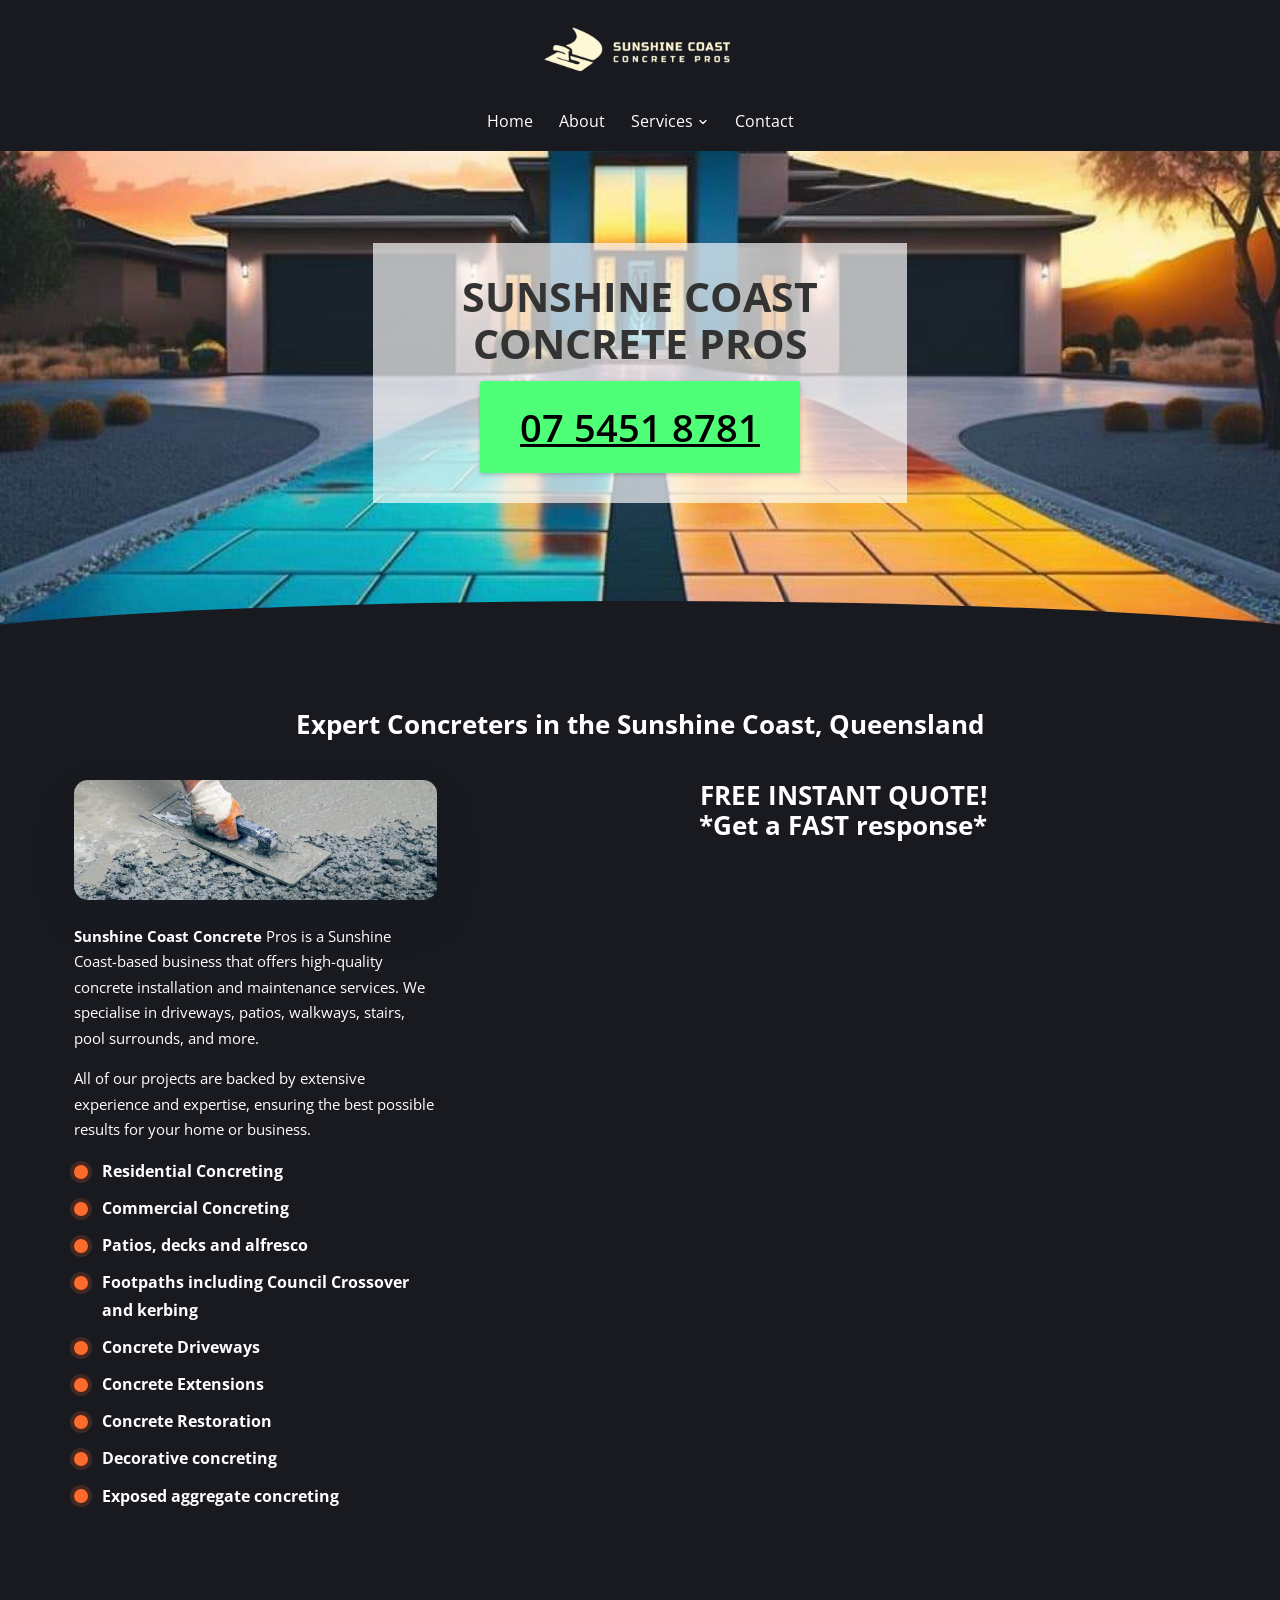
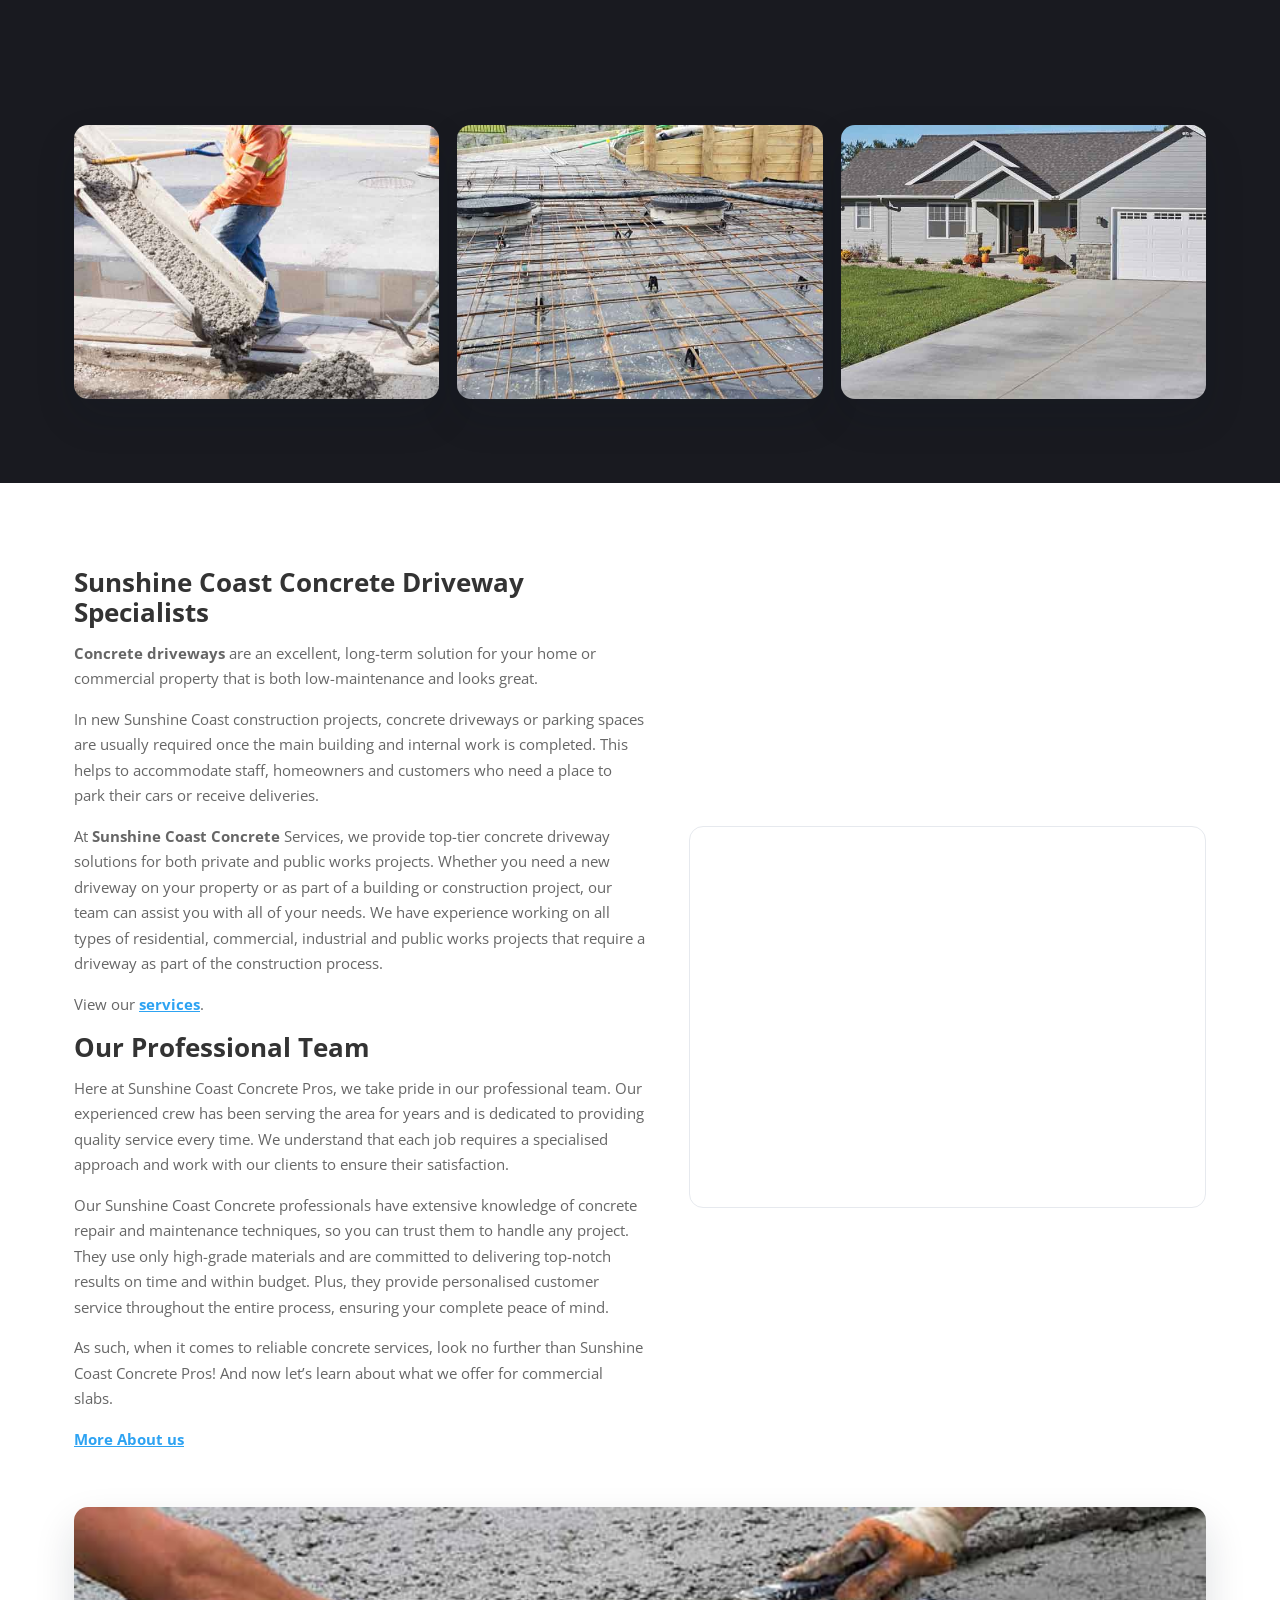
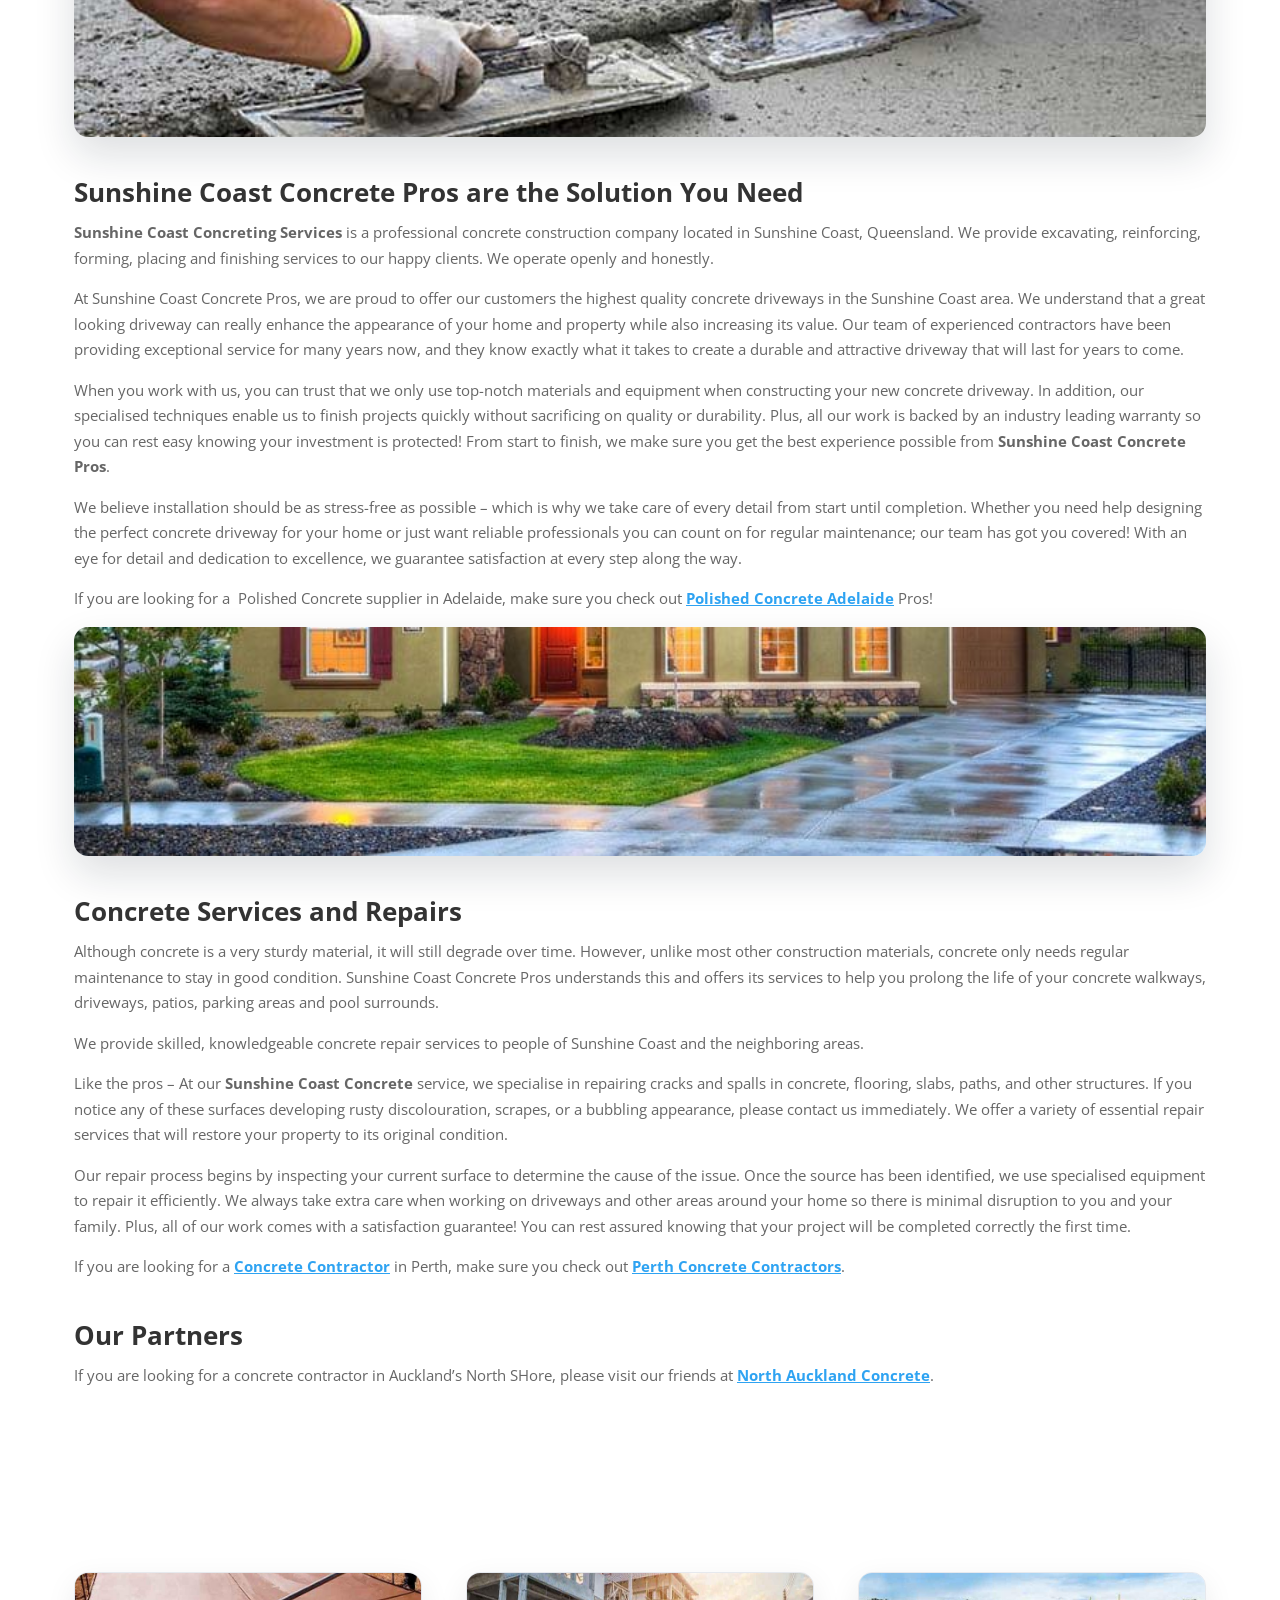
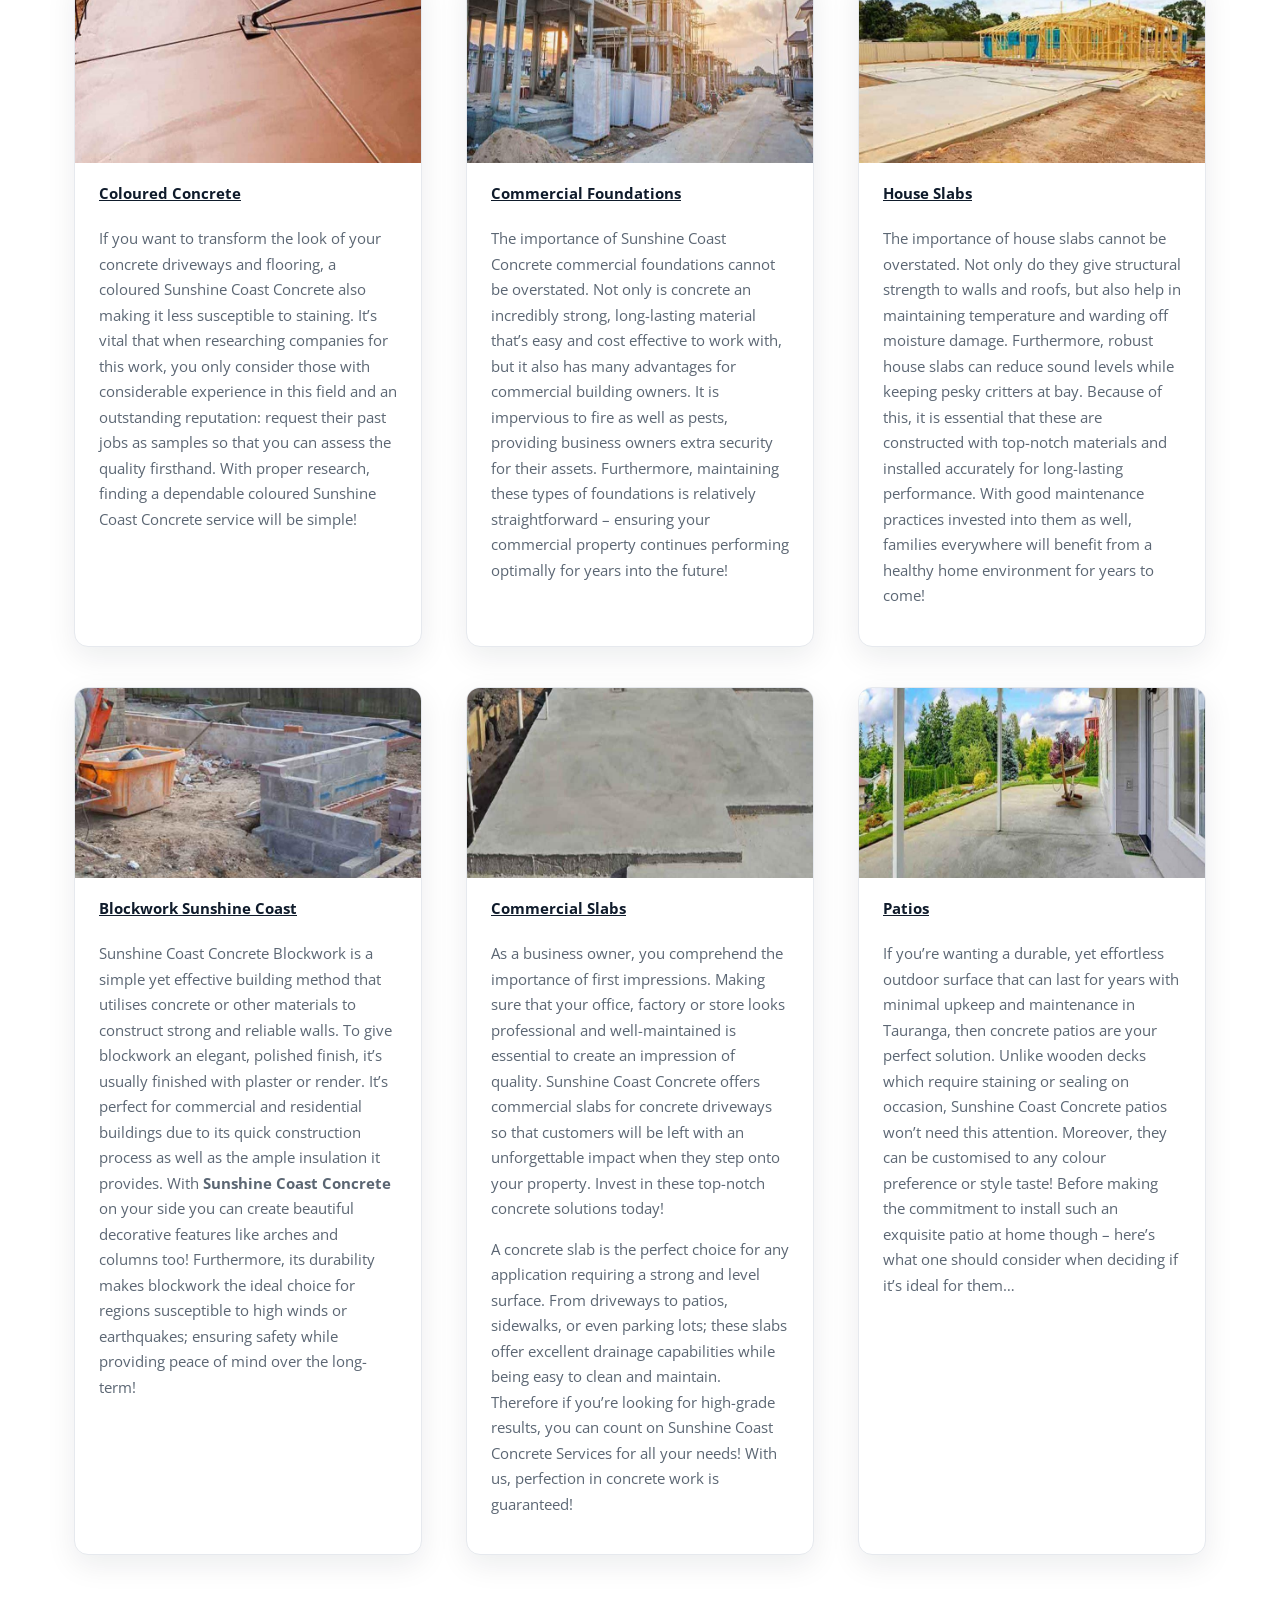
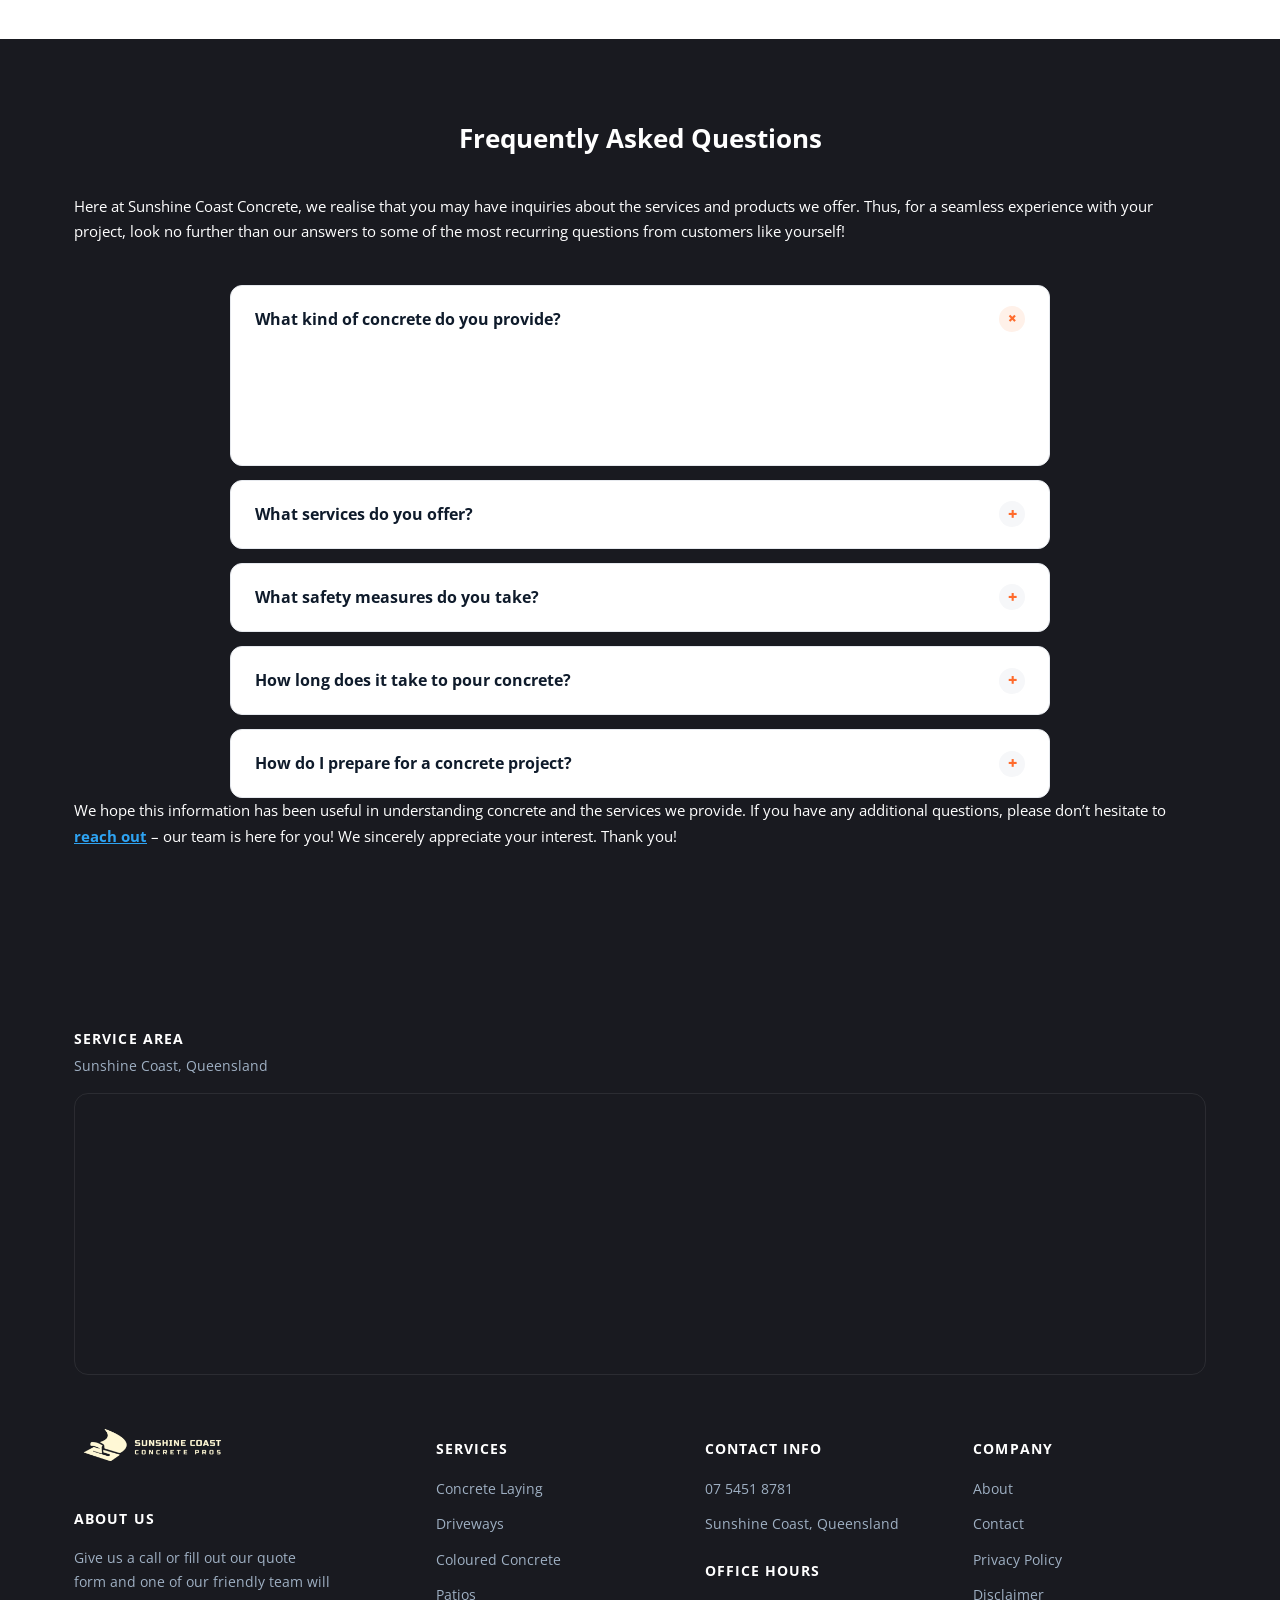
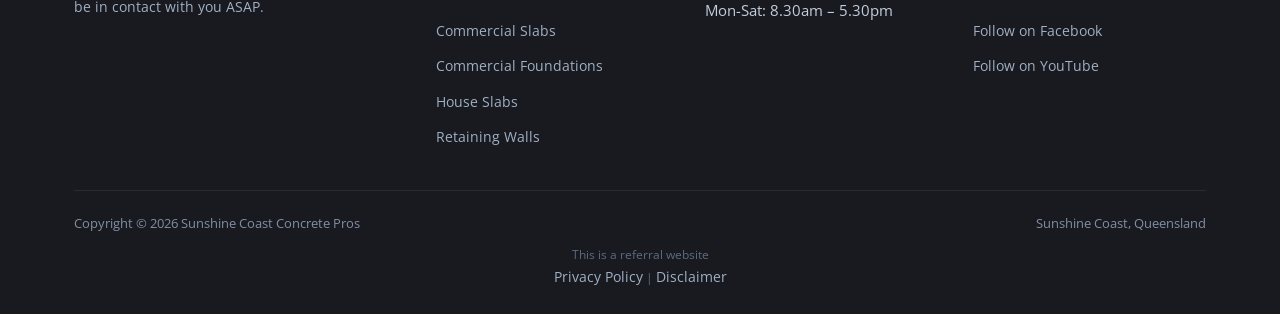
<file: index.html>
<!doctype html>
<html lang="en-AU">
<head>
<!-- Google tag (gtag.js) -->
<script async src="https://www.googletagmanager.com/gtag/js?id=AW-11030760791"></script>
<script>
  window.dataLayer = window.dataLayer || [];
  function gtag(){dataLayer.push(arguments);}
  gtag('js', new Date());
  gtag('config', 'AW-11030760791');
</script>
<meta charset="UTF-8">
<meta name="viewport" content="width=device-width, initial-scale=1.0">
<link rel="icon" href="/favicon-32.png" sizes="32x32" type="image/png">
<link rel="icon" href="/favicon-192.png" sizes="192x192" type="image/png">
<link rel="apple-touch-icon" href="/apple-touch-icon.png">
<title>Sunshine Coast Concrete Pros | Concrete Contractors | Concreters</title>
<meta name="description" content="Sunshine Coast Concrete Pros are you local concrete service for all of the Sunshine Coast - Concrete Driveways, Patios, Foundations &amp; More.">
<meta name="robots" content="follow, index, max-snippet:-1, max-video-preview:-1, max-image-preview:large">
<link rel="canonical" href="https://sunshinecoastconcrete.com.au/">
<meta property="og:locale" content="en_US">
<meta property="og:type" content="website">
<meta property="og:title" content="Sunshine Coast Concrete Pros | Concrete Contractors | Concreters">
<meta property="og:description" content="Sunshine Coast Concrete Pros are you local concrete service for all of the Sunshine Coast - Concrete Driveways, Patios, Foundations &amp; More.">
<meta property="og:url" content="https://sunshinecoastconcrete.com.au/">
<meta property="og:site_name" content="Sunshine Coast Concrete Pros">
<meta property="og:image" content="https://sunshinecoastconcrete.com.au/images/main-Sunshinecoast-Concrete.jpg">
<meta property="og:image:secure_url" content="https://sunshinecoastconcrete.com.au/images/main-Sunshinecoast-Concrete.jpg">
<meta property="og:image:width" content="600">
<meta property="og:image:height" content="600">
<meta property="og:image:alt" content="sunshine coast concrete logo - queensland best concrete contractor for driveways">
<meta property="og:image:type" content="image/jpeg">
<meta name="twitter:card" content="summary_large_image">
<meta name="twitter:title" content="Sunshine Coast Concrete Pros | Concrete Contractors | Concreters">
<meta name="twitter:description" content="Sunshine Coast Concrete Pros are you local concrete service for all of the Sunshine Coast - Concrete Driveways, Patios, Foundations &amp; More.">
<meta name="twitter:image" content="https://sunshinecoastconcrete.com.au/images/main-Sunshinecoast-Concrete.jpg">
<meta name="twitter:label1" content="Written by">
<meta name="twitter:data1" content="samstoysnz@gmail.com">
<meta name="twitter:label2" content="Time to read">
<meta name="twitter:data2" content="17 minutes">
<script type="application/ld+json">{"@context": "https://schema.org", "@graph": [{"@type": "Place", "@id": "https://sunshinecoastconcrete.com.au/#place", "address": {"@type": "PostalAddress", "streetAddress": "11 Vine Forest Circuit", "addressLocality": "Palmwoods", "addressRegion": "Sunshine Coast", "postalCode": "4555", "addressCountry": "Australia"}}, {"@type": ["LocalBusiness", "Organization"], "@id": "https://sunshinecoastconcrete.com.au/#organization", "name": "Sunshine Coast Concrete", "url": "https://sunshinecoastconcrete.com.au", "sameAs": ["https://www.facebook.com/profile.php?id=100089386998641"], "email": "info@sunshinecoastconcrete.com.au", "address": {"@type": "PostalAddress", "streetAddress": "11 Vine Forest Circuit", "addressLocality": "Palmwoods", "addressRegion": "Sunshine Coast", "postalCode": "4555", "addressCountry": "Australia"}, "logo": {"@type": "ImageObject", "@id": "https://sunshinecoastconcrete.com.au/#logo", "url": "https://sunshinecoastconcrete.com.au/images/main-Sunshinecoast-Concrete.jpg", "contentUrl": "https://sunshinecoastconcrete.com.au/images/main-Sunshinecoast-Concrete.jpg", "caption": "Sunshine Coast Concrete Pros", "inLanguage": "en-US", "width": "600", "height": "600"}, "openingHours": ["Monday,Tuesday,Wednesday,Thursday,Friday,Saturday,Sunday 09:00-17:00"], "location": {"@id": "https://sunshinecoastconcrete.com.au/#place"}, "image": {"@id": "https://sunshinecoastconcrete.com.au/#logo"}, "telephone": "+61-7-5451-8781"}, {"@type": "WebSite", "@id": "https://sunshinecoastconcrete.com.au/#website", "url": "https://sunshinecoastconcrete.com.au", "name": "Sunshine Coast Concrete Pros", "alternateName": "Concrete Driveways Sunshine Coast", "publisher": {"@id": "https://sunshinecoastconcrete.com.au/#organization"}, "inLanguage": "en-US"}, {"@type": "ImageObject", "@id": "https://sunshinecoastconcrete.com.au/images/main-Sunshinecoast-Concrete.jpg", "url": "https://sunshinecoastconcrete.com.au/images/main-Sunshinecoast-Concrete.jpg", "width": "600", "height": "600", "caption": "sunshine coast concrete logo - queensland best concrete contractor for driveways", "inLanguage": "en-US"}, {"@type": "WebPage", "@id": "https://sunshinecoastconcrete.com.au/#webpage", "url": "https://sunshinecoastconcrete.com.au/", "name": "Sunshine Coast Concrete Pros | Concrete Contractors | Concreters", "datePublished": "2022-11-24T01:13:07+00:00", "dateModified": "2024-02-12T17:32:11+00:00", "about": {"@id": "https://sunshinecoastconcrete.com.au/#organization"}, "isPartOf": {"@id": "https://sunshinecoastconcrete.com.au/#website"}, "primaryImageOfPage": {"@id": "https://sunshinecoastconcrete.com.au/images/main-Sunshinecoast-Concrete.jpg"}, "inLanguage": "en-US"}, {"@type": "Person", "@id": "https://sunshinecoastconcrete.com.au/author/samstoysnzgmail-com/", "name": "samstoysnz@gmail.com", "url": "https://sunshinecoastconcrete.com.au/author/samstoysnzgmail-com/", "image": {"@type": "ImageObject", "@id": "https://secure.gravatar.com/avatar/1a805ecce72dbea624f8210f16b617142cd50f277b3b90b3f68485606a558cd0?s=96&amp;d=mm&amp;r=g", "url": "https://secure.gravatar.com/avatar/1a805ecce72dbea624f8210f16b617142cd50f277b3b90b3f68485606a558cd0?s=96&amp;d=mm&amp;r=g", "caption": "samstoysnz@gmail.com", "inLanguage": "en-US"}, "sameAs": ["https://sunshinecoastconcrete.com.au"], "worksFor": {"@id": "https://sunshinecoastconcrete.com.au/#organization"}}, {"@type": "Article", "headline": "Sunshine Coast Concrete Pros | Concrete Contractors | Concreters", "keywords": "Sunshine Coast Concrete", "datePublished": "2022-11-24T01:13:07+00:00", "dateModified": "2024-02-12T17:32:11+00:00", "author": {"@id": "https://sunshinecoastconcrete.com.au/author/samstoysnzgmail-com/", "name": "samstoysnz@gmail.com"}, "publisher": {"@id": "https://sunshinecoastconcrete.com.au/#organization"}, "description": "Sunshine Coast Concrete Pros are you local concrete service for all of the Sunshine Coast - Concrete Driveways, Patios, Foundations &amp; More.", "name": "Sunshine Coast Concrete Pros | Concrete Contractors | Concreters", "@id": "https://sunshinecoastconcrete.com.au/#richSnippet", "isPartOf": {"@id": "https://sunshinecoastconcrete.com.au/#webpage"}, "image": {"@id": "https://sunshinecoastconcrete.com.au/images/main-Sunshinecoast-Concrete.jpg"}, "inLanguage": "en-US", "mainEntityOfPage": {"@id": "https://sunshinecoastconcrete.com.au/#webpage"}}]}</script>
<script type="application/ld+json">{"@context": "https://schema.org", "@type": "LocalBusiness", "name": "Sunshine Coast Concrete Pros", "image": "https://sunshinecoastconcrete.com.au/images/Sunshine-Coast-Concrete-Logo.png", "@id": "", "url": "https://sunshinecoastconcrete.com.au/", "telephone": "07 5451 8781", "address": {"@type": "PostalAddress", "streetAddress": "", "addressLocality": "Sunshine Coast", "addressRegion": "QLD", "postalCode": "", "addressCountry": "AU"}, "openingHoursSpecification": {"@type": "OpeningHoursSpecification", "dayOfWeek": ["Monday", "Tuesday", "Wednesday", "Thursday", "Friday", "Saturday", "Sunday"], "opens": "00:00", "closes": "23:59"}, "sameAs": ["https://www.facebook.com/profile.php?id=100089386998641", "https://www.youtube.com/channel/UCxRtXw0MO_9Wl3wYZWt5L2w"]}</script>
<script type="application/ld+json">{"@context": "https://schema.org", "@type": "FAQPage", "mainEntity": [{"@type": "Question", "name": "What kind of concrete do you provide?", "acceptedAnswer": {"@type": "Answer", "text": "Here at Sunshine Coast Concrete, we proudly offer a plethora of concrete mixtures that can suit every need. From all-purpose mixes to specific applications, and even customised options – you name it! And rest assured that each one is crafted with the best ingredients in accordance with industry standards."}}, {"@type": "Question", "name": "What services do you offer?", "acceptedAnswer": {"@type": "Answer", "text": "We are proud to offer a wide range of residential and commercial concrete services, from pouring to polishing, staining and sealing. We also specialize in the repair of existing surfaces as well as the installation of custom curbs or gutters. Our team is dedicated to providing quality craftsmanship with each project we take on!"}}, {"@type": "Question", "name": "What safety measures do you take?", "acceptedAnswer": {"@type": "Answer", "text": "Sunshine Coast Concrete prioritizes the safety of our staff and customers above all else. Our services are in line with current industry regulations and standards, specifically those related to employee health and wellbeing."}}, {"@type": "Question", "name": "How long does it take to pour concrete?", "acceptedAnswer": {"@type": "Answer", "text": "The pouring of concrete can vary in duration based on a few factors such as the size, weather, and intricacy of the project. Typically, most residential projects demand only one day to complete. However, larger commercial jobs may take extended time depending on its complexity and scope."}}, {"@type": "Question", "name": "How do I prepare for a concrete project?", "acceptedAnswer": {"@type": "Answer", "text": "Before starting any concrete project, the area must be readied with great care. This entails clearing debris and pressing down soil if needed; additionally, forms should stay in place and leveled. If you want to guarantee that your task is done correctly, enlisting a professional’s help is highly suggested much like the pros at Sunshine Coast Concrete"}}]}</script>
<link rel="preconnect" href="https://fonts.googleapis.com">
<link rel="preconnect" href="https://fonts.gstatic.com" crossorigin>
<link rel="preload" as="style" href="https://fonts.googleapis.com/css2?family=Open+Sans:wght@400;600;700;800&display=swap" onload="this.onload=null;this.rel='stylesheet'">
<noscript><link rel="stylesheet" href="https://fonts.googleapis.com/css2?family=Open+Sans:wght@400;600;700;800&display=swap"></noscript>
<link rel="stylesheet" href="/css/style.css">
<style id="mnfix">.mobile-menu.open{max-height:calc(100vh - 150px);max-height:calc(100dvh - 150px);overflow-y:auto;-webkit-overflow-scrolling:touch;overscroll-behavior:contain}.mobile-menu.msub-ready .mobile-submenu{display:none}.mobile-menu.msub-ready .mobile-submenu.open{display:flex}.mobile-menu a.msub-parent{display:flex;justify-content:space-between;align-items:center}.mobile-menu a.msub-parent::after{content:"";width:8px;height:8px;border-right:2px solid currentColor;border-bottom:2px solid currentColor;transform:rotate(45deg);margin-right:6px;transition:transform .2s}.mobile-menu a.msub-parent[aria-expanded=true]::after{transform:rotate(-135deg)}</style></head>
<body class="">

<header class="classic">
  <div class="c-head wrap">
    <a href="/" class="brand"><img src="/images/Sunshine-yConcrete-long.png" alt="Sunshine Coast Concrete Pros" width="1200" height="417"></a>
    <nav class="links"><a href="/">Home</a><a href="/about/">About</a><div class="nav-item"><a href="/services/">Services <svg viewBox="0 0 24 24" fill="none" stroke-width="2.4" stroke-linecap="round" stroke-linejoin="round"><path d="m6 9 6 6 6-6"/></svg></a><div class="nav-dropdown"><a href="/concrete-laying-sunshine-coast/">Concrete Laying</a><a href="/concrete-driveways-sunshine-coast/">Driveways</a><a href="/colored-concrete-sunshine-coast/">Coloured Concrete</a><a href="/patios-sunshine-coast/">Patios</a><a href="/commercial-slabs/">Commercial Slabs</a><a href="/commercial-foundations/">Commercial Foundations</a><a href="/house-slabs-sunshine-coast/">House Slabs</a><a href="/retaining-walls-sunshine-coast/">Retaining Walls</a></div></div><a href="/contact/">Contact</a></nav>
    <button type="button" class="hamburger-btn" id="hamburgerBtn" aria-label="Open menu" aria-expanded="false"><svg viewBox="0 0 24 24" fill="none" stroke="#fff" stroke-width="2.4" stroke-linecap="round" stroke-linejoin="round"><path d="M4 7h16M4 12h16M4 17h16"/></svg></button>
  </div>
  <div class="mobile-menu" id="mobileMenu"><a href="/">Home</a><a href="/about/">About</a><a href="/services/">Services</a><div class="mobile-submenu"><a href="/concrete-laying-sunshine-coast/">Concrete Laying</a><a href="/concrete-driveways-sunshine-coast/">Driveways</a><a href="/colored-concrete-sunshine-coast/">Coloured Concrete</a><a href="/patios-sunshine-coast/">Patios</a><a href="/commercial-slabs/">Commercial Slabs</a><a href="/commercial-foundations/">Commercial Foundations</a><a href="/house-slabs-sunshine-coast/">House Slabs</a><a href="/retaining-walls-sunshine-coast/">Retaining Walls</a></div><a href="/contact/">Contact</a><a href="tel:0754518781" class="mobile-menu-phone">Call 07 5451 8781</a></div>
</header>
<main>
<section class="hero-c next-dark" id="top"><div class="hero-c-box"><div class="row"><div class="text"><h1>SUNSHINE COAST CONCRETE PROS</h1></div><p class="btn-wrap"><a class="btn btn-primary" href="tel:+61754518781">07 5451 8781</a></p></div></div></section>
<section class="sec-dark"><div class="wrap"><div class="row"><div class="text">

<h2>Expert Concreters in the Sunshine Coast, Queensland</h2>

</div></div><div class="row cols cols-2 formrow"><div class="col"><div class="figure"><img src="/images/c1-e1657133706240.jpg" alt="concrete service in Sunshine Coast" width="1100" height="365" loading="lazy" decoding="async"></div><div class="text"><p><strong>Sunshine Coast Concrete</strong> Pros is a Sunshine Coast-based business that offers high-quality concrete installation and maintenance services. We specialise in driveways, patios, walkways, stairs, pool surrounds, and more.</p>
<p>All of our projects are backed by extensive experience and expertise, ensuring the best possible results for your home or business.</p>

<ul>
<li>
<h4><strong>Residential Concreting</strong></h4>
</li>
<li>
<h4><strong>Commercial Concreting</strong></h4>
</li>
<li>
<h4><strong>Patios, decks and alfresco</strong></h4>
</li>
<li>
<h4><strong>Footpaths including Council Crossover and kerbing</strong></h4>
</li>
<li>
<h4><strong>Concrete Driveways</strong></h4>
</li>
<li>
<h4><strong>Concrete Extensions</strong></h4>
</li>
<li>
<h4><strong>Concrete Restoration</strong></h4>
</li>
<li>
<h4><strong>Decorative concreting</strong></h4>
</li>
<li>
<h4><strong>Exposed aggregate concreting</strong></h4>
</li>
</ul></div></div><div class="col"><div class="text"><h2>FREE INSTANT QUOTE!<br>​<strong>*Get a FAST response*</strong></h2></div><div class="form-card"><iframe src="https://api.leadconnectorhq.com/widget/form/OkfPRn7xfcWkNmXykciI" style="width:100%;height:100%;min-height:824px;border:none;border-radius:14px" id="inline-OkfPRn7xfcWkNmXykciI" data-layout="{'id':'INLINE'}" data-trigger-type="alwaysShow" data-trigger-value="" data-activation-type="alwaysActivated" data-activation-value="" data-deactivation-type="neverDeactivate" data-deactivation-value="" data-form-name="Concrete" data-height="824" data-layout-iframe-id="inline-OkfPRn7xfcWkNmXykciI" data-form-id="OkfPRn7xfcWkNmXykciI" data-cookie-consent="true" data-cookie-consent-provider="auto" title="Concrete"></iframe></div></div></div><div class="row gallery-grid"><div class="figure"><img src="/images/d1.jpg" alt="servicing concrete pouring in Sunshine Coast" width="800" height="480" loading="lazy" decoding="async"></div><div class="figure"><img src="/images/d2.jpg" alt="starting process of concrete driveway in Sunshine Coast" width="800" height="480" loading="lazy" decoding="async"></div><div class="figure"><img src="/images/d3.jpg" alt="new driveway from construction  service company" width="800" height="480" loading="lazy" decoding="async"></div></div></div></section>
<section class=""><div class="wrap"><div class="row cols cols-2"><div class="col"><div class="text"><h2>Sunshine Coast Concrete Driveway Specialists</h2>

<p><strong>Concrete driveways</strong> are an excellent, long-term solution for your home or commercial property that is both low-maintenance and looks great.</p>
<p>In new Sunshine Coast construction projects, concrete driveways or parking spaces are usually required once the main building and internal work is completed. This helps to accommodate staff, homeowners and customers who need a place to park their cars or receive deliveries.</p>
<p>At <strong>Sunshine Coast Concrete </strong>Services, we provide top-tier concrete driveway solutions for both private and public works projects. Whether you need a new driveway on your property or as part of a building or construction project, our team can assist you with all of your needs. We have experience working on all types of residential, commercial, industrial and public works projects that require a driveway as part of the construction process.</p>
<p>View our <a href="/services/">services</a>.</p>
<h2>Our Professional Team</h2>
<p>Here at Sunshine Coast Concrete Pros, we take pride in our professional team. Our experienced crew has been serving the area for years and is dedicated to providing quality service every time. We understand that each job requires a specialised approach and work with our clients to ensure their satisfaction.</p>
<p>Our Sunshine Coast Concrete professionals have extensive knowledge of concrete repair and maintenance techniques, so you can trust them to handle any project. They use only high-grade materials and are committed to delivering top-notch results on time and within budget. Plus, they provide personalised customer service throughout the entire process, ensuring your complete peace of mind.</p>
<p>As such, when it comes to reliable concrete services, look no further than Sunshine Coast Concrete Pros! And now let’s learn about what we offer for commercial slabs.</p>
<p><a href="/about/">More About us</a></p></div></div><div class="col"><div class="map-embed"><iframe src="https://www.google.com/maps/embed?pb=!1m14!1m8!1m3!1d228356.82691924868!2d153.05570167729675!3d-26.581850053584763!3m2!1i1024!2i768!4f13.1!3m3!1m2!1s0x0%3A0x6af432c5afefbe0d!2sSunshine%20Coast%20Concrete%20Pros!5e0!3m2!1sen!2snz!4v1674123449650!5m2!1sen!2snz" width="600" height="380" style="border:0" allowfullscreen loading="lazy" referrerpolicy="no-referrer-when-downgrade" title="Sunshine Coast Concrete Pros service area map"></iframe></div></div></div><div class="row"><div class="figure"><img src="/images/b2.jpg" alt="concrete in motion" width="800" height="162" loading="lazy" decoding="async"></div></div><div class="row"><div class="text"><h2><strong>Sunshine Coast Concrete Pros are the Solution You Need</strong></h2>
<p><strong>Sunshine Coast Concreting Services</strong> is a professional concrete construction company located in Sunshine Coast, Queensland. We provide excavating, reinforcing, forming, placing and finishing services to our happy clients. We operate openly and honestly.</p>
<p>At Sunshine Coast Concrete Pros, we are proud to offer our customers the highest quality concrete driveways in the Sunshine Coast area. We understand that a great looking driveway can really enhance the appearance of your home and property while also increasing its value. Our team of experienced contractors have been providing exceptional service for many years now, and they know exactly what it takes to create a durable and attractive driveway that will last for years to come.</p>
<p>When you work with us, you can trust that we only use top-notch materials and equipment when constructing your new concrete driveway. In addition, our specialised techniques enable us to finish projects quickly without sacrificing on quality or durability. Plus, all our work is backed by an industry leading warranty so you can rest easy knowing your investment is protected! From start to finish, we make sure you get the best experience possible from <strong>Sunshine Coast Concrete Pros</strong>.</p>
<p>We believe installation should be as stress-free as possible – which is why we take care of every detail from start until completion. Whether you need help designing the perfect concrete driveway for your home or just want reliable professionals you can count on for regular maintenance; our team has got you covered! With an eye for detail and dedication to excellence, we guarantee satisfaction at every step along the way.</p>
<p>If you are looking for a  Polished Concrete supplier in Adelaide, make sure you check out <a href="https://polishedconcreteadelaidepros.com.au/" target="_blank" rel="noopener">Polished Concrete Adelaide</a> Pros! </p></div><div class="figure"><img src="/images/b4.jpg" alt="Sunshine Coast driveways service" width="800" height="162" loading="lazy" decoding="async"></div></div><div class="row"><div class="text"><h2><strong>Concrete Services and Repairs</strong></h2>
<p>Although concrete is a very sturdy material, it will still degrade over time. However, unlike most other construction materials, concrete only needs regular maintenance to stay in good condition. Sunshine Coast Concrete Pros understands this and offers its services to help you prolong the life of your concrete walkways, driveways, patios, parking areas and pool surrounds.</p>
<p>We provide skilled, knowledgeable concrete repair services to people of Sunshine Coast and the neighboring areas.</p>
<p>Like the pros – At our <strong>Sunshine Coast Concrete</strong> service, we specialise in repairing cracks and spalls in concrete, flooring, slabs, paths, and other structures. If you notice any of these surfaces developing rusty discolouration, scrapes, or a bubbling appearance, please contact us immediately. We offer a variety of essential repair services that will restore your property to its original condition.</p>
<p>Our repair process begins by inspecting your current surface to determine the cause of the issue. Once the source has been identified, we use specialised equipment to repair it efficiently. We always take extra care when working on driveways and other areas around your home so there is minimal disruption to you and your family. Plus, all of our work comes with a satisfaction guarantee! You can rest assured knowing that your project will be completed correctly the first time.</p>
<p>If you are looking for a <a href="https://goo.gl/maps/u54xK3n9ufP2sBmf8" target="_blank" rel="noopener">Concrete Contractor</a> in Perth, make sure you check out <a href="https://perthconcretecontractors.com.au/" target="_blank" rel="noopener">Perth Concrete Contractors</a>.</p></div></div><div class="row"><div class="text"><h2>Our Partners</h2>
<p>If you are looking for a concrete contractor in Auckland’s North SHore, please visit our friends at <a href="https://northaucklandconcrete.co.nz/" target="_blank" rel="noopener">North Auckland Concrete</a>.</p></div></div></div></section>
<section class=""><div class="wrap"><div class="row cols cols-3"><div class="col"><div class="blurb"><div class="figure"><img src="/images/Coloured-Concrete-Tauranga-Concrete-Service-1.jpg" alt="coloured concrete Sunshine Coast" width="800" height="480" loading="lazy" decoding="async"></div><h4><a href="/colored-concrete-sunshine-coast/">Coloured Concrete</a></h4><p>If you want to transform the look of your concrete driveways and flooring, a coloured Sunshine Coast Concrete also making it less susceptible to staining. It’s vital that when researching companies for this work, you only consider those with considerable experience in this field and an outstanding reputation: request their past jobs as samples so that you can assess the quality firsthand. With proper research, finding a dependable coloured Sunshine Coast Concrete service will be simple!</p></div></div><div class="col"><div class="blurb"><div class="figure"><img src="/images/Commercial-Foundations-Tauranga-Concrete-Service-2.jpg" alt="commercial foundations Sunshine Coast service" width="800" height="480" loading="lazy" decoding="async"></div><h4><a href="/commercial-foundations/">Commercial Foundations</a></h4><p>The importance of Sunshine Coast Concrete commercial foundations cannot be overstated. Not only is concrete an incredibly strong, long-lasting material that’s easy and cost effective to work with, but it also has many advantages for commercial building owners. It is impervious to fire as well as pests, providing business owners extra security for their assets. Furthermore, maintaining these types of foundations is relatively straightforward – ensuring your commercial property continues performing optimally for years into the future!</p></div></div><div class="col"><div class="blurb"><div class="figure"><img src="/images/House-Slab-Tauranga-Concrete-Service-1.jpg" alt="house slabs Sunshine Coast" width="800" height="480" loading="lazy" decoding="async"></div><h4><a href="/house-slabs-sunshine-coast/">House Slabs</a></h4><p>The importance of house slabs cannot be overstated. Not only do they give structural strength to walls and roofs, but also help in maintaining temperature and warding off moisture damage. Furthermore, robust house slabs can reduce sound levels while keeping pesky critters at bay. Because of this, it is essential that these are constructed with top-notch materials and installed accurately for long-lasting performance. With good maintenance practices invested into them as well, families everywhere will benefit from a healthy home environment for years to come!</p></div></div></div><div class="row cols cols-3"><div class="col"><div class="blurb"><div class="figure"><img src="/images/Blockwork-Tauranga-Concrete-Service-2.jpg" alt="blockwork SC" width="800" height="480" loading="lazy" decoding="async"></div><h4><a href="/retaining-walls-sunshine-coast/">Blockwork Sunshine Coast</a></h4><p>Sunshine Coast Concrete Blockwork is a simple yet effective building method that utilises concrete or other materials to construct strong and reliable walls. To give blockwork an elegant, polished finish, it’s usually finished with plaster or render. It’s perfect for commercial and residential buildings due to its quick construction process as well as the ample insulation it provides. With <strong>Sunshine Coast Concrete</strong> on your side you can create beautiful decorative features like arches and columns too! Furthermore, its durability makes blockwork the ideal choice for regions susceptible to high winds or earthquakes; ensuring safety while providing peace of mind over the long-term!</p></div></div><div class="col"><div class="blurb"><div class="figure"><img src="/images/Commercial-Slab-Thin-Tauranga-Concrete.jpg" alt="commercial foundations SC service" width="800" height="480" loading="lazy" decoding="async"></div><h4><a href="/commercial-slabs/">Commercial Slabs</a></h4><p>As a business owner, you comprehend the importance of first impressions. Making sure that your office, factory or store looks professional and well-maintained is essential to create an impression of quality. Sunshine Coast Concrete offers commercial slabs for concrete driveways so that customers will be left with an unforgettable impact when they step onto your property. Invest in these top-notch concrete solutions today!</p>
<p>A concrete slab is the perfect choice for any application requiring a strong and level surface. From driveways to patios, sidewalks, or even parking lots; these slabs offer excellent drainage capabilities while being easy to clean and maintain. Therefore if you’re looking for high-grade results, you can count on Sunshine Coast Concrete Services for all your needs! With us, perfection in concrete work is guaranteed!</p></div></div><div class="col"><div class="blurb"><div class="figure"><img src="/images/Patio-Tauranga-Concrete-Service-1-1.jpg" alt="patios" width="800" height="480" loading="lazy" decoding="async"></div><h4><a href="/patios-sunshine-coast/">Patios </a></h4><p>If you’re wanting a durable, yet effortless outdoor surface that can last for years with minimal upkeep and maintenance in Tauranga, then concrete patios are your perfect solution. Unlike wooden decks which require staining or sealing on occasion, Sunshine Coast Concrete patios won’t need this attention. Moreover, they can be customised to any colour preference or style taste! Before making the commitment to install such an exquisite patio at home though – here’s what one should consider when deciding if it’s ideal for them…</p></div></div></div></div></section>
<section class="sec-dark"><div class="wrap"><div class="row"><div class="text"><h2>Frequently Asked Questions</h2></div></div><div class="row"><div class="text"><p>Here at Sunshine Coast Concrete, we realise that you may have inquiries about the services and products we offer. Thus, for a seamless experience with your project, look no further than our answers to some of the most recurring questions from customers like yourself!</p></div></div><div class="row"><div class="faq-wrap"><details class="faq-item" open><summary>What kind of concrete do you provide?<span class="faq-icon">+</span></summary><div class="faq-answer"><p>Here at Sunshine Coast Concrete, we proudly offer a plethora of concrete mixtures that can suit every need. From all-purpose mixes to specific applications, and even customised options – you name it! And rest assured that each one is crafted with the best ingredients in accordance with industry standards.</p></div></details><details class="faq-item" ><summary>What services do you offer?<span class="faq-icon">+</span></summary><div class="faq-answer"><p>We are proud to offer a wide range of residential and commercial concrete services, from pouring to polishing, staining and sealing. We also specialize in the repair of existing surfaces as well as the installation of custom curbs or gutters. Our team is dedicated to providing quality craftsmanship with each project we take on!</p></div></details><details class="faq-item" ><summary>What safety measures do you take?<span class="faq-icon">+</span></summary><div class="faq-answer"><p>Sunshine Coast Concrete prioritizes the safety of our staff and customers above all else. Our services are in line with current industry regulations and standards, specifically those related to employee health and wellbeing.</p></div></details><details class="faq-item" ><summary>How long does it take to pour concrete?<span class="faq-icon">+</span></summary><div class="faq-answer"><p>The pouring of concrete can vary in duration based on a few factors such as the size, weather, and intricacy of the project. Typically, most residential projects demand only one day to complete. However, larger commercial jobs may take extended time depending on its complexity and scope.</p></div></details><details class="faq-item" ><summary>How do I prepare for a concrete project?<span class="faq-icon">+</span></summary><div class="faq-answer"><p>Before starting any concrete project, the area must be readied with great care. This entails clearing debris and pressing down soil if needed; additionally, forms should stay in place and leveled. If you want to guarantee that your task is done correctly, enlisting a professional’s help is highly suggested much like the pros at <strong>Sunshine Coast Concrete</strong></p></div></details></div><div class="text"><p>We hope this information has been useful in understanding concrete and the services we provide. If you have any additional questions, please don’t hesitate to <a href="/contact/">reach out</a> – our team is here for you! We sincerely appreciate your interest. Thank you!</p></div></div></div></section>
</main>
<footer>
  <div class="wrap">
    <div class="footer-map-head"><h4>Service Area</h4><p>Sunshine Coast, Queensland</p></div><div class="footer-map"><iframe src="https://www.google.com/maps/embed?pb=!1m14!1m8!1m3!1d456615.78551416093!2d153.074157!3d-26.606482!3m2!1i1024!2i768!4f13.1!3m3!1m2!1s0x2fd1b5e53f5f8fc7%3A0x6af432c5afefbe0d!2sSunshine%20Coast%20Concrete%20Pros!5e0!3m2!1sen!2snz!4v1678035881967!5m2!1sen!2snz" width="600" height="280" style="border:0" allowfullscreen loading="lazy" referrerpolicy="no-referrer-when-downgrade" title="Sunshine Coast Concrete Pros service area map"></iframe></div>
    <div class="footer-grid "><div class="footer-brand"><a href="/" class="brand"><img src="/images/Sunshine-yConcrete-long.png" alt="Sunshine Coast Concrete Pros" width="1200" height="417" loading="lazy"></a><h4>About us</h4><p>Give us a call or fill out our quote form and one of our friendly team will be in contact with you ASAP.</p></div><div><h4>Services</h4><ul><li><a href="/concrete-laying-sunshine-coast/">Concrete Laying</a></li><li><a href="/concrete-driveways-sunshine-coast/">Driveways</a></li><li><a href="/colored-concrete-sunshine-coast/">Coloured Concrete</a></li><li><a href="/patios-sunshine-coast/">Patios</a></li><li><a href="/commercial-slabs/">Commercial Slabs</a></li><li><a href="/commercial-foundations/">Commercial Foundations</a></li><li><a href="/house-slabs-sunshine-coast/">House Slabs</a></li><li><a href="/retaining-walls-sunshine-coast/">Retaining Walls</a></li></ul></div><div><h4>Contact Info</h4><ul><li><a href="tel:0754518781">07 5451 8781</a></li><li><a href="https://goo.gl/maps/poTHbkWB9ZEFr1628" target="_blank" rel="noopener">Sunshine Coast, Queensland</a></li></ul><h4 style="margin-top:22px;">Office Hours</h4><ul><li>Mon-Sat: 8.30am &ndash; 5.30pm</li></ul></div><div><h4>Company</h4><ul><li><a href="/about/">About</a></li><li><a href="/contact/">Contact</a></li><li><a href="/privacy-policy/">Privacy Policy</a></li><li><a href="/disclaimer/">Disclaimer</a></li><li><a href="https://www.facebook.com/profile.php?id=100089386998641" target="_blank" rel="noopener">Follow on Facebook</a></li><li><a href="https://www.youtube.com/channel/UCxRtXw0MO_9Wl3wYZWt5L2w" target="_blank" rel="noopener">Follow on YouTube</a></li></ul></div></div>
    <div class="footer-bottom"><span>Copyright &copy; 2026 Sunshine Coast Concrete Pros</span><span>Sunshine Coast, Queensland</span></div>
    <div class="footer-disclosure">This is a referral website<br><a href="/privacy-policy/">Privacy Policy</a> | <a href="/disclaimer/">Disclaimer</a></div>
  </div>
</footer>
<script>
(function(){var b=document.getElementById('hamburgerBtn'),m=document.getElementById('mobileMenu');if(!b||!m)return;b.addEventListener('click',function(){var o=m.classList.toggle('open');b.setAttribute('aria-expanded',o?'true':'false');});})();
</script>
<script src="https://link.msgsndr.com/js/form_embed.js" defer></script>
<script id="mnfixjs">(function(){var m=document.getElementById("mobileMenu");if(!m)return;m.querySelectorAll(".mobile-submenu").forEach(function(s){var p=s.previousElementSibling;if(!p||p.tagName!=="A")return;var a=document.createElement("a");a.href=p.getAttribute("href");a.textContent="All "+p.textContent.trim();s.insertBefore(a,s.firstChild);m.classList.add("msub-ready");p.classList.add("msub-parent");p.setAttribute("aria-expanded","false");p.addEventListener("click",function(e){e.preventDefault();var o=s.classList.toggle("open");p.setAttribute("aria-expanded",o?"true":"false")})});var b=document.getElementById("hamburgerBtn");document.addEventListener("pointerdown",function(e){if(!m.classList.contains("open")||m.contains(e.target)||(b&&b.contains(e.target)))return;m.classList.remove("open");if(b)b.setAttribute("aria-expanded","false")})})();</script></body>
</html>
</file>
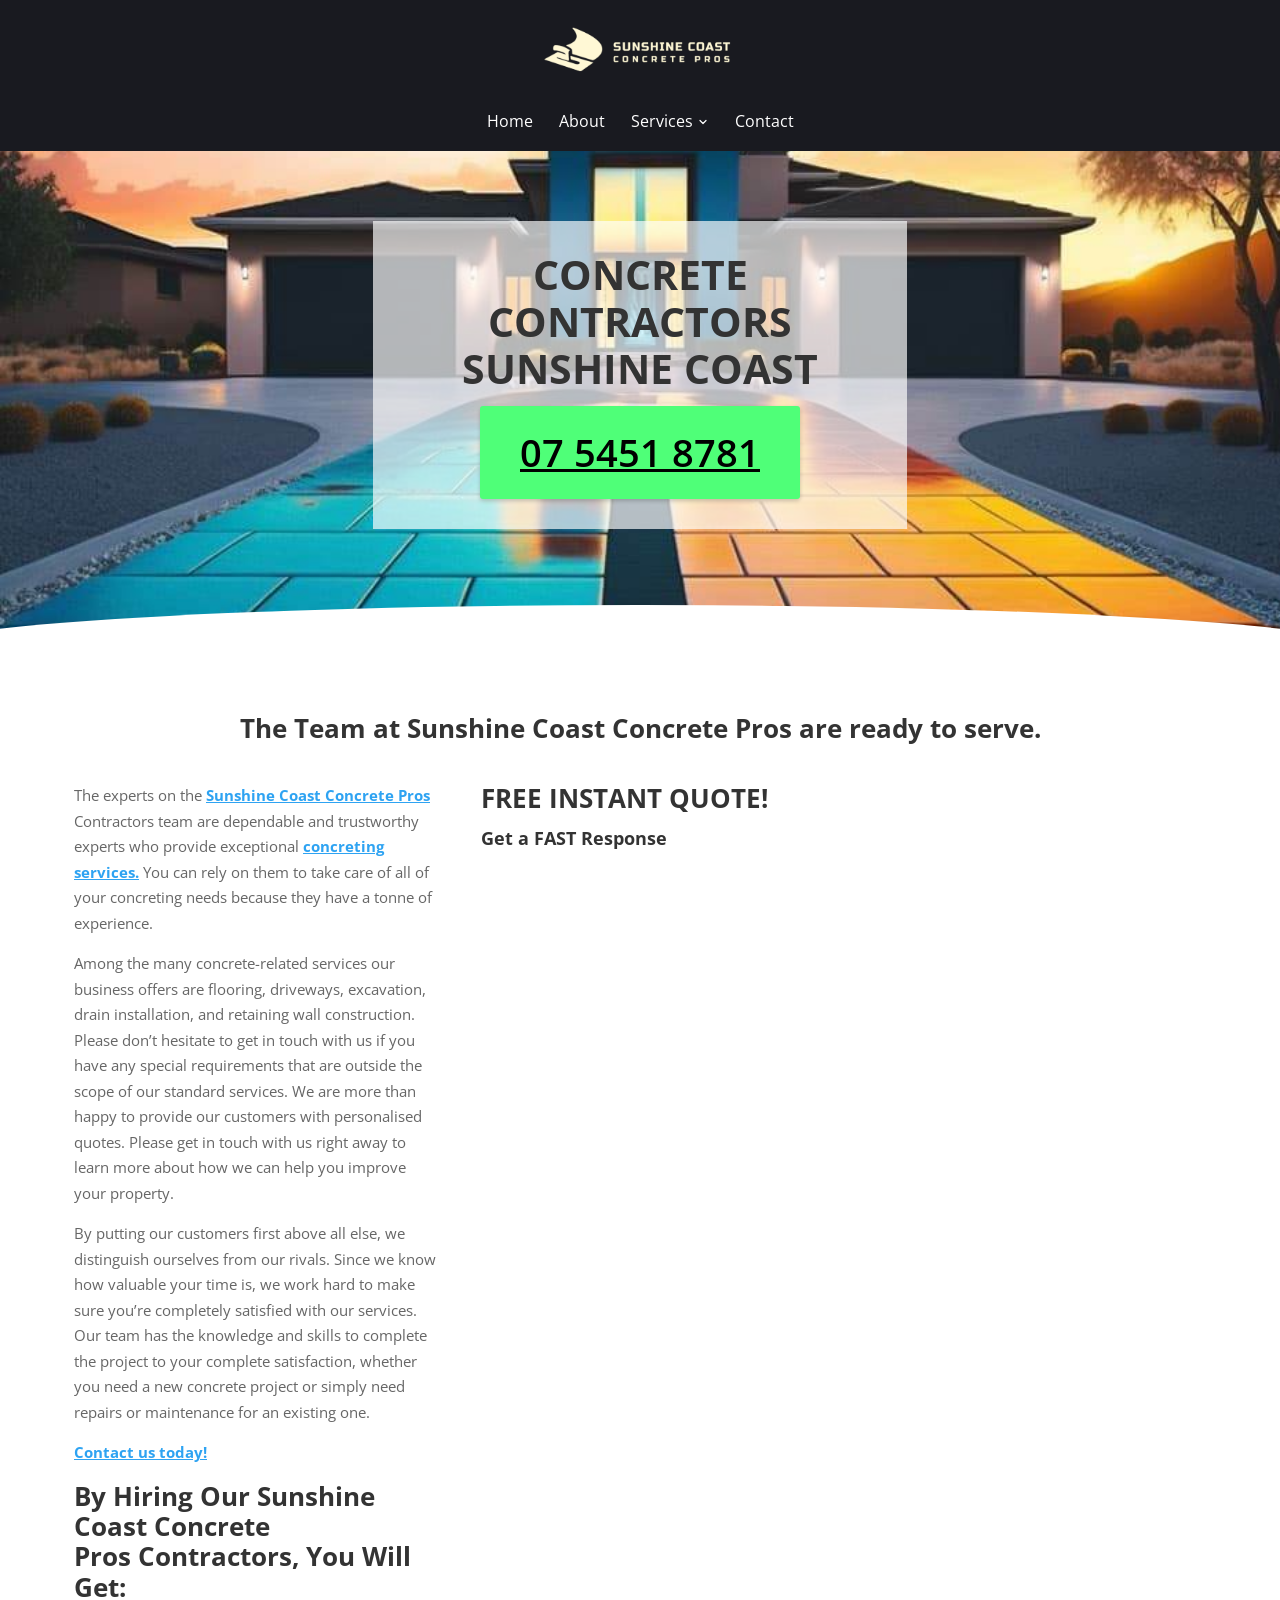
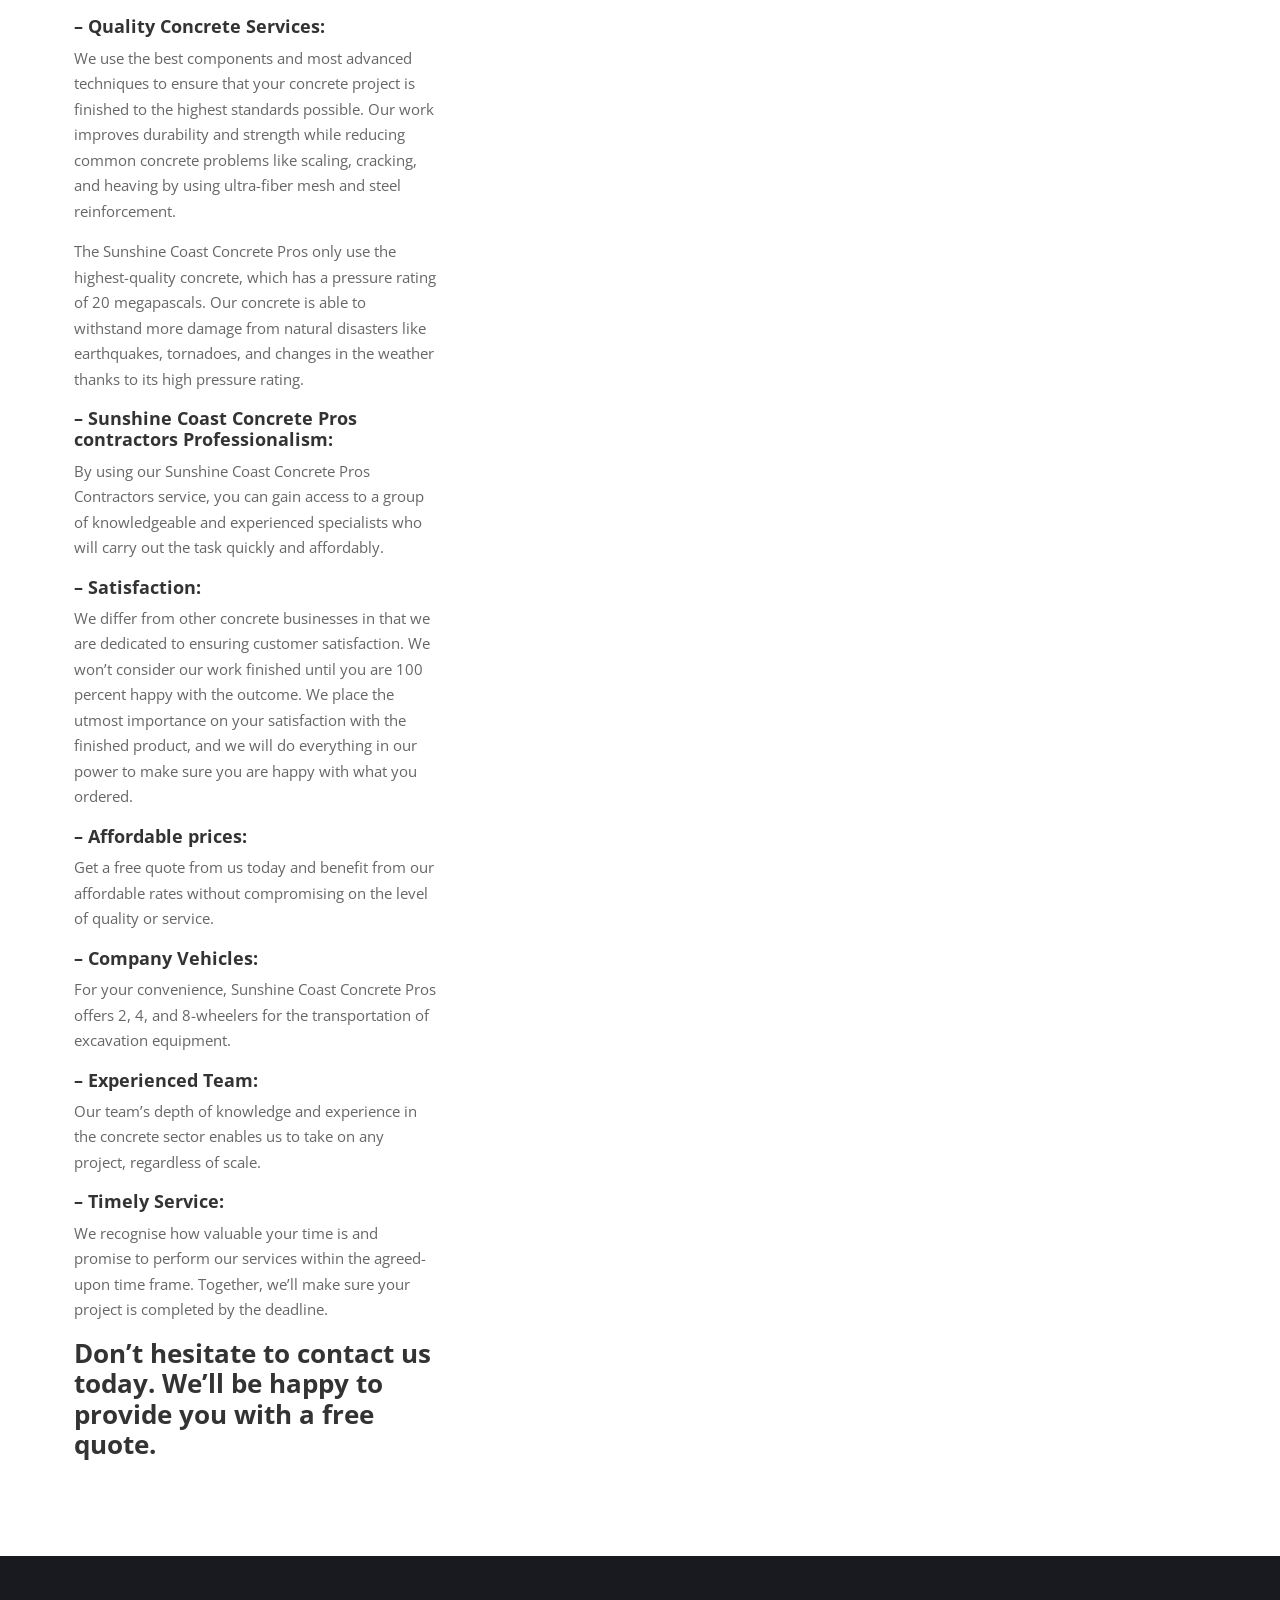
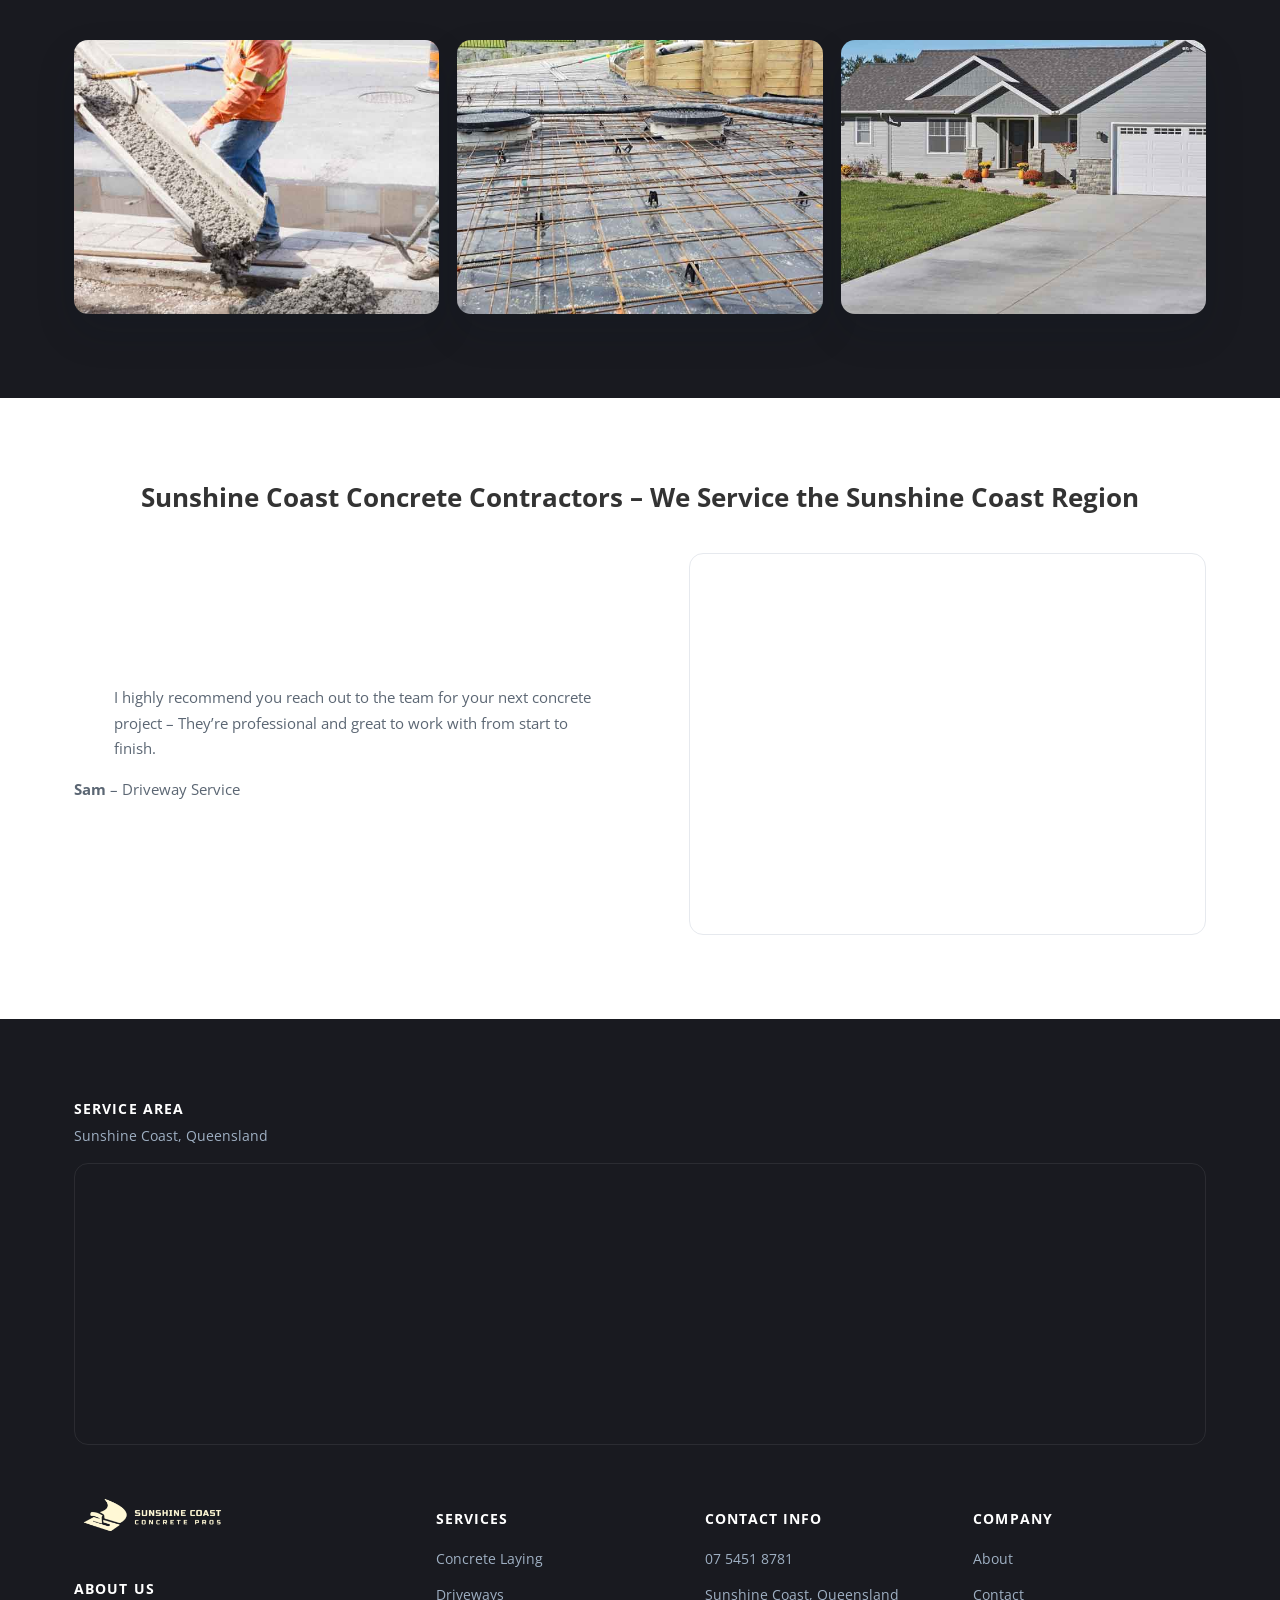
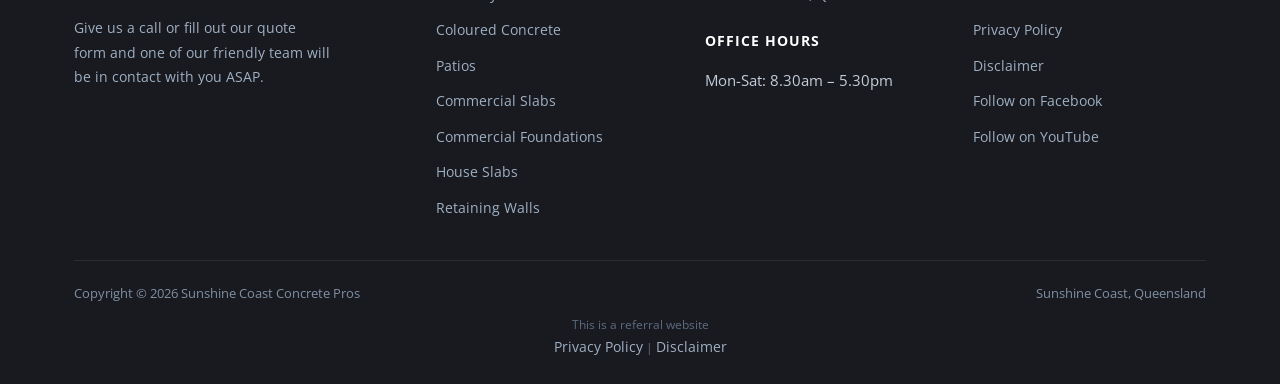
<file: about/index.html>
<!doctype html>
<html lang="en-AU">
<head>
<!-- Google tag (gtag.js) -->
<script async src="https://www.googletagmanager.com/gtag/js?id=AW-11030760791"></script>
<script>
  window.dataLayer = window.dataLayer || [];
  function gtag(){dataLayer.push(arguments);}
  gtag('js', new Date());
  gtag('config', 'AW-11030760791');
</script>
<meta charset="UTF-8">
<meta name="viewport" content="width=device-width, initial-scale=1.0">
<link rel="icon" href="/favicon-32.png" sizes="32x32" type="image/png">
<link rel="icon" href="/favicon-192.png" sizes="192x192" type="image/png">
<link rel="apple-touch-icon" href="/apple-touch-icon.png">
<title>About - Sunshine Coast Concrete Pros</title>
<meta name="description" content="Sunshine Coast Concrete Pros Contractors team are dependable and trustworthy experts who provide exceptional concreting services.">
<meta name="robots" content="follow, index, max-snippet:-1, max-video-preview:-1, max-image-preview:large">
<link rel="canonical" href="https://sunshinecoastconcrete.com.au/about/">
<meta property="og:locale" content="en_US">
<meta property="og:type" content="article">
<meta property="og:title" content="About - Sunshine Coast Concrete Pros">
<meta property="og:description" content="Sunshine Coast Concrete Pros Contractors team are dependable and trustworthy experts who provide exceptional concreting services.">
<meta property="og:url" content="https://sunshinecoastconcrete.com.au/about/">
<meta property="og:site_name" content="Sunshine Coast Concrete Pros">
<meta property="og:image" content="https://sunshinecoastconcrete.com.au/images/social-Sunshinecoast-Concrete.jpg">
<meta property="og:image:secure_url" content="https://sunshinecoastconcrete.com.au/images/social-Sunshinecoast-Concrete.jpg">
<meta property="og:image:width" content="1200">
<meta property="og:image:height" content="630">
<meta property="og:image:alt" content="sunshine coast concrete logo - queensland best concrete contractor for driveways">
<meta property="og:image:type" content="image/jpeg">
<meta name="twitter:card" content="summary_large_image">
<meta name="twitter:title" content="About - Sunshine Coast Concrete Pros">
<meta name="twitter:description" content="Sunshine Coast Concrete Pros Contractors team are dependable and trustworthy experts who provide exceptional concreting services.">
<meta name="twitter:image" content="https://sunshinecoastconcrete.com.au/images/social-Sunshinecoast-Concrete.jpg">
<meta name="twitter:label1" content="Time to read">
<meta name="twitter:data1" content="7 minutes">
<script type="application/ld+json">{"@context": "https://schema.org", "@graph": [{"@type": "Place", "@id": "https://sunshinecoastconcrete.com.au/#place", "address": {"@type": "PostalAddress", "streetAddress": "11 Vine Forest Circuit", "addressLocality": "Palmwoods", "addressRegion": "Sunshine Coast", "postalCode": "4555", "addressCountry": "Australia"}}, {"@type": ["LocalBusiness", "Organization"], "@id": "https://sunshinecoastconcrete.com.au/#organization", "name": "Sunshine Coast Concrete", "url": "https://sunshinecoastconcrete.com.au", "sameAs": ["https://www.facebook.com/profile.php?id=100089386998641"], "email": "info@sunshinecoastconcrete.com.au", "address": {"@type": "PostalAddress", "streetAddress": "11 Vine Forest Circuit", "addressLocality": "Palmwoods", "addressRegion": "Sunshine Coast", "postalCode": "4555", "addressCountry": "Australia"}, "logo": {"@type": "ImageObject", "@id": "https://sunshinecoastconcrete.com.au/#logo", "url": "https://sunshinecoastconcrete.com.au/images/main-Sunshinecoast-Concrete.jpg", "contentUrl": "https://sunshinecoastconcrete.com.au/images/main-Sunshinecoast-Concrete.jpg", "caption": "Sunshine Coast Concrete Pros", "inLanguage": "en-US", "width": "600", "height": "600"}, "openingHours": ["Monday,Tuesday,Wednesday,Thursday,Friday,Saturday,Sunday 09:00-17:00"], "location": {"@id": "https://sunshinecoastconcrete.com.au/#place"}, "image": {"@id": "https://sunshinecoastconcrete.com.au/#logo"}, "telephone": "+61-7-5451-8781"}, {"@type": "WebSite", "@id": "https://sunshinecoastconcrete.com.au/#website", "url": "https://sunshinecoastconcrete.com.au", "name": "Sunshine Coast Concrete Pros", "alternateName": "Concrete Driveways Sunshine Coast", "publisher": {"@id": "https://sunshinecoastconcrete.com.au/#organization"}, "inLanguage": "en-US"}, {"@type": "ImageObject", "@id": "https://sunshinecoastconcrete.com.au/images/social-Sunshinecoast-Concrete.jpg", "url": "https://sunshinecoastconcrete.com.au/images/social-Sunshinecoast-Concrete.jpg", "width": "1200", "height": "630", "caption": "sunshine coast concrete logo - queensland best concrete contractor for driveways", "inLanguage": "en-US"}, {"@type": "BreadcrumbList", "@id": "https://sunshinecoastconcrete.com.au/about/#breadcrumb", "itemListElement": [{"@type": "ListItem", "position": "1", "item": {"@id": "https://sunshinecoastconcrete.com.au", "name": "Home"}}, {"@type": "ListItem", "position": "2", "item": {"@id": "https://sunshinecoastconcrete.com.au/about/", "name": "About"}}]}, {"@type": "AboutPage", "@id": "https://sunshinecoastconcrete.com.au/about/#webpage", "url": "https://sunshinecoastconcrete.com.au/about/", "name": "About - Sunshine Coast Concrete Pros", "datePublished": "2023-01-18T11:44:36+00:00", "dateModified": "2023-02-21T07:09:35+00:00", "isPartOf": {"@id": "https://sunshinecoastconcrete.com.au/#website"}, "primaryImageOfPage": {"@id": "https://sunshinecoastconcrete.com.au/images/social-Sunshinecoast-Concrete.jpg"}, "inLanguage": "en-US", "breadcrumb": {"@id": "https://sunshinecoastconcrete.com.au/about/#breadcrumb"}}]}</script>
<script type="application/ld+json">{"@context": "https://schema.org", "@type": "LocalBusiness", "name": "Sunshine Coast Concrete Pros", "image": "https://sunshinecoastconcrete.com.au/images/Sunshine-Coast-Concrete-Logo.png", "@id": "", "url": "https://sunshinecoastconcrete.com.au/", "telephone": "07 5451 8781", "address": {"@type": "PostalAddress", "streetAddress": "", "addressLocality": "Sunshine Coast", "addressRegion": "QLD", "postalCode": "", "addressCountry": "AU"}, "openingHoursSpecification": {"@type": "OpeningHoursSpecification", "dayOfWeek": ["Monday", "Tuesday", "Wednesday", "Thursday", "Friday", "Saturday", "Sunday"], "opens": "00:00", "closes": "23:59"}, "sameAs": ["https://www.facebook.com/profile.php?id=100089386998641", "https://www.youtube.com/channel/UCxRtXw0MO_9Wl3wYZWt5L2w"]}</script>
<script type="application/ld+json">{"@context": "https://schema.org", "@type": "BreadcrumbList", "itemListElement": [{"@type": "ListItem", "position": 1, "name": "Home", "item": "https://sunshinecoastconcrete.com.au/"}, {"@type": "ListItem", "position": 2, "name": "About", "item": "https://sunshinecoastconcrete.com.au/about/"}]}</script>
<link rel="preconnect" href="https://fonts.googleapis.com">
<link rel="preconnect" href="https://fonts.gstatic.com" crossorigin>
<link rel="preload" as="style" href="https://fonts.googleapis.com/css2?family=Open+Sans:wght@400;600;700;800&display=swap" onload="this.onload=null;this.rel='stylesheet'">
<noscript><link rel="stylesheet" href="https://fonts.googleapis.com/css2?family=Open+Sans:wght@400;600;700;800&display=swap"></noscript>
<link rel="stylesheet" href="/css/style.css">
<style id="mnfix">.mobile-menu.open{max-height:calc(100vh - 150px);max-height:calc(100dvh - 150px);overflow-y:auto;-webkit-overflow-scrolling:touch;overscroll-behavior:contain}.mobile-menu.msub-ready .mobile-submenu{display:none}.mobile-menu.msub-ready .mobile-submenu.open{display:flex}.mobile-menu a.msub-parent{display:flex;justify-content:space-between;align-items:center}.mobile-menu a.msub-parent::after{content:"";width:8px;height:8px;border-right:2px solid currentColor;border-bottom:2px solid currentColor;transform:rotate(45deg);margin-right:6px;transition:transform .2s}.mobile-menu a.msub-parent[aria-expanded=true]::after{transform:rotate(-135deg)}</style></head>
<body class="">

<header class="classic">
  <div class="c-head wrap">
    <a href="/" class="brand"><img src="/images/Sunshine-yConcrete-long.png" alt="Sunshine Coast Concrete Pros" width="1200" height="417"></a>
    <nav class="links"><a href="/">Home</a><a href="/about/">About</a><div class="nav-item"><a href="/services/">Services <svg viewBox="0 0 24 24" fill="none" stroke-width="2.4" stroke-linecap="round" stroke-linejoin="round"><path d="m6 9 6 6 6-6"/></svg></a><div class="nav-dropdown"><a href="/concrete-laying-sunshine-coast/">Concrete Laying</a><a href="/concrete-driveways-sunshine-coast/">Driveways</a><a href="/colored-concrete-sunshine-coast/">Coloured Concrete</a><a href="/patios-sunshine-coast/">Patios</a><a href="/commercial-slabs/">Commercial Slabs</a><a href="/commercial-foundations/">Commercial Foundations</a><a href="/house-slabs-sunshine-coast/">House Slabs</a><a href="/retaining-walls-sunshine-coast/">Retaining Walls</a></div></div><a href="/contact/">Contact</a></nav>
    <button type="button" class="hamburger-btn" id="hamburgerBtn" aria-label="Open menu" aria-expanded="false"><svg viewBox="0 0 24 24" fill="none" stroke="#fff" stroke-width="2.4" stroke-linecap="round" stroke-linejoin="round"><path d="M4 7h16M4 12h16M4 17h16"/></svg></button>
  </div>
  <div class="mobile-menu" id="mobileMenu"><a href="/">Home</a><a href="/about/">About</a><a href="/services/">Services</a><div class="mobile-submenu"><a href="/concrete-laying-sunshine-coast/">Concrete Laying</a><a href="/concrete-driveways-sunshine-coast/">Driveways</a><a href="/colored-concrete-sunshine-coast/">Coloured Concrete</a><a href="/patios-sunshine-coast/">Patios</a><a href="/commercial-slabs/">Commercial Slabs</a><a href="/commercial-foundations/">Commercial Foundations</a><a href="/house-slabs-sunshine-coast/">House Slabs</a><a href="/retaining-walls-sunshine-coast/">Retaining Walls</a></div><a href="/contact/">Contact</a><a href="tel:0754518781" class="mobile-menu-phone">Call 07 5451 8781</a></div>
</header>
<main>
<section class="hero-c" id="top"><div class="hero-c-box"><div class="row"><div class="text"><h1>CONCRETE CONTRACTORS SUNSHINE COAST</h1></div><p class="btn-wrap"><a class="btn btn-primary" href="tel:0754518781">07 5451 8781</a></p></div></div></section>
<section class=""><div class="wrap"><div class="row"><div class="text">

<h2>The Team at Sunshine Coast Concrete Pros are ready to serve.</h2>

</div></div><div class="row cols cols-2 formrow"><div class="col"><div class="text"><p>The experts on the <a href="/">Sunshine Coast Concrete Pros</a> Contractors team are dependable and trustworthy experts who provide exceptional <a href="/services/">concreting services.</a> You can rely on them to take care of all of your concreting needs because they have a tonne of experience.</p>
<p>Among the many concrete-related services our business offers are flooring, driveways, excavation, drain installation, and retaining wall construction. Please don’t hesitate to get in touch with us if you have any special requirements that are outside the scope of our standard services. We are more than happy to provide our customers with personalised quotes. Please get in touch with us right away to learn more about how we can help you improve your property.</p>
<p>By putting our customers first above all else, we distinguish ourselves from our rivals. Since we know how valuable your time is, we work hard to make sure you’re completely satisfied with our services. Our team has the knowledge and skills to complete the project to your complete satisfaction, whether you need a new concrete project or simply need repairs or maintenance for an existing one.</p>
<p><a href="/contact/">Contact us today!</a></p>
<h2><strong>By Hiring Our Sunshine Coast Concrete Pros Contractors, You Will Get:</strong></h2>
<h3><strong>– Quality Concrete Services:</strong></h3>
<p>We use the best components and most advanced techniques to ensure that your concrete project is finished to the highest standards possible. Our work improves durability and strength while reducing common concrete problems like scaling, cracking, and heaving by using ultra-fiber mesh and steel reinforcement.</p>
<p>The Sunshine Coast Concrete Pros only use the highest-quality concrete, which has a pressure rating of 20 megapascals. Our concrete is able to withstand more damage from natural disasters like earthquakes, tornadoes, and changes in the weather thanks to its high pressure rating.</p>
<h3><strong>– Sunshine Coast Concrete Pros contractors Professionalism:</strong></h3>
<p>By using our Sunshine Coast Concrete Pros Contractors service, you can gain access to a group of knowledgeable and experienced specialists who will carry out the task quickly and affordably.</p>
<h3><strong>– Satisfaction:</strong></h3>
<p>We differ from other concrete businesses in that we are dedicated to ensuring customer satisfaction. We won’t consider our work finished until you are 100 percent happy with the outcome. We place the utmost importance on your satisfaction with the finished product, and we will do everything in our power to make sure you are happy with what you ordered.</p>
<h3><strong>– Affordable prices:</strong></h3>
<p>Get a free quote from us today and benefit from our affordable rates without compromising on the level of quality or service.</p>
<h3><strong>– Company Vehicles:</strong></h3>
<p>For your convenience, Sunshine Coast Concrete Pros offers 2, 4, and 8-wheelers for the transportation of excavation equipment.</p>
<h3><strong>– Experienced Team:</strong></h3>
<p>Our team’s depth of knowledge and experience in the concrete sector enables us to take on any project, regardless of scale.</p>
<h3><strong>– Timely Service:</strong></h3>
<p>We recognise how valuable your time is and promise to perform our services within the agreed-upon time frame. Together, we’ll make sure your project is completed by the deadline.</p>

<h2>Don’t hesitate to contact us today. We’ll be happy to provide you with a free quote.</h2></div></div><div class="col"><div class="text"><h2>FREE INSTANT QUOTE!</h2>
<h3>Get a FAST Response</h3></div><div class="form-card"><iframe src="https://api.leadconnectorhq.com/widget/form/OkfPRn7xfcWkNmXykciI" style="width:100%;height:100%;min-height:824px;border:none;border-radius:14px" id="inline-OkfPRn7xfcWkNmXykciI" data-layout="{'id':'INLINE'}" data-trigger-type="alwaysShow" data-trigger-value="" data-activation-type="alwaysActivated" data-activation-value="" data-deactivation-type="neverDeactivate" data-deactivation-value="" data-form-name="Concrete" data-height="824" data-layout-iframe-id="inline-OkfPRn7xfcWkNmXykciI" data-form-id="OkfPRn7xfcWkNmXykciI" data-cookie-consent="true" data-cookie-consent-provider="auto" title="Concrete"></iframe></div></div></div></div></section>
<section class="sec-dark"><div class="wrap"><div class="row gallery-grid"><div class="figure"><img src="/images/d1.jpg" alt="Sunshine Coast Concrete Pros Contractors Cement Services in AU" width="800" height="480" loading="lazy" decoding="async"></div><div class="figure"><img src="/images/d2.jpg" alt="Laying Concrete Foundations" width="800" height="480" loading="lazy" decoding="async"></div><div class="figure"><img src="/images/d3.jpg" alt="Turning an Old Driveway Into a New Driveway - Sunshine Coast Concrete Pros Contractors" width="800" height="480" loading="lazy" decoding="async"></div></div></div></section>
<section class=""><div class="wrap"><div class="row"><div class="text">

<h2>Sunshine Coast Concrete Contractors – We Service the Sunshine Coast Region</h2>

</div></div><div class="row cols cols-2"><div class="col"><div class="testimonial"><blockquote><p>I highly recommend you reach out to the team for your next concrete project – They’re professional and great to work with from start to finish.</p></blockquote><p class="who"><strong>Sam</strong> &ndash; Driveway Service</p></div></div><div class="col"><div class="map-embed"><iframe src="https://www.google.com/maps/embed?pb=!1m14!1m8!1m3!1d228356.82691924868!2d153.05570167729675!3d-26.581850053584763!3m2!1i1024!2i768!4f13.1!3m3!1m2!1s0x0%3A0x6af432c5afefbe0d!2sSunshine%20Coast%20Concrete%20Pros!5e0!3m2!1sen!2snz!4v1674123449650!5m2!1sen!2snz" width="600" height="380" style="border:0" allowfullscreen loading="lazy" referrerpolicy="no-referrer-when-downgrade" title="Sunshine Coast Concrete Pros service area map"></iframe></div></div></div></div></section>
</main>
<footer>
  <div class="wrap">
    <div class="footer-map-head"><h4>Service Area</h4><p>Sunshine Coast, Queensland</p></div><div class="footer-map"><iframe src="https://www.google.com/maps/embed?pb=!1m14!1m8!1m3!1d456615.78551416093!2d153.074157!3d-26.606482!3m2!1i1024!2i768!4f13.1!3m3!1m2!1s0x2fd1b5e53f5f8fc7%3A0x6af432c5afefbe0d!2sSunshine%20Coast%20Concrete%20Pros!5e0!3m2!1sen!2snz!4v1678035881967!5m2!1sen!2snz" width="600" height="280" style="border:0" allowfullscreen loading="lazy" referrerpolicy="no-referrer-when-downgrade" title="Sunshine Coast Concrete Pros service area map"></iframe></div>
    <div class="footer-grid "><div class="footer-brand"><a href="/" class="brand"><img src="/images/Sunshine-yConcrete-long.png" alt="Sunshine Coast Concrete Pros" width="1200" height="417" loading="lazy"></a><h4>About us</h4><p>Give us a call or fill out our quote form and one of our friendly team will be in contact with you ASAP.</p></div><div><h4>Services</h4><ul><li><a href="/concrete-laying-sunshine-coast/">Concrete Laying</a></li><li><a href="/concrete-driveways-sunshine-coast/">Driveways</a></li><li><a href="/colored-concrete-sunshine-coast/">Coloured Concrete</a></li><li><a href="/patios-sunshine-coast/">Patios</a></li><li><a href="/commercial-slabs/">Commercial Slabs</a></li><li><a href="/commercial-foundations/">Commercial Foundations</a></li><li><a href="/house-slabs-sunshine-coast/">House Slabs</a></li><li><a href="/retaining-walls-sunshine-coast/">Retaining Walls</a></li></ul></div><div><h4>Contact Info</h4><ul><li><a href="tel:0754518781">07 5451 8781</a></li><li><a href="https://goo.gl/maps/poTHbkWB9ZEFr1628" target="_blank" rel="noopener">Sunshine Coast, Queensland</a></li></ul><h4 style="margin-top:22px;">Office Hours</h4><ul><li>Mon-Sat: 8.30am &ndash; 5.30pm</li></ul></div><div><h4>Company</h4><ul><li><a href="/about/">About</a></li><li><a href="/contact/">Contact</a></li><li><a href="/privacy-policy/">Privacy Policy</a></li><li><a href="/disclaimer/">Disclaimer</a></li><li><a href="https://www.facebook.com/profile.php?id=100089386998641" target="_blank" rel="noopener">Follow on Facebook</a></li><li><a href="https://www.youtube.com/channel/UCxRtXw0MO_9Wl3wYZWt5L2w" target="_blank" rel="noopener">Follow on YouTube</a></li></ul></div></div>
    <div class="footer-bottom"><span>Copyright &copy; 2026 Sunshine Coast Concrete Pros</span><span>Sunshine Coast, Queensland</span></div>
    <div class="footer-disclosure">This is a referral website<br><a href="/privacy-policy/">Privacy Policy</a> | <a href="/disclaimer/">Disclaimer</a></div>
  </div>
</footer>
<script>
(function(){var b=document.getElementById('hamburgerBtn'),m=document.getElementById('mobileMenu');if(!b||!m)return;b.addEventListener('click',function(){var o=m.classList.toggle('open');b.setAttribute('aria-expanded',o?'true':'false');});})();
</script>
<script src="https://link.msgsndr.com/js/form_embed.js" defer></script>
<script id="mnfixjs">(function(){var m=document.getElementById("mobileMenu");if(!m)return;m.querySelectorAll(".mobile-submenu").forEach(function(s){var p=s.previousElementSibling;if(!p||p.tagName!=="A")return;var a=document.createElement("a");a.href=p.getAttribute("href");a.textContent="All "+p.textContent.trim();s.insertBefore(a,s.firstChild);m.classList.add("msub-ready");p.classList.add("msub-parent");p.setAttribute("aria-expanded","false");p.addEventListener("click",function(e){e.preventDefault();var o=s.classList.toggle("open");p.setAttribute("aria-expanded",o?"true":"false")})});var b=document.getElementById("hamburgerBtn");document.addEventListener("pointerdown",function(e){if(!m.classList.contains("open")||m.contains(e.target)||(b&&b.contains(e.target)))return;m.classList.remove("open");if(b)b.setAttribute("aria-expanded","false")})})();</script></body>
</html>
</file>
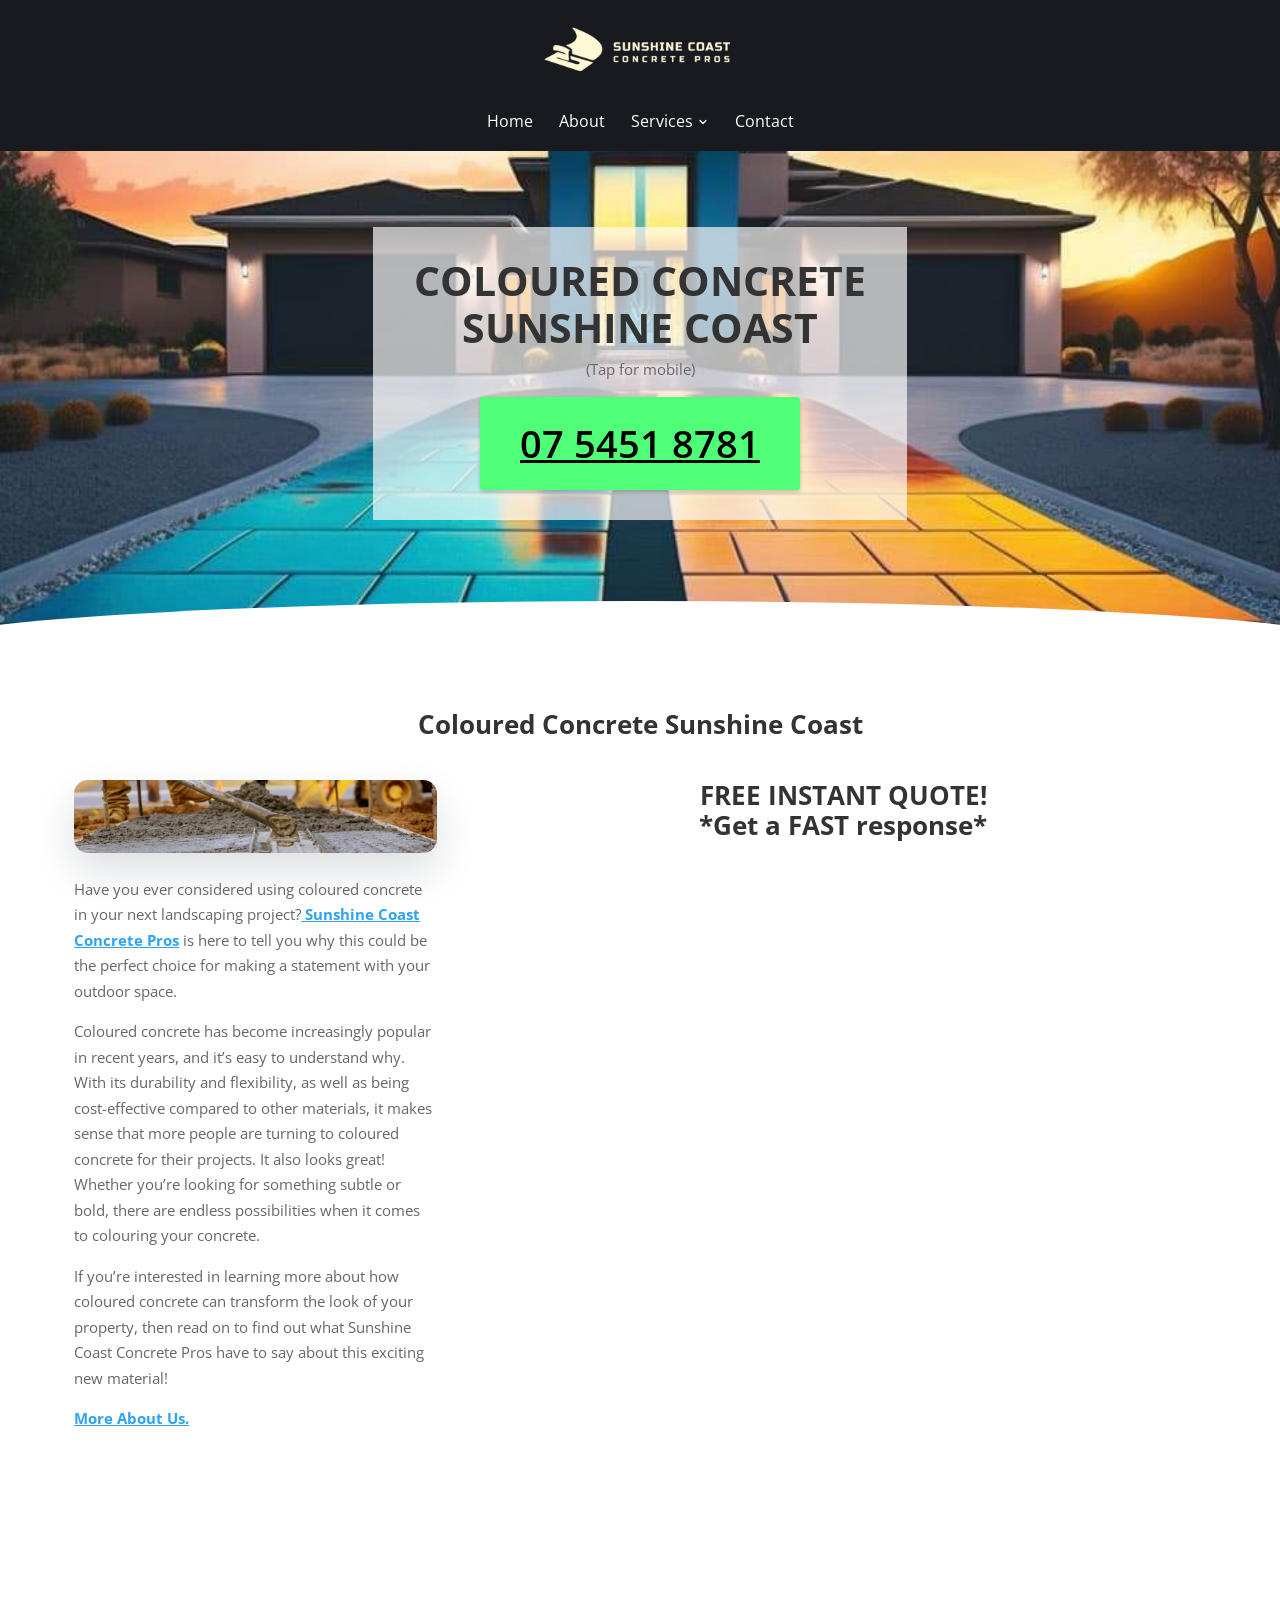
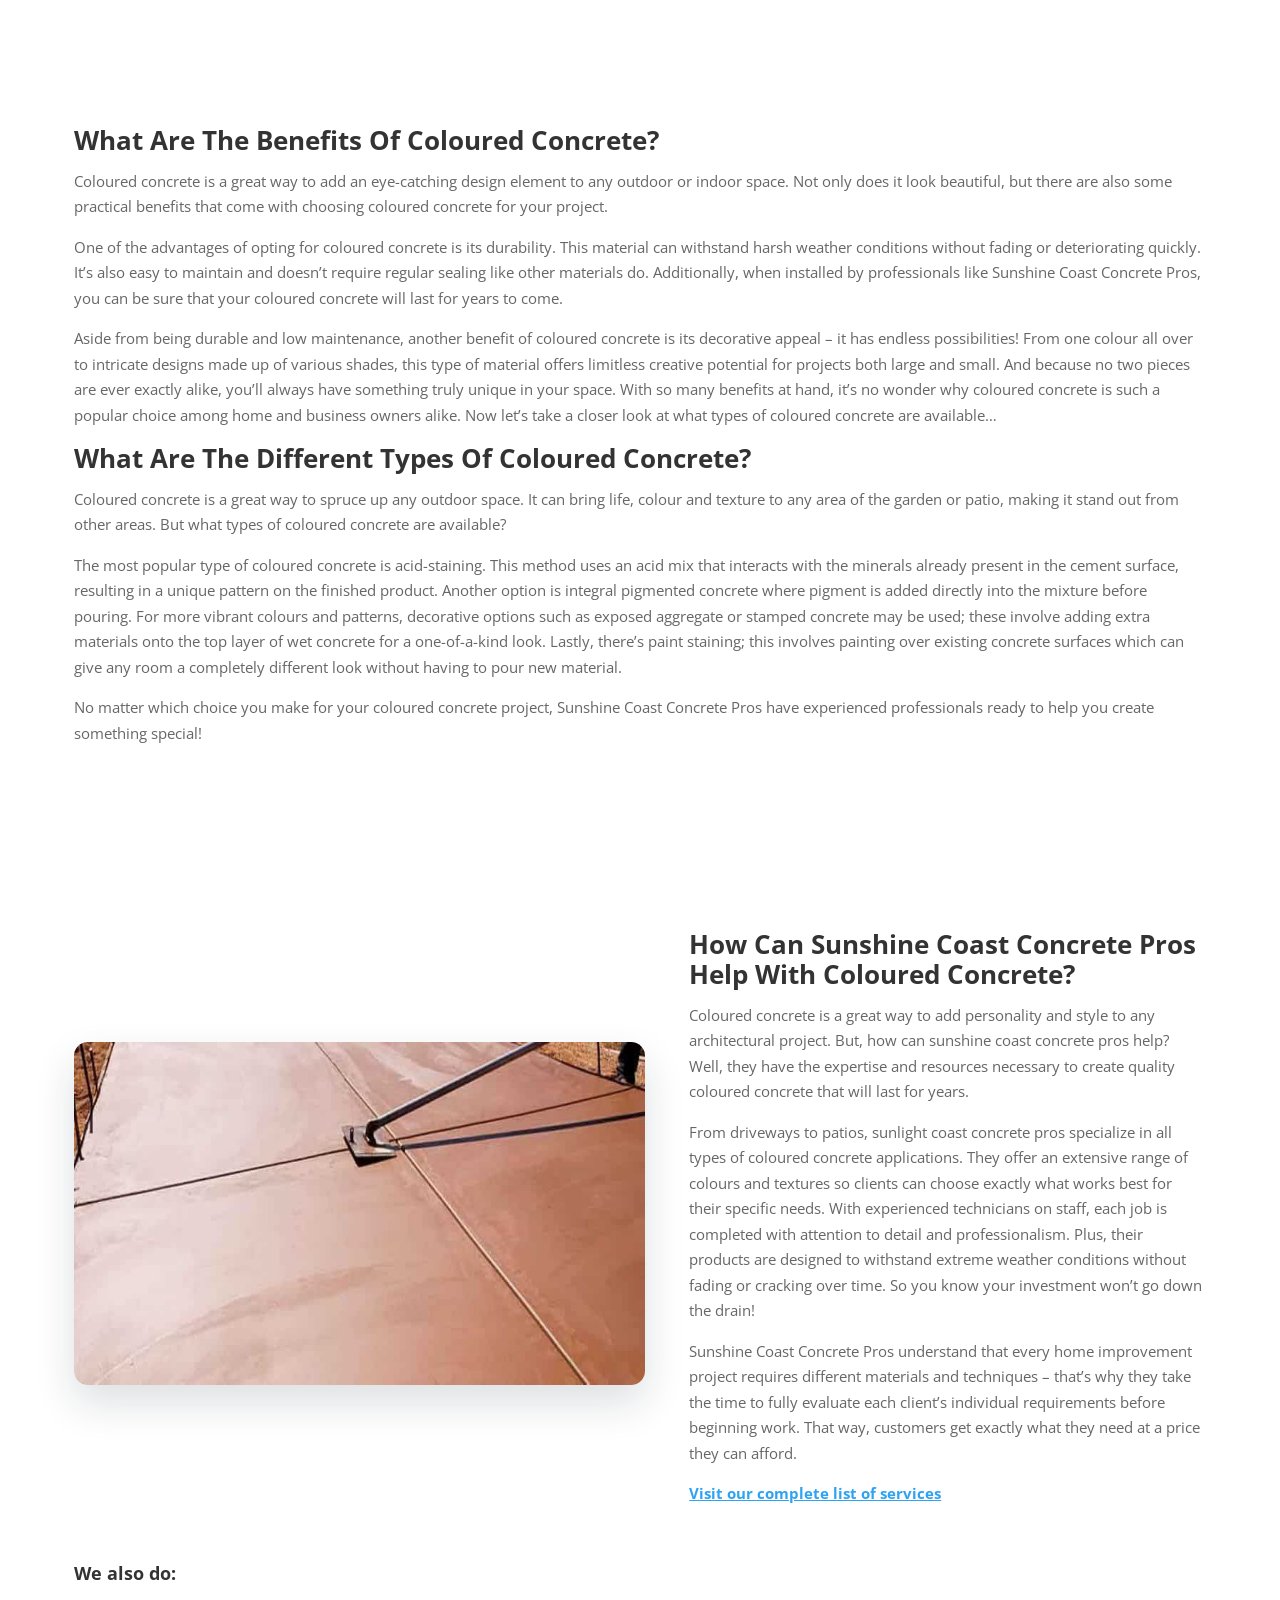
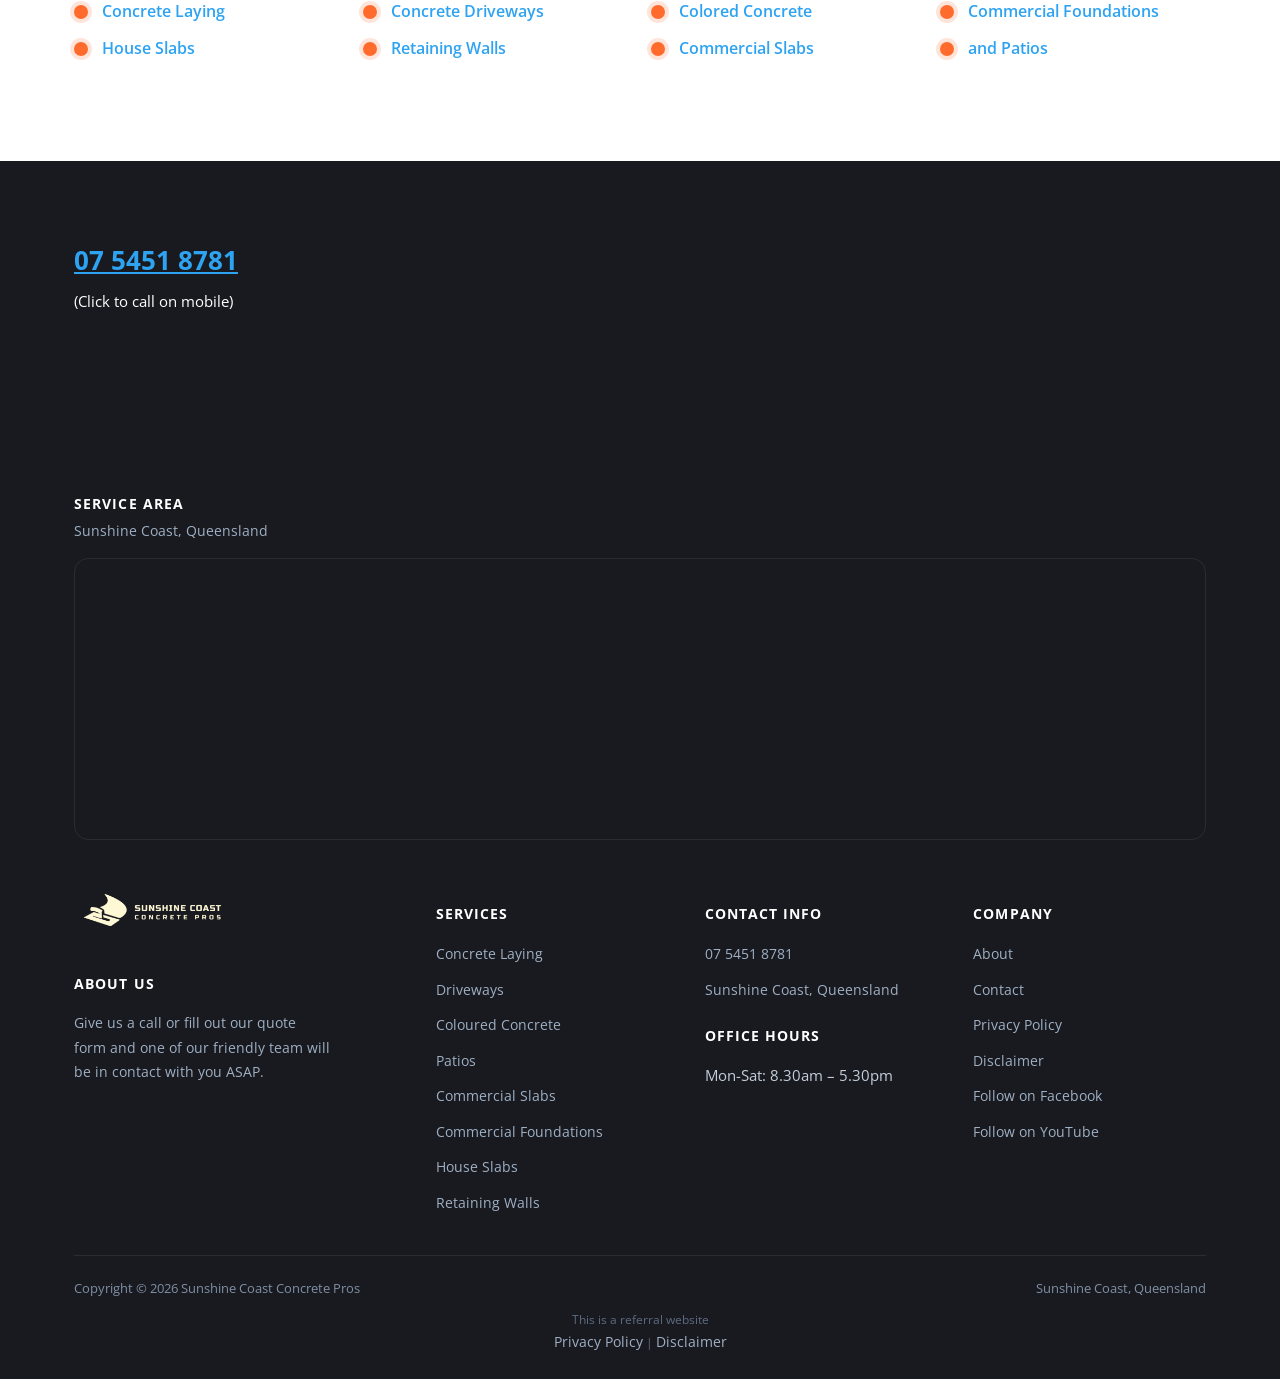
<file: colored-concrete-sunshine-coast/index.html>
<!doctype html>
<html lang="en-AU">
<head>
<!-- Google tag (gtag.js) -->
<script async src="https://www.googletagmanager.com/gtag/js?id=AW-11030760791"></script>
<script>
  window.dataLayer = window.dataLayer || [];
  function gtag(){dataLayer.push(arguments);}
  gtag('js', new Date());
  gtag('config', 'AW-11030760791');
</script>
<meta charset="UTF-8">
<meta name="viewport" content="width=device-width, initial-scale=1.0">
<link rel="icon" href="/favicon-32.png" sizes="32x32" type="image/png">
<link rel="icon" href="/favicon-192.png" sizes="192x192" type="image/png">
<link rel="apple-touch-icon" href="/apple-touch-icon.png">
<title>Colored Concrete Sunshine Coast - Sunshine Coast Concrete Pros</title>
<meta name="description" content="Selecting a coloured concrete company with experience and a solid reputation is essential.">
<meta name="robots" content="follow, index, max-snippet:-1, max-video-preview:-1, max-image-preview:large">
<link rel="canonical" href="https://sunshinecoastconcrete.com.au/colored-concrete-sunshine-coast/">
<meta property="og:locale" content="en_US">
<meta property="og:type" content="article">
<meta property="og:title" content="Colored Concrete Sunshine Coast - Sunshine Coast Concrete Pros">
<meta property="og:description" content="Selecting a coloured concrete company with experience and a solid reputation is essential.">
<meta property="og:url" content="https://sunshinecoastconcrete.com.au/colored-concrete-sunshine-coast/">
<meta property="og:site_name" content="Sunshine Coast Concrete Pros">
<meta property="og:image" content="https://sunshinecoastconcrete.com.au/images/social-Sunshinecoast-Concrete.jpg">
<meta property="og:image:secure_url" content="https://sunshinecoastconcrete.com.au/images/social-Sunshinecoast-Concrete.jpg">
<meta property="og:image:width" content="1200">
<meta property="og:image:height" content="630">
<meta property="og:image:alt" content="sunshine coast concrete logo - queensland best concrete contractor for driveways">
<meta property="og:image:type" content="image/jpeg">
<meta name="twitter:card" content="summary_large_image">
<meta name="twitter:title" content="Colored Concrete Sunshine Coast - Sunshine Coast Concrete Pros">
<meta name="twitter:description" content="Selecting a coloured concrete company with experience and a solid reputation is essential.">
<meta name="twitter:image" content="https://sunshinecoastconcrete.com.au/images/social-Sunshinecoast-Concrete.jpg">
<meta name="twitter:label1" content="Time to read">
<meta name="twitter:data1" content="8 minutes">
<script type="application/ld+json">{"@context": "https://schema.org", "@graph": [{"@type": "Place", "@id": "https://sunshinecoastconcrete.com.au/#place", "address": {"@type": "PostalAddress", "streetAddress": "11 Vine Forest Circuit", "addressLocality": "Palmwoods", "addressRegion": "Sunshine Coast", "postalCode": "4555", "addressCountry": "Australia"}}, {"@type": ["LocalBusiness", "Organization"], "@id": "https://sunshinecoastconcrete.com.au/#organization", "name": "Sunshine Coast Concrete", "url": "https://sunshinecoastconcrete.com.au", "sameAs": ["https://www.facebook.com/profile.php?id=100089386998641"], "email": "info@sunshinecoastconcrete.com.au", "address": {"@type": "PostalAddress", "streetAddress": "11 Vine Forest Circuit", "addressLocality": "Palmwoods", "addressRegion": "Sunshine Coast", "postalCode": "4555", "addressCountry": "Australia"}, "logo": {"@type": "ImageObject", "@id": "https://sunshinecoastconcrete.com.au/#logo", "url": "https://sunshinecoastconcrete.com.au/images/main-Sunshinecoast-Concrete.jpg", "contentUrl": "https://sunshinecoastconcrete.com.au/images/main-Sunshinecoast-Concrete.jpg", "caption": "Sunshine Coast Concrete Pros", "inLanguage": "en-US", "width": "600", "height": "600"}, "openingHours": ["Monday,Tuesday,Wednesday,Thursday,Friday,Saturday,Sunday 09:00-17:00"], "location": {"@id": "https://sunshinecoastconcrete.com.au/#place"}, "image": {"@id": "https://sunshinecoastconcrete.com.au/#logo"}, "telephone": "+61-7-5451-8781"}, {"@type": "WebSite", "@id": "https://sunshinecoastconcrete.com.au/#website", "url": "https://sunshinecoastconcrete.com.au", "name": "Sunshine Coast Concrete Pros", "alternateName": "Concrete Driveways Sunshine Coast", "publisher": {"@id": "https://sunshinecoastconcrete.com.au/#organization"}, "inLanguage": "en-US"}, {"@type": "ImageObject", "@id": "https://sunshinecoastconcrete.com.au/images/social-Sunshinecoast-Concrete.jpg", "url": "https://sunshinecoastconcrete.com.au/images/social-Sunshinecoast-Concrete.jpg", "width": "1200", "height": "630", "caption": "sunshine coast concrete logo - queensland best concrete contractor for driveways", "inLanguage": "en-US"}, {"@type": "BreadcrumbList", "@id": "https://sunshinecoastconcrete.com.au/colored-concrete-sunshine-coast/#breadcrumb", "itemListElement": [{"@type": "ListItem", "position": "1", "item": {"@id": "https://sunshinecoastconcrete.com.au", "name": "Home"}}, {"@type": "ListItem", "position": "2", "item": {"@id": "https://sunshinecoastconcrete.com.au/colored-concrete-sunshine-coast/", "name": "Colored Concrete Sunshine Coast"}}]}, {"@type": "WebPage", "@id": "https://sunshinecoastconcrete.com.au/colored-concrete-sunshine-coast/#webpage", "url": "https://sunshinecoastconcrete.com.au/colored-concrete-sunshine-coast/", "name": "Colored Concrete Sunshine Coast - Sunshine Coast Concrete Pros", "datePublished": "2023-01-18T15:13:50+00:00", "dateModified": "2023-01-25T21:13:53+00:00", "isPartOf": {"@id": "https://sunshinecoastconcrete.com.au/#website"}, "primaryImageOfPage": {"@id": "https://sunshinecoastconcrete.com.au/images/social-Sunshinecoast-Concrete.jpg"}, "inLanguage": "en-US", "breadcrumb": {"@id": "https://sunshinecoastconcrete.com.au/colored-concrete-sunshine-coast/#breadcrumb"}}, {"@type": "Person", "@id": "https://sunshinecoastconcrete.com.au/author/evieasisgmail-com/", "name": "evieasis@gmail.com", "url": "https://sunshinecoastconcrete.com.au/author/evieasisgmail-com/", "image": {"@type": "ImageObject", "@id": "https://secure.gravatar.com/avatar/92213e370034fc313c7048b14f206450e8dcbee5a833da66265584fc12e60af4?s=96&amp;d=mm&amp;r=g", "url": "https://secure.gravatar.com/avatar/92213e370034fc313c7048b14f206450e8dcbee5a833da66265584fc12e60af4?s=96&amp;d=mm&amp;r=g", "caption": "evieasis@gmail.com", "inLanguage": "en-US"}, "worksFor": {"@id": "https://sunshinecoastconcrete.com.au/#organization"}}, {"@type": "Article", "headline": "Colored Concrete Sunshine Coast - Sunshine Coast Concrete Pros", "keywords": "Colored Concrete Sunshine Coast", "datePublished": "2023-01-18T15:13:50+00:00", "dateModified": "2023-01-25T21:13:53+00:00", "author": {"@id": "https://sunshinecoastconcrete.com.au/author/evieasisgmail-com/", "name": "evieasis@gmail.com"}, "publisher": {"@id": "https://sunshinecoastconcrete.com.au/#organization"}, "description": "Selecting a coloured concrete company with experience and a solid reputation is essential.", "name": "Colored Concrete Sunshine Coast - Sunshine Coast Concrete Pros", "@id": "https://sunshinecoastconcrete.com.au/colored-concrete-sunshine-coast/#richSnippet", "isPartOf": {"@id": "https://sunshinecoastconcrete.com.au/colored-concrete-sunshine-coast/#webpage"}, "image": {"@id": "https://sunshinecoastconcrete.com.au/images/social-Sunshinecoast-Concrete.jpg"}, "inLanguage": "en-US", "mainEntityOfPage": {"@id": "https://sunshinecoastconcrete.com.au/colored-concrete-sunshine-coast/#webpage"}}]}</script>
<script type="application/ld+json">{"@context": "https://schema.org", "@type": "LocalBusiness", "name": "Sunshine Coast Concrete Pros", "image": "https://sunshinecoastconcrete.com.au/images/Sunshine-Coast-Concrete-Logo.png", "@id": "", "url": "https://sunshinecoastconcrete.com.au/", "telephone": "07 5451 8781", "address": {"@type": "PostalAddress", "streetAddress": "", "addressLocality": "Sunshine Coast", "addressRegion": "QLD", "postalCode": "", "addressCountry": "AU"}, "openingHoursSpecification": {"@type": "OpeningHoursSpecification", "dayOfWeek": ["Monday", "Tuesday", "Wednesday", "Thursday", "Friday", "Saturday", "Sunday"], "opens": "00:00", "closes": "23:59"}, "sameAs": ["https://www.facebook.com/profile.php?id=100089386998641", "https://www.youtube.com/channel/UCxRtXw0MO_9Wl3wYZWt5L2w"]}</script>
<script type="application/ld+json">{"@context": "https://schema.org", "@type": "BreadcrumbList", "itemListElement": [{"@type": "ListItem", "position": 1, "name": "Home", "item": "https://sunshinecoastconcrete.com.au/"}, {"@type": "ListItem", "position": 2, "name": "Coloured Concrete", "item": "https://sunshinecoastconcrete.com.au/colored-concrete-sunshine-coast/"}]}</script>
<script type="application/ld+json">{"@context": "https://schema.org", "@type": "Service", "serviceType": "Coloured Concrete", "name": "Coloured Concrete", "provider": {"@type": "LocalBusiness", "name": "Sunshine Coast Concrete Pros", "telephone": "+61754518781"}, "areaServed": {"@type": "AdministrativeArea", "name": "Sunshine Coast, Queensland"}, "url": "https://sunshinecoastconcrete.com.au/colored-concrete-sunshine-coast/"}</script>
<link rel="preconnect" href="https://fonts.googleapis.com">
<link rel="preconnect" href="https://fonts.gstatic.com" crossorigin>
<link rel="preload" as="style" href="https://fonts.googleapis.com/css2?family=Open+Sans:wght@400;600;700;800&display=swap" onload="this.onload=null;this.rel='stylesheet'">
<noscript><link rel="stylesheet" href="https://fonts.googleapis.com/css2?family=Open+Sans:wght@400;600;700;800&display=swap"></noscript>
<link rel="stylesheet" href="/css/style.css">
<style id="mnfix">.mobile-menu.open{max-height:calc(100vh - 150px);max-height:calc(100dvh - 150px);overflow-y:auto;-webkit-overflow-scrolling:touch;overscroll-behavior:contain}.mobile-menu.msub-ready .mobile-submenu{display:none}.mobile-menu.msub-ready .mobile-submenu.open{display:flex}.mobile-menu a.msub-parent{display:flex;justify-content:space-between;align-items:center}.mobile-menu a.msub-parent::after{content:"";width:8px;height:8px;border-right:2px solid currentColor;border-bottom:2px solid currentColor;transform:rotate(45deg);margin-right:6px;transition:transform .2s}.mobile-menu a.msub-parent[aria-expanded=true]::after{transform:rotate(-135deg)}</style></head>
<body class="">

<header class="classic">
  <div class="c-head wrap">
    <a href="/" class="brand"><img src="/images/Sunshine-yConcrete-long.png" alt="Sunshine Coast Concrete Pros" width="1200" height="417"></a>
    <nav class="links"><a href="/">Home</a><a href="/about/">About</a><div class="nav-item"><a href="/services/">Services <svg viewBox="0 0 24 24" fill="none" stroke-width="2.4" stroke-linecap="round" stroke-linejoin="round"><path d="m6 9 6 6 6-6"/></svg></a><div class="nav-dropdown"><a href="/concrete-laying-sunshine-coast/">Concrete Laying</a><a href="/concrete-driveways-sunshine-coast/">Driveways</a><a href="/colored-concrete-sunshine-coast/">Coloured Concrete</a><a href="/patios-sunshine-coast/">Patios</a><a href="/commercial-slabs/">Commercial Slabs</a><a href="/commercial-foundations/">Commercial Foundations</a><a href="/house-slabs-sunshine-coast/">House Slabs</a><a href="/retaining-walls-sunshine-coast/">Retaining Walls</a></div></div><a href="/contact/">Contact</a></nav>
    <button type="button" class="hamburger-btn" id="hamburgerBtn" aria-label="Open menu" aria-expanded="false"><svg viewBox="0 0 24 24" fill="none" stroke="#fff" stroke-width="2.4" stroke-linecap="round" stroke-linejoin="round"><path d="M4 7h16M4 12h16M4 17h16"/></svg></button>
  </div>
  <div class="mobile-menu" id="mobileMenu"><a href="/">Home</a><a href="/about/">About</a><a href="/services/">Services</a><div class="mobile-submenu"><a href="/concrete-laying-sunshine-coast/">Concrete Laying</a><a href="/concrete-driveways-sunshine-coast/">Driveways</a><a href="/colored-concrete-sunshine-coast/">Coloured Concrete</a><a href="/patios-sunshine-coast/">Patios</a><a href="/commercial-slabs/">Commercial Slabs</a><a href="/commercial-foundations/">Commercial Foundations</a><a href="/house-slabs-sunshine-coast/">House Slabs</a><a href="/retaining-walls-sunshine-coast/">Retaining Walls</a></div><a href="/contact/">Contact</a><a href="tel:0754518781" class="mobile-menu-phone">Call 07 5451 8781</a></div>
</header>
<main>
<section class="hero-c" id="top"><div class="hero-c-box"><div class="row"><div class="text"><h1><strong>ColoUred Concrete SUNSHINE COAST</strong></h1></div><div class="text"><p>(Tap for mobile)</p></div><p class="btn-wrap"><a class="btn btn-primary" href="tel:0754518781">07 5451 8781</a></p></div></div></section>
<section class=""><div class="wrap"><div class="row"><div class="text">

<h2><strong>Coloured Concrete Sunshine Coast</strong></h2>

</div></div><div class="row cols cols-2 formrow"><div class="col"><div class="figure"><img src="/images/sunshine-coast-concrete-pros-laying-2.jpg" alt="Coloured Concrete Madison Happening on Site in Sunshine Coast" width="1024" height="207" loading="lazy" decoding="async"></div><div class="text"><p>Have you ever considered using coloured concrete in your next landscaping project?<a href="/"> Sunshine Coast Concrete Pros</a> is here to tell you why this could be the perfect choice for making a statement with your outdoor space.</p>
<p>Coloured concrete has become increasingly popular in recent years, and it’s easy to understand why. With its durability and flexibility, as well as being cost-effective compared to other materials, it makes sense that more people are turning to coloured concrete for their projects. It also looks great! Whether you’re looking for something subtle or bold, there are endless possibilities when it comes to colouring your concrete.</p>
<p>If you’re interested in learning more about how coloured concrete can transform the look of your property, then read on to find out what Sunshine Coast Concrete Pros have to say about this exciting new material!</p>
<p><a href="/about/">More About Us.</a></p>
</div></div><div class="col"><div class="text"><h2><strong>FREE INSTANT QUOTE!<br>​</strong><strong>*Get a FAST response*</strong></h2></div><div class="form-card"><iframe src="https://api.leadconnectorhq.com/widget/form/OkfPRn7xfcWkNmXykciI" style="width:100%;height:100%;min-height:824px;border:none;border-radius:14px" id="inline-OkfPRn7xfcWkNmXykciI" data-layout="{'id':'INLINE'}" data-trigger-type="alwaysShow" data-trigger-value="" data-activation-type="alwaysActivated" data-activation-value="" data-deactivation-type="neverDeactivate" data-deactivation-value="" data-form-name="Concrete" data-height="824" data-layout-iframe-id="inline-OkfPRn7xfcWkNmXykciI" data-form-id="OkfPRn7xfcWkNmXykciI" data-cookie-consent="true" data-cookie-consent-provider="auto" title="Concrete"></iframe></div></div></div><div class="row"><div class="text"><h2>What Are The Benefits Of Coloured Concrete?</h2>
<p>Coloured concrete is a great way to add an eye-catching design element to any outdoor or indoor space. Not only does it look beautiful, but there are also some practical benefits that come with choosing coloured concrete for your project.</p>
<p>One of the advantages of opting for coloured concrete is its durability. This material can withstand harsh weather conditions without fading or deteriorating quickly. It’s also easy to maintain and doesn’t require regular sealing like other materials do. Additionally, when installed by professionals like Sunshine Coast Concrete Pros, you can be sure that your coloured concrete will last for years to come.</p>
<p>Aside from being durable and low maintenance, another benefit of coloured concrete is its decorative appeal – it has endless possibilities! From one colour all over to intricate designs made up of various shades, this type of material offers limitless creative potential for projects both large and small. And because no two pieces are ever exactly alike, you’ll always have something truly unique in your space. With so many benefits at hand, it’s no wonder why coloured concrete is such a popular choice among home and business owners alike. Now let’s take a closer look at what types of coloured concrete are available…</p>
<h2>What Are The Different Types Of Coloured Concrete?</h2>
<p>Coloured concrete is a great way to spruce up any outdoor space. It can bring life, colour and texture to any area of the garden or patio, making it stand out from other areas. But what types of coloured concrete are available?</p>
<p>The most popular type of coloured concrete is acid-staining. This method uses an acid mix that interacts with the minerals already present in the cement surface, resulting in a unique pattern on the finished product. Another option is integral pigmented concrete where pigment is added directly into the mixture before pouring. For more vibrant colours and patterns, decorative options such as exposed aggregate or stamped concrete may be used; these involve adding extra materials onto the top layer of wet concrete for a one-of-a-kind look. Lastly, there’s paint staining; this involves painting over existing concrete surfaces which can give any room a completely different look without having to pour new material.</p>
<p>No matter which choice you make for your coloured concrete project, Sunshine Coast Concrete Pros have experienced professionals ready to help you create something special!</p></div></div></div></section>
<section class=""><div class="wrap"><div class="row cols cols-2"><div class="col"><div class="figure"><img src="/images/sunshine-coast-concrete-pros-colored.jpg" alt="Finished Driveway in Sunshine Coast Concrete Pros- Awesome Concrete Project" width="800" height="480" loading="lazy" decoding="async"></div></div><div class="col"><div class="text"><h2>How Can Sunshine Coast Concrete Pros Help With Coloured Concrete?</h2>
<p>Coloured concrete is a great way to add personality and style to any architectural project. But, how can sunshine coast concrete pros help? Well, they have the expertise and resources necessary to create quality coloured concrete that will last for years.</p>
<p>From driveways to patios, sunlight coast concrete pros specialize in all types of coloured concrete applications. They offer an extensive range of colours and textures so clients can choose exactly what works best for their specific needs. With experienced technicians on staff, each job is completed with attention to detail and professionalism. Plus, their products are designed to withstand extreme weather conditions without fading or cracking over time. So you know your investment won’t go down the drain!</p>
<p>Sunshine Coast Concrete Pros understand that every home improvement project requires different materials and techniques – that’s why they take the time to fully evaluate each client’s individual requirements before beginning work. That way, customers get exactly what they need at a price they can afford.</p>
<p><a href="/services/">Visit our complete list of services</a></p></div></div></div><div class="row"><div class="text"><h3>We also do:</h3>

<ul>
<li>
<h4><a href="/concrete-laying-sunshine-coast/">Concrete Laying</a></h4>
</li>
<li>
<h4><a href="/concrete-driveways-sunshine-coast/">Concrete Driveways</a></h4>
</li>
<li>
<h4><a href="/colored-concrete-sunshine-coast/">Colored Concrete</a></h4>
</li>
<li>
<h4><a href="/commercial-foundations/">Commercial Foundations</a></h4>
</li>
<li>
<h4><a href="/house-slabs-sunshine-coast/">House Slabs</a></h4>
</li>
<li>
<h4><a href="/retaining-walls-sunshine-coast/">Retaining Walls</a></h4>
</li>
<li>
<h4><a href="/commercial-slabs/">Commercial Slabs</a></h4>
</li>
<li>
<h4><a href="/patios-sunshine-coast/">and Patios</a></h4>
</li>
</ul></div></div></div></section>
<section class="sec-dark"><div class="wrap"><div class="row"><div class="text"><h2><strong><a href="tel:0754518781">07 5451 8781</a></strong></h2>
<p>(Click to call on mobile)</p></div></div></div></section>
</main>
<footer>
  <div class="wrap">
    <div class="footer-map-head"><h4>Service Area</h4><p>Sunshine Coast, Queensland</p></div><div class="footer-map"><iframe src="https://www.google.com/maps/embed?pb=!1m14!1m8!1m3!1d456615.78551416093!2d153.074157!3d-26.606482!3m2!1i1024!2i768!4f13.1!3m3!1m2!1s0x2fd1b5e53f5f8fc7%3A0x6af432c5afefbe0d!2sSunshine%20Coast%20Concrete%20Pros!5e0!3m2!1sen!2snz!4v1678035881967!5m2!1sen!2snz" width="600" height="280" style="border:0" allowfullscreen loading="lazy" referrerpolicy="no-referrer-when-downgrade" title="Sunshine Coast Concrete Pros service area map"></iframe></div>
    <div class="footer-grid "><div class="footer-brand"><a href="/" class="brand"><img src="/images/Sunshine-yConcrete-long.png" alt="Sunshine Coast Concrete Pros" width="1200" height="417" loading="lazy"></a><h4>About us</h4><p>Give us a call or fill out our quote form and one of our friendly team will be in contact with you ASAP.</p></div><div><h4>Services</h4><ul><li><a href="/concrete-laying-sunshine-coast/">Concrete Laying</a></li><li><a href="/concrete-driveways-sunshine-coast/">Driveways</a></li><li><a href="/colored-concrete-sunshine-coast/">Coloured Concrete</a></li><li><a href="/patios-sunshine-coast/">Patios</a></li><li><a href="/commercial-slabs/">Commercial Slabs</a></li><li><a href="/commercial-foundations/">Commercial Foundations</a></li><li><a href="/house-slabs-sunshine-coast/">House Slabs</a></li><li><a href="/retaining-walls-sunshine-coast/">Retaining Walls</a></li></ul></div><div><h4>Contact Info</h4><ul><li><a href="tel:0754518781">07 5451 8781</a></li><li><a href="https://goo.gl/maps/poTHbkWB9ZEFr1628" target="_blank" rel="noopener">Sunshine Coast, Queensland</a></li></ul><h4 style="margin-top:22px;">Office Hours</h4><ul><li>Mon-Sat: 8.30am &ndash; 5.30pm</li></ul></div><div><h4>Company</h4><ul><li><a href="/about/">About</a></li><li><a href="/contact/">Contact</a></li><li><a href="/privacy-policy/">Privacy Policy</a></li><li><a href="/disclaimer/">Disclaimer</a></li><li><a href="https://www.facebook.com/profile.php?id=100089386998641" target="_blank" rel="noopener">Follow on Facebook</a></li><li><a href="https://www.youtube.com/channel/UCxRtXw0MO_9Wl3wYZWt5L2w" target="_blank" rel="noopener">Follow on YouTube</a></li></ul></div></div>
    <div class="footer-bottom"><span>Copyright &copy; 2026 Sunshine Coast Concrete Pros</span><span>Sunshine Coast, Queensland</span></div>
    <div class="footer-disclosure">This is a referral website<br><a href="/privacy-policy/">Privacy Policy</a> | <a href="/disclaimer/">Disclaimer</a></div>
  </div>
</footer>
<script>
(function(){var b=document.getElementById('hamburgerBtn'),m=document.getElementById('mobileMenu');if(!b||!m)return;b.addEventListener('click',function(){var o=m.classList.toggle('open');b.setAttribute('aria-expanded',o?'true':'false');});})();
</script>
<script src="https://link.msgsndr.com/js/form_embed.js" defer></script>
<script id="mnfixjs">(function(){var m=document.getElementById("mobileMenu");if(!m)return;m.querySelectorAll(".mobile-submenu").forEach(function(s){var p=s.previousElementSibling;if(!p||p.tagName!=="A")return;var a=document.createElement("a");a.href=p.getAttribute("href");a.textContent="All "+p.textContent.trim();s.insertBefore(a,s.firstChild);m.classList.add("msub-ready");p.classList.add("msub-parent");p.setAttribute("aria-expanded","false");p.addEventListener("click",function(e){e.preventDefault();var o=s.classList.toggle("open");p.setAttribute("aria-expanded",o?"true":"false")})});var b=document.getElementById("hamburgerBtn");document.addEventListener("pointerdown",function(e){if(!m.classList.contains("open")||m.contains(e.target)||(b&&b.contains(e.target)))return;m.classList.remove("open");if(b)b.setAttribute("aria-expanded","false")})})();</script></body>
</html>
</file>
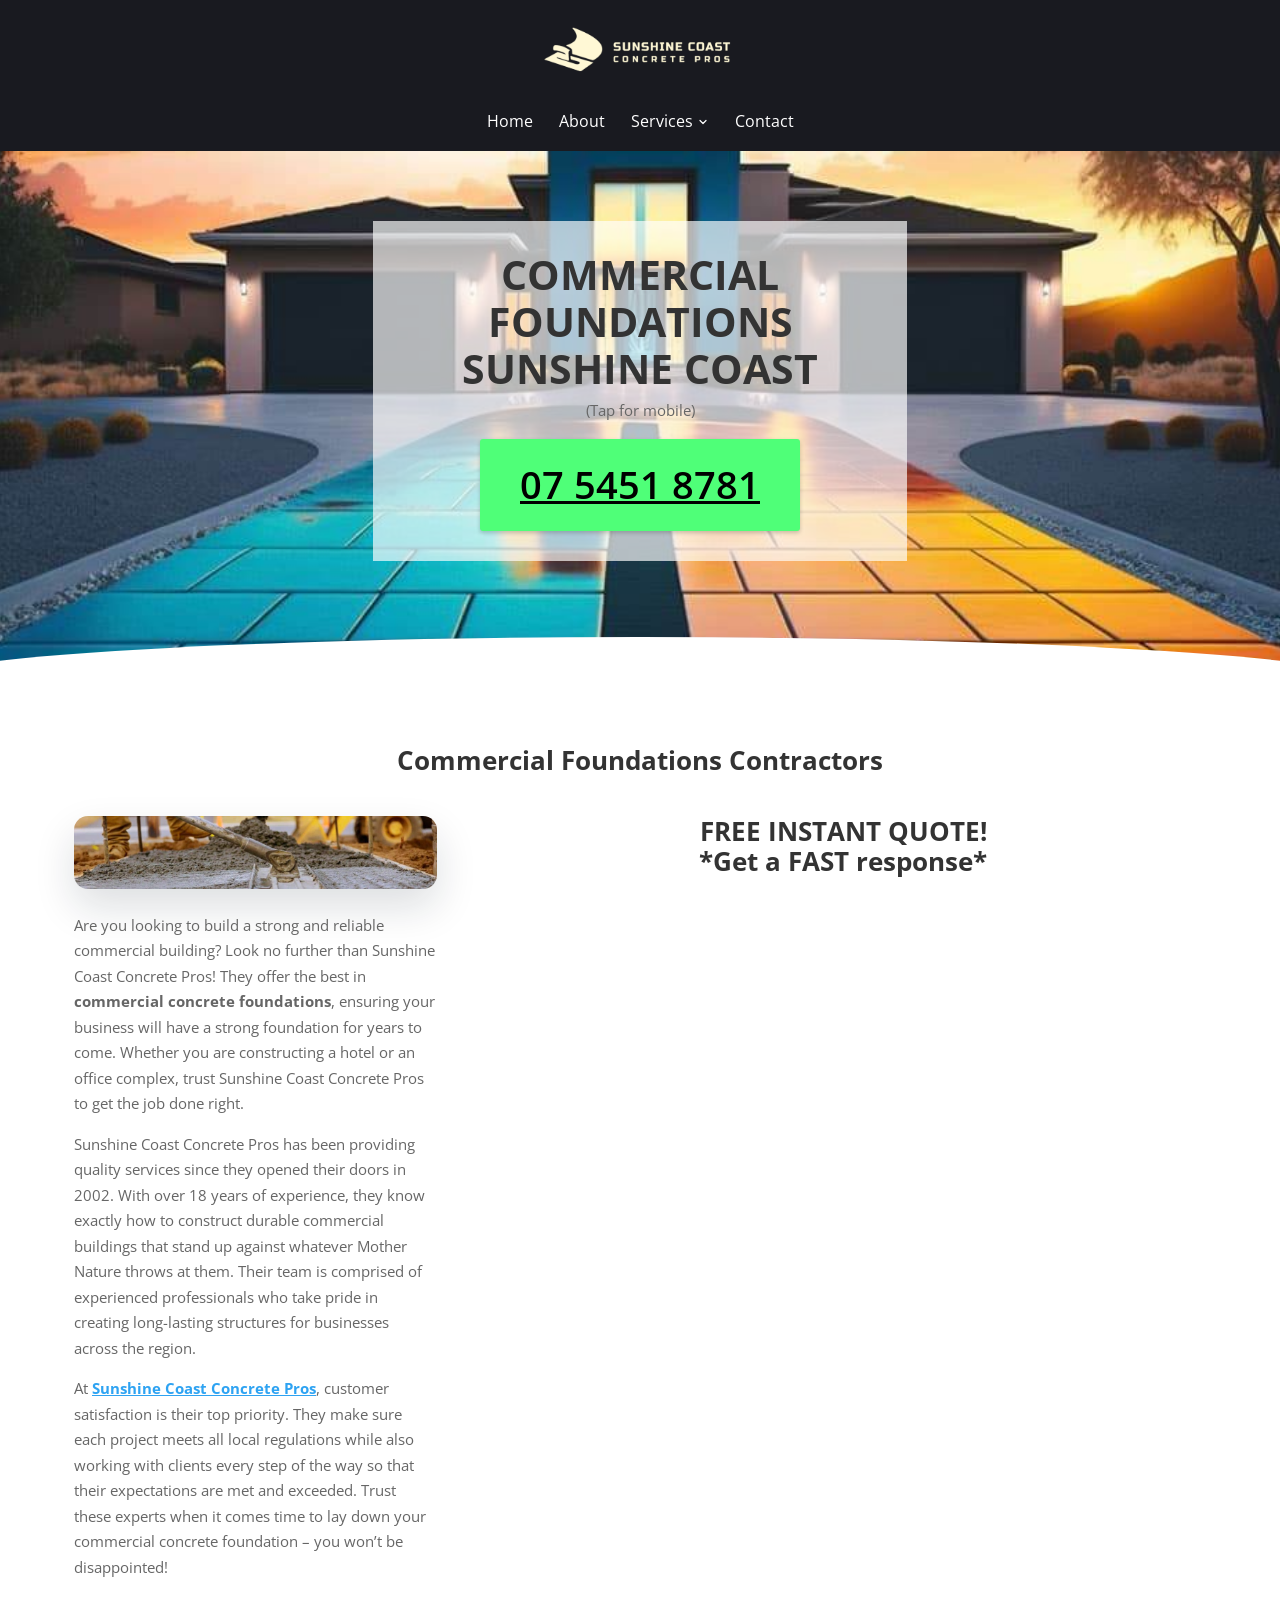
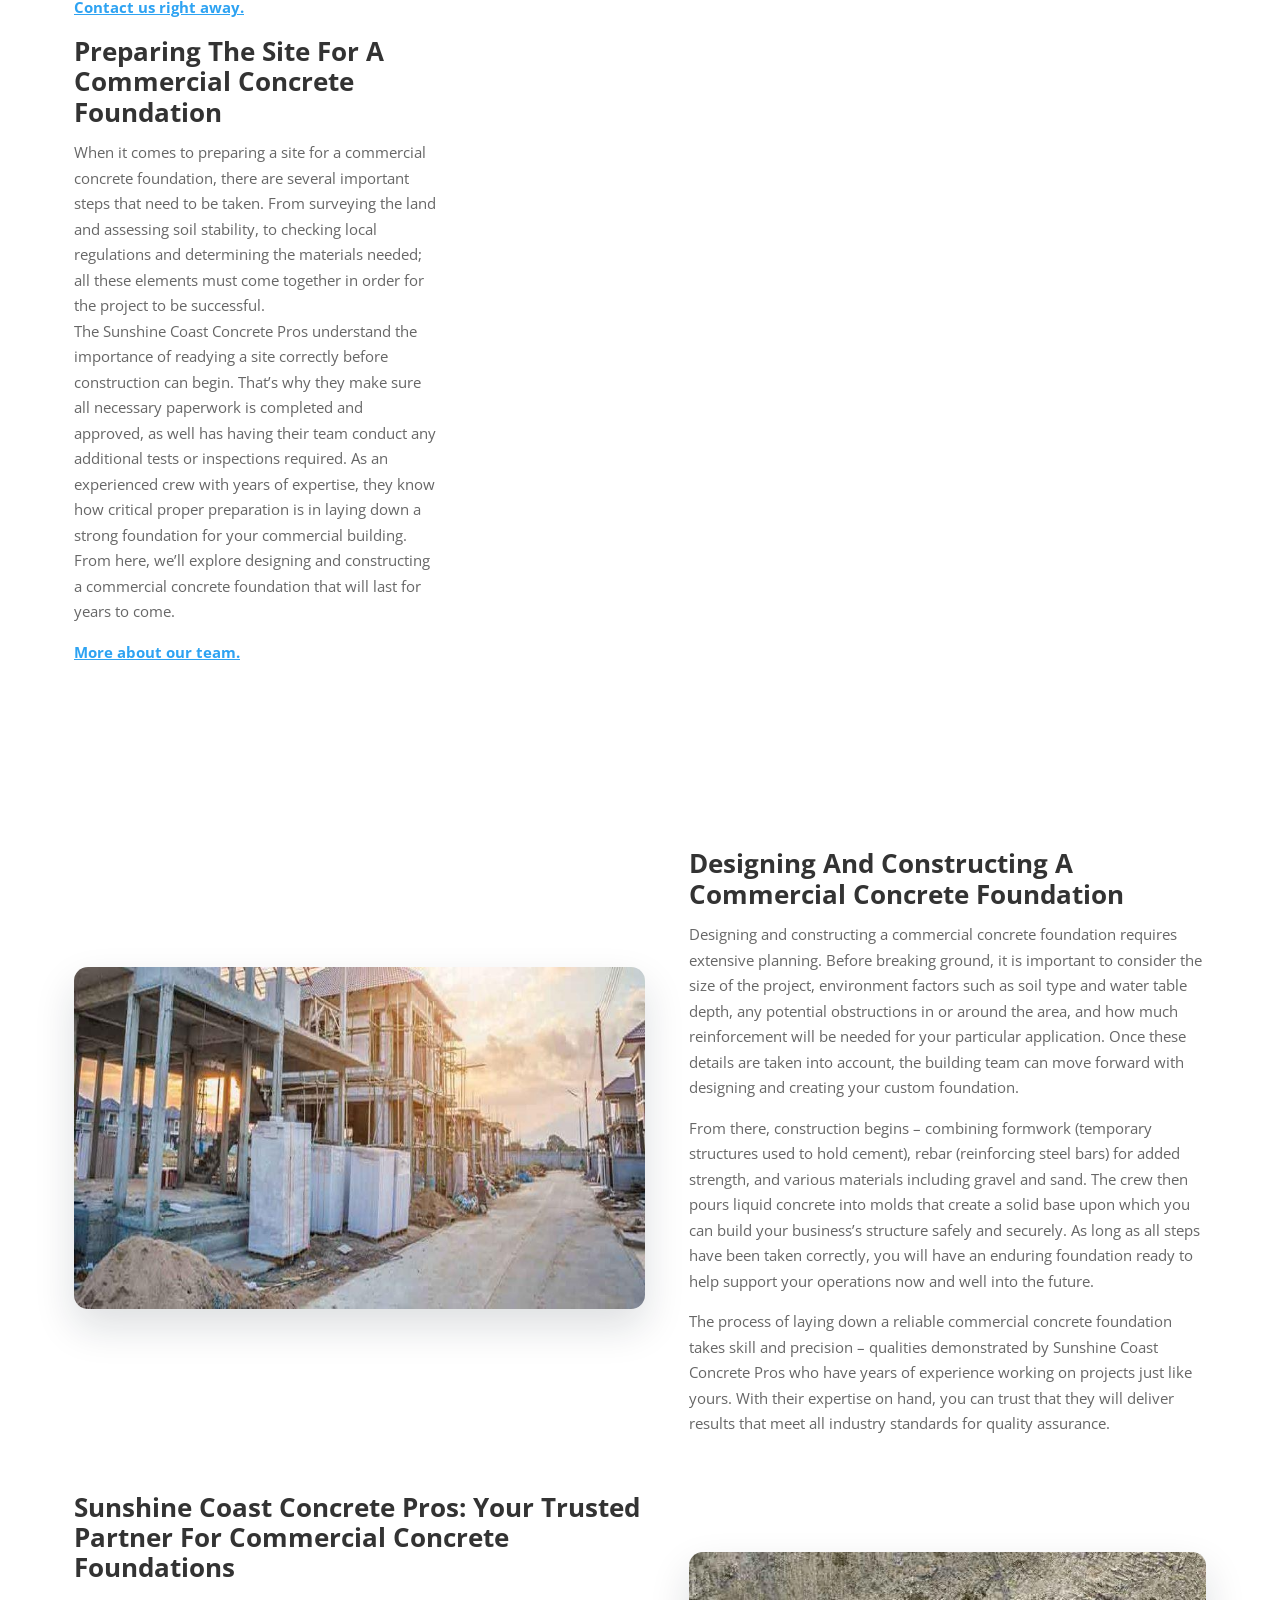
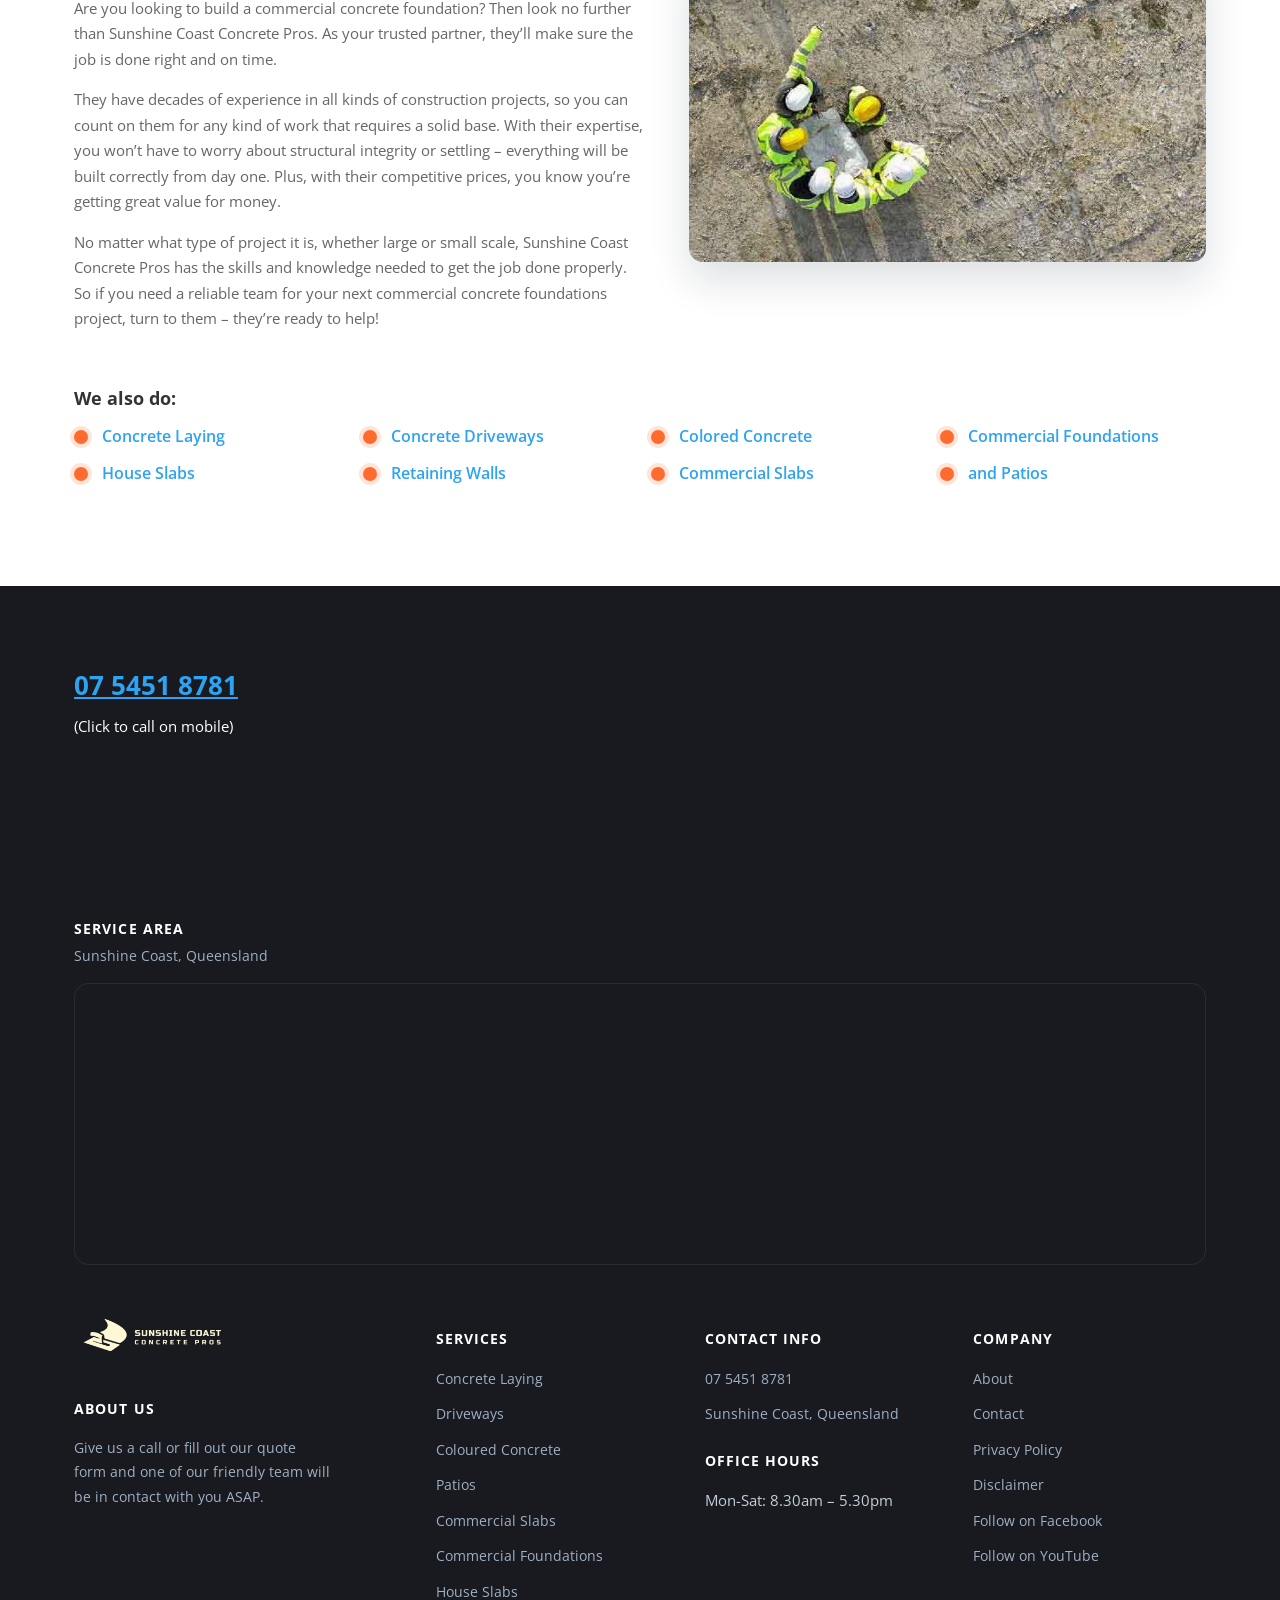
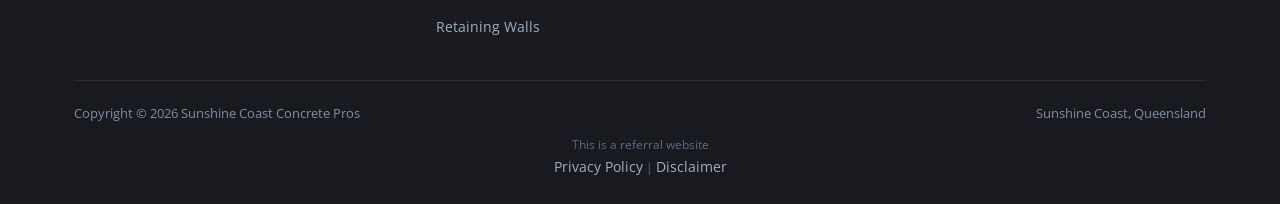
<file: commercial-foundations/index.html>
<!doctype html>
<html lang="en-AU">
<head>
<!-- Google tag (gtag.js) -->
<script async src="https://www.googletagmanager.com/gtag/js?id=AW-11030760791"></script>
<script>
  window.dataLayer = window.dataLayer || [];
  function gtag(){dataLayer.push(arguments);}
  gtag('js', new Date());
  gtag('config', 'AW-11030760791');
</script>
<meta charset="UTF-8">
<meta name="viewport" content="width=device-width, initial-scale=1.0">
<link rel="icon" href="/favicon-32.png" sizes="32x32" type="image/png">
<link rel="icon" href="/favicon-192.png" sizes="192x192" type="image/png">
<link rel="apple-touch-icon" href="/apple-touch-icon.png">
<title>Commercial Foundations Contractors</title>
<meta name="description" content="Commercial Foundations Contractors will take care of you to ensure that the concrete foundation is designed correctly, it is imperative to speak with a qualified engineer.">
<meta name="robots" content="follow, index, max-snippet:-1, max-video-preview:-1, max-image-preview:large">
<link rel="canonical" href="https://sunshinecoastconcrete.com.au/commercial-foundations/">
<meta property="og:locale" content="en_US">
<meta property="og:type" content="article">
<meta property="og:title" content="Commercial Foundations Contractors">
<meta property="og:description" content="Commercial Foundations Contractors will take care of you to ensure that the concrete foundation is designed correctly, it is imperative to speak with a qualified engineer.">
<meta property="og:url" content="https://sunshinecoastconcrete.com.au/commercial-foundations/">
<meta property="og:site_name" content="Sunshine Coast Concrete Pros">
<meta property="og:image" content="https://sunshinecoastconcrete.com.au/images/social-Sunshinecoast-Concrete.jpg">
<meta property="og:image:secure_url" content="https://sunshinecoastconcrete.com.au/images/social-Sunshinecoast-Concrete.jpg">
<meta property="og:image:width" content="1200">
<meta property="og:image:height" content="630">
<meta property="og:image:alt" content="sunshine coast concrete logo - queensland best concrete contractor for driveways">
<meta property="og:image:type" content="image/jpeg">
<meta name="twitter:card" content="summary_large_image">
<meta name="twitter:title" content="Commercial Foundations Contractors">
<meta name="twitter:description" content="Commercial Foundations Contractors will take care of you to ensure that the concrete foundation is designed correctly, it is imperative to speak with a qualified engineer.">
<meta name="twitter:image" content="https://sunshinecoastconcrete.com.au/images/social-Sunshinecoast-Concrete.jpg">
<meta name="twitter:label1" content="Time to read">
<meta name="twitter:data1" content="8 minutes">
<script type="application/ld+json">{"@context": "https://schema.org", "@graph": [{"@type": "Place", "@id": "https://sunshinecoastconcrete.com.au/#place", "address": {"@type": "PostalAddress", "streetAddress": "11 Vine Forest Circuit", "addressLocality": "Palmwoods", "addressRegion": "Sunshine Coast", "postalCode": "4555", "addressCountry": "Australia"}}, {"@type": ["LocalBusiness", "Organization"], "@id": "https://sunshinecoastconcrete.com.au/#organization", "name": "Sunshine Coast Concrete", "url": "https://sunshinecoastconcrete.com.au", "sameAs": ["https://www.facebook.com/profile.php?id=100089386998641"], "email": "info@sunshinecoastconcrete.com.au", "address": {"@type": "PostalAddress", "streetAddress": "11 Vine Forest Circuit", "addressLocality": "Palmwoods", "addressRegion": "Sunshine Coast", "postalCode": "4555", "addressCountry": "Australia"}, "logo": {"@type": "ImageObject", "@id": "https://sunshinecoastconcrete.com.au/#logo", "url": "https://sunshinecoastconcrete.com.au/images/main-Sunshinecoast-Concrete.jpg", "contentUrl": "https://sunshinecoastconcrete.com.au/images/main-Sunshinecoast-Concrete.jpg", "caption": "Sunshine Coast Concrete Pros", "inLanguage": "en-US", "width": "600", "height": "600"}, "openingHours": ["Monday,Tuesday,Wednesday,Thursday,Friday,Saturday,Sunday 09:00-17:00"], "location": {"@id": "https://sunshinecoastconcrete.com.au/#place"}, "image": {"@id": "https://sunshinecoastconcrete.com.au/#logo"}, "telephone": "+61-7-5451-8781"}, {"@type": "WebSite", "@id": "https://sunshinecoastconcrete.com.au/#website", "url": "https://sunshinecoastconcrete.com.au", "name": "Sunshine Coast Concrete Pros", "alternateName": "Concrete Driveways Sunshine Coast", "publisher": {"@id": "https://sunshinecoastconcrete.com.au/#organization"}, "inLanguage": "en-US"}, {"@type": "ImageObject", "@id": "https://sunshinecoastconcrete.com.au/images/social-Sunshinecoast-Concrete.jpg", "url": "https://sunshinecoastconcrete.com.au/images/social-Sunshinecoast-Concrete.jpg", "width": "1200", "height": "630", "caption": "sunshine coast concrete logo - queensland best concrete contractor for driveways", "inLanguage": "en-US"}, {"@type": "BreadcrumbList", "@id": "https://sunshinecoastconcrete.com.au/commercial-foundations/#breadcrumb", "itemListElement": [{"@type": "ListItem", "position": "1", "item": {"@id": "https://sunshinecoastconcrete.com.au", "name": "Home"}}, {"@type": "ListItem", "position": "2", "item": {"@id": "https://sunshinecoastconcrete.com.au/commercial-foundations/", "name": "Commercial Foundations"}}]}, {"@type": "WebPage", "@id": "https://sunshinecoastconcrete.com.au/commercial-foundations/#webpage", "url": "https://sunshinecoastconcrete.com.au/commercial-foundations/", "name": "Commercial Foundations Contractors", "datePublished": "2023-01-18T15:40:35+00:00", "dateModified": "2023-01-25T21:33:49+00:00", "isPartOf": {"@id": "https://sunshinecoastconcrete.com.au/#website"}, "primaryImageOfPage": {"@id": "https://sunshinecoastconcrete.com.au/images/social-Sunshinecoast-Concrete.jpg"}, "inLanguage": "en-US", "breadcrumb": {"@id": "https://sunshinecoastconcrete.com.au/commercial-foundations/#breadcrumb"}}, {"@type": "Person", "@id": "https://sunshinecoastconcrete.com.au/author/evieasisgmail-com/", "name": "evieasis@gmail.com", "url": "https://sunshinecoastconcrete.com.au/author/evieasisgmail-com/", "image": {"@type": "ImageObject", "@id": "https://secure.gravatar.com/avatar/92213e370034fc313c7048b14f206450e8dcbee5a833da66265584fc12e60af4?s=96&amp;d=mm&amp;r=g", "url": "https://secure.gravatar.com/avatar/92213e370034fc313c7048b14f206450e8dcbee5a833da66265584fc12e60af4?s=96&amp;d=mm&amp;r=g", "caption": "evieasis@gmail.com", "inLanguage": "en-US"}, "worksFor": {"@id": "https://sunshinecoastconcrete.com.au/#organization"}}, {"@type": "Article", "headline": "Commercial Foundations Contractors", "keywords": "Commercial Foundations Contractors", "datePublished": "2023-01-18T15:40:35+00:00", "dateModified": "2023-01-25T21:33:49+00:00", "author": {"@id": "https://sunshinecoastconcrete.com.au/author/evieasisgmail-com/", "name": "evieasis@gmail.com"}, "publisher": {"@id": "https://sunshinecoastconcrete.com.au/#organization"}, "description": "Commercial Foundations Contractors will take care of you to ensure that the concrete foundation is designed correctly, it is imperative to speak with a qualified engineer.", "name": "Commercial Foundations Contractors", "@id": "https://sunshinecoastconcrete.com.au/commercial-foundations/#richSnippet", "isPartOf": {"@id": "https://sunshinecoastconcrete.com.au/commercial-foundations/#webpage"}, "image": {"@id": "https://sunshinecoastconcrete.com.au/images/social-Sunshinecoast-Concrete.jpg"}, "inLanguage": "en-US", "mainEntityOfPage": {"@id": "https://sunshinecoastconcrete.com.au/commercial-foundations/#webpage"}}]}</script>
<script type="application/ld+json">{"@context": "https://schema.org", "@type": "LocalBusiness", "name": "Sunshine Coast Concrete Pros", "image": "https://sunshinecoastconcrete.com.au/images/Sunshine-Coast-Concrete-Logo.png", "@id": "", "url": "https://sunshinecoastconcrete.com.au/", "telephone": "07 5451 8781", "address": {"@type": "PostalAddress", "streetAddress": "", "addressLocality": "Sunshine Coast", "addressRegion": "QLD", "postalCode": "", "addressCountry": "AU"}, "openingHoursSpecification": {"@type": "OpeningHoursSpecification", "dayOfWeek": ["Monday", "Tuesday", "Wednesday", "Thursday", "Friday", "Saturday", "Sunday"], "opens": "00:00", "closes": "23:59"}, "sameAs": ["https://www.facebook.com/profile.php?id=100089386998641", "https://www.youtube.com/channel/UCxRtXw0MO_9Wl3wYZWt5L2w"]}</script>
<script type="application/ld+json">{"@context": "https://schema.org", "@type": "BreadcrumbList", "itemListElement": [{"@type": "ListItem", "position": 1, "name": "Home", "item": "https://sunshinecoastconcrete.com.au/"}, {"@type": "ListItem", "position": 2, "name": "Commercial Foundations", "item": "https://sunshinecoastconcrete.com.au/commercial-foundations/"}]}</script>
<script type="application/ld+json">{"@context": "https://schema.org", "@type": "Service", "serviceType": "Commercial Foundations", "name": "Commercial Foundations", "provider": {"@type": "LocalBusiness", "name": "Sunshine Coast Concrete Pros", "telephone": "+61754518781"}, "areaServed": {"@type": "AdministrativeArea", "name": "Sunshine Coast, Queensland"}, "url": "https://sunshinecoastconcrete.com.au/commercial-foundations/"}</script>
<link rel="preconnect" href="https://fonts.googleapis.com">
<link rel="preconnect" href="https://fonts.gstatic.com" crossorigin>
<link rel="preload" as="style" href="https://fonts.googleapis.com/css2?family=Open+Sans:wght@400;600;700;800&display=swap" onload="this.onload=null;this.rel='stylesheet'">
<noscript><link rel="stylesheet" href="https://fonts.googleapis.com/css2?family=Open+Sans:wght@400;600;700;800&display=swap"></noscript>
<link rel="stylesheet" href="/css/style.css">
<style id="mnfix">.mobile-menu.open{max-height:calc(100vh - 150px);max-height:calc(100dvh - 150px);overflow-y:auto;-webkit-overflow-scrolling:touch;overscroll-behavior:contain}.mobile-menu.msub-ready .mobile-submenu{display:none}.mobile-menu.msub-ready .mobile-submenu.open{display:flex}.mobile-menu a.msub-parent{display:flex;justify-content:space-between;align-items:center}.mobile-menu a.msub-parent::after{content:"";width:8px;height:8px;border-right:2px solid currentColor;border-bottom:2px solid currentColor;transform:rotate(45deg);margin-right:6px;transition:transform .2s}.mobile-menu a.msub-parent[aria-expanded=true]::after{transform:rotate(-135deg)}</style></head>
<body class="">

<header class="classic">
  <div class="c-head wrap">
    <a href="/" class="brand"><img src="/images/Sunshine-yConcrete-long.png" alt="Sunshine Coast Concrete Pros" width="1200" height="417"></a>
    <nav class="links"><a href="/">Home</a><a href="/about/">About</a><div class="nav-item"><a href="/services/">Services <svg viewBox="0 0 24 24" fill="none" stroke-width="2.4" stroke-linecap="round" stroke-linejoin="round"><path d="m6 9 6 6 6-6"/></svg></a><div class="nav-dropdown"><a href="/concrete-laying-sunshine-coast/">Concrete Laying</a><a href="/concrete-driveways-sunshine-coast/">Driveways</a><a href="/colored-concrete-sunshine-coast/">Coloured Concrete</a><a href="/patios-sunshine-coast/">Patios</a><a href="/commercial-slabs/">Commercial Slabs</a><a href="/commercial-foundations/">Commercial Foundations</a><a href="/house-slabs-sunshine-coast/">House Slabs</a><a href="/retaining-walls-sunshine-coast/">Retaining Walls</a></div></div><a href="/contact/">Contact</a></nav>
    <button type="button" class="hamburger-btn" id="hamburgerBtn" aria-label="Open menu" aria-expanded="false"><svg viewBox="0 0 24 24" fill="none" stroke="#fff" stroke-width="2.4" stroke-linecap="round" stroke-linejoin="round"><path d="M4 7h16M4 12h16M4 17h16"/></svg></button>
  </div>
  <div class="mobile-menu" id="mobileMenu"><a href="/">Home</a><a href="/about/">About</a><a href="/services/">Services</a><div class="mobile-submenu"><a href="/concrete-laying-sunshine-coast/">Concrete Laying</a><a href="/concrete-driveways-sunshine-coast/">Driveways</a><a href="/colored-concrete-sunshine-coast/">Coloured Concrete</a><a href="/patios-sunshine-coast/">Patios</a><a href="/commercial-slabs/">Commercial Slabs</a><a href="/commercial-foundations/">Commercial Foundations</a><a href="/house-slabs-sunshine-coast/">House Slabs</a><a href="/retaining-walls-sunshine-coast/">Retaining Walls</a></div><a href="/contact/">Contact</a><a href="tel:0754518781" class="mobile-menu-phone">Call 07 5451 8781</a></div>
</header>
<main>
<section class="hero-c" id="top"><div class="hero-c-box"><div class="row"><div class="text"><h1><strong>Commercial Foundations Sunshine Coast</strong></h1></div><div class="text"><p>(Tap for mobile)</p></div><p class="btn-wrap"><a class="btn btn-primary" href="tel:0754518781">07 5451 8781</a></p></div></div></section>
<section class=""><div class="wrap"><div class="row"><div class="text">

<h2><strong>Commercial Foundations Contractors</strong></h2>

</div></div><div class="row cols cols-2 formrow"><div class="col"><div class="figure"><img src="/images/sunshine-coast-concrete-pros-laying-2.jpg" alt="Commercial Foundations Sunshine Coast Happening on Site in Sunshine Coast Concrete Pros" width="1024" height="207" loading="lazy" decoding="async"></div><div class="text"><p>Are you looking to build a strong and reliable commercial building? Look no further than Sunshine Coast Concrete Pros! They offer the best in <strong>commercial concrete foundations</strong>, ensuring your business will have a strong foundation for years to come. Whether you are constructing a hotel or an office complex, trust Sunshine Coast Concrete Pros to get the job done right.</p>
<p>Sunshine Coast Concrete Pros has been providing quality services since they opened their doors in 2002. With over 18 years of experience, they know exactly how to construct durable commercial buildings that stand up against whatever Mother Nature throws at them. Their team is comprised of experienced professionals who take pride in creating long-lasting structures for businesses across the region.</p>
<p>At <a href="/">Sunshine Coast Concrete Pros</a>, customer satisfaction is their top priority. They make sure each project meets all local regulations while also working with clients every step of the way so that their expectations are met and exceeded. Trust these experts when it comes time to lay down your commercial concrete foundation – you won’t be disappointed!</p>
<p><a href="/contact/">Contact us right away.</a></p>
</div><div class="text"><h2>Preparing The Site For A Commercial Concrete Foundation</h2>
<p>When it comes to preparing a site for a commercial concrete foundation, there are several important steps that need to be taken. From surveying the land and assessing soil stability, to checking local regulations and determining the materials needed; all these elements must come together in order for the project to be successful.<br>The Sunshine Coast Concrete Pros understand the importance of readying a site correctly before construction can begin. That’s why they make sure all necessary paperwork is completed and approved, as well has having their team conduct any additional tests or inspections required. As an experienced crew with years of expertise, they know how critical proper preparation is in laying down a strong foundation for your commercial building.<br>From here, we’ll explore designing and constructing a commercial concrete foundation that will last for years to come.</p>
<p><a href="/about/">More about our team.</a></p></div></div><div class="col"><div class="text"><h2><strong>FREE INSTANT QUOTE!<br>​</strong><strong>*Get a FAST response*</strong></h2></div><div class="form-card"><iframe src="https://api.leadconnectorhq.com/widget/form/OkfPRn7xfcWkNmXykciI" style="width:100%;height:100%;min-height:824px;border:none;border-radius:14px" id="inline-OkfPRn7xfcWkNmXykciI" data-layout="{'id':'INLINE'}" data-trigger-type="alwaysShow" data-trigger-value="" data-activation-type="alwaysActivated" data-activation-value="" data-deactivation-type="neverDeactivate" data-deactivation-value="" data-form-name="Concrete" data-height="824" data-layout-iframe-id="inline-OkfPRn7xfcWkNmXykciI" data-form-id="OkfPRn7xfcWkNmXykciI" data-cookie-consent="true" data-cookie-consent-provider="auto" title="Concrete"></iframe></div></div></div></div></section>
<section class=""><div class="wrap"><div class="row cols cols-2"><div class="col"><div class="figure"><img src="/images/sunshine-coast-concrete-pros-commercial-foundations.jpg" alt="Commercial Foundations in Sunshine Coast - Awesome Concrete Project" width="800" height="480" loading="lazy" decoding="async"></div></div><div class="col"><div class="text"><h2>Designing And Constructing A Commercial Concrete Foundation</h2>
<p>Designing and constructing a commercial concrete foundation requires extensive planning. Before breaking ground, it is important to consider the size of the project, environment factors such as soil type and water table depth, any potential obstructions in or around the area, and how much reinforcement will be needed for your particular application. Once these details are taken into account, the building team can move forward with designing and creating your custom foundation.</p>
<p>From there, construction begins – combining formwork (temporary structures used to hold cement), rebar (reinforcing steel bars) for added strength, and various materials including gravel and sand. The crew then pours liquid concrete into molds that create a solid base upon which you can build your business’s structure safely and securely. As long as all steps have been taken correctly, you will have an enduring foundation ready to help support your operations now and well into the future.</p>
<p>The process of laying down a reliable commercial concrete foundation takes skill and precision – qualities demonstrated by Sunshine Coast Concrete Pros who have years of experience working on projects just like yours. With their expertise on hand, you can trust that they will deliver results that meet all industry standards for quality assurance.</p></div></div></div><div class="row cols cols-2"><div class="col"><div class="text"><h2>Sunshine Coast Concrete Pros: Your Trusted Partner For Commercial Concrete Foundations</h2>
<p>Are you looking to build a commercial concrete foundation? Then look no further than Sunshine Coast Concrete Pros. As your trusted partner, they’ll make sure the job is done right and on time.</p>
<p>They have decades of experience in all kinds of construction projects, so you can count on them for any kind of work that requires a solid base. With their expertise, you won’t have to worry about structural integrity or settling – everything will be built correctly from day one. Plus, with their competitive prices, you know you’re getting great value for money.</p>
<p>No matter what type of project it is, whether large or small scale, Sunshine Coast Concrete Pros has the skills and knowledge needed to get the job done properly. So if you need a reliable team for your next commercial concrete foundations project, turn to them – they’re ready to help!</p></div></div><div class="col"><div class="figure"><img src="/images/sunshine-coast-concrete-pros-driveway.jpg" alt="Guys Working on a New Concrete Driveway in Sunshine Coast Concrete Pros" width="800" height="480" loading="lazy" decoding="async"></div></div></div><div class="row"><div class="text"><h3>We also do:</h3>

<ul>
<li>
<h4><a href="/concrete-laying-sunshine-coast/">Concrete Laying</a></h4>
</li>
<li>
<h4><a href="/concrete-driveways-sunshine-coast/">Concrete Driveways</a></h4>
</li>
<li>
<h4><a href="/colored-concrete-sunshine-coast/">Colored Concrete</a></h4>
</li>
<li>
<h4><a href="/commercial-foundations/">Commercial Foundations</a></h4>
</li>
<li>
<h4><a href="/house-slabs-sunshine-coast/">House Slabs</a></h4>
</li>
<li>
<h4><a href="/retaining-walls-sunshine-coast/">Retaining Walls</a></h4>
</li>
<li>
<h4><a href="/commercial-slabs/">Commercial Slabs</a></h4>
</li>
<li>
<h4><a href="/patios-sunshine-coast/">and Patios</a></h4>
</li>
</ul></div></div></div></section>
<section class="sec-dark"><div class="wrap"><div class="row"><div class="text"><h2><strong><a href="tel:0754518781">07 5451 8781</a></strong></h2>
<p>(Click to call on mobile)</p></div></div></div></section>
</main>
<footer>
  <div class="wrap">
    <div class="footer-map-head"><h4>Service Area</h4><p>Sunshine Coast, Queensland</p></div><div class="footer-map"><iframe src="https://www.google.com/maps/embed?pb=!1m14!1m8!1m3!1d456615.78551416093!2d153.074157!3d-26.606482!3m2!1i1024!2i768!4f13.1!3m3!1m2!1s0x2fd1b5e53f5f8fc7%3A0x6af432c5afefbe0d!2sSunshine%20Coast%20Concrete%20Pros!5e0!3m2!1sen!2snz!4v1678035881967!5m2!1sen!2snz" width="600" height="280" style="border:0" allowfullscreen loading="lazy" referrerpolicy="no-referrer-when-downgrade" title="Sunshine Coast Concrete Pros service area map"></iframe></div>
    <div class="footer-grid "><div class="footer-brand"><a href="/" class="brand"><img src="/images/Sunshine-yConcrete-long.png" alt="Sunshine Coast Concrete Pros" width="1200" height="417" loading="lazy"></a><h4>About us</h4><p>Give us a call or fill out our quote form and one of our friendly team will be in contact with you ASAP.</p></div><div><h4>Services</h4><ul><li><a href="/concrete-laying-sunshine-coast/">Concrete Laying</a></li><li><a href="/concrete-driveways-sunshine-coast/">Driveways</a></li><li><a href="/colored-concrete-sunshine-coast/">Coloured Concrete</a></li><li><a href="/patios-sunshine-coast/">Patios</a></li><li><a href="/commercial-slabs/">Commercial Slabs</a></li><li><a href="/commercial-foundations/">Commercial Foundations</a></li><li><a href="/house-slabs-sunshine-coast/">House Slabs</a></li><li><a href="/retaining-walls-sunshine-coast/">Retaining Walls</a></li></ul></div><div><h4>Contact Info</h4><ul><li><a href="tel:0754518781">07 5451 8781</a></li><li><a href="https://goo.gl/maps/poTHbkWB9ZEFr1628" target="_blank" rel="noopener">Sunshine Coast, Queensland</a></li></ul><h4 style="margin-top:22px;">Office Hours</h4><ul><li>Mon-Sat: 8.30am &ndash; 5.30pm</li></ul></div><div><h4>Company</h4><ul><li><a href="/about/">About</a></li><li><a href="/contact/">Contact</a></li><li><a href="/privacy-policy/">Privacy Policy</a></li><li><a href="/disclaimer/">Disclaimer</a></li><li><a href="https://www.facebook.com/profile.php?id=100089386998641" target="_blank" rel="noopener">Follow on Facebook</a></li><li><a href="https://www.youtube.com/channel/UCxRtXw0MO_9Wl3wYZWt5L2w" target="_blank" rel="noopener">Follow on YouTube</a></li></ul></div></div>
    <div class="footer-bottom"><span>Copyright &copy; 2026 Sunshine Coast Concrete Pros</span><span>Sunshine Coast, Queensland</span></div>
    <div class="footer-disclosure">This is a referral website<br><a href="/privacy-policy/">Privacy Policy</a> | <a href="/disclaimer/">Disclaimer</a></div>
  </div>
</footer>
<script>
(function(){var b=document.getElementById('hamburgerBtn'),m=document.getElementById('mobileMenu');if(!b||!m)return;b.addEventListener('click',function(){var o=m.classList.toggle('open');b.setAttribute('aria-expanded',o?'true':'false');});})();
</script>
<script src="https://link.msgsndr.com/js/form_embed.js" defer></script>
<script id="mnfixjs">(function(){var m=document.getElementById("mobileMenu");if(!m)return;m.querySelectorAll(".mobile-submenu").forEach(function(s){var p=s.previousElementSibling;if(!p||p.tagName!=="A")return;var a=document.createElement("a");a.href=p.getAttribute("href");a.textContent="All "+p.textContent.trim();s.insertBefore(a,s.firstChild);m.classList.add("msub-ready");p.classList.add("msub-parent");p.setAttribute("aria-expanded","false");p.addEventListener("click",function(e){e.preventDefault();var o=s.classList.toggle("open");p.setAttribute("aria-expanded",o?"true":"false")})});var b=document.getElementById("hamburgerBtn");document.addEventListener("pointerdown",function(e){if(!m.classList.contains("open")||m.contains(e.target)||(b&&b.contains(e.target)))return;m.classList.remove("open");if(b)b.setAttribute("aria-expanded","false")})})();</script></body>
</html>
</file>
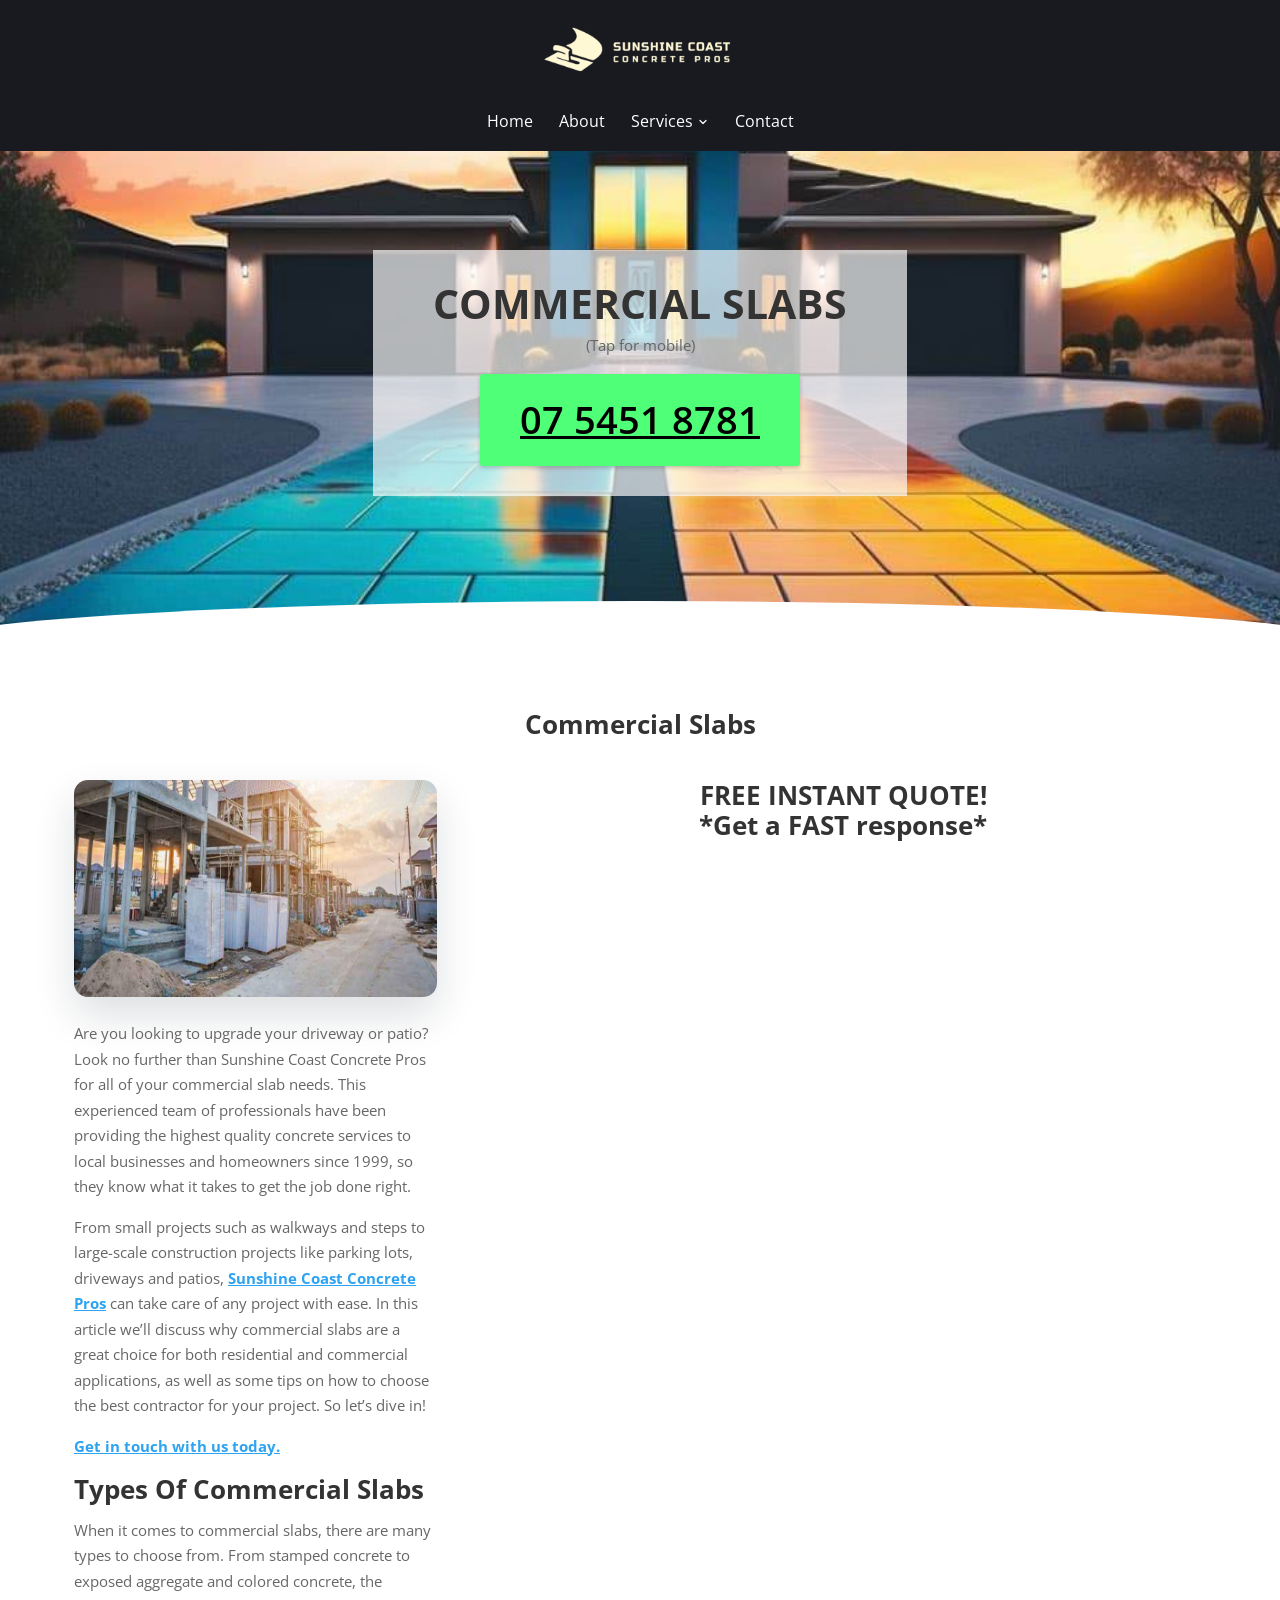
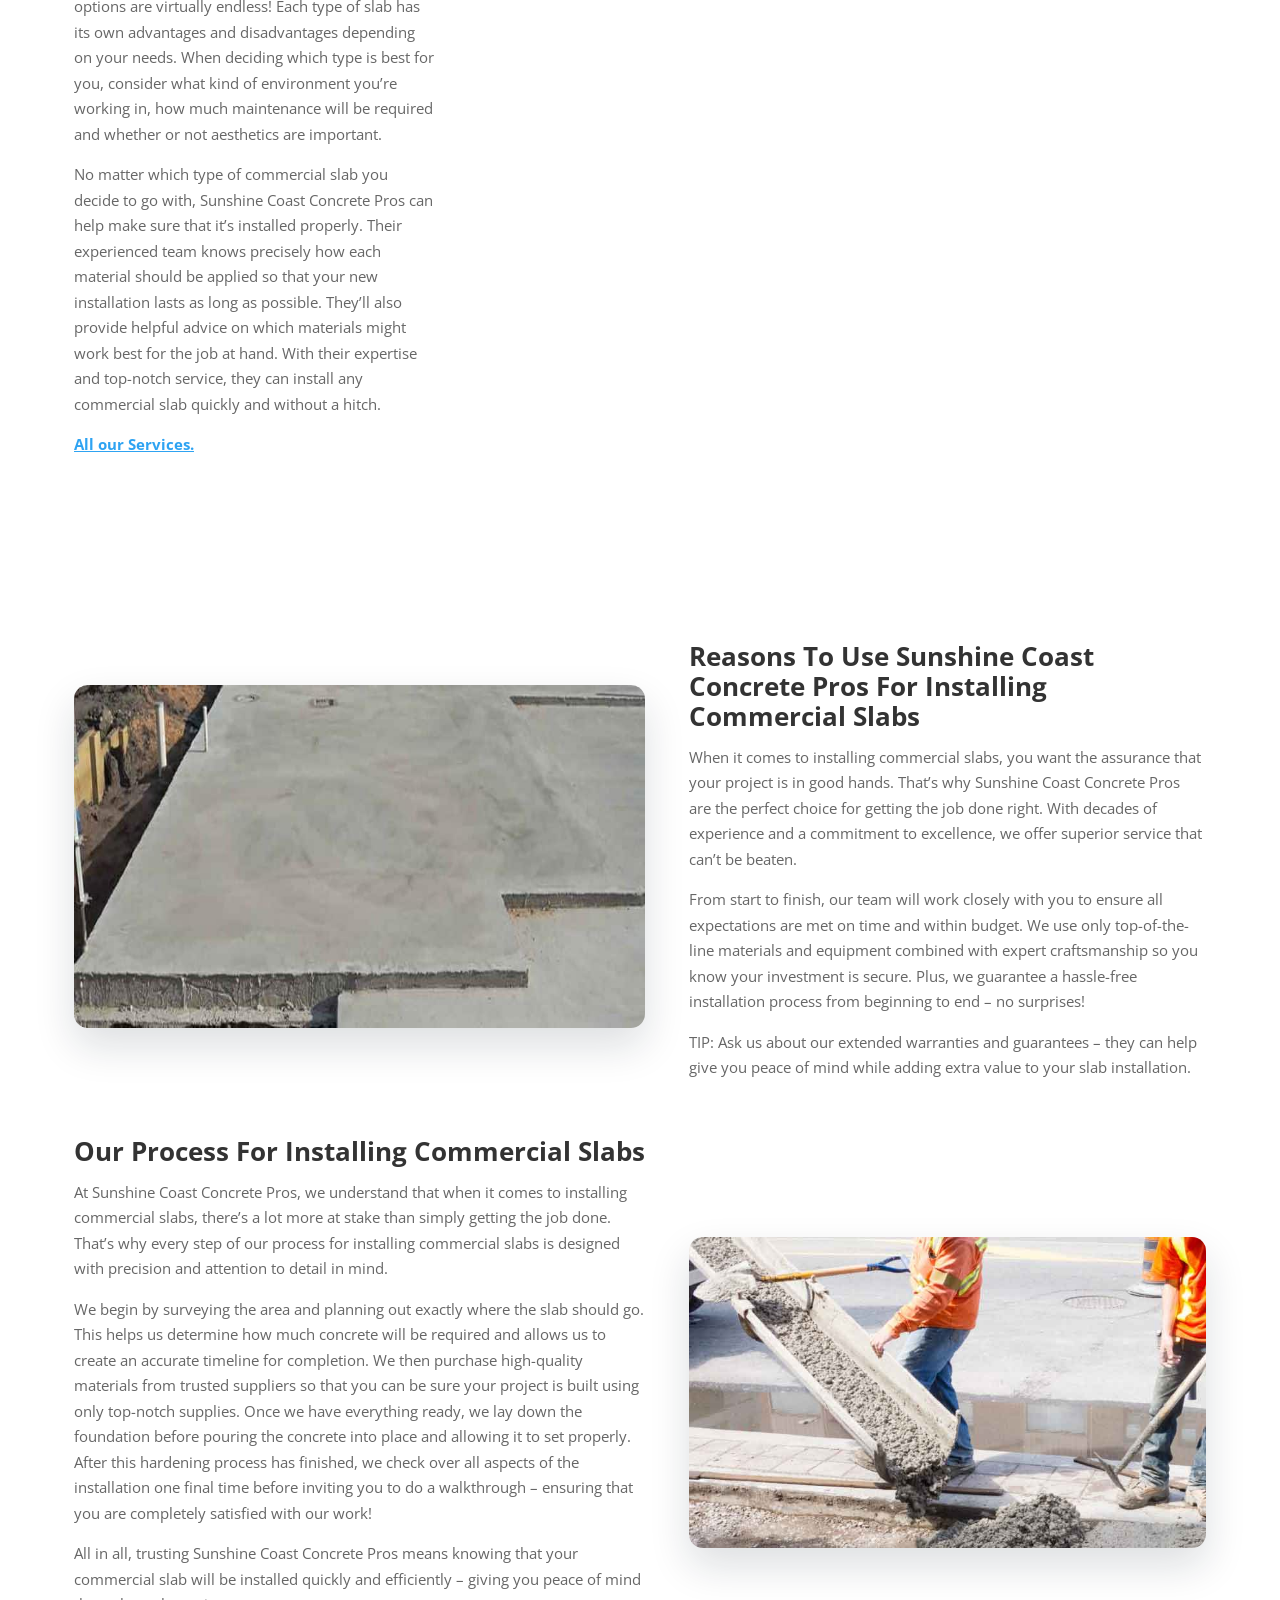
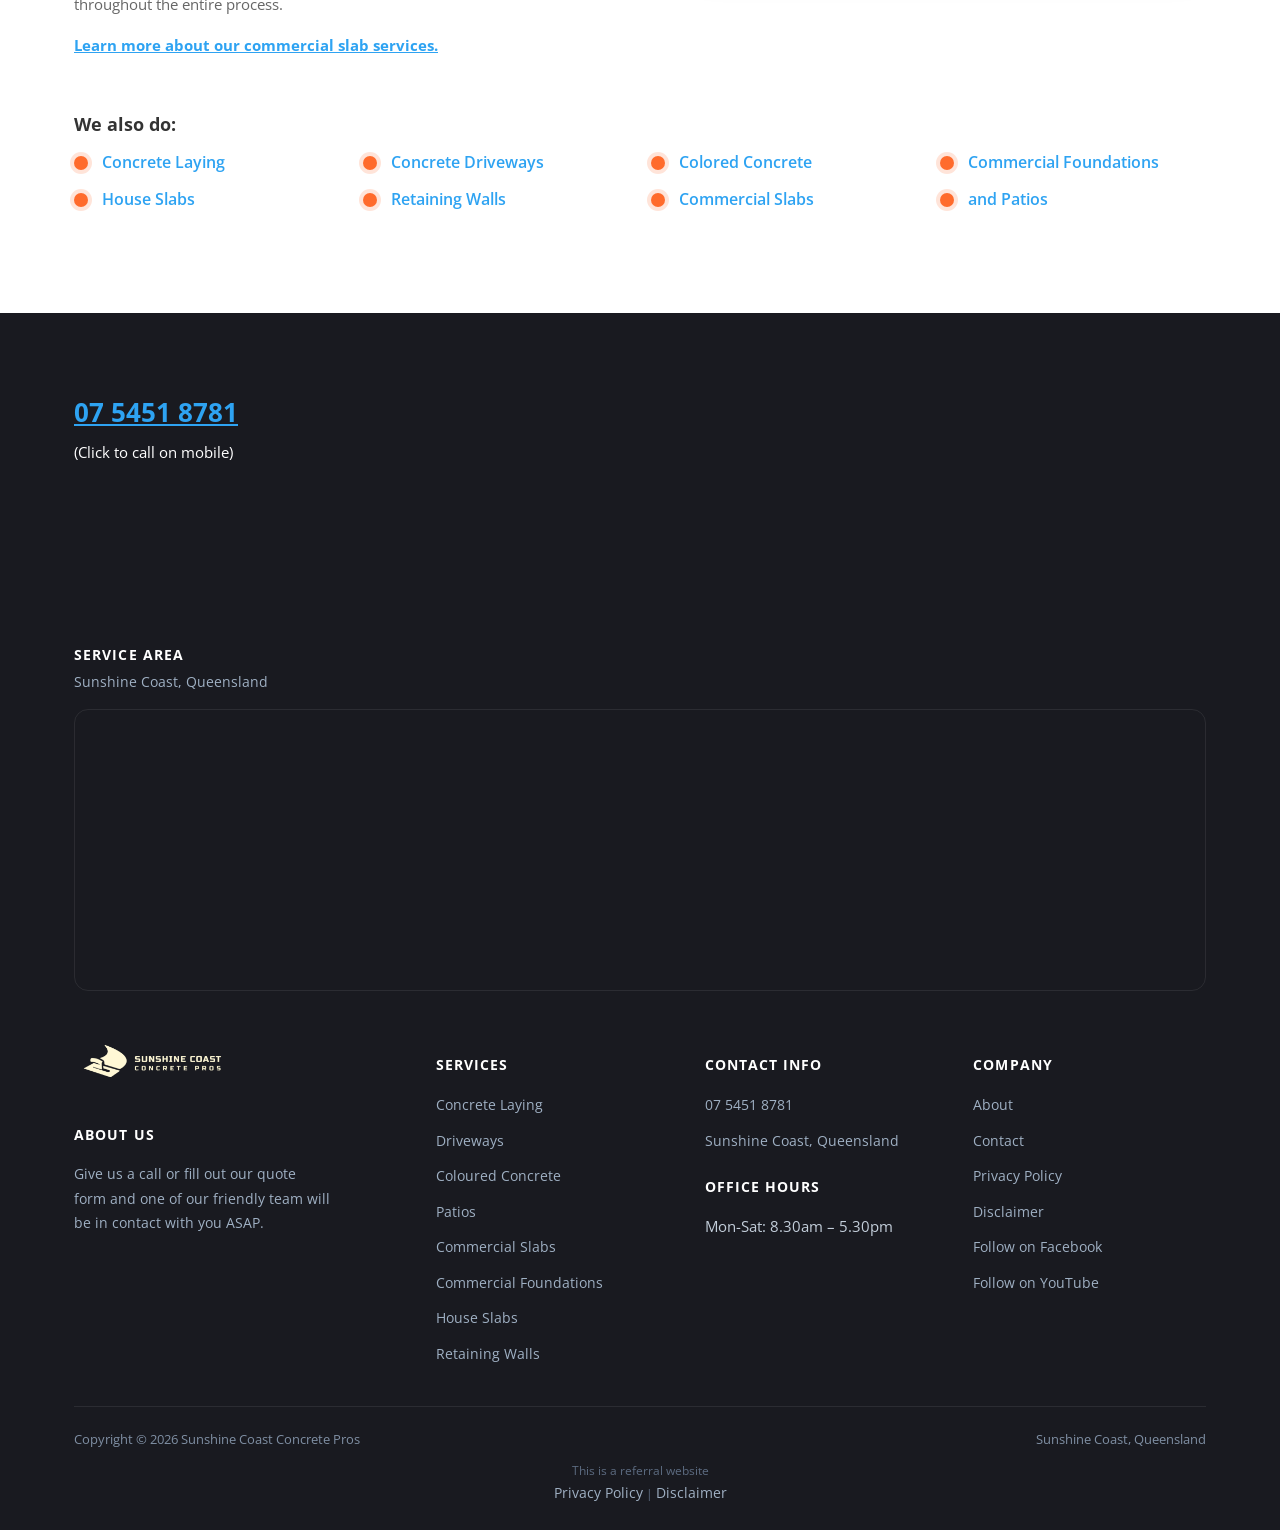
<file: commercial-slabs/index.html>
<!doctype html>
<html lang="en-AU">
<head>
<!-- Google tag (gtag.js) -->
<script async src="https://www.googletagmanager.com/gtag/js?id=AW-11030760791"></script>
<script>
  window.dataLayer = window.dataLayer || [];
  function gtag(){dataLayer.push(arguments);}
  gtag('js', new Date());
  gtag('config', 'AW-11030760791');
</script>
<meta charset="UTF-8">
<meta name="viewport" content="width=device-width, initial-scale=1.0">
<link rel="icon" href="/favicon-32.png" sizes="32x32" type="image/png">
<link rel="icon" href="/favicon-192.png" sizes="192x192" type="image/png">
<link rel="apple-touch-icon" href="/apple-touch-icon.png">
<title>Commercial Slabs - Sunshine Coast Concrete Pros</title>
<meta name="description" content="Commercial slabs provide a strong and durable foundation for a variety of structures including buildings, parking lots, and warehouses.">
<meta name="robots" content="follow, index, max-snippet:-1, max-video-preview:-1, max-image-preview:large">
<link rel="canonical" href="https://sunshinecoastconcrete.com.au/commercial-slabs/">
<meta property="og:locale" content="en_US">
<meta property="og:type" content="article">
<meta property="og:title" content="Commercial Slabs - Sunshine Coast Concrete Pros">
<meta property="og:description" content="Commercial slabs provide a strong and durable foundation for a variety of structures including buildings, parking lots, and warehouses.">
<meta property="og:url" content="https://sunshinecoastconcrete.com.au/commercial-slabs/">
<meta property="og:site_name" content="Sunshine Coast Concrete Pros">
<meta property="og:image" content="https://sunshinecoastconcrete.com.au/images/social-Sunshinecoast-Concrete.jpg">
<meta property="og:image:secure_url" content="https://sunshinecoastconcrete.com.au/images/social-Sunshinecoast-Concrete.jpg">
<meta property="og:image:width" content="1200">
<meta property="og:image:height" content="630">
<meta property="og:image:alt" content="sunshine coast concrete logo - queensland best concrete contractor for driveways">
<meta property="og:image:type" content="image/jpeg">
<meta name="twitter:card" content="summary_large_image">
<meta name="twitter:title" content="Commercial Slabs - Sunshine Coast Concrete Pros">
<meta name="twitter:description" content="Commercial slabs provide a strong and durable foundation for a variety of structures including buildings, parking lots, and warehouses.">
<meta name="twitter:image" content="https://sunshinecoastconcrete.com.au/images/social-Sunshinecoast-Concrete.jpg">
<meta name="twitter:label1" content="Time to read">
<meta name="twitter:data1" content="8 minutes">
<script type="application/ld+json">{"@context": "https://schema.org", "@graph": [{"@type": "Place", "@id": "https://sunshinecoastconcrete.com.au/#place", "address": {"@type": "PostalAddress", "streetAddress": "11 Vine Forest Circuit", "addressLocality": "Palmwoods", "addressRegion": "Sunshine Coast", "postalCode": "4555", "addressCountry": "Australia"}}, {"@type": ["LocalBusiness", "Organization"], "@id": "https://sunshinecoastconcrete.com.au/#organization", "name": "Sunshine Coast Concrete", "url": "https://sunshinecoastconcrete.com.au", "sameAs": ["https://www.facebook.com/profile.php?id=100089386998641"], "email": "info@sunshinecoastconcrete.com.au", "address": {"@type": "PostalAddress", "streetAddress": "11 Vine Forest Circuit", "addressLocality": "Palmwoods", "addressRegion": "Sunshine Coast", "postalCode": "4555", "addressCountry": "Australia"}, "logo": {"@type": "ImageObject", "@id": "https://sunshinecoastconcrete.com.au/#logo", "url": "https://sunshinecoastconcrete.com.au/images/main-Sunshinecoast-Concrete.jpg", "contentUrl": "https://sunshinecoastconcrete.com.au/images/main-Sunshinecoast-Concrete.jpg", "caption": "Sunshine Coast Concrete Pros", "inLanguage": "en-US", "width": "600", "height": "600"}, "openingHours": ["Monday,Tuesday,Wednesday,Thursday,Friday,Saturday,Sunday 09:00-17:00"], "location": {"@id": "https://sunshinecoastconcrete.com.au/#place"}, "image": {"@id": "https://sunshinecoastconcrete.com.au/#logo"}, "telephone": "+61-7-5451-8781"}, {"@type": "WebSite", "@id": "https://sunshinecoastconcrete.com.au/#website", "url": "https://sunshinecoastconcrete.com.au", "name": "Sunshine Coast Concrete Pros", "alternateName": "Concrete Driveways Sunshine Coast", "publisher": {"@id": "https://sunshinecoastconcrete.com.au/#organization"}, "inLanguage": "en-US"}, {"@type": "ImageObject", "@id": "https://sunshinecoastconcrete.com.au/images/social-Sunshinecoast-Concrete.jpg", "url": "https://sunshinecoastconcrete.com.au/images/social-Sunshinecoast-Concrete.jpg", "width": "1200", "height": "630", "caption": "sunshine coast concrete logo - queensland best concrete contractor for driveways", "inLanguage": "en-US"}, {"@type": "BreadcrumbList", "@id": "https://sunshinecoastconcrete.com.au/commercial-slabs/#breadcrumb", "itemListElement": [{"@type": "ListItem", "position": "1", "item": {"@id": "https://sunshinecoastconcrete.com.au", "name": "Home"}}, {"@type": "ListItem", "position": "2", "item": {"@id": "https://sunshinecoastconcrete.com.au/commercial-slabs/", "name": "Commercial Slabs"}}]}, {"@type": "WebPage", "@id": "https://sunshinecoastconcrete.com.au/commercial-slabs/#webpage", "url": "https://sunshinecoastconcrete.com.au/commercial-slabs/", "name": "Commercial Slabs - Sunshine Coast Concrete Pros", "datePublished": "2023-01-18T16:58:13+00:00", "dateModified": "2023-01-25T21:06:59+00:00", "isPartOf": {"@id": "https://sunshinecoastconcrete.com.au/#website"}, "primaryImageOfPage": {"@id": "https://sunshinecoastconcrete.com.au/images/social-Sunshinecoast-Concrete.jpg"}, "inLanguage": "en-US", "breadcrumb": {"@id": "https://sunshinecoastconcrete.com.au/commercial-slabs/#breadcrumb"}}, {"@type": "Person", "@id": "https://sunshinecoastconcrete.com.au/author/evieasisgmail-com/", "name": "evieasis@gmail.com", "url": "https://sunshinecoastconcrete.com.au/author/evieasisgmail-com/", "image": {"@type": "ImageObject", "@id": "https://secure.gravatar.com/avatar/92213e370034fc313c7048b14f206450e8dcbee5a833da66265584fc12e60af4?s=96&amp;d=mm&amp;r=g", "url": "https://secure.gravatar.com/avatar/92213e370034fc313c7048b14f206450e8dcbee5a833da66265584fc12e60af4?s=96&amp;d=mm&amp;r=g", "caption": "evieasis@gmail.com", "inLanguage": "en-US"}, "worksFor": {"@id": "https://sunshinecoastconcrete.com.au/#organization"}}, {"@type": "Article", "headline": "Commercial Slabs - Sunshine Coast Concrete Pros", "keywords": "Commercial Slabs", "datePublished": "2023-01-18T16:58:13+00:00", "dateModified": "2023-01-25T21:06:59+00:00", "author": {"@id": "https://sunshinecoastconcrete.com.au/author/evieasisgmail-com/", "name": "evieasis@gmail.com"}, "publisher": {"@id": "https://sunshinecoastconcrete.com.au/#organization"}, "description": "Commercial slabs provide a strong and durable foundation for a variety of structures including buildings, parking lots, and warehouses.", "name": "Commercial Slabs - Sunshine Coast Concrete Pros", "@id": "https://sunshinecoastconcrete.com.au/commercial-slabs/#richSnippet", "isPartOf": {"@id": "https://sunshinecoastconcrete.com.au/commercial-slabs/#webpage"}, "image": {"@id": "https://sunshinecoastconcrete.com.au/images/social-Sunshinecoast-Concrete.jpg"}, "inLanguage": "en-US", "mainEntityOfPage": {"@id": "https://sunshinecoastconcrete.com.au/commercial-slabs/#webpage"}}]}</script>
<script type="application/ld+json">{"@context": "https://schema.org", "@type": "LocalBusiness", "name": "Sunshine Coast Concrete Pros", "image": "https://sunshinecoastconcrete.com.au/images/Sunshine-Coast-Concrete-Logo.png", "@id": "", "url": "https://sunshinecoastconcrete.com.au/", "telephone": "07 5451 8781", "address": {"@type": "PostalAddress", "streetAddress": "", "addressLocality": "Sunshine Coast", "addressRegion": "QLD", "postalCode": "", "addressCountry": "AU"}, "openingHoursSpecification": {"@type": "OpeningHoursSpecification", "dayOfWeek": ["Monday", "Tuesday", "Wednesday", "Thursday", "Friday", "Saturday", "Sunday"], "opens": "00:00", "closes": "23:59"}, "sameAs": ["https://www.facebook.com/profile.php?id=100089386998641", "https://www.youtube.com/channel/UCxRtXw0MO_9Wl3wYZWt5L2w"]}</script>
<script type="application/ld+json">{"@context": "https://schema.org", "@type": "BreadcrumbList", "itemListElement": [{"@type": "ListItem", "position": 1, "name": "Home", "item": "https://sunshinecoastconcrete.com.au/"}, {"@type": "ListItem", "position": 2, "name": "Commercial Slabs", "item": "https://sunshinecoastconcrete.com.au/commercial-slabs/"}]}</script>
<script type="application/ld+json">{"@context": "https://schema.org", "@type": "Service", "serviceType": "Commercial Slabs", "name": "Commercial Slabs", "provider": {"@type": "LocalBusiness", "name": "Sunshine Coast Concrete Pros", "telephone": "+61754518781"}, "areaServed": {"@type": "AdministrativeArea", "name": "Sunshine Coast, Queensland"}, "url": "https://sunshinecoastconcrete.com.au/commercial-slabs/"}</script>
<link rel="preconnect" href="https://fonts.googleapis.com">
<link rel="preconnect" href="https://fonts.gstatic.com" crossorigin>
<link rel="preload" as="style" href="https://fonts.googleapis.com/css2?family=Open+Sans:wght@400;600;700;800&display=swap" onload="this.onload=null;this.rel='stylesheet'">
<noscript><link rel="stylesheet" href="https://fonts.googleapis.com/css2?family=Open+Sans:wght@400;600;700;800&display=swap"></noscript>
<link rel="stylesheet" href="/css/style.css">
<style id="mnfix">.mobile-menu.open{max-height:calc(100vh - 150px);max-height:calc(100dvh - 150px);overflow-y:auto;-webkit-overflow-scrolling:touch;overscroll-behavior:contain}.mobile-menu.msub-ready .mobile-submenu{display:none}.mobile-menu.msub-ready .mobile-submenu.open{display:flex}.mobile-menu a.msub-parent{display:flex;justify-content:space-between;align-items:center}.mobile-menu a.msub-parent::after{content:"";width:8px;height:8px;border-right:2px solid currentColor;border-bottom:2px solid currentColor;transform:rotate(45deg);margin-right:6px;transition:transform .2s}.mobile-menu a.msub-parent[aria-expanded=true]::after{transform:rotate(-135deg)}</style></head>
<body class="">

<header class="classic">
  <div class="c-head wrap">
    <a href="/" class="brand"><img src="/images/Sunshine-yConcrete-long.png" alt="Sunshine Coast Concrete Pros" width="1200" height="417"></a>
    <nav class="links"><a href="/">Home</a><a href="/about/">About</a><div class="nav-item"><a href="/services/">Services <svg viewBox="0 0 24 24" fill="none" stroke-width="2.4" stroke-linecap="round" stroke-linejoin="round"><path d="m6 9 6 6 6-6"/></svg></a><div class="nav-dropdown"><a href="/concrete-laying-sunshine-coast/">Concrete Laying</a><a href="/concrete-driveways-sunshine-coast/">Driveways</a><a href="/colored-concrete-sunshine-coast/">Coloured Concrete</a><a href="/patios-sunshine-coast/">Patios</a><a href="/commercial-slabs/">Commercial Slabs</a><a href="/commercial-foundations/">Commercial Foundations</a><a href="/house-slabs-sunshine-coast/">House Slabs</a><a href="/retaining-walls-sunshine-coast/">Retaining Walls</a></div></div><a href="/contact/">Contact</a></nav>
    <button type="button" class="hamburger-btn" id="hamburgerBtn" aria-label="Open menu" aria-expanded="false"><svg viewBox="0 0 24 24" fill="none" stroke="#fff" stroke-width="2.4" stroke-linecap="round" stroke-linejoin="round"><path d="M4 7h16M4 12h16M4 17h16"/></svg></button>
  </div>
  <div class="mobile-menu" id="mobileMenu"><a href="/">Home</a><a href="/about/">About</a><a href="/services/">Services</a><div class="mobile-submenu"><a href="/concrete-laying-sunshine-coast/">Concrete Laying</a><a href="/concrete-driveways-sunshine-coast/">Driveways</a><a href="/colored-concrete-sunshine-coast/">Coloured Concrete</a><a href="/patios-sunshine-coast/">Patios</a><a href="/commercial-slabs/">Commercial Slabs</a><a href="/commercial-foundations/">Commercial Foundations</a><a href="/house-slabs-sunshine-coast/">House Slabs</a><a href="/retaining-walls-sunshine-coast/">Retaining Walls</a></div><a href="/contact/">Contact</a><a href="tel:0754518781" class="mobile-menu-phone">Call 07 5451 8781</a></div>
</header>
<main>
<section class="hero-c" id="top"><div class="hero-c-box"><div class="row"><div class="text"><h1><strong>Commercial Slabs</strong></h1></div><div class="text"><p>(Tap for mobile)</p></div><p class="btn-wrap"><a class="btn btn-primary" href="tel:0754518781">07 5451 8781</a></p></div></div></section>
<section class=""><div class="wrap"><div class="row"><div class="text">

<h2><strong>Commercial Slabs</strong></h2>

</div></div><div class="row cols cols-2 formrow"><div class="col"><div class="figure"><img src="/images/Commercial-Foundations-Tauranga-Concrete-Service-2.jpg" alt="Commercial Slabs Madison Happening on Site in Madison City" width="800" height="480" loading="lazy" decoding="async"></div><div class="text"><p>Are you looking to upgrade your driveway or patio? Look no further than Sunshine Coast Concrete Pros for all of your commercial slab needs. This experienced team of professionals have been providing the highest quality concrete services to local businesses and homeowners since 1999, so they know what it takes to get the job done right.</p>
<p>From small projects such as walkways and steps to large-scale construction projects like parking lots, driveways and patios, <a href="/">Sunshine Coast Concrete Pros</a> can take care of any project with ease. In this article we’ll discuss why commercial slabs are a great choice for both residential and commercial applications, as well as some tips on how to choose the best contractor for your project. So let’s dive in!</p>
<p><a href="/contact/">Get in touch with us today.</a></p></div><div class="text"><h2>Types Of Commercial Slabs</h2>
<p>When it comes to commercial slabs, there are many types to choose from. From stamped concrete to exposed aggregate and colored concrete, the options are virtually endless! Each type of slab has its own advantages and disadvantages depending on your needs. When deciding which type is best for you, consider what kind of environment you’re working in, how much maintenance will be required and whether or not aesthetics are important.</p>
<p>No matter which type of commercial slab you decide to go with, Sunshine Coast Concrete Pros can help make sure that it’s installed properly. Their experienced team knows precisely how each material should be applied so that your new installation lasts as long as possible. They’ll also provide helpful advice on which materials might work best for the job at hand. With their expertise and top-notch service, they can install any commercial slab quickly and without a hitch.</p>
<p><a href="/services/">All our Services.</a></p>
</div></div><div class="col"><div class="text"><h2><strong>FREE INSTANT QUOTE!<br>​</strong><strong>*Get a FAST response*</strong></h2></div><div class="form-card"><iframe src="https://api.leadconnectorhq.com/widget/form/OkfPRn7xfcWkNmXykciI" style="width:100%;height:100%;min-height:824px;border:none;border-radius:14px" id="inline-OkfPRn7xfcWkNmXykciI" data-layout="{'id':'INLINE'}" data-trigger-type="alwaysShow" data-trigger-value="" data-activation-type="alwaysActivated" data-activation-value="" data-deactivation-type="neverDeactivate" data-deactivation-value="" data-form-name="Concrete" data-height="824" data-layout-iframe-id="inline-OkfPRn7xfcWkNmXykciI" data-form-id="OkfPRn7xfcWkNmXykciI" data-cookie-consent="true" data-cookie-consent-provider="auto" title="Concrete"></iframe></div></div></div></div></section>
<section class=""><div class="wrap"><div class="row cols cols-2"><div class="col"><div class="figure"><img src="/images/sunshine-coast-concrete-pros-commercial-slab-Thin.jpg" alt="Commercial Slabs Sunshine Coast - Awesome Concrete Project" width="800" height="480" loading="lazy" decoding="async"></div></div><div class="col"><div class="text"><h2>Reasons To Use Sunshine Coast Concrete Pros For Installing Commercial Slabs</h2>
<p>When it comes to installing commercial slabs, you want the assurance that your project is in good hands. That’s why Sunshine Coast Concrete Pros are the perfect choice for getting the job done right. With decades of experience and a commitment to excellence, we offer superior service that can’t be beaten.</p>
<p>From start to finish, our team will work closely with you to ensure all expectations are met on time and within budget. We use only top-of-the-line materials and equipment combined with expert craftsmanship so you know your investment is secure. Plus, we guarantee a hassle-free installation process from beginning to end – no surprises!</p>
<p>TIP: Ask us about our extended warranties and guarantees – they can help give you peace of mind while adding extra value to your slab installation.</p></div></div></div><div class="row cols cols-2"><div class="col"><div class="text"><h2>Our Process For Installing Commercial Slabs</h2>
<p>At Sunshine Coast Concrete Pros, we understand that when it comes to installing commercial slabs, there’s a lot more at stake than simply getting the job done. That’s why every step of our process for installing commercial slabs is designed with precision and attention to detail in mind.</p>
<p>We begin by surveying the area and planning out exactly where the slab should go. This helps us determine how much concrete will be required and allows us to create an accurate timeline for completion. We then purchase high-quality materials from trusted suppliers so that you can be sure your project is built using only top-notch supplies. Once we have everything ready, we lay down the foundation before pouring the concrete into place and allowing it to set properly. After this hardening process has finished, we check over all aspects of the installation one final time before inviting you to do a walkthrough – ensuring that you are completely satisfied with our work!</p>
<p>All in all, trusting Sunshine Coast Concrete Pros means knowing that your commercial slab will be installed quickly and efficiently – giving you peace of mind throughout the entire process.</p>
<p><a href="/about/">Learn more about our commercial slab services.</a></p></div></div><div class="col"><div class="figure"><img src="/images/sunshine-coast-concrete-pros-d1.jpg" alt="Guys Working on a New concrete Driveway in Sunshine Coast" width="800" height="480" loading="lazy" decoding="async"></div></div></div><div class="row"><div class="text"><h3>We also do:</h3>

<ul>
<li>
<h4><a href="/concrete-laying-sunshine-coast/">Concrete Laying</a></h4>
</li>
<li>
<h4><a href="/concrete-driveways-sunshine-coast/">Concrete Driveways</a></h4>
</li>
<li>
<h4><a href="/colored-concrete-sunshine-coast/">Colored Concrete</a></h4>
</li>
<li>
<h4><a href="/commercial-foundations/">Commercial Foundations</a></h4>
</li>
<li>
<h4><a href="/house-slabs-sunshine-coast/">House Slabs</a></h4>
</li>
<li>
<h4><a href="/retaining-walls-sunshine-coast/">Retaining Walls</a></h4>
</li>
<li>
<h4><a href="/commercial-slabs/">Commercial Slabs</a></h4>
</li>
<li>
<h4><a href="/patios-sunshine-coast/">and Patios</a></h4>
</li>
</ul></div></div></div></section>
<section class="sec-dark"><div class="wrap"><div class="row"><div class="text"><h2><strong><a href="tel:0754518781">07 5451 8781</a></strong></h2>
<p>(Click to call on mobile)</p></div></div></div></section>
</main>
<footer>
  <div class="wrap">
    <div class="footer-map-head"><h4>Service Area</h4><p>Sunshine Coast, Queensland</p></div><div class="footer-map"><iframe src="https://www.google.com/maps/embed?pb=!1m14!1m8!1m3!1d456615.78551416093!2d153.074157!3d-26.606482!3m2!1i1024!2i768!4f13.1!3m3!1m2!1s0x2fd1b5e53f5f8fc7%3A0x6af432c5afefbe0d!2sSunshine%20Coast%20Concrete%20Pros!5e0!3m2!1sen!2snz!4v1678035881967!5m2!1sen!2snz" width="600" height="280" style="border:0" allowfullscreen loading="lazy" referrerpolicy="no-referrer-when-downgrade" title="Sunshine Coast Concrete Pros service area map"></iframe></div>
    <div class="footer-grid "><div class="footer-brand"><a href="/" class="brand"><img src="/images/Sunshine-yConcrete-long.png" alt="Sunshine Coast Concrete Pros" width="1200" height="417" loading="lazy"></a><h4>About us</h4><p>Give us a call or fill out our quote form and one of our friendly team will be in contact with you ASAP.</p></div><div><h4>Services</h4><ul><li><a href="/concrete-laying-sunshine-coast/">Concrete Laying</a></li><li><a href="/concrete-driveways-sunshine-coast/">Driveways</a></li><li><a href="/colored-concrete-sunshine-coast/">Coloured Concrete</a></li><li><a href="/patios-sunshine-coast/">Patios</a></li><li><a href="/commercial-slabs/">Commercial Slabs</a></li><li><a href="/commercial-foundations/">Commercial Foundations</a></li><li><a href="/house-slabs-sunshine-coast/">House Slabs</a></li><li><a href="/retaining-walls-sunshine-coast/">Retaining Walls</a></li></ul></div><div><h4>Contact Info</h4><ul><li><a href="tel:0754518781">07 5451 8781</a></li><li><a href="https://goo.gl/maps/poTHbkWB9ZEFr1628" target="_blank" rel="noopener">Sunshine Coast, Queensland</a></li></ul><h4 style="margin-top:22px;">Office Hours</h4><ul><li>Mon-Sat: 8.30am &ndash; 5.30pm</li></ul></div><div><h4>Company</h4><ul><li><a href="/about/">About</a></li><li><a href="/contact/">Contact</a></li><li><a href="/privacy-policy/">Privacy Policy</a></li><li><a href="/disclaimer/">Disclaimer</a></li><li><a href="https://www.facebook.com/profile.php?id=100089386998641" target="_blank" rel="noopener">Follow on Facebook</a></li><li><a href="https://www.youtube.com/channel/UCxRtXw0MO_9Wl3wYZWt5L2w" target="_blank" rel="noopener">Follow on YouTube</a></li></ul></div></div>
    <div class="footer-bottom"><span>Copyright &copy; 2026 Sunshine Coast Concrete Pros</span><span>Sunshine Coast, Queensland</span></div>
    <div class="footer-disclosure">This is a referral website<br><a href="/privacy-policy/">Privacy Policy</a> | <a href="/disclaimer/">Disclaimer</a></div>
  </div>
</footer>
<script>
(function(){var b=document.getElementById('hamburgerBtn'),m=document.getElementById('mobileMenu');if(!b||!m)return;b.addEventListener('click',function(){var o=m.classList.toggle('open');b.setAttribute('aria-expanded',o?'true':'false');});})();
</script>
<script src="https://link.msgsndr.com/js/form_embed.js" defer></script>
<script id="mnfixjs">(function(){var m=document.getElementById("mobileMenu");if(!m)return;m.querySelectorAll(".mobile-submenu").forEach(function(s){var p=s.previousElementSibling;if(!p||p.tagName!=="A")return;var a=document.createElement("a");a.href=p.getAttribute("href");a.textContent="All "+p.textContent.trim();s.insertBefore(a,s.firstChild);m.classList.add("msub-ready");p.classList.add("msub-parent");p.setAttribute("aria-expanded","false");p.addEventListener("click",function(e){e.preventDefault();var o=s.classList.toggle("open");p.setAttribute("aria-expanded",o?"true":"false")})});var b=document.getElementById("hamburgerBtn");document.addEventListener("pointerdown",function(e){if(!m.classList.contains("open")||m.contains(e.target)||(b&&b.contains(e.target)))return;m.classList.remove("open");if(b)b.setAttribute("aria-expanded","false")})})();</script></body>
</html>
</file>
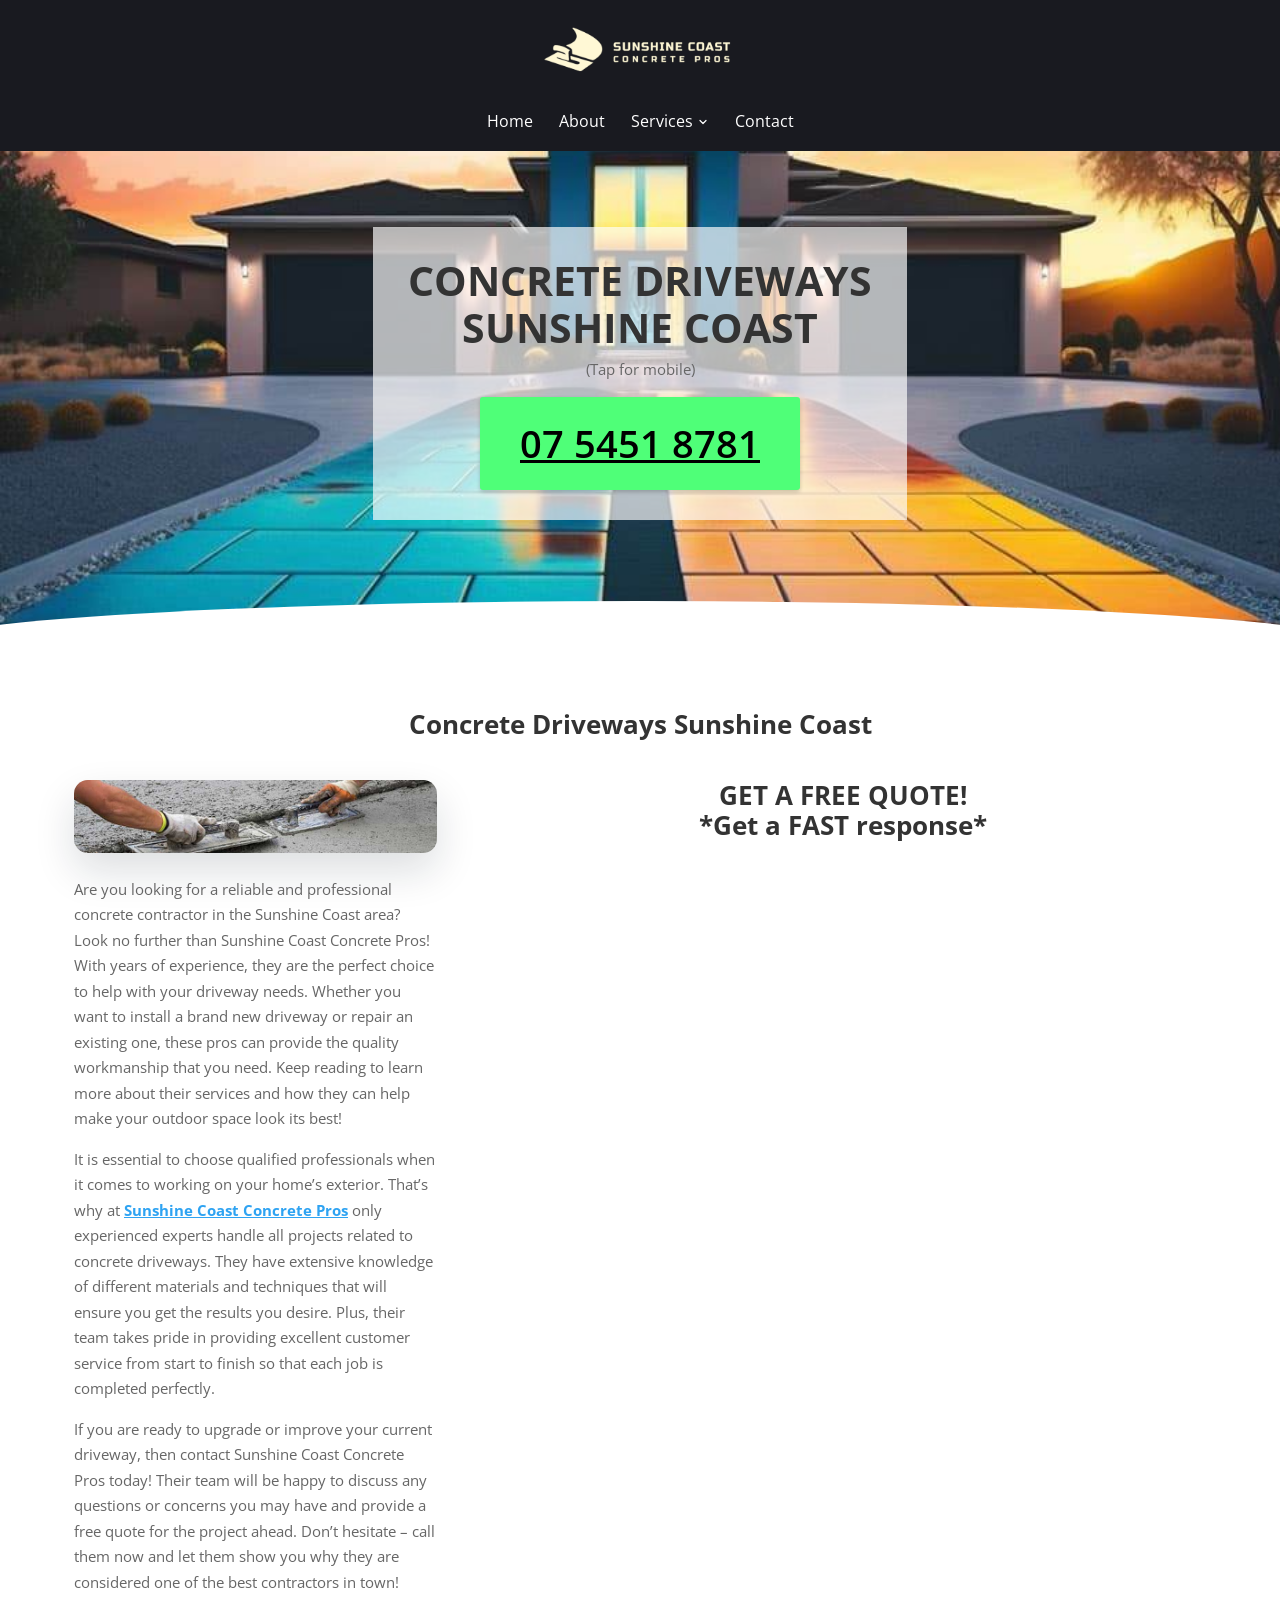
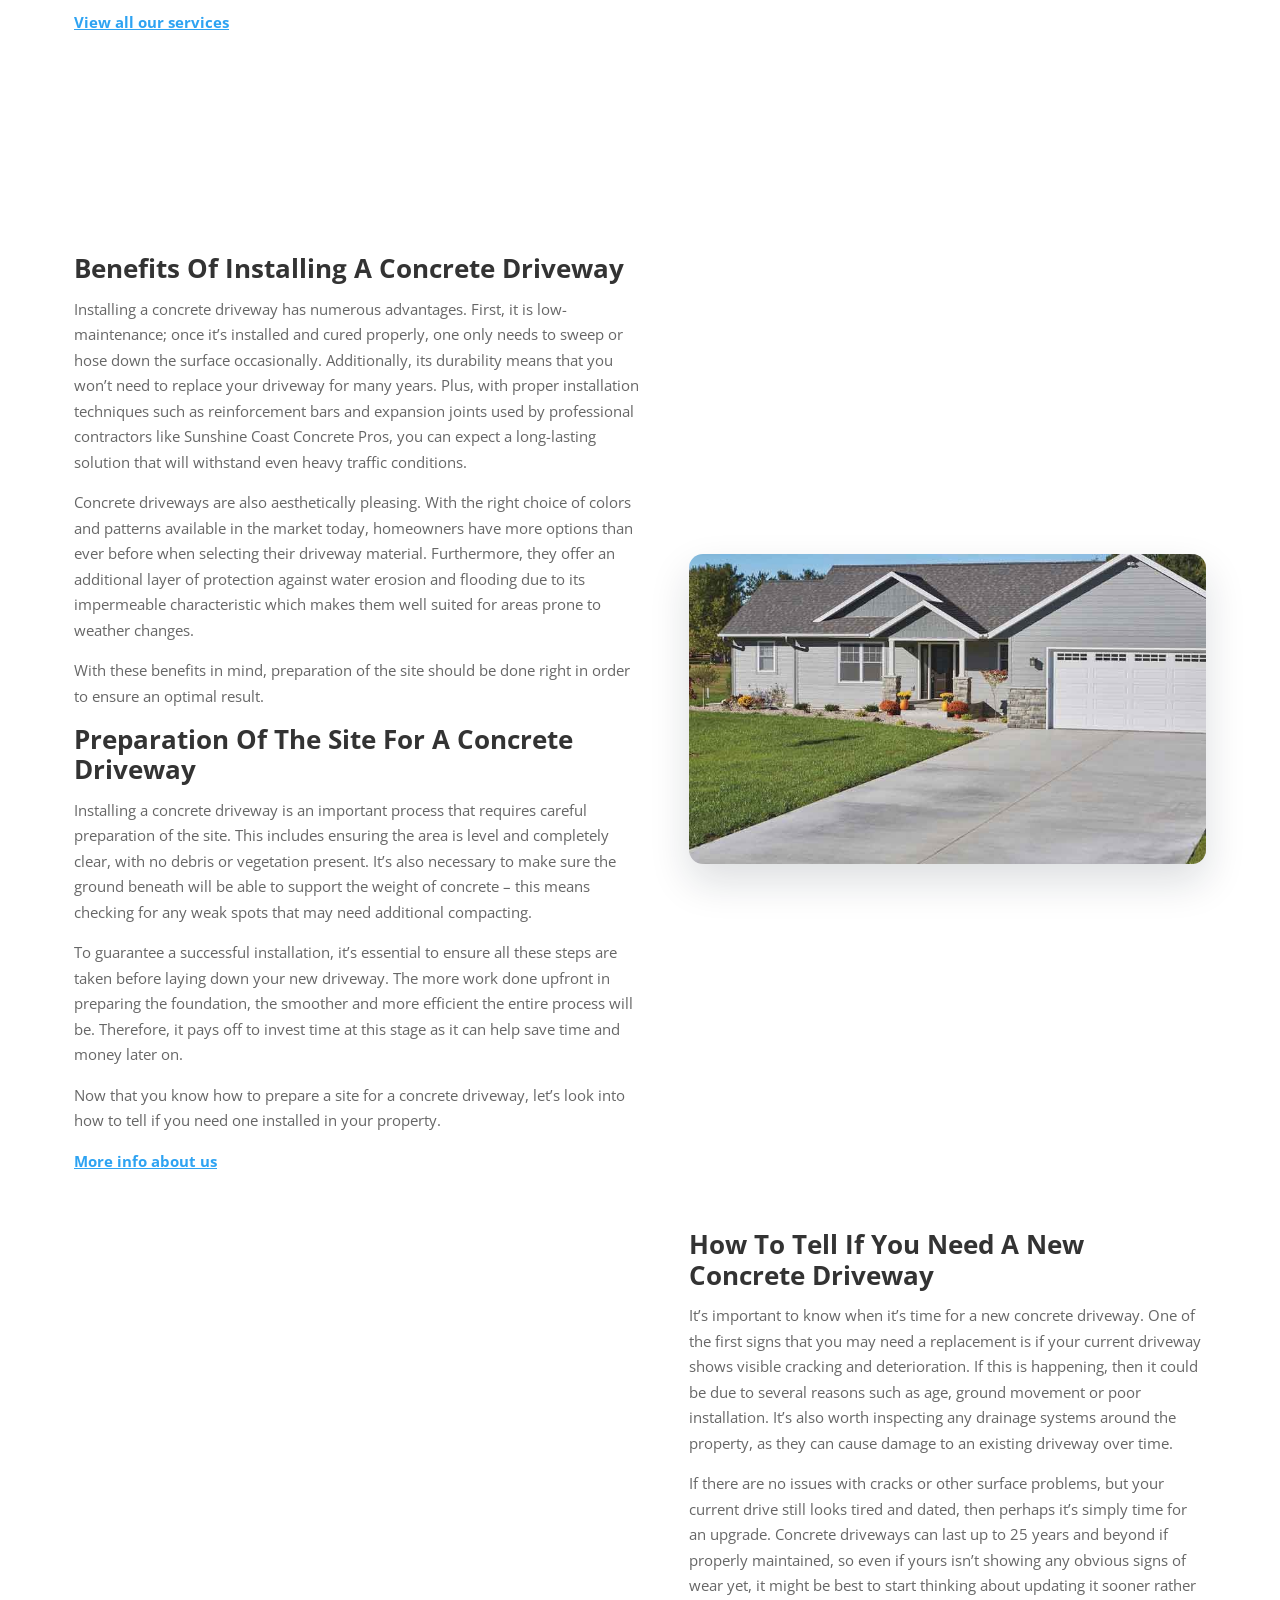
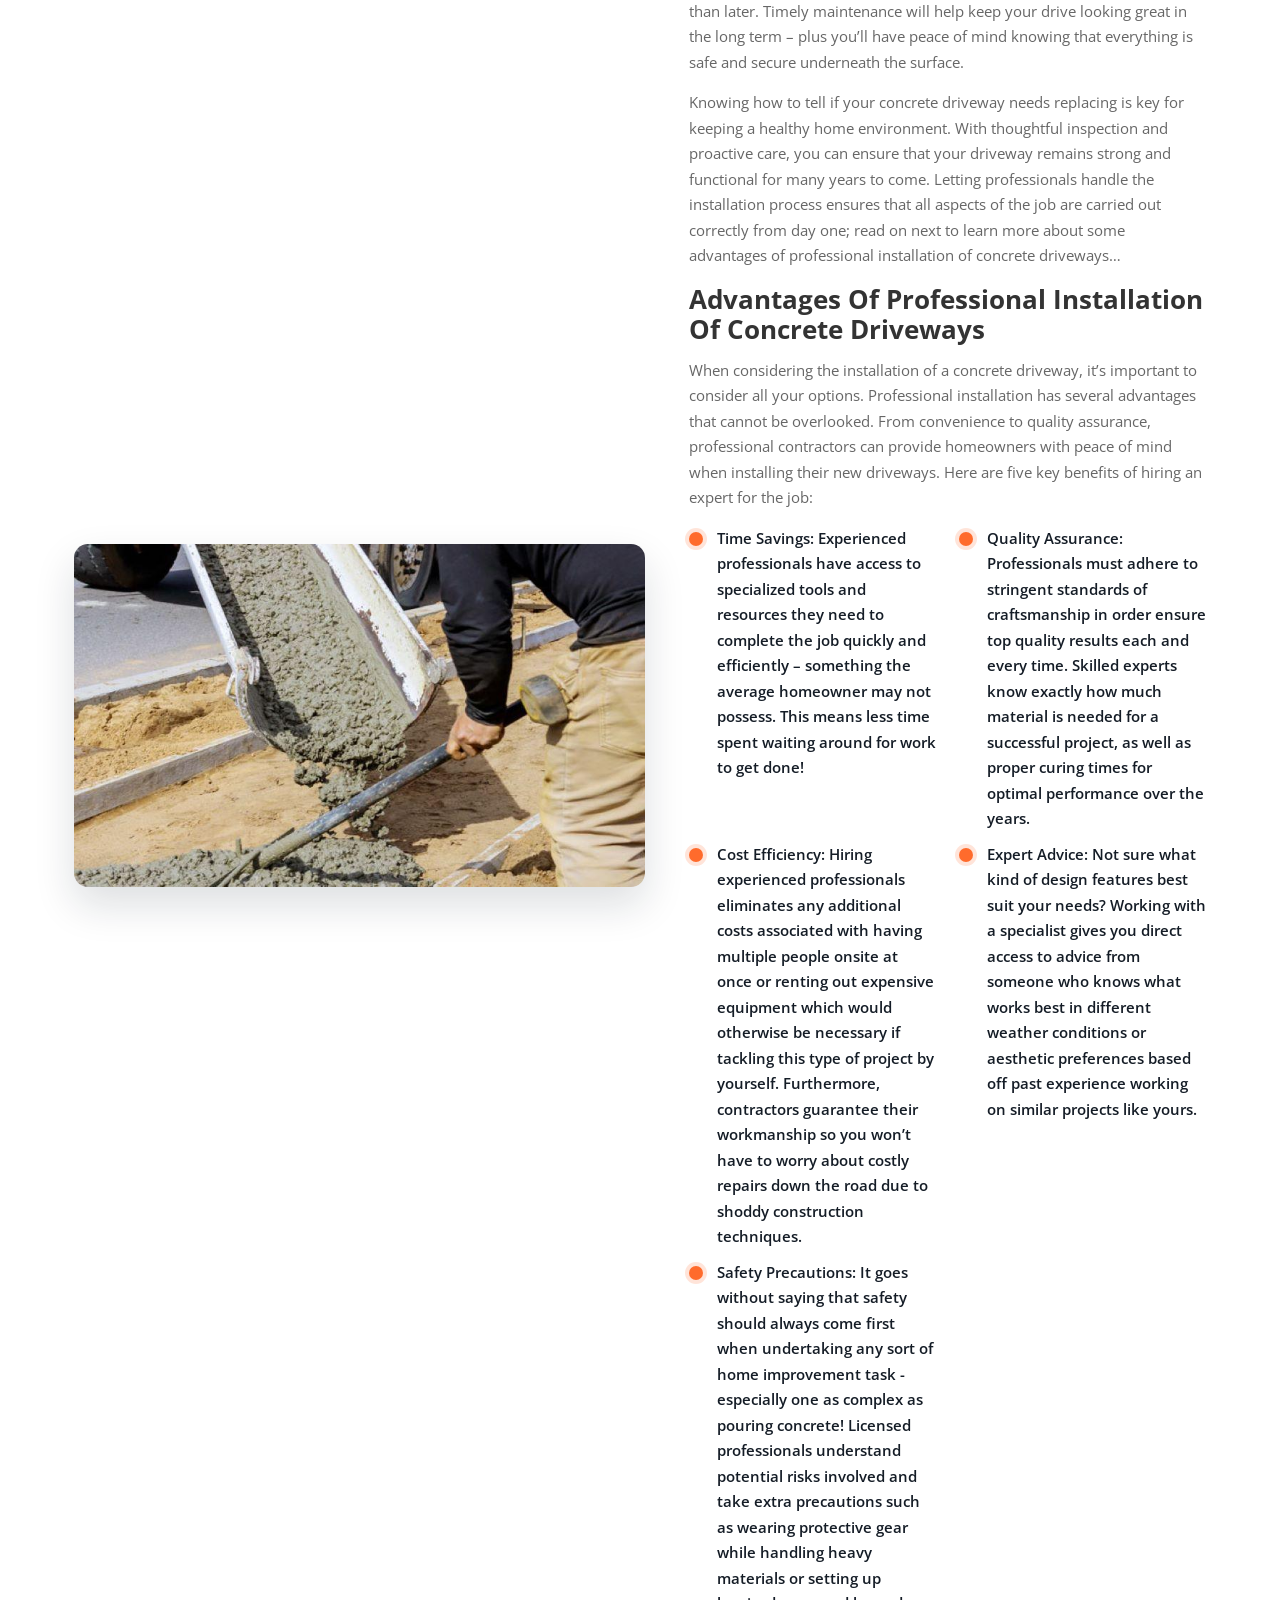
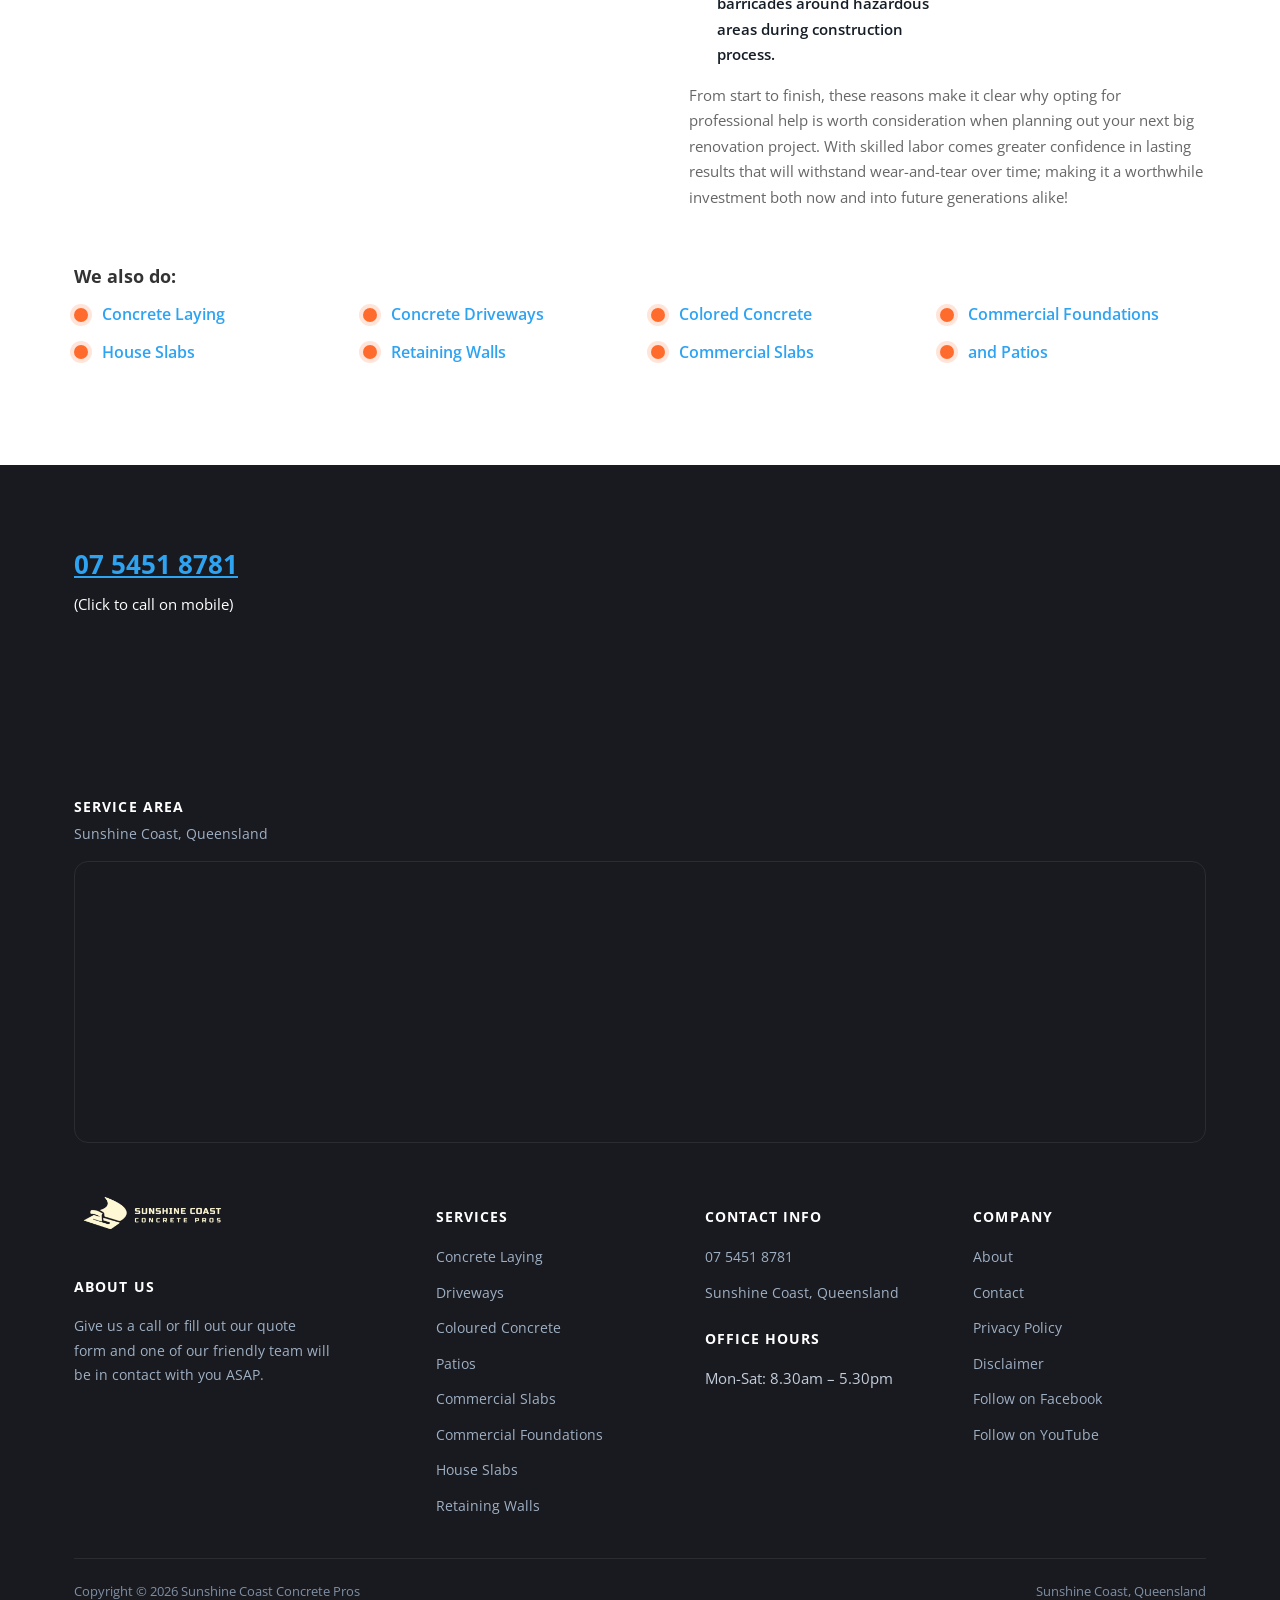
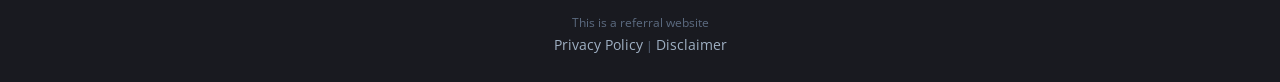
<file: concrete-driveways-sunshine-coast/index.html>
<!doctype html>
<html lang="en-AU">
<head>
<!-- Google tag (gtag.js) -->
<script async src="https://www.googletagmanager.com/gtag/js?id=AW-11030760791"></script>
<script>
  window.dataLayer = window.dataLayer || [];
  function gtag(){dataLayer.push(arguments);}
  gtag('js', new Date());
  gtag('config', 'AW-11030760791');
</script>
<meta charset="UTF-8">
<meta name="viewport" content="width=device-width, initial-scale=1.0">
<link rel="icon" href="/favicon-32.png" sizes="32x32" type="image/png">
<link rel="icon" href="/favicon-192.png" sizes="192x192" type="image/png">
<link rel="apple-touch-icon" href="/apple-touch-icon.png">
<title>Concrete Driveways Sunshine Coast - Sunshine Coast Concrete Pros</title>
<meta name="description" content="Concrete driveways on the Sunshine Coast are a durable and low-maintenance option for enhancing the curb appeal of your home.">
<meta name="robots" content="follow, index, max-snippet:-1, max-video-preview:-1, max-image-preview:large">
<link rel="canonical" href="https://sunshinecoastconcrete.com.au/concrete-driveways-sunshine-coast/">
<meta property="og:locale" content="en_US">
<meta property="og:type" content="article">
<meta property="og:title" content="Concrete Driveways Sunshine Coast - Sunshine Coast Concrete Pros">
<meta property="og:description" content="Concrete driveways on the Sunshine Coast are a durable and low-maintenance option for enhancing the curb appeal of your home.">
<meta property="og:url" content="https://sunshinecoastconcrete.com.au/concrete-driveways-sunshine-coast/">
<meta property="og:site_name" content="Sunshine Coast Concrete Pros">
<meta property="og:image" content="https://sunshinecoastconcrete.com.au/images/social-Sunshinecoast-Concrete.jpg">
<meta property="og:image:secure_url" content="https://sunshinecoastconcrete.com.au/images/social-Sunshinecoast-Concrete.jpg">
<meta property="og:image:width" content="1200">
<meta property="og:image:height" content="630">
<meta property="og:image:alt" content="sunshine coast concrete logo - queensland best concrete contractor for driveways">
<meta property="og:image:type" content="image/jpeg">
<meta name="twitter:card" content="summary_large_image">
<meta name="twitter:title" content="Concrete Driveways Sunshine Coast - Sunshine Coast Concrete Pros">
<meta name="twitter:description" content="Concrete driveways on the Sunshine Coast are a durable and low-maintenance option for enhancing the curb appeal of your home.">
<meta name="twitter:image" content="https://sunshinecoastconcrete.com.au/images/social-Sunshinecoast-Concrete.jpg">
<meta name="twitter:label1" content="Time to read">
<meta name="twitter:data1" content="10 minutes">
<script type="application/ld+json">{"@context": "https://schema.org", "@graph": [{"@type": "Place", "@id": "https://sunshinecoastconcrete.com.au/#place", "address": {"@type": "PostalAddress", "streetAddress": "11 Vine Forest Circuit", "addressLocality": "Palmwoods", "addressRegion": "Sunshine Coast", "postalCode": "4555", "addressCountry": "Australia"}}, {"@type": ["LocalBusiness", "Organization"], "@id": "https://sunshinecoastconcrete.com.au/#organization", "name": "Sunshine Coast Concrete", "url": "https://sunshinecoastconcrete.com.au", "sameAs": ["https://www.facebook.com/profile.php?id=100089386998641"], "email": "info@sunshinecoastconcrete.com.au", "address": {"@type": "PostalAddress", "streetAddress": "11 Vine Forest Circuit", "addressLocality": "Palmwoods", "addressRegion": "Sunshine Coast", "postalCode": "4555", "addressCountry": "Australia"}, "logo": {"@type": "ImageObject", "@id": "https://sunshinecoastconcrete.com.au/#logo", "url": "https://sunshinecoastconcrete.com.au/images/main-Sunshinecoast-Concrete.jpg", "contentUrl": "https://sunshinecoastconcrete.com.au/images/main-Sunshinecoast-Concrete.jpg", "caption": "Sunshine Coast Concrete Pros", "inLanguage": "en-US", "width": "600", "height": "600"}, "openingHours": ["Monday,Tuesday,Wednesday,Thursday,Friday,Saturday,Sunday 09:00-17:00"], "location": {"@id": "https://sunshinecoastconcrete.com.au/#place"}, "image": {"@id": "https://sunshinecoastconcrete.com.au/#logo"}, "telephone": "+61-7-5451-8781"}, {"@type": "WebSite", "@id": "https://sunshinecoastconcrete.com.au/#website", "url": "https://sunshinecoastconcrete.com.au", "name": "Sunshine Coast Concrete Pros", "alternateName": "Concrete Driveways Sunshine Coast", "publisher": {"@id": "https://sunshinecoastconcrete.com.au/#organization"}, "inLanguage": "en-US"}, {"@type": "ImageObject", "@id": "https://sunshinecoastconcrete.com.au/images/social-Sunshinecoast-Concrete.jpg", "url": "https://sunshinecoastconcrete.com.au/images/social-Sunshinecoast-Concrete.jpg", "width": "1200", "height": "630", "caption": "sunshine coast concrete logo - queensland best concrete contractor for driveways", "inLanguage": "en-US"}, {"@type": "BreadcrumbList", "@id": "https://sunshinecoastconcrete.com.au/concrete-driveways-sunshine-coast/#breadcrumb", "itemListElement": [{"@type": "ListItem", "position": "1", "item": {"@id": "https://sunshinecoastconcrete.com.au", "name": "Home"}}, {"@type": "ListItem", "position": "2", "item": {"@id": "https://sunshinecoastconcrete.com.au/concrete-driveways-sunshine-coast/", "name": "Concrete Driveways Sunshine Coast"}}]}, {"@type": "WebPage", "@id": "https://sunshinecoastconcrete.com.au/concrete-driveways-sunshine-coast/#webpage", "url": "https://sunshinecoastconcrete.com.au/concrete-driveways-sunshine-coast/", "name": "Concrete Driveways Sunshine Coast - Sunshine Coast Concrete Pros", "datePublished": "2023-01-18T14:57:12+00:00", "dateModified": "2023-01-25T21:29:20+00:00", "isPartOf": {"@id": "https://sunshinecoastconcrete.com.au/#website"}, "primaryImageOfPage": {"@id": "https://sunshinecoastconcrete.com.au/images/social-Sunshinecoast-Concrete.jpg"}, "inLanguage": "en-US", "breadcrumb": {"@id": "https://sunshinecoastconcrete.com.au/concrete-driveways-sunshine-coast/#breadcrumb"}}, {"@type": "Person", "@id": "https://sunshinecoastconcrete.com.au/author/evieasisgmail-com/", "name": "evieasis@gmail.com", "url": "https://sunshinecoastconcrete.com.au/author/evieasisgmail-com/", "image": {"@type": "ImageObject", "@id": "https://secure.gravatar.com/avatar/92213e370034fc313c7048b14f206450e8dcbee5a833da66265584fc12e60af4?s=96&amp;d=mm&amp;r=g", "url": "https://secure.gravatar.com/avatar/92213e370034fc313c7048b14f206450e8dcbee5a833da66265584fc12e60af4?s=96&amp;d=mm&amp;r=g", "caption": "evieasis@gmail.com", "inLanguage": "en-US"}, "worksFor": {"@id": "https://sunshinecoastconcrete.com.au/#organization"}}, {"@type": "Article", "headline": "Concrete Driveways Sunshine Coast - Sunshine Coast Concrete Pros", "keywords": "Concrete Driveways Sunshine Coast", "datePublished": "2023-01-18T14:57:12+00:00", "dateModified": "2023-01-25T21:29:20+00:00", "author": {"@id": "https://sunshinecoastconcrete.com.au/author/evieasisgmail-com/", "name": "evieasis@gmail.com"}, "publisher": {"@id": "https://sunshinecoastconcrete.com.au/#organization"}, "description": "Concrete driveways on the Sunshine Coast are a durable and low-maintenance option for enhancing the curb appeal of your home.", "name": "Concrete Driveways Sunshine Coast - Sunshine Coast Concrete Pros", "@id": "https://sunshinecoastconcrete.com.au/concrete-driveways-sunshine-coast/#richSnippet", "isPartOf": {"@id": "https://sunshinecoastconcrete.com.au/concrete-driveways-sunshine-coast/#webpage"}, "image": {"@id": "https://sunshinecoastconcrete.com.au/images/social-Sunshinecoast-Concrete.jpg"}, "inLanguage": "en-US", "mainEntityOfPage": {"@id": "https://sunshinecoastconcrete.com.au/concrete-driveways-sunshine-coast/#webpage"}}]}</script>
<script type="application/ld+json">{"@context": "https://schema.org", "@type": "LocalBusiness", "name": "Sunshine Coast Concrete Pros", "image": "https://sunshinecoastconcrete.com.au/images/Sunshine-Coast-Concrete-Logo.png", "@id": "", "url": "https://sunshinecoastconcrete.com.au/", "telephone": "07 5451 8781", "address": {"@type": "PostalAddress", "streetAddress": "", "addressLocality": "Sunshine Coast", "addressRegion": "QLD", "postalCode": "", "addressCountry": "AU"}, "openingHoursSpecification": {"@type": "OpeningHoursSpecification", "dayOfWeek": ["Monday", "Tuesday", "Wednesday", "Thursday", "Friday", "Saturday", "Sunday"], "opens": "00:00", "closes": "23:59"}, "sameAs": ["https://www.facebook.com/profile.php?id=100089386998641", "https://www.youtube.com/channel/UCxRtXw0MO_9Wl3wYZWt5L2w"]}</script>
<script type="application/ld+json">{"@context": "https://schema.org", "@type": "BreadcrumbList", "itemListElement": [{"@type": "ListItem", "position": 1, "name": "Home", "item": "https://sunshinecoastconcrete.com.au/"}, {"@type": "ListItem", "position": 2, "name": "Driveways", "item": "https://sunshinecoastconcrete.com.au/concrete-driveways-sunshine-coast/"}]}</script>
<script type="application/ld+json">{"@context": "https://schema.org", "@type": "Service", "serviceType": "Driveways", "name": "Driveways", "provider": {"@type": "LocalBusiness", "name": "Sunshine Coast Concrete Pros", "telephone": "+61754518781"}, "areaServed": {"@type": "AdministrativeArea", "name": "Sunshine Coast, Queensland"}, "url": "https://sunshinecoastconcrete.com.au/concrete-driveways-sunshine-coast/"}</script>
<link rel="preconnect" href="https://fonts.googleapis.com">
<link rel="preconnect" href="https://fonts.gstatic.com" crossorigin>
<link rel="preload" as="style" href="https://fonts.googleapis.com/css2?family=Open+Sans:wght@400;600;700;800&display=swap" onload="this.onload=null;this.rel='stylesheet'">
<noscript><link rel="stylesheet" href="https://fonts.googleapis.com/css2?family=Open+Sans:wght@400;600;700;800&display=swap"></noscript>
<link rel="stylesheet" href="/css/style.css">
<style id="mnfix">.mobile-menu.open{max-height:calc(100vh - 150px);max-height:calc(100dvh - 150px);overflow-y:auto;-webkit-overflow-scrolling:touch;overscroll-behavior:contain}.mobile-menu.msub-ready .mobile-submenu{display:none}.mobile-menu.msub-ready .mobile-submenu.open{display:flex}.mobile-menu a.msub-parent{display:flex;justify-content:space-between;align-items:center}.mobile-menu a.msub-parent::after{content:"";width:8px;height:8px;border-right:2px solid currentColor;border-bottom:2px solid currentColor;transform:rotate(45deg);margin-right:6px;transition:transform .2s}.mobile-menu a.msub-parent[aria-expanded=true]::after{transform:rotate(-135deg)}</style></head>
<body class="">

<header class="classic">
  <div class="c-head wrap">
    <a href="/" class="brand"><img src="/images/Sunshine-yConcrete-long.png" alt="Sunshine Coast Concrete Pros" width="1200" height="417"></a>
    <nav class="links"><a href="/">Home</a><a href="/about/">About</a><div class="nav-item"><a href="/services/">Services <svg viewBox="0 0 24 24" fill="none" stroke-width="2.4" stroke-linecap="round" stroke-linejoin="round"><path d="m6 9 6 6 6-6"/></svg></a><div class="nav-dropdown"><a href="/concrete-laying-sunshine-coast/">Concrete Laying</a><a href="/concrete-driveways-sunshine-coast/">Driveways</a><a href="/colored-concrete-sunshine-coast/">Coloured Concrete</a><a href="/patios-sunshine-coast/">Patios</a><a href="/commercial-slabs/">Commercial Slabs</a><a href="/commercial-foundations/">Commercial Foundations</a><a href="/house-slabs-sunshine-coast/">House Slabs</a><a href="/retaining-walls-sunshine-coast/">Retaining Walls</a></div></div><a href="/contact/">Contact</a></nav>
    <button type="button" class="hamburger-btn" id="hamburgerBtn" aria-label="Open menu" aria-expanded="false"><svg viewBox="0 0 24 24" fill="none" stroke="#fff" stroke-width="2.4" stroke-linecap="round" stroke-linejoin="round"><path d="M4 7h16M4 12h16M4 17h16"/></svg></button>
  </div>
  <div class="mobile-menu" id="mobileMenu"><a href="/">Home</a><a href="/about/">About</a><a href="/services/">Services</a><div class="mobile-submenu"><a href="/concrete-laying-sunshine-coast/">Concrete Laying</a><a href="/concrete-driveways-sunshine-coast/">Driveways</a><a href="/colored-concrete-sunshine-coast/">Coloured Concrete</a><a href="/patios-sunshine-coast/">Patios</a><a href="/commercial-slabs/">Commercial Slabs</a><a href="/commercial-foundations/">Commercial Foundations</a><a href="/house-slabs-sunshine-coast/">House Slabs</a><a href="/retaining-walls-sunshine-coast/">Retaining Walls</a></div><a href="/contact/">Contact</a><a href="tel:0754518781" class="mobile-menu-phone">Call 07 5451 8781</a></div>
</header>
<main>
<section class="hero-c" id="top"><div class="hero-c-box"><div class="row"><div class="text"><h1>CONCRETE DRIVEWAYS SUNSHINE COAST</h1></div><div class="text"><p>(Tap for mobile)</p></div><p class="btn-wrap"><a class="btn btn-primary" href="tel:0754518781">07 5451 8781</a></p></div></div></section>
<section class=""><div class="wrap"><div class="row"><div class="text">

<h2>Concrete Driveways Sunshine Coast</h2>

</div></div><div class="row cols cols-2 formrow"><div class="col"><div class="figure"><img src="/images/sunshine-coast-concrete-pros-driveway-0.jpg" alt="Concrete Service in Concrete Driveways Sunshine Coast" width="800" height="162" loading="lazy" decoding="async"></div><div class="text"><p>Are you looking for a reliable and professional concrete contractor in the Sunshine Coast area? Look no further than Sunshine Coast Concrete Pros! With years of experience, they are the perfect choice to help with your driveway needs. Whether you want to install a brand new driveway or repair an existing one, these pros can provide the quality workmanship that you need. Keep reading to learn more about their services and how they can help make your outdoor space look its best!</p>
<p>It is essential to choose qualified professionals when it comes to working on your home’s exterior. That’s why at <a href="/">Sunshine Coast Concrete Pros</a> only experienced experts handle all projects related to concrete driveways. They have extensive knowledge of different materials and techniques that will ensure you get the results you desire. Plus, their team takes pride in providing excellent customer service from start to finish so that each job is completed perfectly.</p>
<p>If you are ready to upgrade or improve your current driveway, then contact Sunshine Coast Concrete Pros today! Their team will be happy to discuss any questions or concerns you may have and provide a free quote for the project ahead. Don’t hesitate – call them now and let them show you why they are considered one of the best contractors in town!</p>
<p><a href="/services/">View all our services</a></p>
</div></div><div class="col"><div class="text"><h2><strong>GET A FREE QUOTE!<br>​</strong><strong>*Get a FAST response*</strong></h2></div><div class="form-card"><iframe src="https://api.leadconnectorhq.com/widget/form/OkfPRn7xfcWkNmXykciI" style="width:100%;height:100%;min-height:824px;border:none;border-radius:14px" id="inline-OkfPRn7xfcWkNmXykciI" data-layout="{'id':'INLINE'}" data-trigger-type="alwaysShow" data-trigger-value="" data-activation-type="alwaysActivated" data-activation-value="" data-deactivation-type="neverDeactivate" data-deactivation-value="" data-form-name="Concrete" data-height="824" data-layout-iframe-id="inline-OkfPRn7xfcWkNmXykciI" data-form-id="OkfPRn7xfcWkNmXykciI" data-cookie-consent="true" data-cookie-consent-provider="auto" title="Concrete"></iframe></div></div></div></div></section>
<section class=""><div class="wrap"><div class="row cols cols-2"><div class="col"><div class="text"><h2>Benefits Of Installing A Concrete Driveway</h2>
<p>Installing a concrete driveway has numerous advantages. First, it is low-maintenance; once it’s installed and cured properly, one only needs to sweep or hose down the surface occasionally. Additionally, its durability means that you won’t need to replace your driveway for many years. Plus, with proper installation techniques such as reinforcement bars and expansion joints used by professional contractors like Sunshine Coast Concrete Pros, you can expect a long-lasting solution that will withstand even heavy traffic conditions.</p>
<p>Concrete driveways are also aesthetically pleasing. With the right choice of colors and patterns available in the market today, homeowners have more options than ever before when selecting their driveway material. Furthermore, they offer an additional layer of protection against water erosion and flooding due to its impermeable characteristic which makes them well suited for areas prone to weather changes.</p>
<p>With these benefits in mind, preparation of the site should be done right in order to ensure an optimal result.</p>
<h2>Preparation Of The Site For A Concrete Driveway</h2>
<p>Installing a concrete driveway is an important process that requires careful preparation of the site. This includes ensuring the area is level and completely clear, with no debris or vegetation present. It’s also necessary to make sure the ground beneath will be able to support the weight of concrete – this means checking for any weak spots that may need additional compacting.</p>
<p>To guarantee a successful installation, it’s essential to ensure all these steps are taken before laying down your new driveway. The more work done upfront in preparing the foundation, the smoother and more efficient the entire process will be. Therefore, it pays off to invest time at this stage as it can help save time and money later on.</p>
<p>Now that you know how to prepare a site for a concrete driveway, let’s look into how to tell if you need one installed in your property.</p>
<p><a href="/about/">More info about us</a></p>
</div></div><div class="col"><div class="figure"><img src="/images/sunshine-coast-concrete-pros-d3.jpg" alt="New Driveway From Construction  Service Company in Sunshine Coast" width="800" height="480" loading="lazy" decoding="async"></div></div></div><div class="row cols cols-2"><div class="col"><div class="figure"><img src="/images/sunshine-coast-concrete-pros-driveway-1-1.jpg" alt="Servicing Concrete Pouring in Latimer - Concrete Driveways Sunshine Coast" width="800" height="480" loading="lazy" decoding="async"></div></div><div class="col"><div class="text"><h2>How To Tell If You Need A New Concrete Driveway</h2>
<p>It’s important to know when it’s time for a new concrete driveway. One of the first signs that you may need a replacement is if your current driveway shows visible cracking and deterioration. If this is happening, then it could be due to several reasons such as age, ground movement or poor installation. It’s also worth inspecting any drainage systems around the property, as they can cause damage to an existing driveway over time.</p>
<p>If there are no issues with cracks or other surface problems, but your current drive still looks tired and dated, then perhaps it’s simply time for an upgrade. Concrete driveways can last up to 25 years and beyond if properly maintained, so even if yours isn’t showing any obvious signs of wear yet, it might be best to start thinking about updating it sooner rather than later. Timely maintenance will help keep your drive looking great in the long term – plus you’ll have peace of mind knowing that everything is safe and secure underneath the surface.</p>
<p>Knowing how to tell if your concrete driveway needs replacing is key for keeping a healthy home environment. With thoughtful inspection and proactive care, you can ensure that your driveway remains strong and functional for many years to come. Letting professionals handle the installation process ensures that all aspects of the job are carried out correctly from day one; read on next to learn more about some advantages of professional installation of concrete driveways…</p>
<h2>Advantages Of Professional Installation Of Concrete Driveways</h2>
<p>When considering the installation of a concrete driveway, it’s important to consider all your options. Professional installation has several advantages that cannot be overlooked. From convenience to quality assurance, professional contractors can provide homeowners with peace of mind when installing their new driveways. Here are five key benefits of hiring an expert for the job:</p>
<ul>
<li>Time Savings: Experienced professionals have access to specialized tools and resources they need to complete the job quickly and efficiently – something the average homeowner may not possess. This means less time spent waiting around for work to get done!</li>
<li>Quality Assurance: Professionals must adhere to stringent standards of craftsmanship in order ensure top quality results each and every time. Skilled experts know exactly how much material is needed for a successful project, as well as proper curing times for optimal performance over the years.</li>
<li>Cost Efficiency: Hiring experienced professionals eliminates any additional costs associated with having multiple people onsite at once or renting out expensive equipment which would otherwise be necessary if tackling this type of project by yourself. Furthermore, contractors guarantee their workmanship so you won’t have to worry about costly repairs down the road due to shoddy construction techniques.</li>
<li>Expert Advice: Not sure what kind of design features best suit your needs? Working with a specialist gives you direct access to advice from someone who knows what works best in different weather conditions or aesthetic preferences based off past experience working on similar projects like yours.</li>
<li>Safety Precautions: It goes without saying that safety should always come first when undertaking any sort of home improvement task -especially one as complex as pouring concrete! Licensed professionals understand potential risks involved and take extra precautions such as wearing protective gear while handling heavy materials or setting up barricades around hazardous areas during construction process.</li>
</ul>
<p>From start to finish, these reasons make it clear why opting for professional help is worth consideration when planning out your next big renovation project. With skilled labor comes greater confidence in lasting results that will withstand wear-and-tear over time; making it a worthwhile investment both now and into future generations alike!</p></div></div></div><div class="row"><div class="text"><h3>We also do:</h3>

<ul>
<li>
<h4><a href="/concrete-laying-sunshine-coast/">Concrete Laying</a></h4>
</li>
<li>
<h4><a href="/concrete-driveways-sunshine-coast/">Concrete Driveways</a></h4>
</li>
<li>
<h4><a href="/colored-concrete-sunshine-coast/">Colored Concrete</a></h4>
</li>
<li>
<h4><a href="/commercial-foundations/">Commercial Foundations</a></h4>
</li>
<li>
<h4><a href="/house-slabs-sunshine-coast/">House Slabs</a></h4>
</li>
<li>
<h4><a href="/retaining-walls-sunshine-coast/">Retaining Walls</a></h4>
</li>
<li>
<h4><a href="/commercial-slabs/">Commercial Slabs</a></h4>
</li>
<li>
<h4><a href="/patios-sunshine-coast/">and Patios</a></h4>
</li>
</ul></div></div></div></section>
<section class="sec-dark"><div class="wrap"><div class="row"><div class="text"><h2><strong><a href="tel:0754518781">07 5451 8781</a></strong></h2>
<p>(Click to call on mobile)</p></div></div></div></section>
</main>
<footer>
  <div class="wrap">
    <div class="footer-map-head"><h4>Service Area</h4><p>Sunshine Coast, Queensland</p></div><div class="footer-map"><iframe src="https://www.google.com/maps/embed?pb=!1m14!1m8!1m3!1d456615.78551416093!2d153.074157!3d-26.606482!3m2!1i1024!2i768!4f13.1!3m3!1m2!1s0x2fd1b5e53f5f8fc7%3A0x6af432c5afefbe0d!2sSunshine%20Coast%20Concrete%20Pros!5e0!3m2!1sen!2snz!4v1678035881967!5m2!1sen!2snz" width="600" height="280" style="border:0" allowfullscreen loading="lazy" referrerpolicy="no-referrer-when-downgrade" title="Sunshine Coast Concrete Pros service area map"></iframe></div>
    <div class="footer-grid "><div class="footer-brand"><a href="/" class="brand"><img src="/images/Sunshine-yConcrete-long.png" alt="Sunshine Coast Concrete Pros" width="1200" height="417" loading="lazy"></a><h4>About us</h4><p>Give us a call or fill out our quote form and one of our friendly team will be in contact with you ASAP.</p></div><div><h4>Services</h4><ul><li><a href="/concrete-laying-sunshine-coast/">Concrete Laying</a></li><li><a href="/concrete-driveways-sunshine-coast/">Driveways</a></li><li><a href="/colored-concrete-sunshine-coast/">Coloured Concrete</a></li><li><a href="/patios-sunshine-coast/">Patios</a></li><li><a href="/commercial-slabs/">Commercial Slabs</a></li><li><a href="/commercial-foundations/">Commercial Foundations</a></li><li><a href="/house-slabs-sunshine-coast/">House Slabs</a></li><li><a href="/retaining-walls-sunshine-coast/">Retaining Walls</a></li></ul></div><div><h4>Contact Info</h4><ul><li><a href="tel:0754518781">07 5451 8781</a></li><li><a href="https://goo.gl/maps/poTHbkWB9ZEFr1628" target="_blank" rel="noopener">Sunshine Coast, Queensland</a></li></ul><h4 style="margin-top:22px;">Office Hours</h4><ul><li>Mon-Sat: 8.30am &ndash; 5.30pm</li></ul></div><div><h4>Company</h4><ul><li><a href="/about/">About</a></li><li><a href="/contact/">Contact</a></li><li><a href="/privacy-policy/">Privacy Policy</a></li><li><a href="/disclaimer/">Disclaimer</a></li><li><a href="https://www.facebook.com/profile.php?id=100089386998641" target="_blank" rel="noopener">Follow on Facebook</a></li><li><a href="https://www.youtube.com/channel/UCxRtXw0MO_9Wl3wYZWt5L2w" target="_blank" rel="noopener">Follow on YouTube</a></li></ul></div></div>
    <div class="footer-bottom"><span>Copyright &copy; 2026 Sunshine Coast Concrete Pros</span><span>Sunshine Coast, Queensland</span></div>
    <div class="footer-disclosure">This is a referral website<br><a href="/privacy-policy/">Privacy Policy</a> | <a href="/disclaimer/">Disclaimer</a></div>
  </div>
</footer>
<script>
(function(){var b=document.getElementById('hamburgerBtn'),m=document.getElementById('mobileMenu');if(!b||!m)return;b.addEventListener('click',function(){var o=m.classList.toggle('open');b.setAttribute('aria-expanded',o?'true':'false');});})();
</script>
<script src="https://link.msgsndr.com/js/form_embed.js" defer></script>
<script id="mnfixjs">(function(){var m=document.getElementById("mobileMenu");if(!m)return;m.querySelectorAll(".mobile-submenu").forEach(function(s){var p=s.previousElementSibling;if(!p||p.tagName!=="A")return;var a=document.createElement("a");a.href=p.getAttribute("href");a.textContent="All "+p.textContent.trim();s.insertBefore(a,s.firstChild);m.classList.add("msub-ready");p.classList.add("msub-parent");p.setAttribute("aria-expanded","false");p.addEventListener("click",function(e){e.preventDefault();var o=s.classList.toggle("open");p.setAttribute("aria-expanded",o?"true":"false")})});var b=document.getElementById("hamburgerBtn");document.addEventListener("pointerdown",function(e){if(!m.classList.contains("open")||m.contains(e.target)||(b&&b.contains(e.target)))return;m.classList.remove("open");if(b)b.setAttribute("aria-expanded","false")})})();</script></body>
</html>
</file>
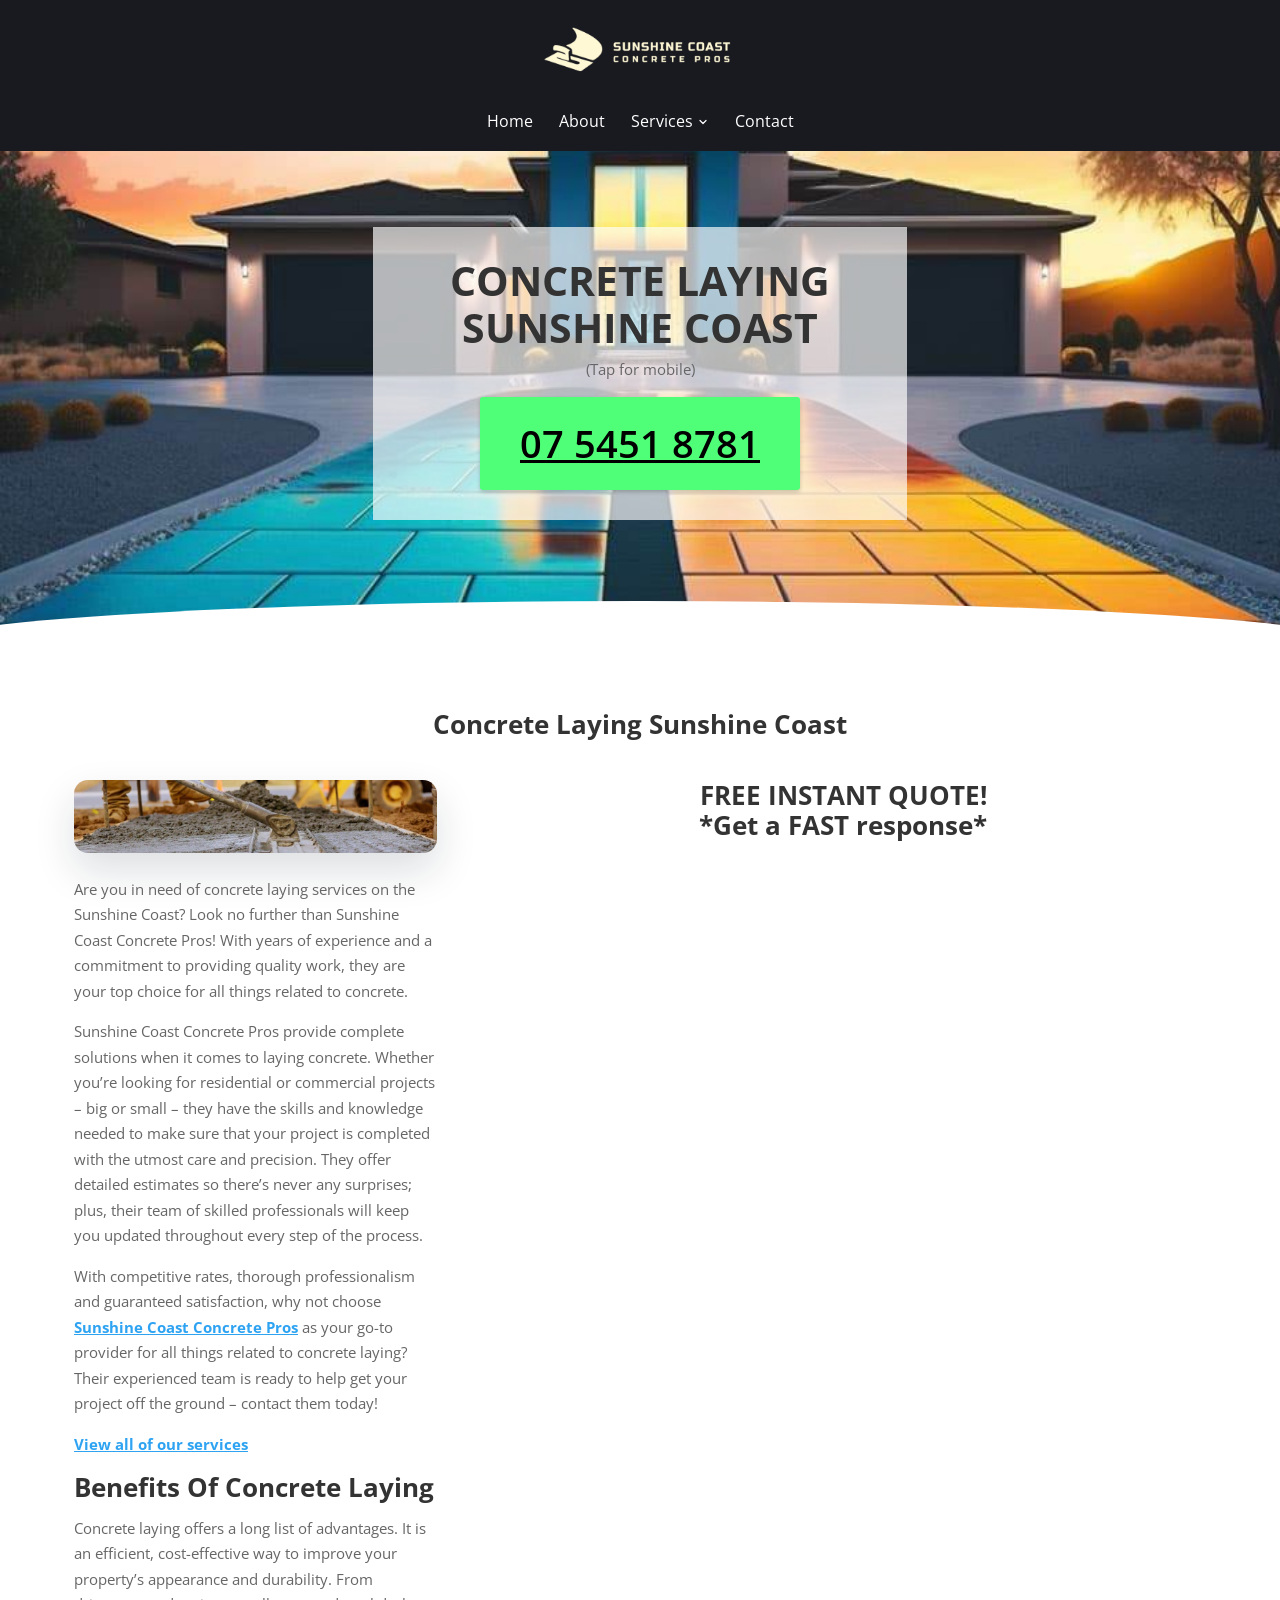
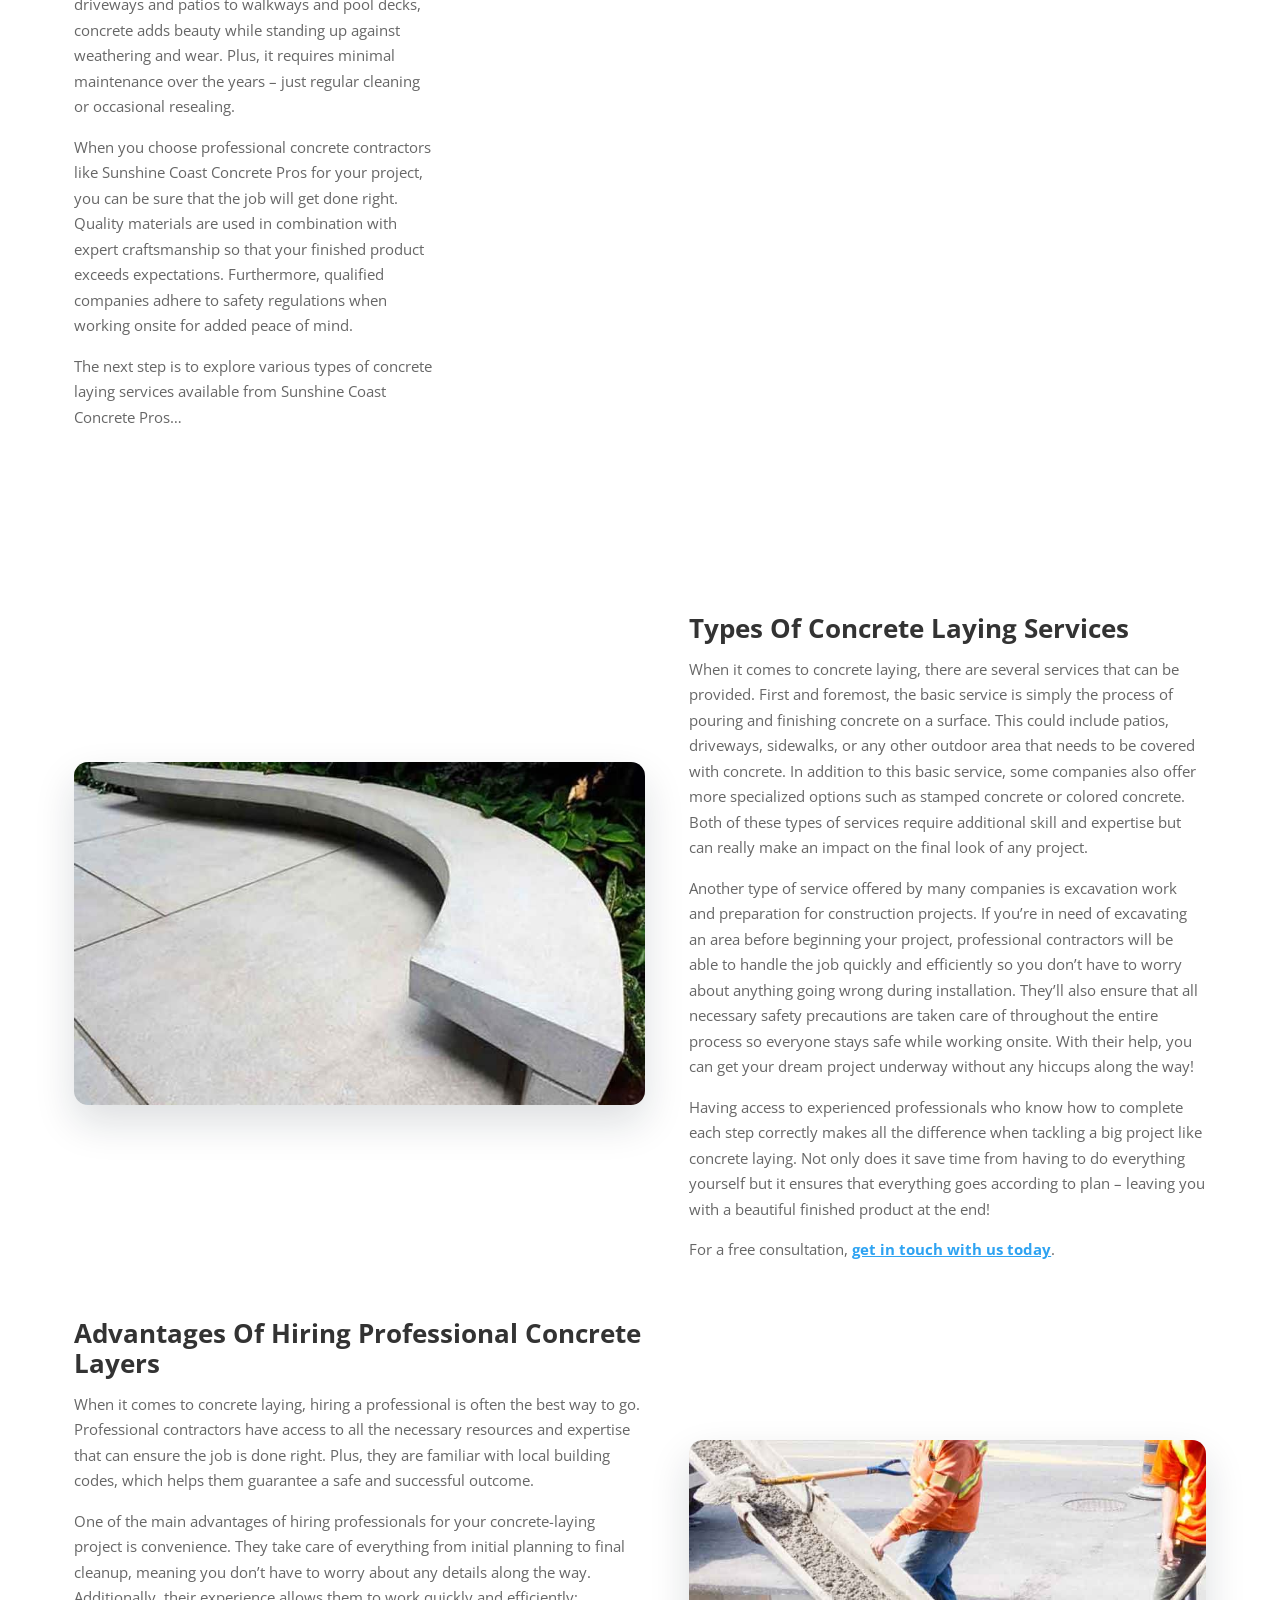
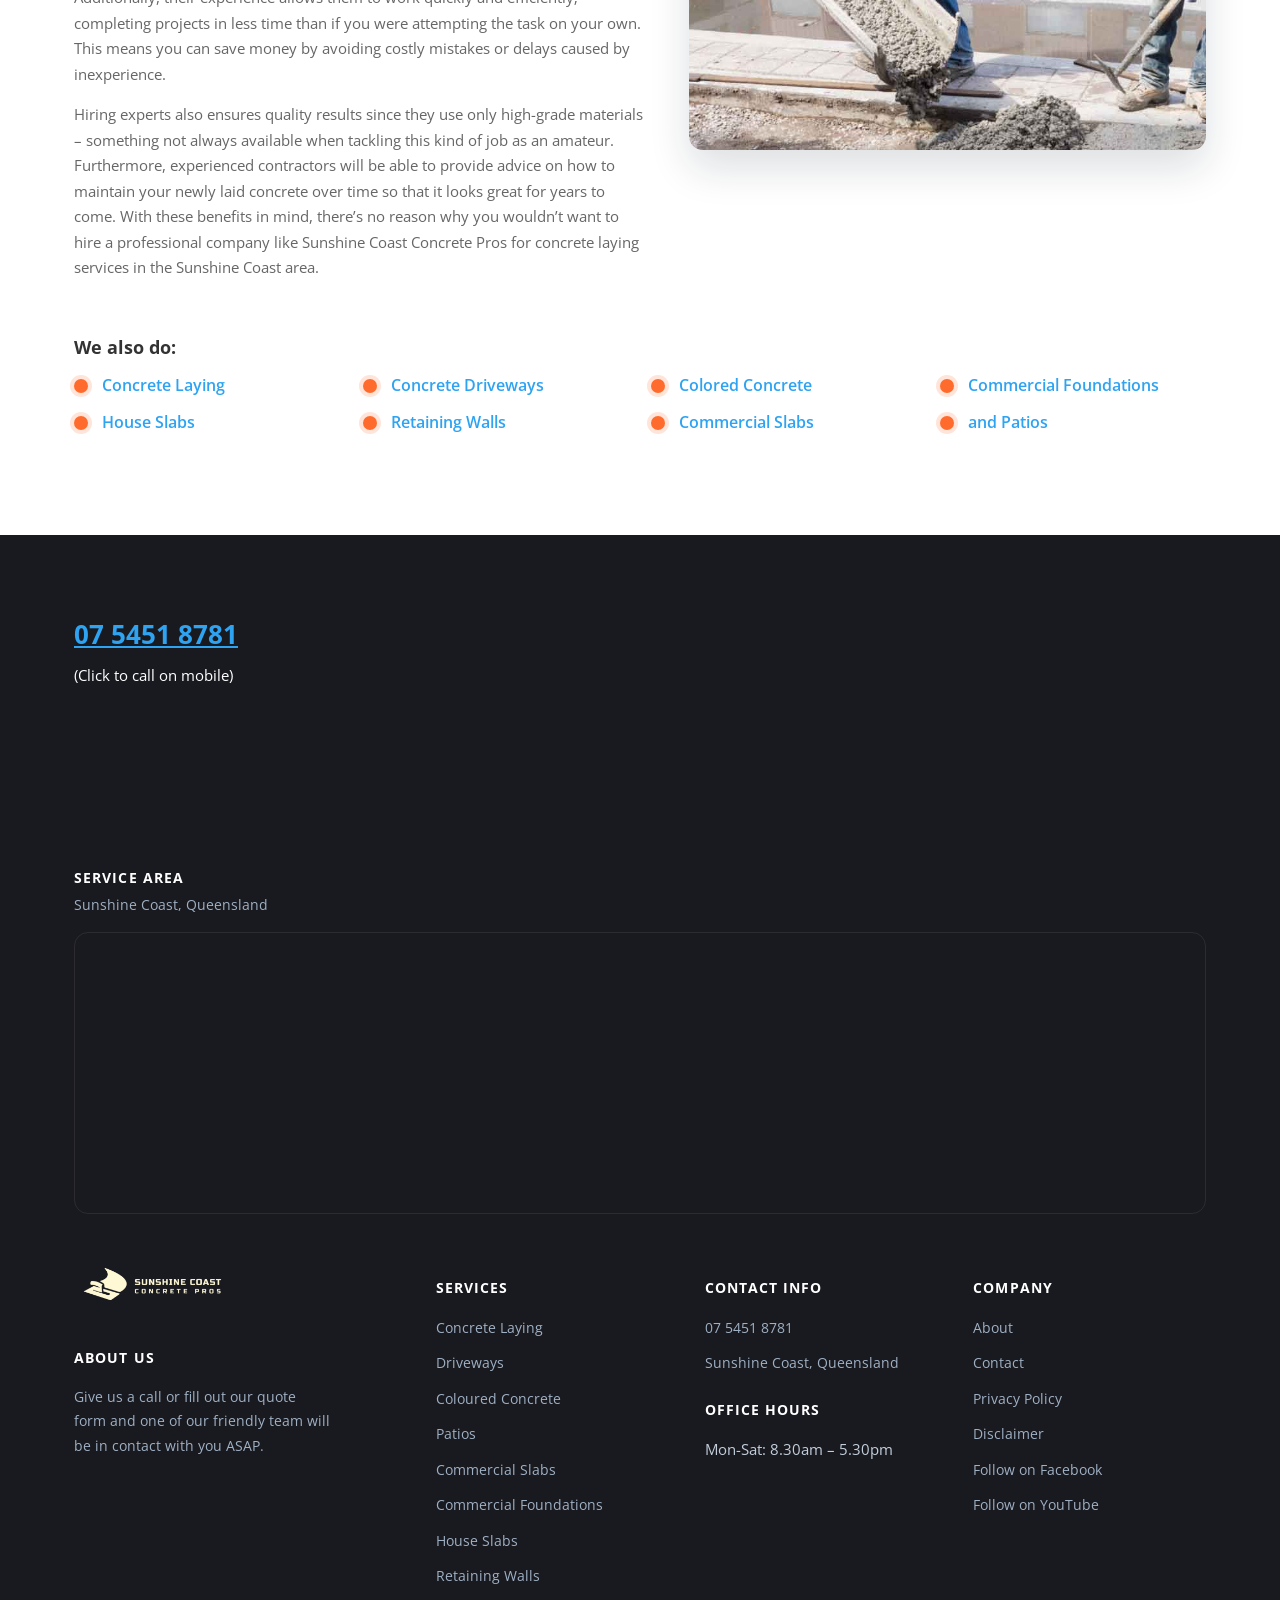
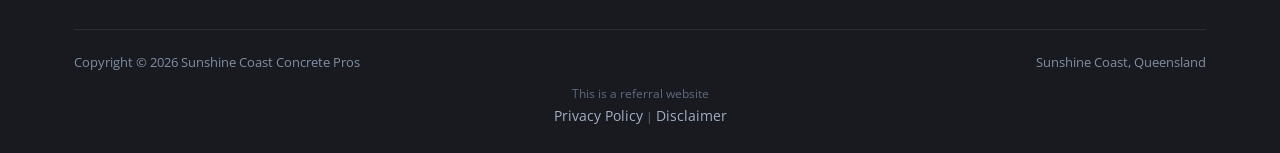
<file: concrete-laying-sunshine-coast/index.html>
<!doctype html>
<html lang="en-AU">
<head>
<!-- Google tag (gtag.js) -->
<script async src="https://www.googletagmanager.com/gtag/js?id=AW-11030760791"></script>
<script>
  window.dataLayer = window.dataLayer || [];
  function gtag(){dataLayer.push(arguments);}
  gtag('js', new Date());
  gtag('config', 'AW-11030760791');
</script>
<meta charset="UTF-8">
<meta name="viewport" content="width=device-width, initial-scale=1.0">
<link rel="icon" href="/favicon-32.png" sizes="32x32" type="image/png">
<link rel="icon" href="/favicon-192.png" sizes="192x192" type="image/png">
<link rel="apple-touch-icon" href="/apple-touch-icon.png">
<title>Concrete Laying Sunshine Coast - Sunshine Coast Concrete Pros</title>
<meta name="description" content="Concrete laying on the Sunshine Coast can improve the functionality and aesthetic of your outdoor spaces, such as driveways, patios, and sidewalks">
<meta name="robots" content="follow, index, max-snippet:-1, max-video-preview:-1, max-image-preview:large">
<link rel="canonical" href="https://sunshinecoastconcrete.com.au/concrete-laying-sunshine-coast/">
<meta property="og:locale" content="en_US">
<meta property="og:type" content="article">
<meta property="og:title" content="Concrete Laying Sunshine Coast - Sunshine Coast Concrete Pros">
<meta property="og:description" content="Concrete laying on the Sunshine Coast can improve the functionality and aesthetic of your outdoor spaces, such as driveways, patios, and sidewalks">
<meta property="og:url" content="https://sunshinecoastconcrete.com.au/concrete-laying-sunshine-coast/">
<meta property="og:site_name" content="Sunshine Coast Concrete Pros">
<meta property="og:image" content="https://sunshinecoastconcrete.com.au/images/social-Sunshinecoast-Concrete.jpg">
<meta property="og:image:secure_url" content="https://sunshinecoastconcrete.com.au/images/social-Sunshinecoast-Concrete.jpg">
<meta property="og:image:width" content="1200">
<meta property="og:image:height" content="630">
<meta property="og:image:alt" content="sunshine coast concrete logo - queensland best concrete contractor for driveways">
<meta property="og:image:type" content="image/jpeg">
<meta name="twitter:card" content="summary_large_image">
<meta name="twitter:title" content="Concrete Laying Sunshine Coast - Sunshine Coast Concrete Pros">
<meta name="twitter:description" content="Concrete laying on the Sunshine Coast can improve the functionality and aesthetic of your outdoor spaces, such as driveways, patios, and sidewalks">
<meta name="twitter:image" content="https://sunshinecoastconcrete.com.au/images/social-Sunshinecoast-Concrete.jpg">
<meta name="twitter:label1" content="Time to read">
<meta name="twitter:data1" content="8 minutes">
<script type="application/ld+json">{"@context": "https://schema.org", "@graph": [{"@type": "Place", "@id": "https://sunshinecoastconcrete.com.au/#place", "address": {"@type": "PostalAddress", "streetAddress": "11 Vine Forest Circuit", "addressLocality": "Palmwoods", "addressRegion": "Sunshine Coast", "postalCode": "4555", "addressCountry": "Australia"}}, {"@type": ["LocalBusiness", "Organization"], "@id": "https://sunshinecoastconcrete.com.au/#organization", "name": "Sunshine Coast Concrete", "url": "https://sunshinecoastconcrete.com.au", "sameAs": ["https://www.facebook.com/profile.php?id=100089386998641"], "email": "info@sunshinecoastconcrete.com.au", "address": {"@type": "PostalAddress", "streetAddress": "11 Vine Forest Circuit", "addressLocality": "Palmwoods", "addressRegion": "Sunshine Coast", "postalCode": "4555", "addressCountry": "Australia"}, "logo": {"@type": "ImageObject", "@id": "https://sunshinecoastconcrete.com.au/#logo", "url": "https://sunshinecoastconcrete.com.au/images/main-Sunshinecoast-Concrete.jpg", "contentUrl": "https://sunshinecoastconcrete.com.au/images/main-Sunshinecoast-Concrete.jpg", "caption": "Sunshine Coast Concrete Pros", "inLanguage": "en-US", "width": "600", "height": "600"}, "openingHours": ["Monday,Tuesday,Wednesday,Thursday,Friday,Saturday,Sunday 09:00-17:00"], "location": {"@id": "https://sunshinecoastconcrete.com.au/#place"}, "image": {"@id": "https://sunshinecoastconcrete.com.au/#logo"}, "telephone": "+61-7-5451-8781"}, {"@type": "WebSite", "@id": "https://sunshinecoastconcrete.com.au/#website", "url": "https://sunshinecoastconcrete.com.au", "name": "Sunshine Coast Concrete Pros", "alternateName": "Concrete Driveways Sunshine Coast", "publisher": {"@id": "https://sunshinecoastconcrete.com.au/#organization"}, "inLanguage": "en-US"}, {"@type": "ImageObject", "@id": "https://sunshinecoastconcrete.com.au/images/social-Sunshinecoast-Concrete.jpg", "url": "https://sunshinecoastconcrete.com.au/images/social-Sunshinecoast-Concrete.jpg", "width": "1200", "height": "630", "caption": "sunshine coast concrete logo - queensland best concrete contractor for driveways", "inLanguage": "en-US"}, {"@type": "BreadcrumbList", "@id": "https://sunshinecoastconcrete.com.au/concrete-laying-sunshine-coast/#breadcrumb", "itemListElement": [{"@type": "ListItem", "position": "1", "item": {"@id": "https://sunshinecoastconcrete.com.au", "name": "Home"}}, {"@type": "ListItem", "position": "2", "item": {"@id": "https://sunshinecoastconcrete.com.au/concrete-laying-sunshine-coast/", "name": "Concrete Laying Sunshine Coast"}}]}, {"@type": "WebPage", "@id": "https://sunshinecoastconcrete.com.au/concrete-laying-sunshine-coast/#webpage", "url": "https://sunshinecoastconcrete.com.au/concrete-laying-sunshine-coast/", "name": "Concrete Laying Sunshine Coast - Sunshine Coast Concrete Pros", "datePublished": "2023-01-18T14:18:06+00:00", "dateModified": "2023-01-25T21:37:46+00:00", "isPartOf": {"@id": "https://sunshinecoastconcrete.com.au/#website"}, "primaryImageOfPage": {"@id": "https://sunshinecoastconcrete.com.au/images/social-Sunshinecoast-Concrete.jpg"}, "inLanguage": "en-US", "breadcrumb": {"@id": "https://sunshinecoastconcrete.com.au/concrete-laying-sunshine-coast/#breadcrumb"}}, {"@type": "Person", "@id": "https://sunshinecoastconcrete.com.au/author/evieasisgmail-com/", "name": "evieasis@gmail.com", "url": "https://sunshinecoastconcrete.com.au/author/evieasisgmail-com/", "image": {"@type": "ImageObject", "@id": "https://secure.gravatar.com/avatar/92213e370034fc313c7048b14f206450e8dcbee5a833da66265584fc12e60af4?s=96&amp;d=mm&amp;r=g", "url": "https://secure.gravatar.com/avatar/92213e370034fc313c7048b14f206450e8dcbee5a833da66265584fc12e60af4?s=96&amp;d=mm&amp;r=g", "caption": "evieasis@gmail.com", "inLanguage": "en-US"}, "worksFor": {"@id": "https://sunshinecoastconcrete.com.au/#organization"}}, {"@type": "Article", "headline": "Concrete Laying Sunshine Coast - Sunshine Coast Concrete Pros", "keywords": "Concrete Laying Sunshine Coast", "datePublished": "2023-01-18T14:18:06+00:00", "dateModified": "2023-01-25T21:37:46+00:00", "author": {"@id": "https://sunshinecoastconcrete.com.au/author/evieasisgmail-com/", "name": "evieasis@gmail.com"}, "publisher": {"@id": "https://sunshinecoastconcrete.com.au/#organization"}, "description": "Concrete laying on the Sunshine Coast can improve the functionality and aesthetic of your outdoor spaces, such as driveways, patios, and sidewalks", "name": "Concrete Laying Sunshine Coast - Sunshine Coast Concrete Pros", "@id": "https://sunshinecoastconcrete.com.au/concrete-laying-sunshine-coast/#richSnippet", "isPartOf": {"@id": "https://sunshinecoastconcrete.com.au/concrete-laying-sunshine-coast/#webpage"}, "image": {"@id": "https://sunshinecoastconcrete.com.au/images/social-Sunshinecoast-Concrete.jpg"}, "inLanguage": "en-US", "mainEntityOfPage": {"@id": "https://sunshinecoastconcrete.com.au/concrete-laying-sunshine-coast/#webpage"}}]}</script>
<script type="application/ld+json">{"@context": "https://schema.org", "@type": "LocalBusiness", "name": "Sunshine Coast Concrete Pros", "image": "https://sunshinecoastconcrete.com.au/images/Sunshine-Coast-Concrete-Logo.png", "@id": "", "url": "https://sunshinecoastconcrete.com.au/", "telephone": "07 5451 8781", "address": {"@type": "PostalAddress", "streetAddress": "", "addressLocality": "Sunshine Coast", "addressRegion": "QLD", "postalCode": "", "addressCountry": "AU"}, "openingHoursSpecification": {"@type": "OpeningHoursSpecification", "dayOfWeek": ["Monday", "Tuesday", "Wednesday", "Thursday", "Friday", "Saturday", "Sunday"], "opens": "00:00", "closes": "23:59"}, "sameAs": ["https://www.facebook.com/profile.php?id=100089386998641", "https://www.youtube.com/channel/UCxRtXw0MO_9Wl3wYZWt5L2w"]}</script>
<script type="application/ld+json">{"@context": "https://schema.org", "@type": "BreadcrumbList", "itemListElement": [{"@type": "ListItem", "position": 1, "name": "Home", "item": "https://sunshinecoastconcrete.com.au/"}, {"@type": "ListItem", "position": 2, "name": "Concrete Laying", "item": "https://sunshinecoastconcrete.com.au/concrete-laying-sunshine-coast/"}]}</script>
<script type="application/ld+json">{"@context": "https://schema.org", "@type": "Service", "serviceType": "Concrete Laying", "name": "Concrete Laying", "provider": {"@type": "LocalBusiness", "name": "Sunshine Coast Concrete Pros", "telephone": "+61754518781"}, "areaServed": {"@type": "AdministrativeArea", "name": "Sunshine Coast, Queensland"}, "url": "https://sunshinecoastconcrete.com.au/concrete-laying-sunshine-coast/"}</script>
<link rel="preconnect" href="https://fonts.googleapis.com">
<link rel="preconnect" href="https://fonts.gstatic.com" crossorigin>
<link rel="preload" as="style" href="https://fonts.googleapis.com/css2?family=Open+Sans:wght@400;600;700;800&display=swap" onload="this.onload=null;this.rel='stylesheet'">
<noscript><link rel="stylesheet" href="https://fonts.googleapis.com/css2?family=Open+Sans:wght@400;600;700;800&display=swap"></noscript>
<link rel="stylesheet" href="/css/style.css">
<style id="mnfix">.mobile-menu.open{max-height:calc(100vh - 150px);max-height:calc(100dvh - 150px);overflow-y:auto;-webkit-overflow-scrolling:touch;overscroll-behavior:contain}.mobile-menu.msub-ready .mobile-submenu{display:none}.mobile-menu.msub-ready .mobile-submenu.open{display:flex}.mobile-menu a.msub-parent{display:flex;justify-content:space-between;align-items:center}.mobile-menu a.msub-parent::after{content:"";width:8px;height:8px;border-right:2px solid currentColor;border-bottom:2px solid currentColor;transform:rotate(45deg);margin-right:6px;transition:transform .2s}.mobile-menu a.msub-parent[aria-expanded=true]::after{transform:rotate(-135deg)}</style></head>
<body class="">

<header class="classic">
  <div class="c-head wrap">
    <a href="/" class="brand"><img src="/images/Sunshine-yConcrete-long.png" alt="Sunshine Coast Concrete Pros" width="1200" height="417"></a>
    <nav class="links"><a href="/">Home</a><a href="/about/">About</a><div class="nav-item"><a href="/services/">Services <svg viewBox="0 0 24 24" fill="none" stroke-width="2.4" stroke-linecap="round" stroke-linejoin="round"><path d="m6 9 6 6 6-6"/></svg></a><div class="nav-dropdown"><a href="/concrete-laying-sunshine-coast/">Concrete Laying</a><a href="/concrete-driveways-sunshine-coast/">Driveways</a><a href="/colored-concrete-sunshine-coast/">Coloured Concrete</a><a href="/patios-sunshine-coast/">Patios</a><a href="/commercial-slabs/">Commercial Slabs</a><a href="/commercial-foundations/">Commercial Foundations</a><a href="/house-slabs-sunshine-coast/">House Slabs</a><a href="/retaining-walls-sunshine-coast/">Retaining Walls</a></div></div><a href="/contact/">Contact</a></nav>
    <button type="button" class="hamburger-btn" id="hamburgerBtn" aria-label="Open menu" aria-expanded="false"><svg viewBox="0 0 24 24" fill="none" stroke="#fff" stroke-width="2.4" stroke-linecap="round" stroke-linejoin="round"><path d="M4 7h16M4 12h16M4 17h16"/></svg></button>
  </div>
  <div class="mobile-menu" id="mobileMenu"><a href="/">Home</a><a href="/about/">About</a><a href="/services/">Services</a><div class="mobile-submenu"><a href="/concrete-laying-sunshine-coast/">Concrete Laying</a><a href="/concrete-driveways-sunshine-coast/">Driveways</a><a href="/colored-concrete-sunshine-coast/">Coloured Concrete</a><a href="/patios-sunshine-coast/">Patios</a><a href="/commercial-slabs/">Commercial Slabs</a><a href="/commercial-foundations/">Commercial Foundations</a><a href="/house-slabs-sunshine-coast/">House Slabs</a><a href="/retaining-walls-sunshine-coast/">Retaining Walls</a></div><a href="/contact/">Contact</a><a href="tel:0754518781" class="mobile-menu-phone">Call 07 5451 8781</a></div>
</header>
<main>
<section class="hero-c" id="top"><div class="hero-c-box"><div class="row"><div class="text"><h1>Concrete Laying SUNSHINE COAST</h1></div><div class="text"><p>(Tap for mobile)</p></div><p class="btn-wrap"><a class="btn btn-primary" href="tel:0754518781">07 5451 8781</a></p></div></div></section>
<section class=""><div class="wrap"><div class="row"><div class="text">

<h2>Concrete Laying Sunshine Coast</h2>

</div></div><div class="row cols cols-2 formrow"><div class="col"><div class="figure"><img src="/images/sunshine-coast-concrete-pros-laying-2.jpg" alt="Concrete Laying Happening on Site in Sunshine Coast City" width="1024" height="207" loading="lazy" decoding="async"></div><div class="text"><p>Are you in need of concrete laying services on the Sunshine Coast? Look no further than Sunshine Coast Concrete Pros! With years of experience and a commitment to providing quality work, they are your top choice for all things related to concrete.</p>
<p>Sunshine Coast Concrete Pros provide complete solutions when it comes to laying concrete. Whether you’re looking for residential or commercial projects – big or small – they have the skills and knowledge needed to make sure that your project is completed with the utmost care and precision. They offer detailed estimates so there’s never any surprises; plus, their team of skilled professionals will keep you updated throughout every step of the process.</p>
<p>With competitive rates, thorough professionalism and guaranteed satisfaction, why not choose <a href="/">Sunshine Coast Concrete Pros</a> as your go-to provider for all things related to concrete laying? Their experienced team is ready to help get your project off the ground – contact them today!</p>
<p><a href="/services/">View all of our services</a></p>
</div><div class="text"><h2>Benefits Of Concrete Laying</h2>
<p>Concrete laying offers a long list of advantages. It is an efficient, cost-effective way to improve your property’s appearance and durability. From driveways and patios to walkways and pool decks, concrete adds beauty while standing up against weathering and wear. Plus, it requires minimal maintenance over the years – just regular cleaning or occasional resealing.</p>
<p>When you choose professional concrete contractors like Sunshine Coast Concrete Pros for your project, you can be sure that the job will get done right. Quality materials are used in combination with expert craftsmanship so that your finished product exceeds expectations. Furthermore, qualified companies adhere to safety regulations when working onsite for added peace of mind.</p>
<p>The next step is to explore various types of concrete laying services available from Sunshine Coast Concrete Pros…</p></div></div><div class="col"><div class="text"><h2><strong>FREE INSTANT QUOTE!<br>​</strong><strong>*Get a FAST response*</strong></h2></div><div class="form-card"><iframe src="https://api.leadconnectorhq.com/widget/form/OkfPRn7xfcWkNmXykciI" style="width:100%;height:100%;min-height:824px;border:none;border-radius:14px" id="inline-OkfPRn7xfcWkNmXykciI" data-layout="{'id':'INLINE'}" data-trigger-type="alwaysShow" data-trigger-value="" data-activation-type="alwaysActivated" data-activation-value="" data-deactivation-type="neverDeactivate" data-deactivation-value="" data-form-name="Concrete" data-height="824" data-layout-iframe-id="inline-OkfPRn7xfcWkNmXykciI" data-form-id="OkfPRn7xfcWkNmXykciI" data-cookie-consent="true" data-cookie-consent-provider="auto" title="Concrete"></iframe></div></div></div></div></section>
<section class=""><div class="wrap"><div class="row cols cols-2"><div class="col"><div class="figure"><img src="/images/sunshine-coast-concrete-pros-laying.jpg" alt="Concrete Laying Sunshine Coast Concrete Service" width="800" height="480" loading="lazy" decoding="async"></div></div><div class="col"><div class="text"><h2>Types Of Concrete Laying Services</h2>
<p>When it comes to concrete laying, there are several services that can be provided. First and foremost, the basic service is simply the process of pouring and finishing concrete on a surface. This could include patios, driveways, sidewalks, or any other outdoor area that needs to be covered with concrete. In addition to this basic service, some companies also offer more specialized options such as stamped concrete or colored concrete. Both of these types of services require additional skill and expertise but can really make an impact on the final look of any project.</p>
<p>Another type of service offered by many companies is excavation work and preparation for construction projects. If you’re in need of excavating an area before beginning your project, professional contractors will be able to handle the job quickly and efficiently so you don’t have to worry about anything going wrong during installation. They’ll also ensure that all necessary safety precautions are taken care of throughout the entire process so everyone stays safe while working onsite. With their help, you can get your dream project underway without any hiccups along the way!</p>
<p>Having access to experienced professionals who know how to complete each step correctly makes all the difference when tackling a big project like concrete laying. Not only does it save time from having to do everything yourself but it ensures that everything goes according to plan – leaving you with a beautiful finished product at the end!</p>
<p>For a free consultation, <a href="/contact/">get in touch with us today</a>.</p></div></div></div><div class="row cols cols-2"><div class="col"><div class="text"><h2>Advantages Of Hiring Professional Concrete Layers</h2>
<p>When it comes to concrete laying, hiring a professional is often the best way to go. Professional contractors have access to all the necessary resources and expertise that can ensure the job is done right. Plus, they are familiar with local building codes, which helps them guarantee a safe and successful outcome.</p>
<p>One of the main advantages of hiring professionals for your concrete-laying project is convenience. They take care of everything from initial planning to final cleanup, meaning you don’t have to worry about any details along the way. Additionally, their experience allows them to work quickly and efficiently; completing projects in less time than if you were attempting the task on your own. This means you can save money by avoiding costly mistakes or delays caused by inexperience.</p>
<p>Hiring experts also ensures quality results since they use only high-grade materials – something not always available when tackling this kind of job as an amateur. Furthermore, experienced contractors will be able to provide advice on how to maintain your newly laid concrete over time so that it looks great for years to come. With these benefits in mind, there’s no reason why you wouldn’t want to hire a professional company like Sunshine Coast Concrete Pros for concrete laying services in the Sunshine Coast area.</p></div></div><div class="col"><div class="figure"><img src="/images/sunshine-coast-concrete-pros-d1.jpg" alt="Guys Working on a New Concrete Driveway in Sunshine Coast" width="800" height="480" loading="lazy" decoding="async"></div></div></div><div class="row"><div class="text"><h3>We also do:</h3>

<ul>
<li>
<h4><a href="/concrete-laying-sunshine-coast/">Concrete Laying</a></h4>
</li>
<li>
<h4><a href="/concrete-driveways-sunshine-coast/">Concrete Driveways</a></h4>
</li>
<li>
<h4><a href="/colored-concrete-sunshine-coast/">Colored Concrete</a></h4>
</li>
<li>
<h4><a href="/commercial-foundations/">Commercial Foundations</a></h4>
</li>
<li>
<h4><a href="/house-slabs-sunshine-coast/">House Slabs</a></h4>
</li>
<li>
<h4><a href="/retaining-walls-sunshine-coast/">Retaining Walls</a></h4>
</li>
<li>
<h4><a href="/commercial-slabs/">Commercial Slabs</a></h4>
</li>
<li>
<h4><a href="/patios-sunshine-coast/">and Patios</a></h4>
</li>
</ul></div></div></div></section>
<section class="sec-dark"><div class="wrap"><div class="row"><div class="text"><h2><strong><a href="tel:0754518781">07 5451 8781</a></strong></h2>
<p>(Click to call on mobile)</p></div></div></div></section>
</main>
<footer>
  <div class="wrap">
    <div class="footer-map-head"><h4>Service Area</h4><p>Sunshine Coast, Queensland</p></div><div class="footer-map"><iframe src="https://www.google.com/maps/embed?pb=!1m14!1m8!1m3!1d456615.78551416093!2d153.074157!3d-26.606482!3m2!1i1024!2i768!4f13.1!3m3!1m2!1s0x2fd1b5e53f5f8fc7%3A0x6af432c5afefbe0d!2sSunshine%20Coast%20Concrete%20Pros!5e0!3m2!1sen!2snz!4v1678035881967!5m2!1sen!2snz" width="600" height="280" style="border:0" allowfullscreen loading="lazy" referrerpolicy="no-referrer-when-downgrade" title="Sunshine Coast Concrete Pros service area map"></iframe></div>
    <div class="footer-grid "><div class="footer-brand"><a href="/" class="brand"><img src="/images/Sunshine-yConcrete-long.png" alt="Sunshine Coast Concrete Pros" width="1200" height="417" loading="lazy"></a><h4>About us</h4><p>Give us a call or fill out our quote form and one of our friendly team will be in contact with you ASAP.</p></div><div><h4>Services</h4><ul><li><a href="/concrete-laying-sunshine-coast/">Concrete Laying</a></li><li><a href="/concrete-driveways-sunshine-coast/">Driveways</a></li><li><a href="/colored-concrete-sunshine-coast/">Coloured Concrete</a></li><li><a href="/patios-sunshine-coast/">Patios</a></li><li><a href="/commercial-slabs/">Commercial Slabs</a></li><li><a href="/commercial-foundations/">Commercial Foundations</a></li><li><a href="/house-slabs-sunshine-coast/">House Slabs</a></li><li><a href="/retaining-walls-sunshine-coast/">Retaining Walls</a></li></ul></div><div><h4>Contact Info</h4><ul><li><a href="tel:0754518781">07 5451 8781</a></li><li><a href="https://goo.gl/maps/poTHbkWB9ZEFr1628" target="_blank" rel="noopener">Sunshine Coast, Queensland</a></li></ul><h4 style="margin-top:22px;">Office Hours</h4><ul><li>Mon-Sat: 8.30am &ndash; 5.30pm</li></ul></div><div><h4>Company</h4><ul><li><a href="/about/">About</a></li><li><a href="/contact/">Contact</a></li><li><a href="/privacy-policy/">Privacy Policy</a></li><li><a href="/disclaimer/">Disclaimer</a></li><li><a href="https://www.facebook.com/profile.php?id=100089386998641" target="_blank" rel="noopener">Follow on Facebook</a></li><li><a href="https://www.youtube.com/channel/UCxRtXw0MO_9Wl3wYZWt5L2w" target="_blank" rel="noopener">Follow on YouTube</a></li></ul></div></div>
    <div class="footer-bottom"><span>Copyright &copy; 2026 Sunshine Coast Concrete Pros</span><span>Sunshine Coast, Queensland</span></div>
    <div class="footer-disclosure">This is a referral website<br><a href="/privacy-policy/">Privacy Policy</a> | <a href="/disclaimer/">Disclaimer</a></div>
  </div>
</footer>
<script>
(function(){var b=document.getElementById('hamburgerBtn'),m=document.getElementById('mobileMenu');if(!b||!m)return;b.addEventListener('click',function(){var o=m.classList.toggle('open');b.setAttribute('aria-expanded',o?'true':'false');});})();
</script>
<script src="https://link.msgsndr.com/js/form_embed.js" defer></script>
<script id="mnfixjs">(function(){var m=document.getElementById("mobileMenu");if(!m)return;m.querySelectorAll(".mobile-submenu").forEach(function(s){var p=s.previousElementSibling;if(!p||p.tagName!=="A")return;var a=document.createElement("a");a.href=p.getAttribute("href");a.textContent="All "+p.textContent.trim();s.insertBefore(a,s.firstChild);m.classList.add("msub-ready");p.classList.add("msub-parent");p.setAttribute("aria-expanded","false");p.addEventListener("click",function(e){e.preventDefault();var o=s.classList.toggle("open");p.setAttribute("aria-expanded",o?"true":"false")})});var b=document.getElementById("hamburgerBtn");document.addEventListener("pointerdown",function(e){if(!m.classList.contains("open")||m.contains(e.target)||(b&&b.contains(e.target)))return;m.classList.remove("open");if(b)b.setAttribute("aria-expanded","false")})})();</script></body>
</html>
</file>
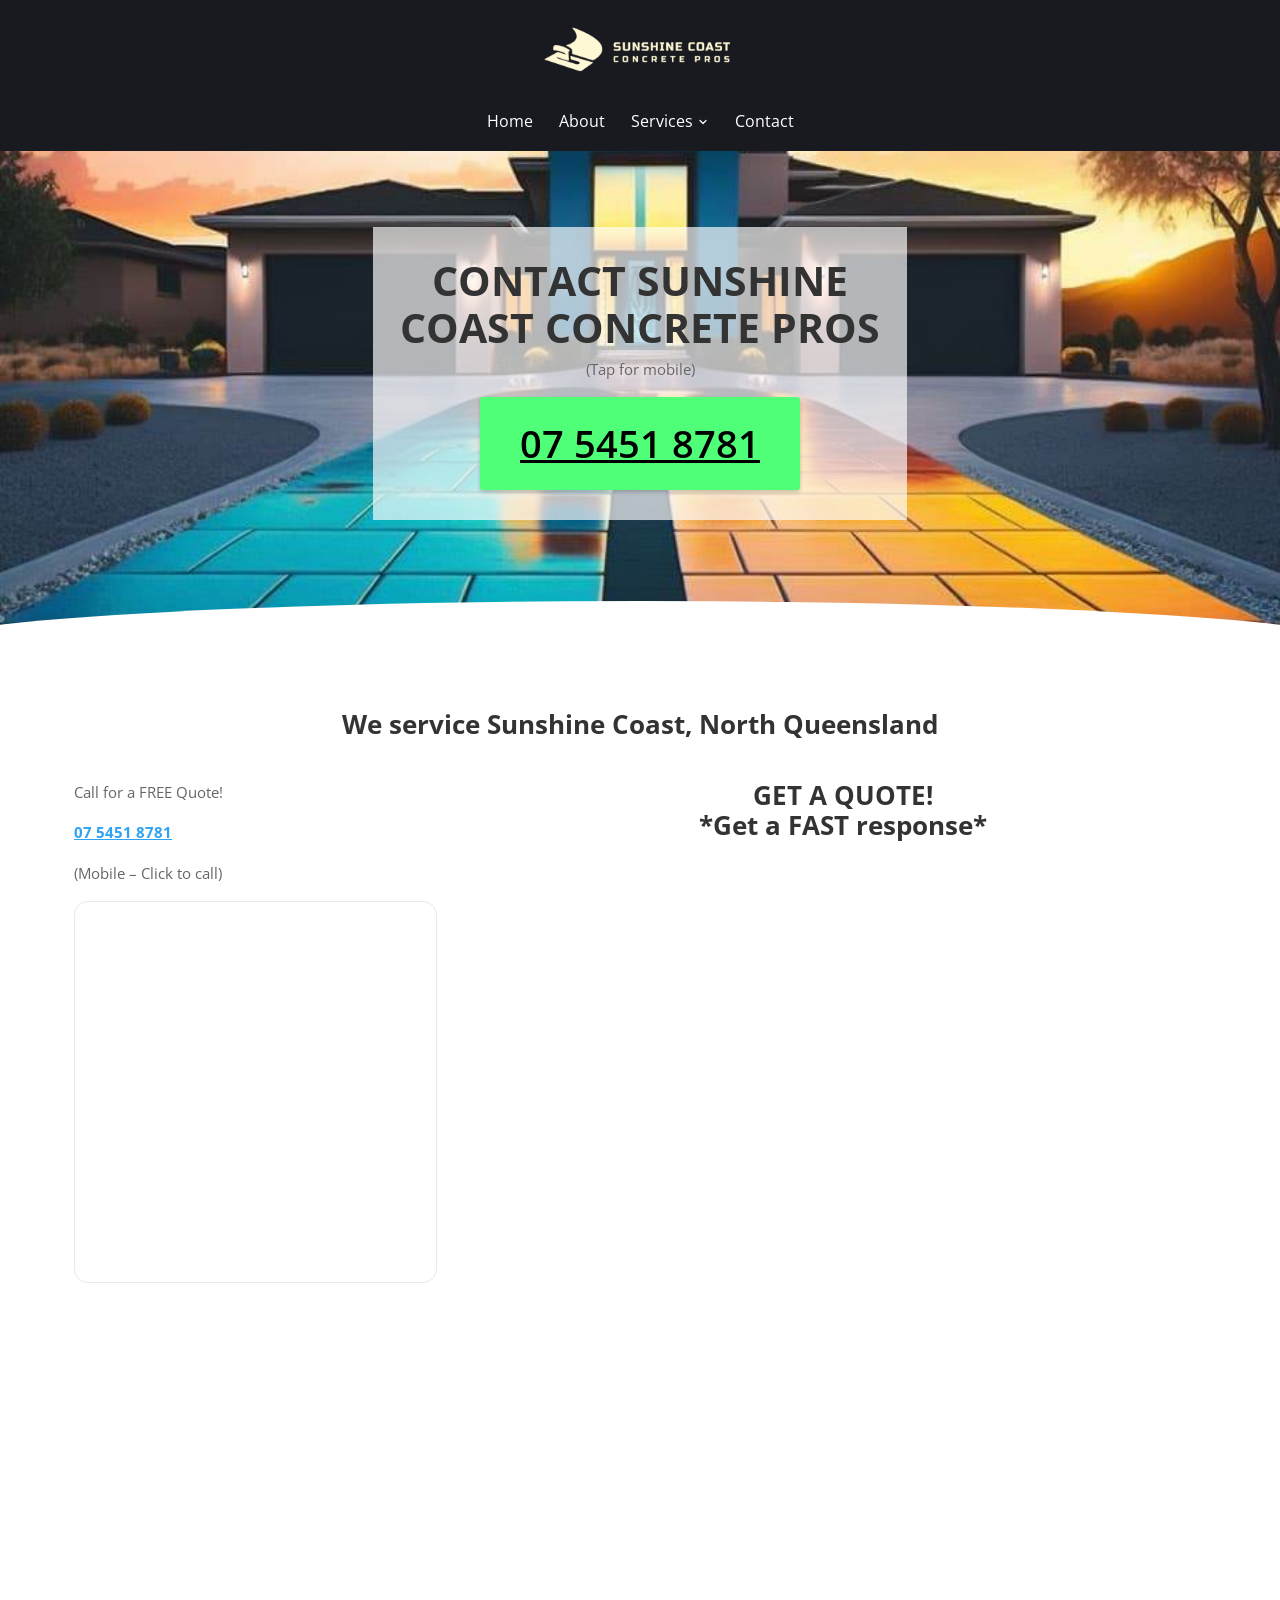
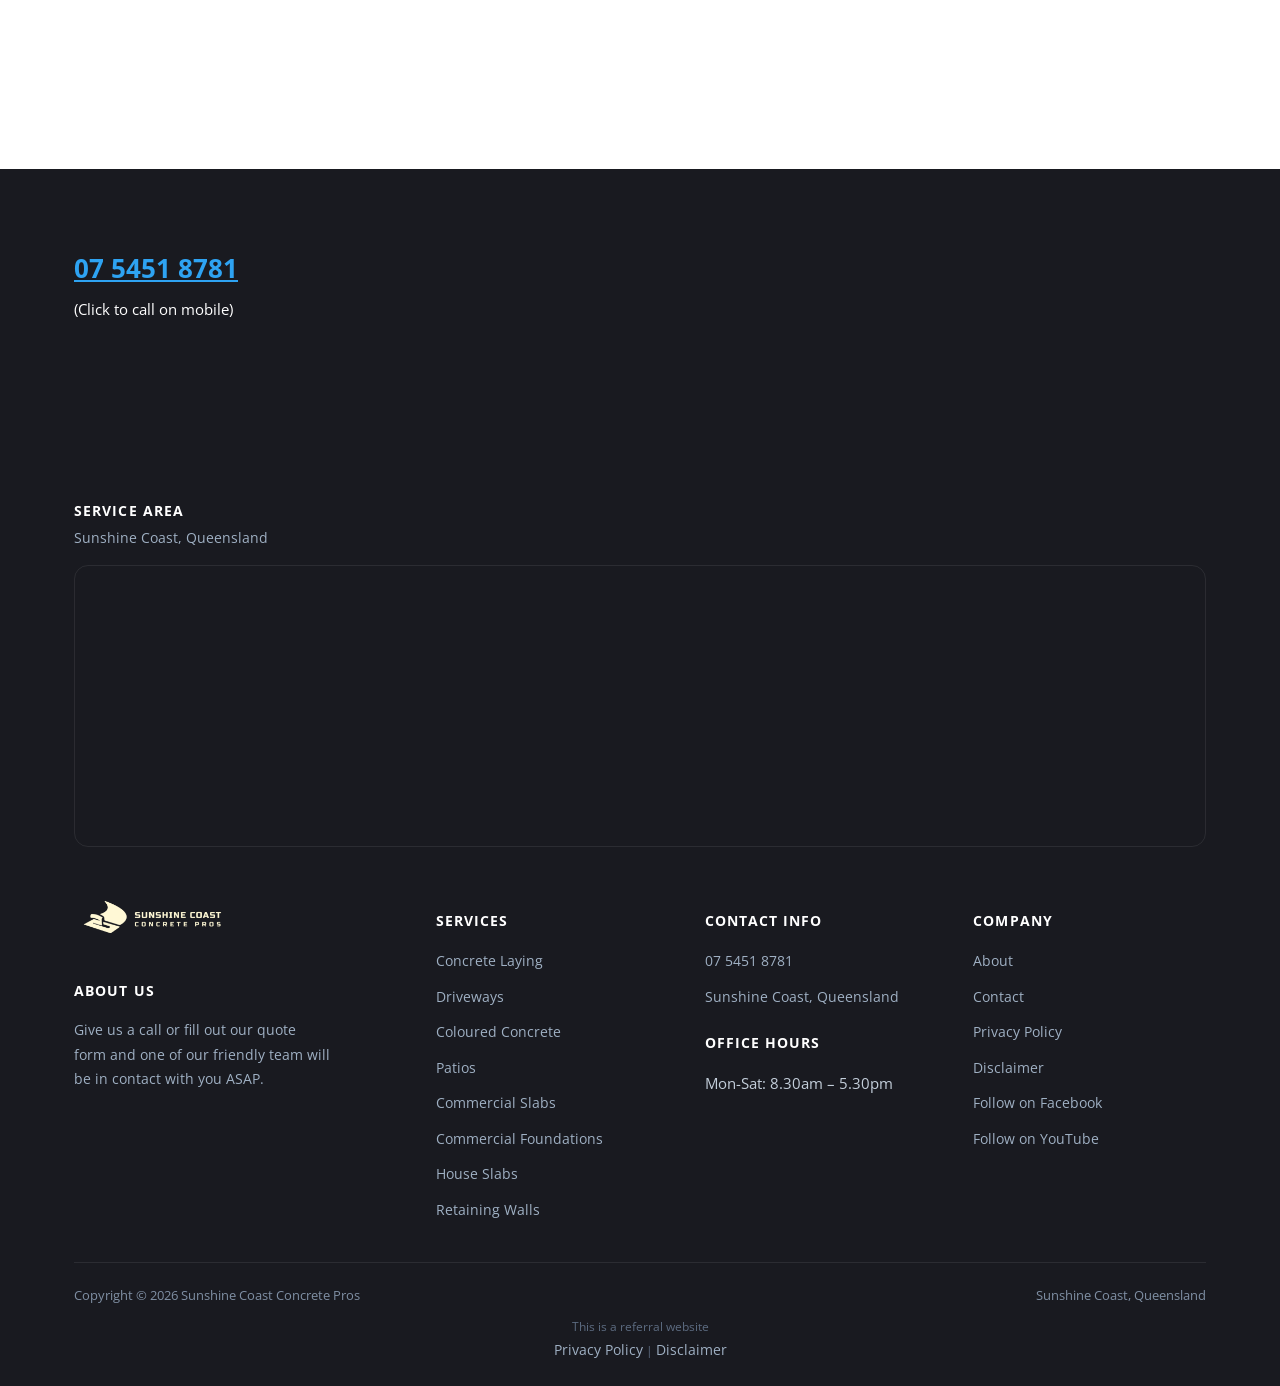
<file: contact/index.html>
<!doctype html>
<html lang="en-AU">
<head>
<!-- Google tag (gtag.js) -->
<script async src="https://www.googletagmanager.com/gtag/js?id=AW-11030760791"></script>
<script>
  window.dataLayer = window.dataLayer || [];
  function gtag(){dataLayer.push(arguments);}
  gtag('js', new Date());
  gtag('config', 'AW-11030760791');
</script>
<meta charset="UTF-8">
<meta name="viewport" content="width=device-width, initial-scale=1.0">
<link rel="icon" href="/favicon-32.png" sizes="32x32" type="image/png">
<link rel="icon" href="/favicon-192.png" sizes="192x192" type="image/png">
<link rel="apple-touch-icon" href="/apple-touch-icon.png">
<title>Contact - Sunshine Coast Concrete Pros</title>
<meta name="description" content="(Tap for mobile)">
<meta name="robots" content="follow, index, max-snippet:-1, max-video-preview:-1, max-image-preview:large">
<link rel="canonical" href="https://sunshinecoastconcrete.com.au/contact/">
<meta property="og:locale" content="en_US">
<meta property="og:type" content="article">
<meta property="og:title" content="Contact - Sunshine Coast Concrete Pros">
<meta property="og:description" content="(Tap for mobile)">
<meta property="og:url" content="https://sunshinecoastconcrete.com.au/contact/">
<meta property="og:site_name" content="Sunshine Coast Concrete Pros">
<meta property="og:image" content="https://sunshinecoastconcrete.com.au/images/social-Sunshinecoast-Concrete.jpg">
<meta property="og:image:secure_url" content="https://sunshinecoastconcrete.com.au/images/social-Sunshinecoast-Concrete.jpg">
<meta property="og:image:width" content="1200">
<meta property="og:image:height" content="630">
<meta property="og:image:alt" content="sunshine coast concrete logo - queensland best concrete contractor for driveways">
<meta property="og:image:type" content="image/jpeg">
<meta name="twitter:card" content="summary_large_image">
<meta name="twitter:title" content="Contact - Sunshine Coast Concrete Pros">
<meta name="twitter:description" content="(Tap for mobile)">
<meta name="twitter:image" content="https://sunshinecoastconcrete.com.au/images/social-Sunshinecoast-Concrete.jpg">
<meta name="twitter:label1" content="Time to read">
<meta name="twitter:data1" content="2 minutes">
<script type="application/ld+json">{"@context": "https://schema.org", "@graph": [{"@type": "Place", "@id": "https://sunshinecoastconcrete.com.au/#place", "address": {"@type": "PostalAddress", "streetAddress": "11 Vine Forest Circuit", "addressLocality": "Palmwoods", "addressRegion": "Sunshine Coast", "postalCode": "4555", "addressCountry": "Australia"}}, {"@type": ["LocalBusiness", "Organization"], "@id": "https://sunshinecoastconcrete.com.au/#organization", "name": "Sunshine Coast Concrete", "url": "https://sunshinecoastconcrete.com.au", "sameAs": ["https://www.facebook.com/profile.php?id=100089386998641"], "email": "info@sunshinecoastconcrete.com.au", "address": {"@type": "PostalAddress", "streetAddress": "11 Vine Forest Circuit", "addressLocality": "Palmwoods", "addressRegion": "Sunshine Coast", "postalCode": "4555", "addressCountry": "Australia"}, "logo": {"@type": "ImageObject", "@id": "https://sunshinecoastconcrete.com.au/#logo", "url": "https://sunshinecoastconcrete.com.au/images/main-Sunshinecoast-Concrete.jpg", "contentUrl": "https://sunshinecoastconcrete.com.au/images/main-Sunshinecoast-Concrete.jpg", "caption": "Sunshine Coast Concrete Pros", "inLanguage": "en-US", "width": "600", "height": "600"}, "openingHours": ["Monday,Tuesday,Wednesday,Thursday,Friday,Saturday,Sunday 09:00-17:00"], "location": {"@id": "https://sunshinecoastconcrete.com.au/#place"}, "image": {"@id": "https://sunshinecoastconcrete.com.au/#logo"}, "telephone": "+61-7-5451-8781"}, {"@type": "WebSite", "@id": "https://sunshinecoastconcrete.com.au/#website", "url": "https://sunshinecoastconcrete.com.au", "name": "Sunshine Coast Concrete Pros", "alternateName": "Concrete Driveways Sunshine Coast", "publisher": {"@id": "https://sunshinecoastconcrete.com.au/#organization"}, "inLanguage": "en-US"}, {"@type": "ImageObject", "@id": "https://sunshinecoastconcrete.com.au/images/social-Sunshinecoast-Concrete.jpg", "url": "https://sunshinecoastconcrete.com.au/images/social-Sunshinecoast-Concrete.jpg", "width": "1200", "height": "630", "caption": "sunshine coast concrete logo - queensland best concrete contractor for driveways", "inLanguage": "en-US"}, {"@type": "BreadcrumbList", "@id": "https://sunshinecoastconcrete.com.au/contact/#breadcrumb", "itemListElement": [{"@type": "ListItem", "position": "1", "item": {"@id": "https://sunshinecoastconcrete.com.au", "name": "Home"}}, {"@type": "ListItem", "position": "2", "item": {"@id": "https://sunshinecoastconcrete.com.au/contact/", "name": "Contact"}}]}, {"@type": "ContactPage", "@id": "https://sunshinecoastconcrete.com.au/contact/#webpage", "url": "https://sunshinecoastconcrete.com.au/contact/", "name": "Contact - Sunshine Coast Concrete Pros", "datePublished": "2023-01-18T17:47:26+00:00", "dateModified": "2023-01-19T10:22:53+00:00", "isPartOf": {"@id": "https://sunshinecoastconcrete.com.au/#website"}, "primaryImageOfPage": {"@id": "https://sunshinecoastconcrete.com.au/images/social-Sunshinecoast-Concrete.jpg"}, "inLanguage": "en-US", "breadcrumb": {"@id": "https://sunshinecoastconcrete.com.au/contact/#breadcrumb"}}]}</script>
<script type="application/ld+json">{"@context": "https://schema.org", "@type": "LocalBusiness", "name": "Sunshine Coast Concrete Pros", "image": "https://sunshinecoastconcrete.com.au/images/Sunshine-Coast-Concrete-Logo.png", "@id": "", "url": "https://sunshinecoastconcrete.com.au/", "telephone": "07 5451 8781", "address": {"@type": "PostalAddress", "streetAddress": "", "addressLocality": "Sunshine Coast", "addressRegion": "QLD", "postalCode": "", "addressCountry": "AU"}, "openingHoursSpecification": {"@type": "OpeningHoursSpecification", "dayOfWeek": ["Monday", "Tuesday", "Wednesday", "Thursday", "Friday", "Saturday", "Sunday"], "opens": "00:00", "closes": "23:59"}, "sameAs": ["https://www.facebook.com/profile.php?id=100089386998641", "https://www.youtube.com/channel/UCxRtXw0MO_9Wl3wYZWt5L2w"]}</script>
<script type="application/ld+json">{"@context": "https://schema.org", "@type": "BreadcrumbList", "itemListElement": [{"@type": "ListItem", "position": 1, "name": "Home", "item": "https://sunshinecoastconcrete.com.au/"}, {"@type": "ListItem", "position": 2, "name": "Contact", "item": "https://sunshinecoastconcrete.com.au/contact/"}]}</script>
<link rel="preconnect" href="https://fonts.googleapis.com">
<link rel="preconnect" href="https://fonts.gstatic.com" crossorigin>
<link rel="preload" as="style" href="https://fonts.googleapis.com/css2?family=Open+Sans:wght@400;600;700;800&display=swap" onload="this.onload=null;this.rel='stylesheet'">
<noscript><link rel="stylesheet" href="https://fonts.googleapis.com/css2?family=Open+Sans:wght@400;600;700;800&display=swap"></noscript>
<link rel="stylesheet" href="/css/style.css">
<style id="mnfix">.mobile-menu.open{max-height:calc(100vh - 150px);max-height:calc(100dvh - 150px);overflow-y:auto;-webkit-overflow-scrolling:touch;overscroll-behavior:contain}.mobile-menu.msub-ready .mobile-submenu{display:none}.mobile-menu.msub-ready .mobile-submenu.open{display:flex}.mobile-menu a.msub-parent{display:flex;justify-content:space-between;align-items:center}.mobile-menu a.msub-parent::after{content:"";width:8px;height:8px;border-right:2px solid currentColor;border-bottom:2px solid currentColor;transform:rotate(45deg);margin-right:6px;transition:transform .2s}.mobile-menu a.msub-parent[aria-expanded=true]::after{transform:rotate(-135deg)}</style></head>
<body class="">

<header class="classic">
  <div class="c-head wrap">
    <a href="/" class="brand"><img src="/images/Sunshine-yConcrete-long.png" alt="Sunshine Coast Concrete Pros" width="1200" height="417"></a>
    <nav class="links"><a href="/">Home</a><a href="/about/">About</a><div class="nav-item"><a href="/services/">Services <svg viewBox="0 0 24 24" fill="none" stroke-width="2.4" stroke-linecap="round" stroke-linejoin="round"><path d="m6 9 6 6 6-6"/></svg></a><div class="nav-dropdown"><a href="/concrete-laying-sunshine-coast/">Concrete Laying</a><a href="/concrete-driveways-sunshine-coast/">Driveways</a><a href="/colored-concrete-sunshine-coast/">Coloured Concrete</a><a href="/patios-sunshine-coast/">Patios</a><a href="/commercial-slabs/">Commercial Slabs</a><a href="/commercial-foundations/">Commercial Foundations</a><a href="/house-slabs-sunshine-coast/">House Slabs</a><a href="/retaining-walls-sunshine-coast/">Retaining Walls</a></div></div><a href="/contact/">Contact</a></nav>
    <button type="button" class="hamburger-btn" id="hamburgerBtn" aria-label="Open menu" aria-expanded="false"><svg viewBox="0 0 24 24" fill="none" stroke="#fff" stroke-width="2.4" stroke-linecap="round" stroke-linejoin="round"><path d="M4 7h16M4 12h16M4 17h16"/></svg></button>
  </div>
  <div class="mobile-menu" id="mobileMenu"><a href="/">Home</a><a href="/about/">About</a><a href="/services/">Services</a><div class="mobile-submenu"><a href="/concrete-laying-sunshine-coast/">Concrete Laying</a><a href="/concrete-driveways-sunshine-coast/">Driveways</a><a href="/colored-concrete-sunshine-coast/">Coloured Concrete</a><a href="/patios-sunshine-coast/">Patios</a><a href="/commercial-slabs/">Commercial Slabs</a><a href="/commercial-foundations/">Commercial Foundations</a><a href="/house-slabs-sunshine-coast/">House Slabs</a><a href="/retaining-walls-sunshine-coast/">Retaining Walls</a></div><a href="/contact/">Contact</a><a href="tel:0754518781" class="mobile-menu-phone">Call 07 5451 8781</a></div>
</header>
<main>
<section class="hero-c" id="top"><div class="hero-c-box"><div class="row"><div class="text"><h1>CONTACT SUNSHINE COAST CONCRETE PROS</h1></div><div class="text"><p>(Tap for mobile)</p></div><p class="btn-wrap"><a class="btn btn-primary" href="tel:0754518781">07 5451 8781</a></p></div></div></section>
<section class=""><div class="wrap"><div class="row"><div class="text"><h2>We service Sunshine Coast, North Queensland</h2></div></div><div class="row cols cols-2 formrow"><div class="col"><div class="text"><p>Call for a FREE Quote!</p>
<p><a href="tel:0754518781">07 5451 8781</a></p>
<p>(Mobile – Click to call)</p></div><div class="map-embed"><iframe src="https://www.google.com/maps/embed?pb=!1m14!1m8!1m3!1d228356.82691924868!2d153.05570167729675!3d-26.581850053584763!3m2!1i1024!2i768!4f13.1!3m3!1m2!1s0x0%3A0x6af432c5afefbe0d!2sSunshine%20Coast%20Concrete%20Pros!5e0!3m2!1sen!2snz!4v1674123449650!5m2!1sen!2snz" width="600" height="380" style="border:0" allowfullscreen loading="lazy" referrerpolicy="no-referrer-when-downgrade" title="Sunshine Coast Concrete Pros service area map"></iframe></div></div><div class="col"><div class="text"><h2><strong>GET A QUOTE!<br>​</strong><strong>*Get a FAST response*</strong></h2></div><div class="form-card"><iframe src="https://api.leadconnectorhq.com/widget/form/OkfPRn7xfcWkNmXykciI" style="width:100%;height:100%;min-height:824px;border:none;border-radius:14px" id="inline-OkfPRn7xfcWkNmXykciI" data-layout="{'id':'INLINE'}" data-trigger-type="alwaysShow" data-trigger-value="" data-activation-type="alwaysActivated" data-activation-value="" data-deactivation-type="neverDeactivate" data-deactivation-value="" data-form-name="Concrete" data-height="824" data-layout-iframe-id="inline-OkfPRn7xfcWkNmXykciI" data-form-id="OkfPRn7xfcWkNmXykciI" data-cookie-consent="true" data-cookie-consent-provider="auto" title="Concrete"></iframe></div></div></div></div></section>
<section class="sec-dark"><div class="wrap"><div class="row"><div class="text"><h2><a href="tel:0754518781"><u>07 5451 8781</u></a></h2>
<p>(Click to call on mobile)</p></div></div></div></section>
</main>
<footer>
  <div class="wrap">
    <div class="footer-map-head"><h4>Service Area</h4><p>Sunshine Coast, Queensland</p></div><div class="footer-map"><iframe src="https://www.google.com/maps/embed?pb=!1m14!1m8!1m3!1d456615.78551416093!2d153.074157!3d-26.606482!3m2!1i1024!2i768!4f13.1!3m3!1m2!1s0x2fd1b5e53f5f8fc7%3A0x6af432c5afefbe0d!2sSunshine%20Coast%20Concrete%20Pros!5e0!3m2!1sen!2snz!4v1678035881967!5m2!1sen!2snz" width="600" height="280" style="border:0" allowfullscreen loading="lazy" referrerpolicy="no-referrer-when-downgrade" title="Sunshine Coast Concrete Pros service area map"></iframe></div>
    <div class="footer-grid "><div class="footer-brand"><a href="/" class="brand"><img src="/images/Sunshine-yConcrete-long.png" alt="Sunshine Coast Concrete Pros" width="1200" height="417" loading="lazy"></a><h4>About us</h4><p>Give us a call or fill out our quote form and one of our friendly team will be in contact with you ASAP.</p></div><div><h4>Services</h4><ul><li><a href="/concrete-laying-sunshine-coast/">Concrete Laying</a></li><li><a href="/concrete-driveways-sunshine-coast/">Driveways</a></li><li><a href="/colored-concrete-sunshine-coast/">Coloured Concrete</a></li><li><a href="/patios-sunshine-coast/">Patios</a></li><li><a href="/commercial-slabs/">Commercial Slabs</a></li><li><a href="/commercial-foundations/">Commercial Foundations</a></li><li><a href="/house-slabs-sunshine-coast/">House Slabs</a></li><li><a href="/retaining-walls-sunshine-coast/">Retaining Walls</a></li></ul></div><div><h4>Contact Info</h4><ul><li><a href="tel:0754518781">07 5451 8781</a></li><li><a href="https://goo.gl/maps/poTHbkWB9ZEFr1628" target="_blank" rel="noopener">Sunshine Coast, Queensland</a></li></ul><h4 style="margin-top:22px;">Office Hours</h4><ul><li>Mon-Sat: 8.30am &ndash; 5.30pm</li></ul></div><div><h4>Company</h4><ul><li><a href="/about/">About</a></li><li><a href="/contact/">Contact</a></li><li><a href="/privacy-policy/">Privacy Policy</a></li><li><a href="/disclaimer/">Disclaimer</a></li><li><a href="https://www.facebook.com/profile.php?id=100089386998641" target="_blank" rel="noopener">Follow on Facebook</a></li><li><a href="https://www.youtube.com/channel/UCxRtXw0MO_9Wl3wYZWt5L2w" target="_blank" rel="noopener">Follow on YouTube</a></li></ul></div></div>
    <div class="footer-bottom"><span>Copyright &copy; 2026 Sunshine Coast Concrete Pros</span><span>Sunshine Coast, Queensland</span></div>
    <div class="footer-disclosure">This is a referral website<br><a href="/privacy-policy/">Privacy Policy</a> | <a href="/disclaimer/">Disclaimer</a></div>
  </div>
</footer>
<script>
(function(){var b=document.getElementById('hamburgerBtn'),m=document.getElementById('mobileMenu');if(!b||!m)return;b.addEventListener('click',function(){var o=m.classList.toggle('open');b.setAttribute('aria-expanded',o?'true':'false');});})();
</script>
<script src="https://link.msgsndr.com/js/form_embed.js" defer></script>
<script id="mnfixjs">(function(){var m=document.getElementById("mobileMenu");if(!m)return;m.querySelectorAll(".mobile-submenu").forEach(function(s){var p=s.previousElementSibling;if(!p||p.tagName!=="A")return;var a=document.createElement("a");a.href=p.getAttribute("href");a.textContent="All "+p.textContent.trim();s.insertBefore(a,s.firstChild);m.classList.add("msub-ready");p.classList.add("msub-parent");p.setAttribute("aria-expanded","false");p.addEventListener("click",function(e){e.preventDefault();var o=s.classList.toggle("open");p.setAttribute("aria-expanded",o?"true":"false")})});var b=document.getElementById("hamburgerBtn");document.addEventListener("pointerdown",function(e){if(!m.classList.contains("open")||m.contains(e.target)||(b&&b.contains(e.target)))return;m.classList.remove("open");if(b)b.setAttribute("aria-expanded","false")})})();</script></body>
</html>
</file>
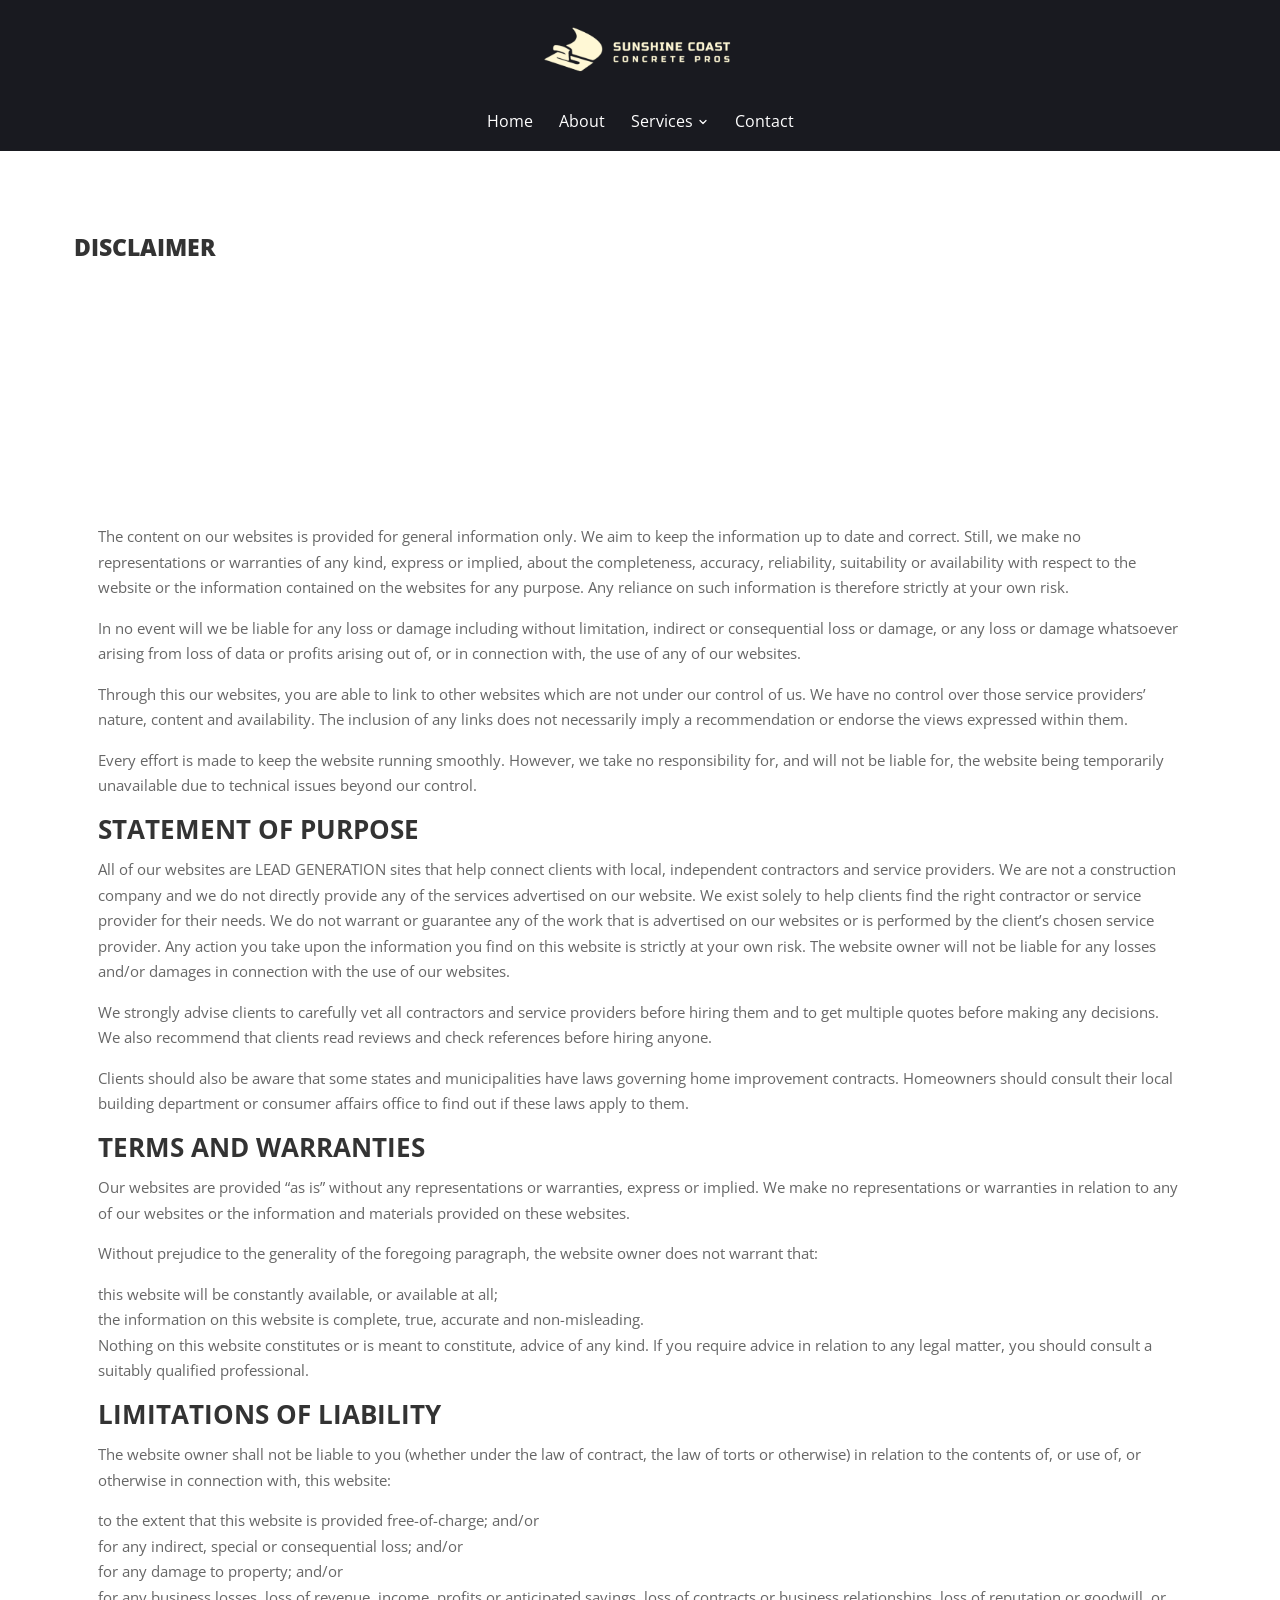
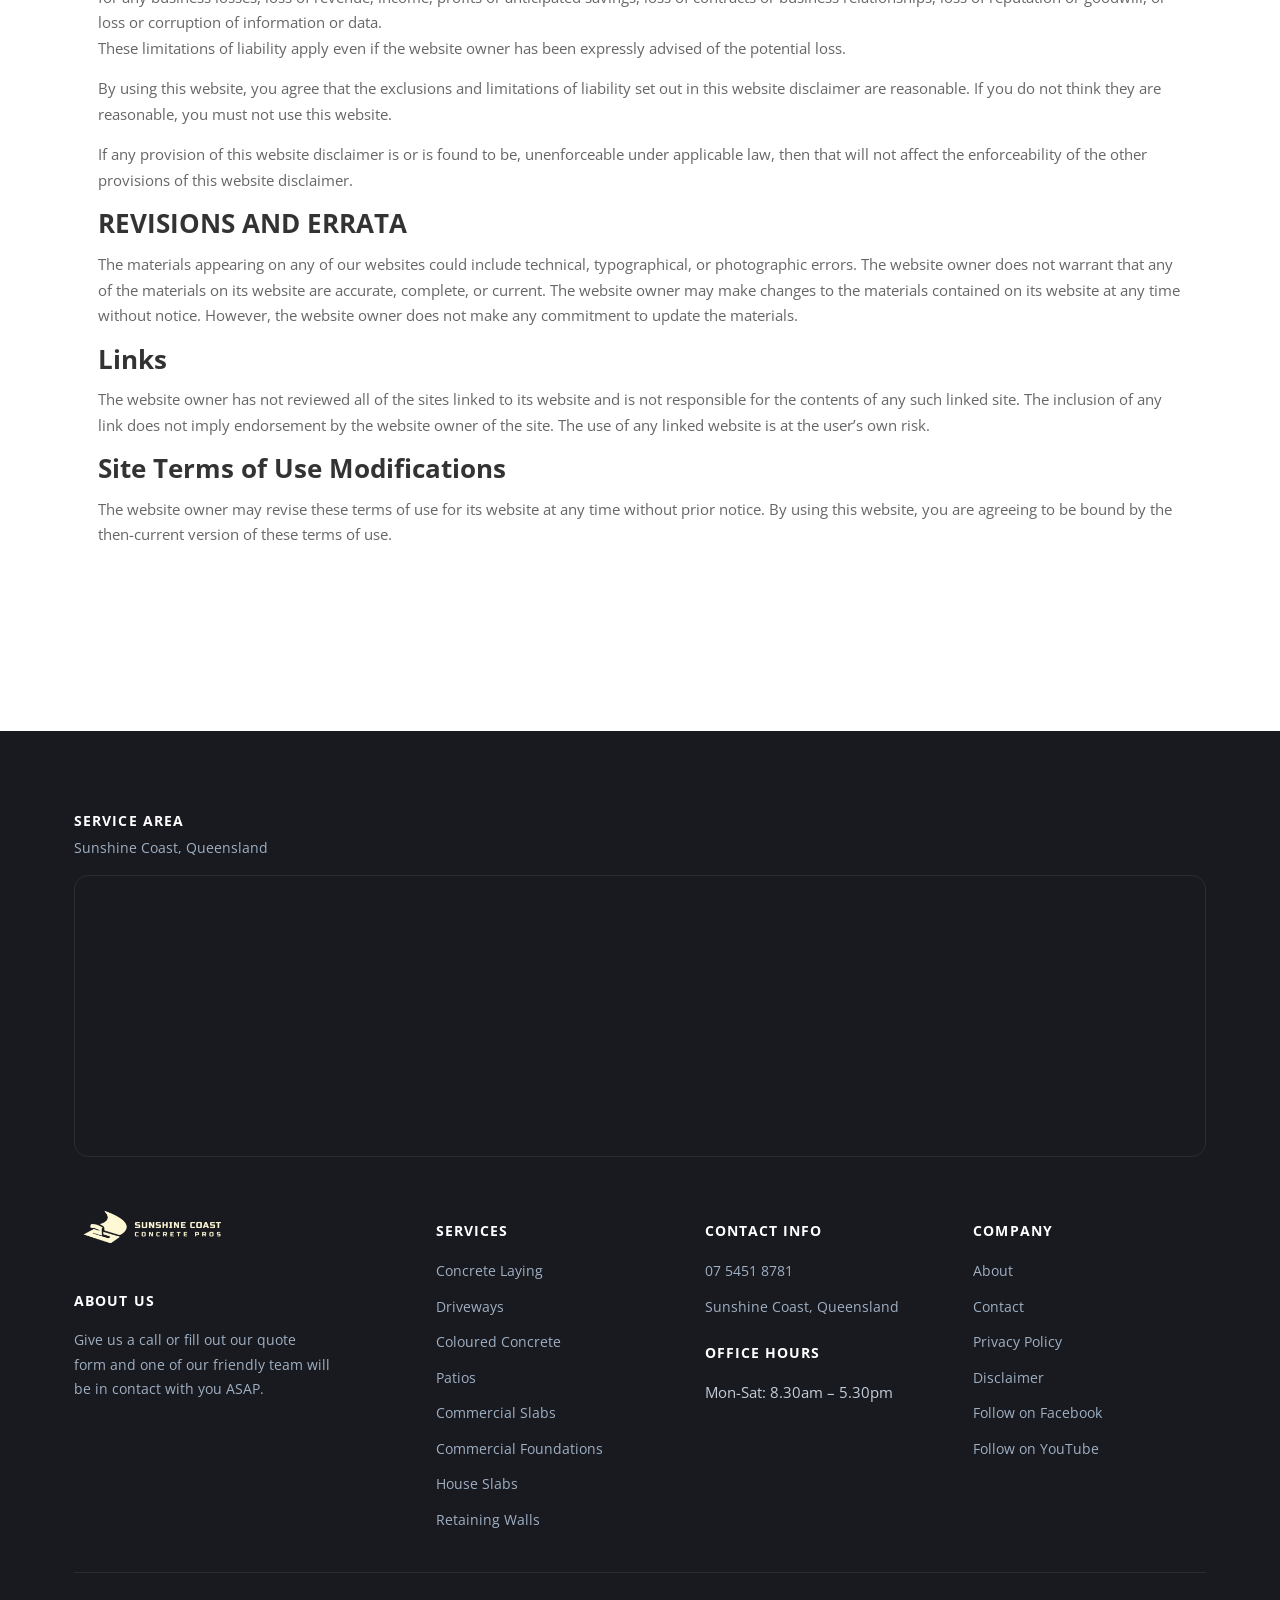
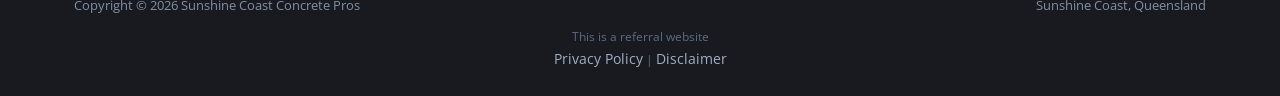
<file: disclaimer/index.html>
<!doctype html>
<html lang="en-AU">
<head>
<!-- Google tag (gtag.js) -->
<script async src="https://www.googletagmanager.com/gtag/js?id=AW-11030760791"></script>
<script>
  window.dataLayer = window.dataLayer || [];
  function gtag(){dataLayer.push(arguments);}
  gtag('js', new Date());
  gtag('config', 'AW-11030760791');
</script>
<meta charset="UTF-8">
<meta name="viewport" content="width=device-width, initial-scale=1.0">
<link rel="icon" href="/favicon-32.png" sizes="32x32" type="image/png">
<link rel="icon" href="/favicon-192.png" sizes="192x192" type="image/png">
<link rel="apple-touch-icon" href="/apple-touch-icon.png">
<title>Disclaimer - Sunshine Coast Concrete Pros</title>
<meta name="description" content="The content on our websites is provided for general information only. We aim to keep the information up to date and correct. Still, we make no representations">
<meta name="robots" content="nofollow, noindex">
<link rel="canonical" href="https://sunshinecoastconcrete.com.au/disclaimer/">
<meta property="og:locale" content="en_US">
<meta property="og:type" content="article">
<meta property="og:title" content="Disclaimer - Sunshine Coast Concrete Pros">
<meta property="og:description" content="The content on our websites is provided for general information only. We aim to keep the information up to date and correct. Still, we make no representations">
<meta property="og:url" content="https://sunshinecoastconcrete.com.au/disclaimer/">
<meta property="og:site_name" content="Sunshine Coast Concrete Pros">
<meta property="og:image" content="https://sunshinecoastconcrete.com.au/images/social-Sunshinecoast-Concrete.jpg">
<meta property="og:image:secure_url" content="https://sunshinecoastconcrete.com.au/images/social-Sunshinecoast-Concrete.jpg">
<meta property="og:image:width" content="1200">
<meta property="og:image:height" content="630">
<meta property="og:image:alt" content="sunshine coast concrete logo - queensland best concrete contractor for driveways">
<meta property="og:image:type" content="image/jpeg">
<meta name="twitter:card" content="summary_large_image">
<meta name="twitter:title" content="Disclaimer - Sunshine Coast Concrete Pros">
<meta name="twitter:description" content="The content on our websites is provided for general information only. We aim to keep the information up to date and correct. Still, we make no representations">
<meta name="twitter:image" content="https://sunshinecoastconcrete.com.au/images/social-Sunshinecoast-Concrete.jpg">
<meta name="twitter:label1" content="Time to read">
<meta name="twitter:data1" content="4 minutes">
<script type="application/ld+json">{"@context": "https://schema.org", "@graph": [{"@type": "Place", "@id": "https://sunshinecoastconcrete.com.au/#place", "address": {"@type": "PostalAddress", "streetAddress": "11 Vine Forest Circuit", "addressLocality": "Palmwoods", "addressRegion": "Sunshine Coast", "postalCode": "4555", "addressCountry": "Australia"}}, {"@type": ["LocalBusiness", "Organization"], "@id": "https://sunshinecoastconcrete.com.au/#organization", "name": "Sunshine Coast Concrete", "url": "https://sunshinecoastconcrete.com.au", "sameAs": ["https://www.facebook.com/profile.php?id=100089386998641"], "email": "info@sunshinecoastconcrete.com.au", "address": {"@type": "PostalAddress", "streetAddress": "11 Vine Forest Circuit", "addressLocality": "Palmwoods", "addressRegion": "Sunshine Coast", "postalCode": "4555", "addressCountry": "Australia"}, "logo": {"@type": "ImageObject", "@id": "https://sunshinecoastconcrete.com.au/#logo", "url": "https://sunshinecoastconcrete.com.au/images/main-Sunshinecoast-Concrete.jpg", "contentUrl": "https://sunshinecoastconcrete.com.au/images/main-Sunshinecoast-Concrete.jpg", "caption": "Sunshine Coast Concrete Pros", "inLanguage": "en-US", "width": "600", "height": "600"}, "openingHours": ["Monday,Tuesday,Wednesday,Thursday,Friday,Saturday,Sunday 09:00-17:00"], "location": {"@id": "https://sunshinecoastconcrete.com.au/#place"}, "image": {"@id": "https://sunshinecoastconcrete.com.au/#logo"}, "telephone": "+61-7-5451-8781"}, {"@type": "WebSite", "@id": "https://sunshinecoastconcrete.com.au/#website", "url": "https://sunshinecoastconcrete.com.au", "name": "Sunshine Coast Concrete Pros", "alternateName": "Concrete Driveways Sunshine Coast", "publisher": {"@id": "https://sunshinecoastconcrete.com.au/#organization"}, "inLanguage": "en-US"}, {"@type": "ImageObject", "@id": "https://sunshinecoastconcrete.com.au/images/social-Sunshinecoast-Concrete.jpg", "url": "https://sunshinecoastconcrete.com.au/images/social-Sunshinecoast-Concrete.jpg", "width": "1200", "height": "630", "caption": "sunshine coast concrete logo - queensland best concrete contractor for driveways", "inLanguage": "en-US"}, {"@type": "BreadcrumbList", "@id": "https://sunshinecoastconcrete.com.au/disclaimer/#breadcrumb", "itemListElement": [{"@type": "ListItem", "position": "1", "item": {"@id": "https://sunshinecoastconcrete.com.au", "name": "Home"}}, {"@type": "ListItem", "position": "2", "item": {"@id": "https://sunshinecoastconcrete.com.au/disclaimer/", "name": "Disclaimer"}}]}, {"@type": "WebPage", "@id": "https://sunshinecoastconcrete.com.au/disclaimer/#webpage", "url": "https://sunshinecoastconcrete.com.au/disclaimer/", "name": "Disclaimer - Sunshine Coast Concrete Pros", "datePublished": "2023-01-19T21:07:42+00:00", "dateModified": "2023-01-19T21:07:45+00:00", "isPartOf": {"@id": "https://sunshinecoastconcrete.com.au/#website"}, "primaryImageOfPage": {"@id": "https://sunshinecoastconcrete.com.au/images/social-Sunshinecoast-Concrete.jpg"}, "inLanguage": "en-US", "breadcrumb": {"@id": "https://sunshinecoastconcrete.com.au/disclaimer/#breadcrumb"}}, {"@type": "Person", "@id": "https://sunshinecoastconcrete.com.au/author/samstoysnzgmail-com/", "name": "samstoysnz@gmail.com", "url": "https://sunshinecoastconcrete.com.au/author/samstoysnzgmail-com/", "image": {"@type": "ImageObject", "@id": "https://secure.gravatar.com/avatar/1a805ecce72dbea624f8210f16b617142cd50f277b3b90b3f68485606a558cd0?s=96&amp;d=mm&amp;r=g", "url": "https://secure.gravatar.com/avatar/1a805ecce72dbea624f8210f16b617142cd50f277b3b90b3f68485606a558cd0?s=96&amp;d=mm&amp;r=g", "caption": "samstoysnz@gmail.com", "inLanguage": "en-US"}, "sameAs": ["https://sunshinecoastconcrete.com.au"], "worksFor": {"@id": "https://sunshinecoastconcrete.com.au/#organization"}}, {"@type": "Article", "headline": "Disclaimer - Sunshine Coast Concrete Pros", "datePublished": "2023-01-19T21:07:42+00:00", "dateModified": "2023-01-19T21:07:45+00:00", "author": {"@id": "https://sunshinecoastconcrete.com.au/author/samstoysnzgmail-com/", "name": "samstoysnz@gmail.com"}, "publisher": {"@id": "https://sunshinecoastconcrete.com.au/#organization"}, "description": "The content on our websites is provided for general information only. We aim to keep the information up to date and correct. Still, we make no representations", "name": "Disclaimer - Sunshine Coast Concrete Pros", "@id": "https://sunshinecoastconcrete.com.au/disclaimer/#richSnippet", "isPartOf": {"@id": "https://sunshinecoastconcrete.com.au/disclaimer/#webpage"}, "image": {"@id": "https://sunshinecoastconcrete.com.au/images/social-Sunshinecoast-Concrete.jpg"}, "inLanguage": "en-US", "mainEntityOfPage": {"@id": "https://sunshinecoastconcrete.com.au/disclaimer/#webpage"}}]}</script>
<script type="application/ld+json">{"@context": "https://schema.org", "@type": "LocalBusiness", "name": "Sunshine Coast Concrete Pros", "image": "https://sunshinecoastconcrete.com.au/images/Sunshine-Coast-Concrete-Logo.png", "@id": "", "url": "https://sunshinecoastconcrete.com.au/", "telephone": "07 5451 8781", "address": {"@type": "PostalAddress", "streetAddress": "", "addressLocality": "Sunshine Coast", "addressRegion": "QLD", "postalCode": "", "addressCountry": "AU"}, "openingHoursSpecification": {"@type": "OpeningHoursSpecification", "dayOfWeek": ["Monday", "Tuesday", "Wednesday", "Thursday", "Friday", "Saturday", "Sunday"], "opens": "00:00", "closes": "23:59"}, "sameAs": ["https://www.facebook.com/profile.php?id=100089386998641", "https://www.youtube.com/channel/UCxRtXw0MO_9Wl3wYZWt5L2w"]}</script>
<script type="application/ld+json">{"@context": "https://schema.org", "@type": "BreadcrumbList", "itemListElement": [{"@type": "ListItem", "position": 1, "name": "Home", "item": "https://sunshinecoastconcrete.com.au/"}, {"@type": "ListItem", "position": 2, "name": "Disclaimer", "item": "https://sunshinecoastconcrete.com.au/disclaimer/"}]}</script>
<link rel="preconnect" href="https://fonts.googleapis.com">
<link rel="preconnect" href="https://fonts.gstatic.com" crossorigin>
<link rel="preload" as="style" href="https://fonts.googleapis.com/css2?family=Open+Sans:wght@400;600;700;800&display=swap" onload="this.onload=null;this.rel='stylesheet'">
<noscript><link rel="stylesheet" href="https://fonts.googleapis.com/css2?family=Open+Sans:wght@400;600;700;800&display=swap"></noscript>
<link rel="stylesheet" href="/css/style.css">
<style id="mnfix">.mobile-menu.open{max-height:calc(100vh - 150px);max-height:calc(100dvh - 150px);overflow-y:auto;-webkit-overflow-scrolling:touch;overscroll-behavior:contain}.mobile-menu.msub-ready .mobile-submenu{display:none}.mobile-menu.msub-ready .mobile-submenu.open{display:flex}.mobile-menu a.msub-parent{display:flex;justify-content:space-between;align-items:center}.mobile-menu a.msub-parent::after{content:"";width:8px;height:8px;border-right:2px solid currentColor;border-bottom:2px solid currentColor;transform:rotate(45deg);margin-right:6px;transition:transform .2s}.mobile-menu a.msub-parent[aria-expanded=true]::after{transform:rotate(-135deg)}</style></head>
<body class="">

<header class="classic">
  <div class="c-head wrap">
    <a href="/" class="brand"><img src="/images/Sunshine-yConcrete-long.png" alt="Sunshine Coast Concrete Pros" width="1200" height="417"></a>
    <nav class="links"><a href="/">Home</a><a href="/about/">About</a><div class="nav-item"><a href="/services/">Services <svg viewBox="0 0 24 24" fill="none" stroke-width="2.4" stroke-linecap="round" stroke-linejoin="round"><path d="m6 9 6 6 6-6"/></svg></a><div class="nav-dropdown"><a href="/concrete-laying-sunshine-coast/">Concrete Laying</a><a href="/concrete-driveways-sunshine-coast/">Driveways</a><a href="/colored-concrete-sunshine-coast/">Coloured Concrete</a><a href="/patios-sunshine-coast/">Patios</a><a href="/commercial-slabs/">Commercial Slabs</a><a href="/commercial-foundations/">Commercial Foundations</a><a href="/house-slabs-sunshine-coast/">House Slabs</a><a href="/retaining-walls-sunshine-coast/">Retaining Walls</a></div></div><a href="/contact/">Contact</a></nav>
    <button type="button" class="hamburger-btn" id="hamburgerBtn" aria-label="Open menu" aria-expanded="false"><svg viewBox="0 0 24 24" fill="none" stroke="#fff" stroke-width="2.4" stroke-linecap="round" stroke-linejoin="round"><path d="M4 7h16M4 12h16M4 17h16"/></svg></button>
  </div>
  <div class="mobile-menu" id="mobileMenu"><a href="/">Home</a><a href="/about/">About</a><a href="/services/">Services</a><div class="mobile-submenu"><a href="/concrete-laying-sunshine-coast/">Concrete Laying</a><a href="/concrete-driveways-sunshine-coast/">Driveways</a><a href="/colored-concrete-sunshine-coast/">Coloured Concrete</a><a href="/patios-sunshine-coast/">Patios</a><a href="/commercial-slabs/">Commercial Slabs</a><a href="/commercial-foundations/">Commercial Foundations</a><a href="/house-slabs-sunshine-coast/">House Slabs</a><a href="/retaining-walls-sunshine-coast/">Retaining Walls</a></div><a href="/contact/">Contact</a><a href="tel:0754518781" class="mobile-menu-phone">Call 07 5451 8781</a></div>
</header>
<main><section class="page-hero"><div class="wrap"><h1>DISCLAIMER</h1></div></section><section class="legal-sec"><div class="wrap legal-text"><section class=""><div class="wrap"><div class="row"><div class="text">
<p>The content on our websites is provided for general information only. We aim to keep the information up to date and correct. Still, we make no representations or warranties of any kind, express or implied, about the completeness, accuracy, reliability, suitability or availability with respect to the website or the information contained on the websites for any purpose. Any reliance on such information is therefore strictly at your own risk.</p>
<p>In no event will we be liable for any loss or damage including without limitation, indirect or consequential loss or damage, or any loss or damage whatsoever arising from loss of data or profits arising out of, or in connection with, the use of any of our websites.</p>
<p>Through this our websites, you are able to link to other websites which are not under our control of us. We have no control over those service providers’ nature, content and availability. The inclusion of any links does not necessarily imply a recommendation or endorse the views expressed within them.</p>
<p>Every effort is made to keep the website running smoothly. However, we take no responsibility for, and will not be liable for, the website being temporarily unavailable due to technical issues beyond our control.</p>
<h2>STATEMENT OF PURPOSE</h2>
<p>All of our websites are LEAD GENERATION sites that help connect clients with local, independent contractors and service providers. We are not a construction company and we do not directly provide any of the services advertised on our website. We exist solely to help clients find the right contractor or service provider for their needs. We do not warrant or guarantee any of the work that is advertised on our websites or is performed by the client’s chosen service provider. Any action you take upon the information you find on this website is strictly at your own risk. The website owner will not be liable for any losses and/or damages in connection with the use of our websites.</p>
<p>We strongly advise clients to carefully vet all contractors and service providers before hiring them and to get multiple quotes before making any decisions. We also recommend that clients read reviews and check references before hiring anyone.</p>
<p>Clients should also be aware that some states and municipalities have laws governing home improvement contracts. Homeowners should consult their local building department or consumer affairs office to find out if these laws apply to them.</p>
<h2>TERMS AND WARRANTIES</h2>
<p>Our websites are provided “as is” without any representations or warranties, express or implied. We make no representations or warranties in relation to any of our websites or the information and materials provided on these websites.</p>
<p>Without prejudice to the generality of the foregoing paragraph, the website owner does not warrant that:</p>
<p>this website will be constantly available, or available at all;<br>the information on this website is complete, true, accurate and non-misleading.<br>Nothing on this website constitutes or is meant to constitute, advice of any kind. If you require advice in relation to any legal matter, you should consult a suitably qualified professional.</p>
<h2>LIMITATIONS OF LIABILITY</h2>
<p>The website owner shall not be liable to you (whether under the law of contract, the law of torts or otherwise) in relation to the contents of, or use of, or otherwise in connection with, this website:</p>
<p>to the extent that this website is provided free-of-charge; and/or<br>for any indirect, special or consequential loss; and/or<br>for any damage to property; and/or<br>for any business losses, loss of revenue, income, profits or anticipated savings, loss of contracts or business relationships, loss of reputation or goodwill, or loss or corruption of information or data.<br>These limitations of liability apply even if the website owner has been expressly advised of the potential loss.</p>
<p>By using this website, you agree that the exclusions and limitations of liability set out in this website disclaimer are reasonable. If you do not think they are reasonable, you must not use this website.</p>
<p>If any provision of this website disclaimer is or is found to be, unenforceable under applicable law, then that will not affect the enforceability of the other provisions of this website disclaimer.</p>
<h2>REVISIONS AND ERRATA</h2>
<p>The materials appearing on any of our websites could include technical, typographical, or photographic errors. The website owner does not warrant that any of the materials on its website are accurate, complete, or current. The website owner may make changes to the materials contained on its website at any time without notice. However, the website owner does not make any commitment to update the materials.</p>
<h2>Links</h2>
<p>The website owner has not reviewed all of the sites linked to its website and is not responsible for the contents of any such linked site. The inclusion of any link does not imply endorsement by the website owner of the site. The use of any linked website is at the user’s own risk.</p>
<h2>Site Terms of Use Modifications</h2>
<p>The website owner may revise these terms of use for its website at any time without prior notice. By using this website, you are agreeing to be bound by the then-current version of these terms of use.</p></div></div></div></section></div></section></main>
<footer>
  <div class="wrap">
    <div class="footer-map-head"><h4>Service Area</h4><p>Sunshine Coast, Queensland</p></div><div class="footer-map"><iframe src="https://www.google.com/maps/embed?pb=!1m14!1m8!1m3!1d456615.78551416093!2d153.074157!3d-26.606482!3m2!1i1024!2i768!4f13.1!3m3!1m2!1s0x2fd1b5e53f5f8fc7%3A0x6af432c5afefbe0d!2sSunshine%20Coast%20Concrete%20Pros!5e0!3m2!1sen!2snz!4v1678035881967!5m2!1sen!2snz" width="600" height="280" style="border:0" allowfullscreen loading="lazy" referrerpolicy="no-referrer-when-downgrade" title="Sunshine Coast Concrete Pros service area map"></iframe></div>
    <div class="footer-grid "><div class="footer-brand"><a href="/" class="brand"><img src="/images/Sunshine-yConcrete-long.png" alt="Sunshine Coast Concrete Pros" width="1200" height="417" loading="lazy"></a><h4>About us</h4><p>Give us a call or fill out our quote form and one of our friendly team will be in contact with you ASAP.</p></div><div><h4>Services</h4><ul><li><a href="/concrete-laying-sunshine-coast/">Concrete Laying</a></li><li><a href="/concrete-driveways-sunshine-coast/">Driveways</a></li><li><a href="/colored-concrete-sunshine-coast/">Coloured Concrete</a></li><li><a href="/patios-sunshine-coast/">Patios</a></li><li><a href="/commercial-slabs/">Commercial Slabs</a></li><li><a href="/commercial-foundations/">Commercial Foundations</a></li><li><a href="/house-slabs-sunshine-coast/">House Slabs</a></li><li><a href="/retaining-walls-sunshine-coast/">Retaining Walls</a></li></ul></div><div><h4>Contact Info</h4><ul><li><a href="tel:0754518781">07 5451 8781</a></li><li><a href="https://goo.gl/maps/poTHbkWB9ZEFr1628" target="_blank" rel="noopener">Sunshine Coast, Queensland</a></li></ul><h4 style="margin-top:22px;">Office Hours</h4><ul><li>Mon-Sat: 8.30am &ndash; 5.30pm</li></ul></div><div><h4>Company</h4><ul><li><a href="/about/">About</a></li><li><a href="/contact/">Contact</a></li><li><a href="/privacy-policy/">Privacy Policy</a></li><li><a href="/disclaimer/">Disclaimer</a></li><li><a href="https://www.facebook.com/profile.php?id=100089386998641" target="_blank" rel="noopener">Follow on Facebook</a></li><li><a href="https://www.youtube.com/channel/UCxRtXw0MO_9Wl3wYZWt5L2w" target="_blank" rel="noopener">Follow on YouTube</a></li></ul></div></div>
    <div class="footer-bottom"><span>Copyright &copy; 2026 Sunshine Coast Concrete Pros</span><span>Sunshine Coast, Queensland</span></div>
    <div class="footer-disclosure">This is a referral website<br><a href="/privacy-policy/">Privacy Policy</a> | <a href="/disclaimer/">Disclaimer</a></div>
  </div>
</footer>
<script>
(function(){var b=document.getElementById('hamburgerBtn'),m=document.getElementById('mobileMenu');if(!b||!m)return;b.addEventListener('click',function(){var o=m.classList.toggle('open');b.setAttribute('aria-expanded',o?'true':'false');});})();
</script>
<script src="https://link.msgsndr.com/js/form_embed.js" defer></script>
<script id="mnfixjs">(function(){var m=document.getElementById("mobileMenu");if(!m)return;m.querySelectorAll(".mobile-submenu").forEach(function(s){var p=s.previousElementSibling;if(!p||p.tagName!=="A")return;var a=document.createElement("a");a.href=p.getAttribute("href");a.textContent="All "+p.textContent.trim();s.insertBefore(a,s.firstChild);m.classList.add("msub-ready");p.classList.add("msub-parent");p.setAttribute("aria-expanded","false");p.addEventListener("click",function(e){e.preventDefault();var o=s.classList.toggle("open");p.setAttribute("aria-expanded",o?"true":"false")})});var b=document.getElementById("hamburgerBtn");document.addEventListener("pointerdown",function(e){if(!m.classList.contains("open")||m.contains(e.target)||(b&&b.contains(e.target)))return;m.classList.remove("open");if(b)b.setAttribute("aria-expanded","false")})})();</script></body>
</html>
</file>
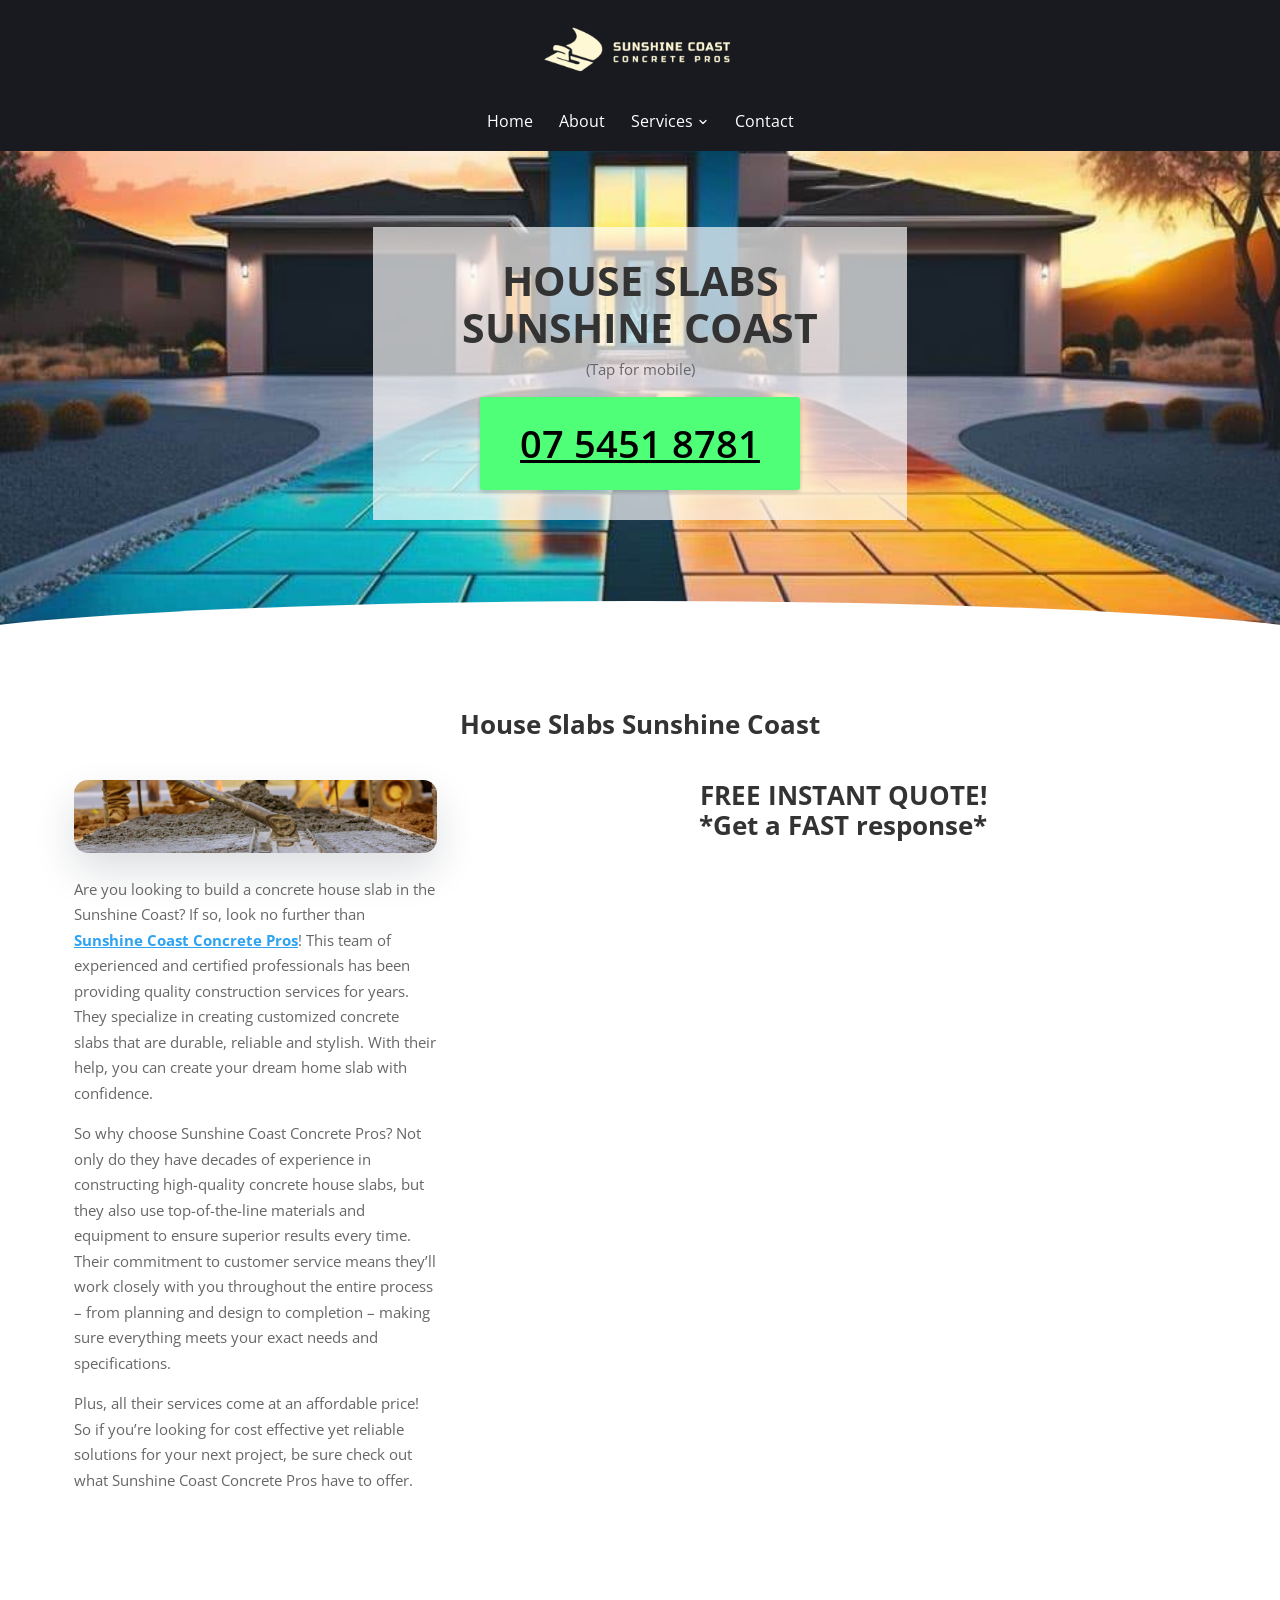
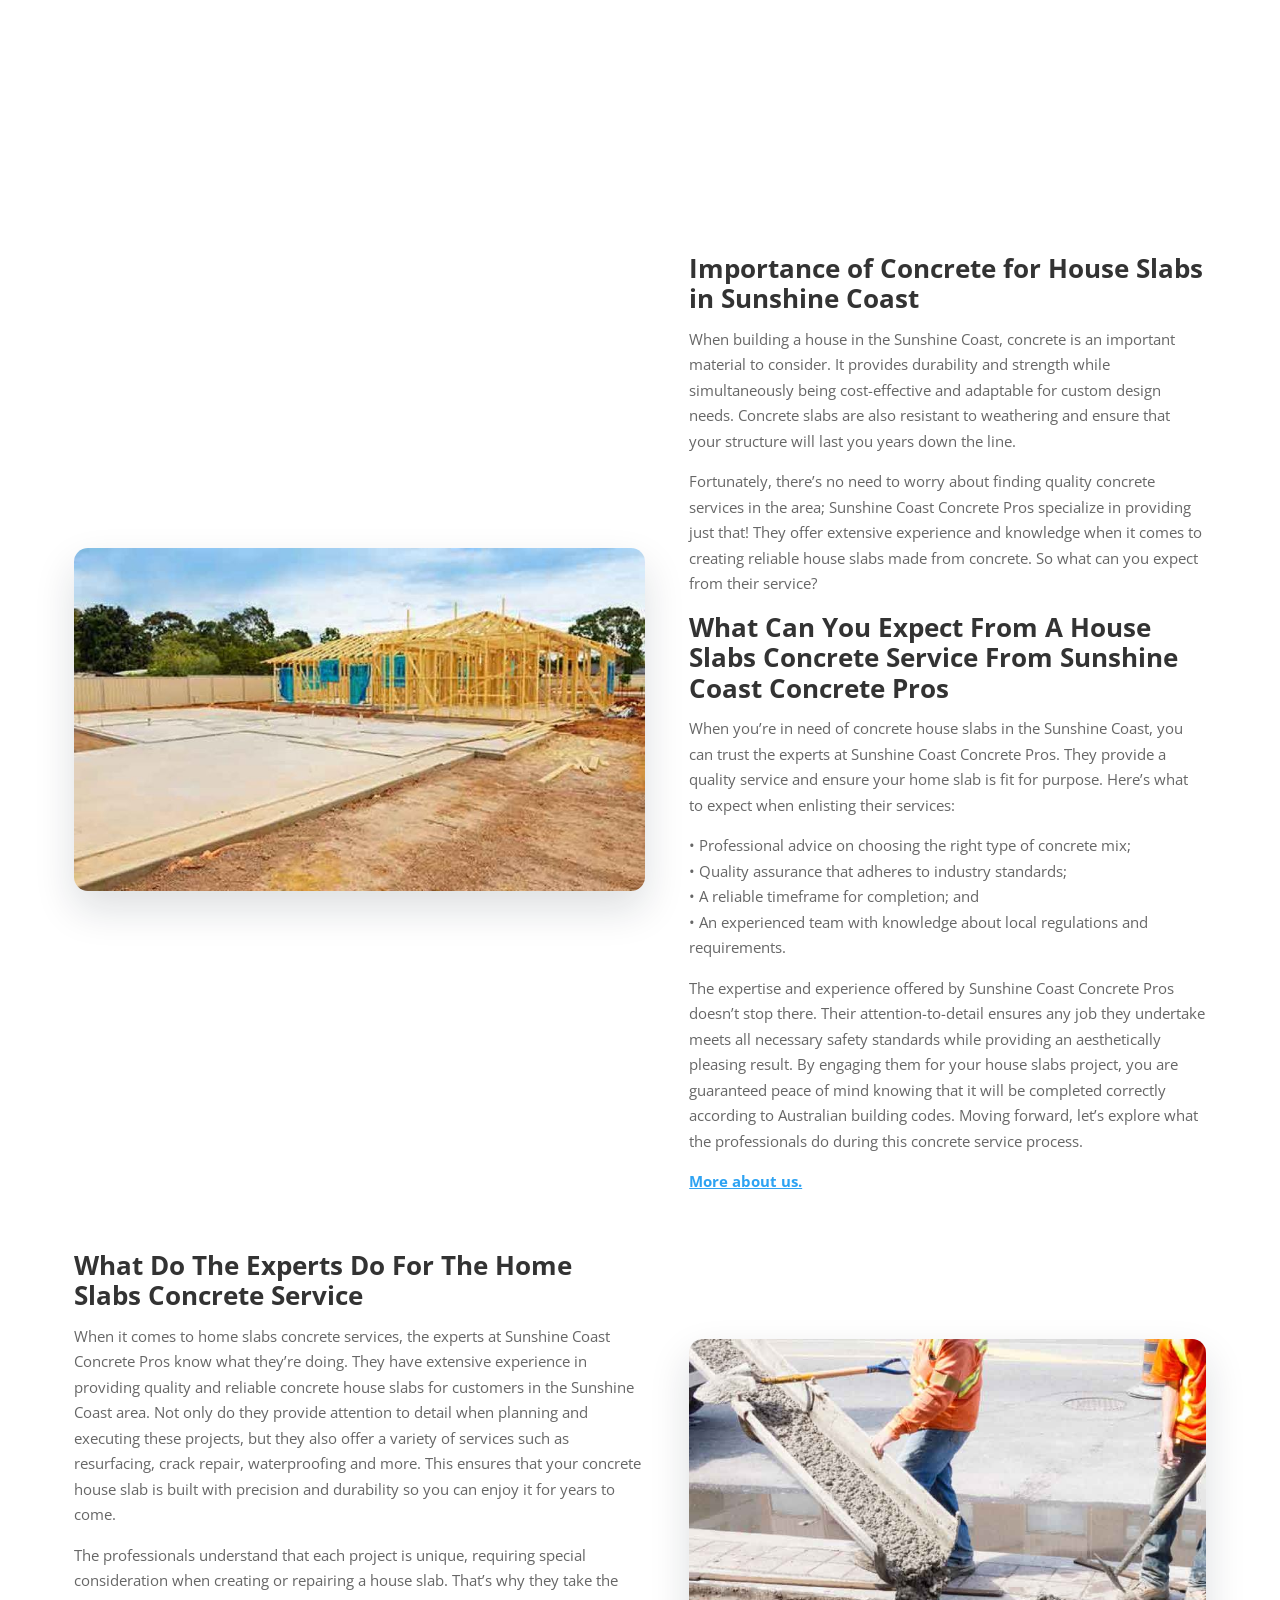
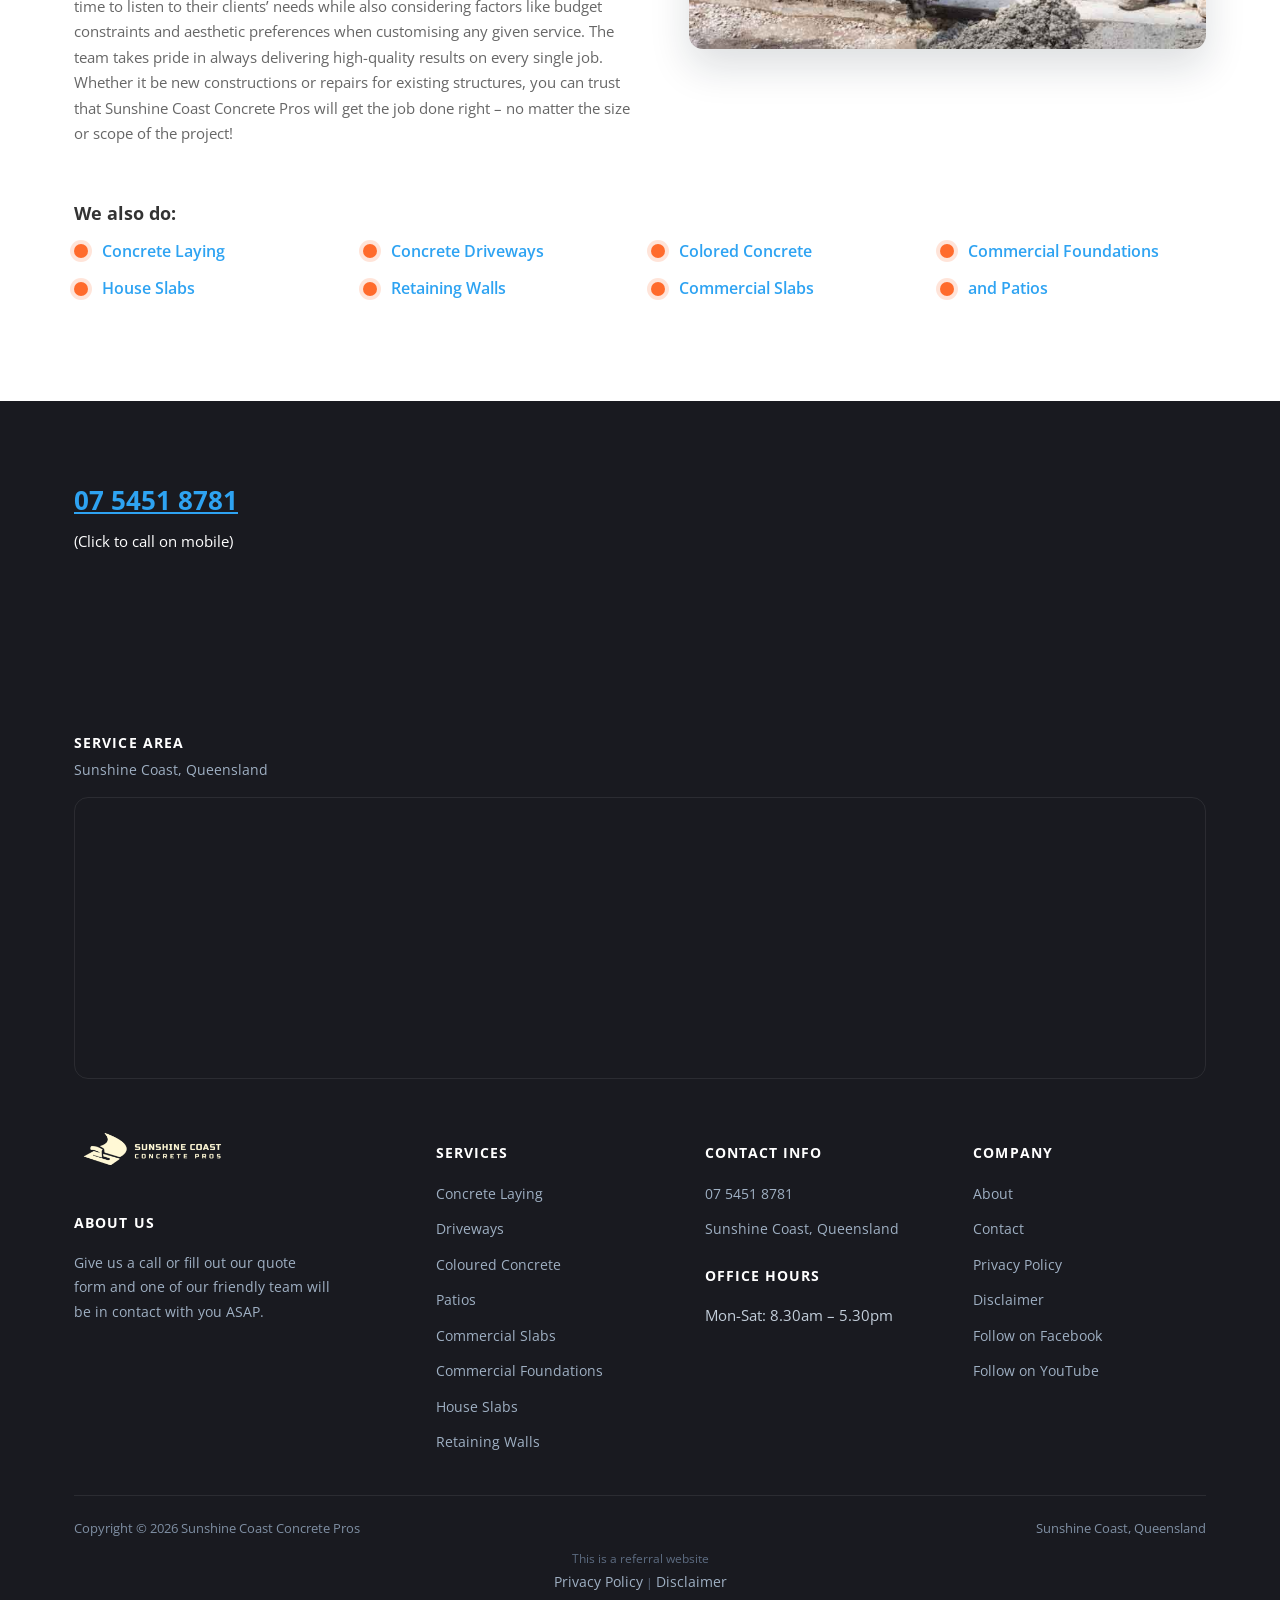
<file: house-slabs-sunshine-coast/index.html>
<!doctype html>
<html lang="en-AU">
<head>
<!-- Google tag (gtag.js) -->
<script async src="https://www.googletagmanager.com/gtag/js?id=AW-11030760791"></script>
<script>
  window.dataLayer = window.dataLayer || [];
  function gtag(){dataLayer.push(arguments);}
  gtag('js', new Date());
  gtag('config', 'AW-11030760791');
</script>
<meta charset="UTF-8">
<meta name="viewport" content="width=device-width, initial-scale=1.0">
<link rel="icon" href="/favicon-32.png" sizes="32x32" type="image/png">
<link rel="icon" href="/favicon-192.png" sizes="192x192" type="image/png">
<link rel="apple-touch-icon" href="/apple-touch-icon.png">
<title>House Slabs Sunshine Coast - Sunshine Coast Concrete Pros</title>
<meta name="description" content="House slabs on the Sunshine Coast are an essential part of the foundation of any building, providing a solid base to construct the structure upon and helping to ensure its stability and longevity.">
<meta name="robots" content="follow, index, max-snippet:-1, max-video-preview:-1, max-image-preview:large">
<link rel="canonical" href="https://sunshinecoastconcrete.com.au/house-slabs-sunshine-coast/">
<meta property="og:locale" content="en_US">
<meta property="og:type" content="article">
<meta property="og:title" content="House Slabs Sunshine Coast - Sunshine Coast Concrete Pros">
<meta property="og:description" content="House slabs on the Sunshine Coast are an essential part of the foundation of any building, providing a solid base to construct the structure upon and helping to ensure its stability and longevity.">
<meta property="og:url" content="https://sunshinecoastconcrete.com.au/house-slabs-sunshine-coast/">
<meta property="og:site_name" content="Sunshine Coast Concrete Pros">
<meta property="og:image" content="https://sunshinecoastconcrete.com.au/images/social-Sunshinecoast-Concrete.jpg">
<meta property="og:image:secure_url" content="https://sunshinecoastconcrete.com.au/images/social-Sunshinecoast-Concrete.jpg">
<meta property="og:image:width" content="1200">
<meta property="og:image:height" content="630">
<meta property="og:image:alt" content="sunshine coast concrete logo - queensland best concrete contractor for driveways">
<meta property="og:image:type" content="image/jpeg">
<meta name="twitter:card" content="summary_large_image">
<meta name="twitter:title" content="House Slabs Sunshine Coast - Sunshine Coast Concrete Pros">
<meta name="twitter:description" content="House slabs on the Sunshine Coast are an essential part of the foundation of any building, providing a solid base to construct the structure upon and helping to ensure its stability and longevity.">
<meta name="twitter:image" content="https://sunshinecoastconcrete.com.au/images/social-Sunshinecoast-Concrete.jpg">
<meta name="twitter:label1" content="Time to read">
<meta name="twitter:data1" content="7 minutes">
<script type="application/ld+json">{"@context": "https://schema.org", "@graph": [{"@type": "Place", "@id": "https://sunshinecoastconcrete.com.au/#place", "address": {"@type": "PostalAddress", "streetAddress": "11 Vine Forest Circuit", "addressLocality": "Palmwoods", "addressRegion": "Sunshine Coast", "postalCode": "4555", "addressCountry": "Australia"}}, {"@type": ["LocalBusiness", "Organization"], "@id": "https://sunshinecoastconcrete.com.au/#organization", "name": "Sunshine Coast Concrete", "url": "https://sunshinecoastconcrete.com.au", "sameAs": ["https://www.facebook.com/profile.php?id=100089386998641"], "email": "info@sunshinecoastconcrete.com.au", "address": {"@type": "PostalAddress", "streetAddress": "11 Vine Forest Circuit", "addressLocality": "Palmwoods", "addressRegion": "Sunshine Coast", "postalCode": "4555", "addressCountry": "Australia"}, "logo": {"@type": "ImageObject", "@id": "https://sunshinecoastconcrete.com.au/#logo", "url": "https://sunshinecoastconcrete.com.au/images/main-Sunshinecoast-Concrete.jpg", "contentUrl": "https://sunshinecoastconcrete.com.au/images/main-Sunshinecoast-Concrete.jpg", "caption": "Sunshine Coast Concrete Pros", "inLanguage": "en-US", "width": "600", "height": "600"}, "openingHours": ["Monday,Tuesday,Wednesday,Thursday,Friday,Saturday,Sunday 09:00-17:00"], "location": {"@id": "https://sunshinecoastconcrete.com.au/#place"}, "image": {"@id": "https://sunshinecoastconcrete.com.au/#logo"}, "telephone": "+61-7-5451-8781"}, {"@type": "WebSite", "@id": "https://sunshinecoastconcrete.com.au/#website", "url": "https://sunshinecoastconcrete.com.au", "name": "Sunshine Coast Concrete Pros", "alternateName": "Concrete Driveways Sunshine Coast", "publisher": {"@id": "https://sunshinecoastconcrete.com.au/#organization"}, "inLanguage": "en-US"}, {"@type": "ImageObject", "@id": "https://sunshinecoastconcrete.com.au/images/social-Sunshinecoast-Concrete.jpg", "url": "https://sunshinecoastconcrete.com.au/images/social-Sunshinecoast-Concrete.jpg", "width": "1200", "height": "630", "caption": "sunshine coast concrete logo - queensland best concrete contractor for driveways", "inLanguage": "en-US"}, {"@type": "BreadcrumbList", "@id": "https://sunshinecoastconcrete.com.au/house-slabs-sunshine-coast/#breadcrumb", "itemListElement": [{"@type": "ListItem", "position": "1", "item": {"@id": "https://sunshinecoastconcrete.com.au", "name": "Home"}}, {"@type": "ListItem", "position": "2", "item": {"@id": "https://sunshinecoastconcrete.com.au/house-slabs-sunshine-coast/", "name": "House Slabs Sunshine Coast"}}]}, {"@type": "WebPage", "@id": "https://sunshinecoastconcrete.com.au/house-slabs-sunshine-coast/#webpage", "url": "https://sunshinecoastconcrete.com.au/house-slabs-sunshine-coast/", "name": "House Slabs Sunshine Coast - Sunshine Coast Concrete Pros", "datePublished": "2023-01-18T15:59:17+00:00", "dateModified": "2023-01-25T21:23:59+00:00", "isPartOf": {"@id": "https://sunshinecoastconcrete.com.au/#website"}, "primaryImageOfPage": {"@id": "https://sunshinecoastconcrete.com.au/images/social-Sunshinecoast-Concrete.jpg"}, "inLanguage": "en-US", "breadcrumb": {"@id": "https://sunshinecoastconcrete.com.au/house-slabs-sunshine-coast/#breadcrumb"}}, {"@type": "Person", "@id": "https://sunshinecoastconcrete.com.au/author/evieasisgmail-com/", "name": "evieasis@gmail.com", "url": "https://sunshinecoastconcrete.com.au/author/evieasisgmail-com/", "image": {"@type": "ImageObject", "@id": "https://secure.gravatar.com/avatar/92213e370034fc313c7048b14f206450e8dcbee5a833da66265584fc12e60af4?s=96&amp;d=mm&amp;r=g", "url": "https://secure.gravatar.com/avatar/92213e370034fc313c7048b14f206450e8dcbee5a833da66265584fc12e60af4?s=96&amp;d=mm&amp;r=g", "caption": "evieasis@gmail.com", "inLanguage": "en-US"}, "worksFor": {"@id": "https://sunshinecoastconcrete.com.au/#organization"}}, {"@type": "Article", "headline": "House Slabs Sunshine Coast - Sunshine Coast Concrete Pros", "keywords": "House Slabs Sunshine Coast", "datePublished": "2023-01-18T15:59:17+00:00", "dateModified": "2023-01-25T21:23:59+00:00", "author": {"@id": "https://sunshinecoastconcrete.com.au/author/evieasisgmail-com/", "name": "evieasis@gmail.com"}, "publisher": {"@id": "https://sunshinecoastconcrete.com.au/#organization"}, "description": "House slabs on the Sunshine Coast are an essential part of the foundation of any building, providing a solid base to construct the structure upon and helping to ensure its stability and longevity.", "name": "House Slabs Sunshine Coast - Sunshine Coast Concrete Pros", "@id": "https://sunshinecoastconcrete.com.au/house-slabs-sunshine-coast/#richSnippet", "isPartOf": {"@id": "https://sunshinecoastconcrete.com.au/house-slabs-sunshine-coast/#webpage"}, "image": {"@id": "https://sunshinecoastconcrete.com.au/images/social-Sunshinecoast-Concrete.jpg"}, "inLanguage": "en-US", "mainEntityOfPage": {"@id": "https://sunshinecoastconcrete.com.au/house-slabs-sunshine-coast/#webpage"}}]}</script>
<script type="application/ld+json">{"@context": "https://schema.org", "@type": "LocalBusiness", "name": "Sunshine Coast Concrete Pros", "image": "https://sunshinecoastconcrete.com.au/images/Sunshine-Coast-Concrete-Logo.png", "@id": "", "url": "https://sunshinecoastconcrete.com.au/", "telephone": "07 5451 8781", "address": {"@type": "PostalAddress", "streetAddress": "", "addressLocality": "Sunshine Coast", "addressRegion": "QLD", "postalCode": "", "addressCountry": "AU"}, "openingHoursSpecification": {"@type": "OpeningHoursSpecification", "dayOfWeek": ["Monday", "Tuesday", "Wednesday", "Thursday", "Friday", "Saturday", "Sunday"], "opens": "00:00", "closes": "23:59"}, "sameAs": ["https://www.facebook.com/profile.php?id=100089386998641", "https://www.youtube.com/channel/UCxRtXw0MO_9Wl3wYZWt5L2w"]}</script>
<script type="application/ld+json">{"@context": "https://schema.org", "@type": "BreadcrumbList", "itemListElement": [{"@type": "ListItem", "position": 1, "name": "Home", "item": "https://sunshinecoastconcrete.com.au/"}, {"@type": "ListItem", "position": 2, "name": "House Slabs", "item": "https://sunshinecoastconcrete.com.au/house-slabs-sunshine-coast/"}]}</script>
<script type="application/ld+json">{"@context": "https://schema.org", "@type": "Service", "serviceType": "House Slabs", "name": "House Slabs", "provider": {"@type": "LocalBusiness", "name": "Sunshine Coast Concrete Pros", "telephone": "+61754518781"}, "areaServed": {"@type": "AdministrativeArea", "name": "Sunshine Coast, Queensland"}, "url": "https://sunshinecoastconcrete.com.au/house-slabs-sunshine-coast/"}</script>
<link rel="preconnect" href="https://fonts.googleapis.com">
<link rel="preconnect" href="https://fonts.gstatic.com" crossorigin>
<link rel="preload" as="style" href="https://fonts.googleapis.com/css2?family=Open+Sans:wght@400;600;700;800&display=swap" onload="this.onload=null;this.rel='stylesheet'">
<noscript><link rel="stylesheet" href="https://fonts.googleapis.com/css2?family=Open+Sans:wght@400;600;700;800&display=swap"></noscript>
<link rel="stylesheet" href="/css/style.css">
<style id="mnfix">.mobile-menu.open{max-height:calc(100vh - 150px);max-height:calc(100dvh - 150px);overflow-y:auto;-webkit-overflow-scrolling:touch;overscroll-behavior:contain}.mobile-menu.msub-ready .mobile-submenu{display:none}.mobile-menu.msub-ready .mobile-submenu.open{display:flex}.mobile-menu a.msub-parent{display:flex;justify-content:space-between;align-items:center}.mobile-menu a.msub-parent::after{content:"";width:8px;height:8px;border-right:2px solid currentColor;border-bottom:2px solid currentColor;transform:rotate(45deg);margin-right:6px;transition:transform .2s}.mobile-menu a.msub-parent[aria-expanded=true]::after{transform:rotate(-135deg)}</style></head>
<body class="">

<header class="classic">
  <div class="c-head wrap">
    <a href="/" class="brand"><img src="/images/Sunshine-yConcrete-long.png" alt="Sunshine Coast Concrete Pros" width="1200" height="417"></a>
    <nav class="links"><a href="/">Home</a><a href="/about/">About</a><div class="nav-item"><a href="/services/">Services <svg viewBox="0 0 24 24" fill="none" stroke-width="2.4" stroke-linecap="round" stroke-linejoin="round"><path d="m6 9 6 6 6-6"/></svg></a><div class="nav-dropdown"><a href="/concrete-laying-sunshine-coast/">Concrete Laying</a><a href="/concrete-driveways-sunshine-coast/">Driveways</a><a href="/colored-concrete-sunshine-coast/">Coloured Concrete</a><a href="/patios-sunshine-coast/">Patios</a><a href="/commercial-slabs/">Commercial Slabs</a><a href="/commercial-foundations/">Commercial Foundations</a><a href="/house-slabs-sunshine-coast/">House Slabs</a><a href="/retaining-walls-sunshine-coast/">Retaining Walls</a></div></div><a href="/contact/">Contact</a></nav>
    <button type="button" class="hamburger-btn" id="hamburgerBtn" aria-label="Open menu" aria-expanded="false"><svg viewBox="0 0 24 24" fill="none" stroke="#fff" stroke-width="2.4" stroke-linecap="round" stroke-linejoin="round"><path d="M4 7h16M4 12h16M4 17h16"/></svg></button>
  </div>
  <div class="mobile-menu" id="mobileMenu"><a href="/">Home</a><a href="/about/">About</a><a href="/services/">Services</a><div class="mobile-submenu"><a href="/concrete-laying-sunshine-coast/">Concrete Laying</a><a href="/concrete-driveways-sunshine-coast/">Driveways</a><a href="/colored-concrete-sunshine-coast/">Coloured Concrete</a><a href="/patios-sunshine-coast/">Patios</a><a href="/commercial-slabs/">Commercial Slabs</a><a href="/commercial-foundations/">Commercial Foundations</a><a href="/house-slabs-sunshine-coast/">House Slabs</a><a href="/retaining-walls-sunshine-coast/">Retaining Walls</a></div><a href="/contact/">Contact</a><a href="tel:0754518781" class="mobile-menu-phone">Call 07 5451 8781</a></div>
</header>
<main>
<section class="hero-c" id="top"><div class="hero-c-box"><div class="row"><div class="text"><h1><strong>House Slabs Sunshine Coast</strong></h1></div><div class="text"><p>(Tap for mobile)</p></div><p class="btn-wrap"><a class="btn btn-primary" href="tel:0754518781">07 5451 8781</a></p></div></div></section>
<section class=""><div class="wrap"><div class="row"><div class="text">

<h2><strong>House Slabs Sunshine Coast</strong></h2>

</div></div><div class="row cols cols-2 formrow"><div class="col"><div class="figure"><img src="/images/sunshine-coast-concrete-pros-laying-2.jpg" alt="House Slabs Sunshine Coast Happening on Site in Sunshine Coast" width="1024" height="207" loading="lazy" decoding="async"></div><div class="text"><p>Are you looking to build a concrete house slab in the Sunshine Coast? If so, look no further than <a href="/">Sunshine Coast Concrete Pros</a>! This team of experienced and certified professionals has been providing quality construction services for years. They specialize in creating customized concrete slabs that are durable, reliable and stylish. With their help, you can create your dream home slab with confidence.</p>
<p>So why choose Sunshine Coast Concrete Pros? Not only do they have decades of experience in constructing high-quality concrete house slabs, but they also use top-of-the-line materials and equipment to ensure superior results every time. Their commitment to customer service means they’ll work closely with you throughout the entire process – from planning and design to completion – making sure everything meets your exact needs and specifications.</p>
<p>Plus, all their services come at an affordable price! So if you’re looking for cost effective yet reliable solutions for your next project, be sure check out what Sunshine Coast Concrete Pros have to offer.</p></div></div><div class="col"><div class="text"><h2><strong>FREE INSTANT QUOTE!<br>​</strong><strong>*Get a FAST response*</strong></h2></div><div class="form-card"><iframe src="https://api.leadconnectorhq.com/widget/form/OkfPRn7xfcWkNmXykciI" style="width:100%;height:100%;min-height:824px;border:none;border-radius:14px" id="inline-OkfPRn7xfcWkNmXykciI" data-layout="{'id':'INLINE'}" data-trigger-type="alwaysShow" data-trigger-value="" data-activation-type="alwaysActivated" data-activation-value="" data-deactivation-type="neverDeactivate" data-deactivation-value="" data-form-name="Concrete" data-height="824" data-layout-iframe-id="inline-OkfPRn7xfcWkNmXykciI" data-form-id="OkfPRn7xfcWkNmXykciI" data-cookie-consent="true" data-cookie-consent-provider="auto" title="Concrete"></iframe></div></div></div></div></section>
<section class=""><div class="wrap"><div class="row cols cols-2"><div class="col"><div class="figure"><img src="/images/sunshine-coast-concrete-pros-house-slab.jpg" alt="House Slabs in Sunshine Coast - Awesome Concrete Project" width="800" height="480" loading="lazy" decoding="async"></div></div><div class="col"><div class="text"><h2><strong>Importance of Concrete for House Slabs in Sunshine Coast</strong></h2>
<p>When building a house in the Sunshine Coast, concrete is an important material to consider. It provides durability and strength while simultaneously being cost-effective and adaptable for custom design needs. Concrete slabs are also resistant to weathering and ensure that your structure will last you years down the line.</p>
<p>Fortunately, there’s no need to worry about finding quality concrete services in the area; Sunshine Coast Concrete Pros specialize in providing just that! They offer extensive experience and knowledge when it comes to creating reliable house slabs made from concrete. So what can you expect from their service?</p>
<h2>What Can You Expect From A House Slabs Concrete Service From Sunshine Coast Concrete Pros</h2>
<p>When you’re in need of concrete house slabs in the Sunshine Coast, you can trust the experts at Sunshine Coast Concrete Pros. They provide a quality service and ensure your home slab is fit for purpose. Here’s what to expect when enlisting their services:</p>
<p>• Professional advice on choosing the right type of concrete mix;<br>• Quality assurance that adheres to industry standards;<br>• A reliable timeframe for completion; and<br>• An experienced team with knowledge about local regulations and requirements.</p>
<p>The expertise and experience offered by Sunshine Coast Concrete Pros doesn’t stop there. Their attention-to-detail ensures any job they undertake meets all necessary safety standards while providing an aesthetically pleasing result. By engaging them for your house slabs project, you are guaranteed peace of mind knowing that it will be completed correctly according to Australian building codes. Moving forward, let’s explore what the professionals do during this concrete service process.</p>
<p><a href="/about/">More about us.</a></p></div></div></div><div class="row cols cols-2"><div class="col"><div class="text"><h2>What Do The Experts Do For The Home Slabs Concrete Service</h2>
<p>When it comes to home slabs concrete services, the experts at Sunshine Coast Concrete Pros know what they’re doing. They have extensive experience in providing quality and reliable concrete house slabs for customers in the Sunshine Coast area. Not only do they provide attention to detail when planning and executing these projects, but they also offer a variety of services such as resurfacing, crack repair, waterproofing and more. This ensures that your concrete house slab is built with precision and durability so you can enjoy it for years to come.</p>
<p>The professionals understand that each project is unique, requiring special consideration when creating or repairing a house slab. That’s why they take the time to listen to their clients’ needs while also considering factors like budget constraints and aesthetic preferences when customising any given service. The team takes pride in always delivering high-quality results on every single job. Whether it be new constructions or repairs for existing structures, you can trust that Sunshine Coast Concrete Pros will get the job done right – no matter the size or scope of the project!</p></div></div><div class="col"><div class="figure"><img src="/images/sunshine-coast-concrete-pros-d1.jpg" alt="Guys Working on a New Concrete Driveway in Sunshine Coast" width="800" height="480" loading="lazy" decoding="async"></div></div></div><div class="row"><div class="text"><h3>We also do:</h3>

<ul>
<li>
<h4><a href="/concrete-laying-sunshine-coast/">Concrete Laying</a></h4>
</li>
<li>
<h4><a href="/concrete-driveways-sunshine-coast/">Concrete Driveways</a></h4>
</li>
<li>
<h4><a href="/colored-concrete-sunshine-coast/">Colored Concrete</a></h4>
</li>
<li>
<h4><a href="/commercial-foundations/">Commercial Foundations</a></h4>
</li>
<li>
<h4><a href="/house-slabs-sunshine-coast/">House Slabs</a></h4>
</li>
<li>
<h4><a href="/retaining-walls-sunshine-coast/">Retaining Walls</a></h4>
</li>
<li>
<h4><a href="/commercial-slabs/">Commercial Slabs</a></h4>
</li>
<li>
<h4><a href="/patios-sunshine-coast/">and Patios</a></h4>
</li>
</ul></div></div></div></section>
<section class="sec-dark"><div class="wrap"><div class="row"><div class="text"><h2><strong><a href="tel:0754518781">07 5451 8781</a></strong></h2>
<p>(Click to call on mobile)</p></div></div></div></section>
</main>
<footer>
  <div class="wrap">
    <div class="footer-map-head"><h4>Service Area</h4><p>Sunshine Coast, Queensland</p></div><div class="footer-map"><iframe src="https://www.google.com/maps/embed?pb=!1m14!1m8!1m3!1d456615.78551416093!2d153.074157!3d-26.606482!3m2!1i1024!2i768!4f13.1!3m3!1m2!1s0x2fd1b5e53f5f8fc7%3A0x6af432c5afefbe0d!2sSunshine%20Coast%20Concrete%20Pros!5e0!3m2!1sen!2snz!4v1678035881967!5m2!1sen!2snz" width="600" height="280" style="border:0" allowfullscreen loading="lazy" referrerpolicy="no-referrer-when-downgrade" title="Sunshine Coast Concrete Pros service area map"></iframe></div>
    <div class="footer-grid "><div class="footer-brand"><a href="/" class="brand"><img src="/images/Sunshine-yConcrete-long.png" alt="Sunshine Coast Concrete Pros" width="1200" height="417" loading="lazy"></a><h4>About us</h4><p>Give us a call or fill out our quote form and one of our friendly team will be in contact with you ASAP.</p></div><div><h4>Services</h4><ul><li><a href="/concrete-laying-sunshine-coast/">Concrete Laying</a></li><li><a href="/concrete-driveways-sunshine-coast/">Driveways</a></li><li><a href="/colored-concrete-sunshine-coast/">Coloured Concrete</a></li><li><a href="/patios-sunshine-coast/">Patios</a></li><li><a href="/commercial-slabs/">Commercial Slabs</a></li><li><a href="/commercial-foundations/">Commercial Foundations</a></li><li><a href="/house-slabs-sunshine-coast/">House Slabs</a></li><li><a href="/retaining-walls-sunshine-coast/">Retaining Walls</a></li></ul></div><div><h4>Contact Info</h4><ul><li><a href="tel:0754518781">07 5451 8781</a></li><li><a href="https://goo.gl/maps/poTHbkWB9ZEFr1628" target="_blank" rel="noopener">Sunshine Coast, Queensland</a></li></ul><h4 style="margin-top:22px;">Office Hours</h4><ul><li>Mon-Sat: 8.30am &ndash; 5.30pm</li></ul></div><div><h4>Company</h4><ul><li><a href="/about/">About</a></li><li><a href="/contact/">Contact</a></li><li><a href="/privacy-policy/">Privacy Policy</a></li><li><a href="/disclaimer/">Disclaimer</a></li><li><a href="https://www.facebook.com/profile.php?id=100089386998641" target="_blank" rel="noopener">Follow on Facebook</a></li><li><a href="https://www.youtube.com/channel/UCxRtXw0MO_9Wl3wYZWt5L2w" target="_blank" rel="noopener">Follow on YouTube</a></li></ul></div></div>
    <div class="footer-bottom"><span>Copyright &copy; 2026 Sunshine Coast Concrete Pros</span><span>Sunshine Coast, Queensland</span></div>
    <div class="footer-disclosure">This is a referral website<br><a href="/privacy-policy/">Privacy Policy</a> | <a href="/disclaimer/">Disclaimer</a></div>
  </div>
</footer>
<script>
(function(){var b=document.getElementById('hamburgerBtn'),m=document.getElementById('mobileMenu');if(!b||!m)return;b.addEventListener('click',function(){var o=m.classList.toggle('open');b.setAttribute('aria-expanded',o?'true':'false');});})();
</script>
<script src="https://link.msgsndr.com/js/form_embed.js" defer></script>
<script id="mnfixjs">(function(){var m=document.getElementById("mobileMenu");if(!m)return;m.querySelectorAll(".mobile-submenu").forEach(function(s){var p=s.previousElementSibling;if(!p||p.tagName!=="A")return;var a=document.createElement("a");a.href=p.getAttribute("href");a.textContent="All "+p.textContent.trim();s.insertBefore(a,s.firstChild);m.classList.add("msub-ready");p.classList.add("msub-parent");p.setAttribute("aria-expanded","false");p.addEventListener("click",function(e){e.preventDefault();var o=s.classList.toggle("open");p.setAttribute("aria-expanded",o?"true":"false")})});var b=document.getElementById("hamburgerBtn");document.addEventListener("pointerdown",function(e){if(!m.classList.contains("open")||m.contains(e.target)||(b&&b.contains(e.target)))return;m.classList.remove("open");if(b)b.setAttribute("aria-expanded","false")})})();</script></body>
</html>
</file>
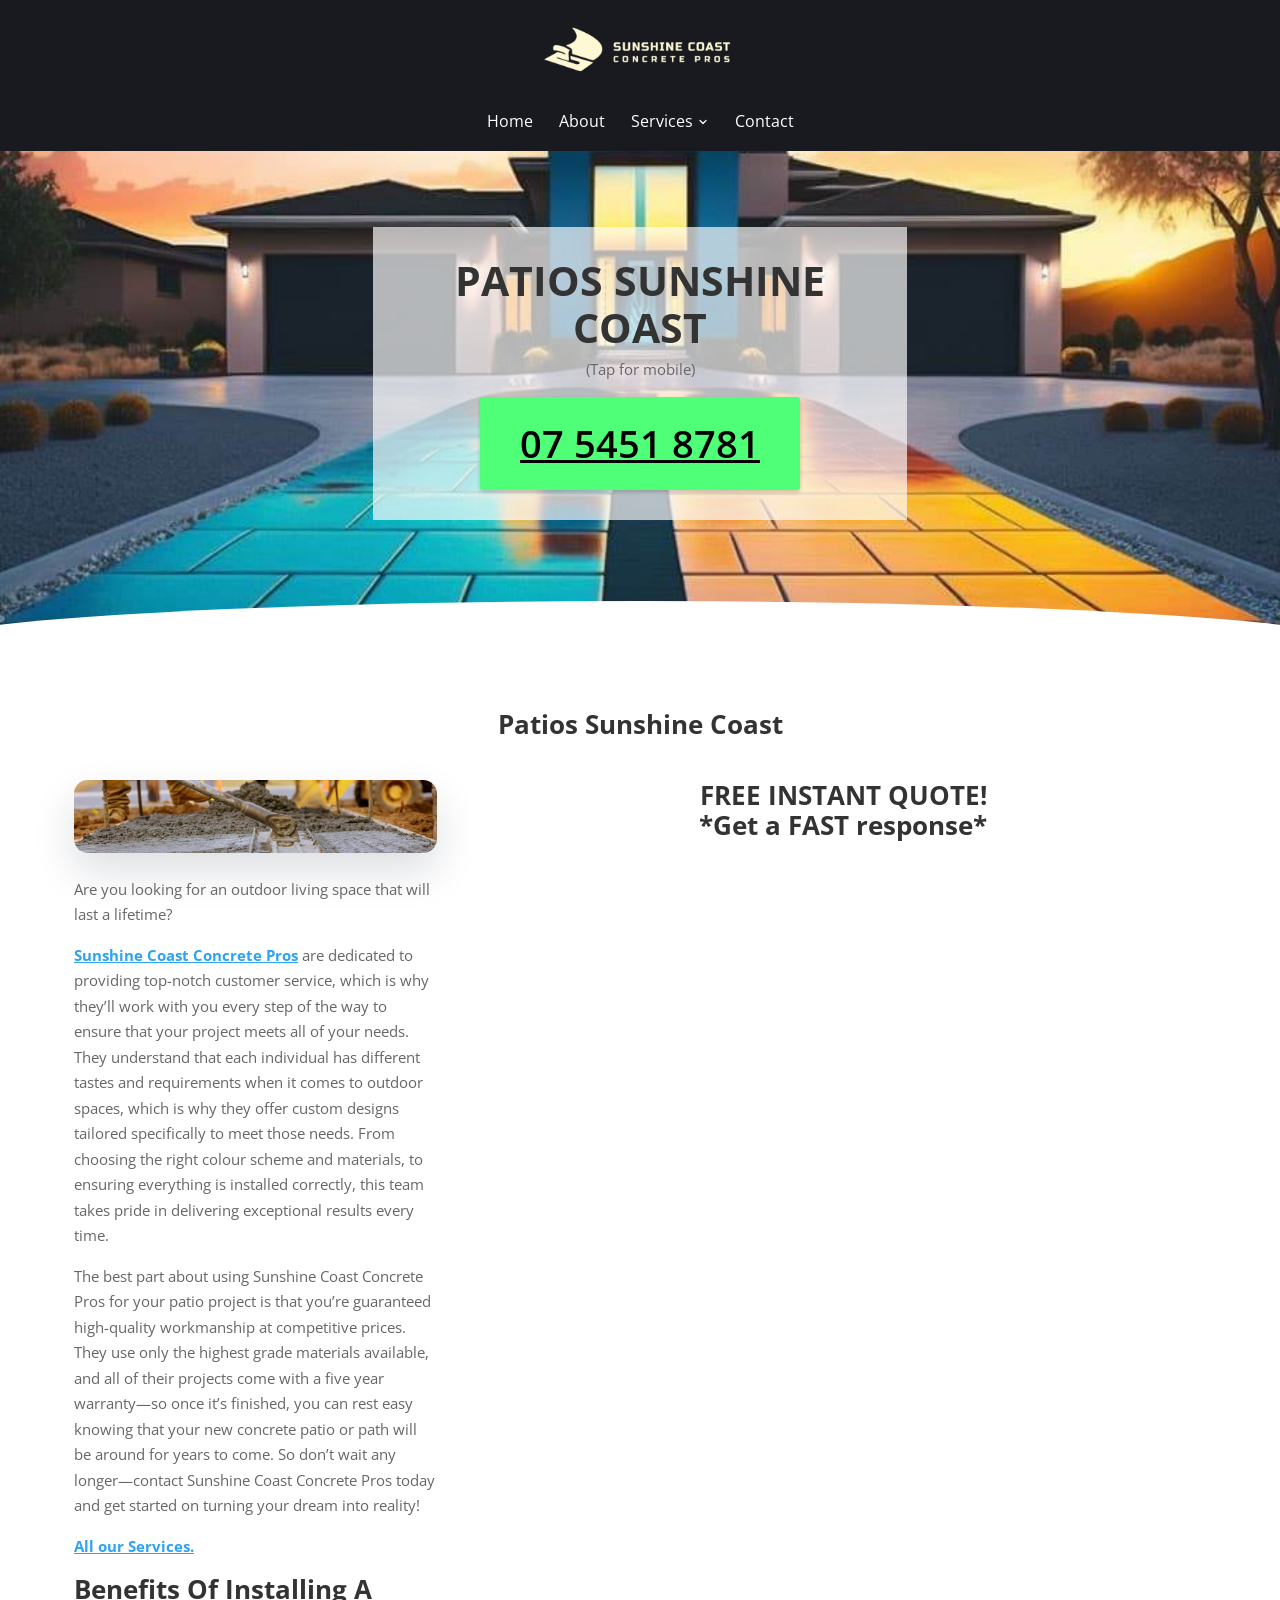
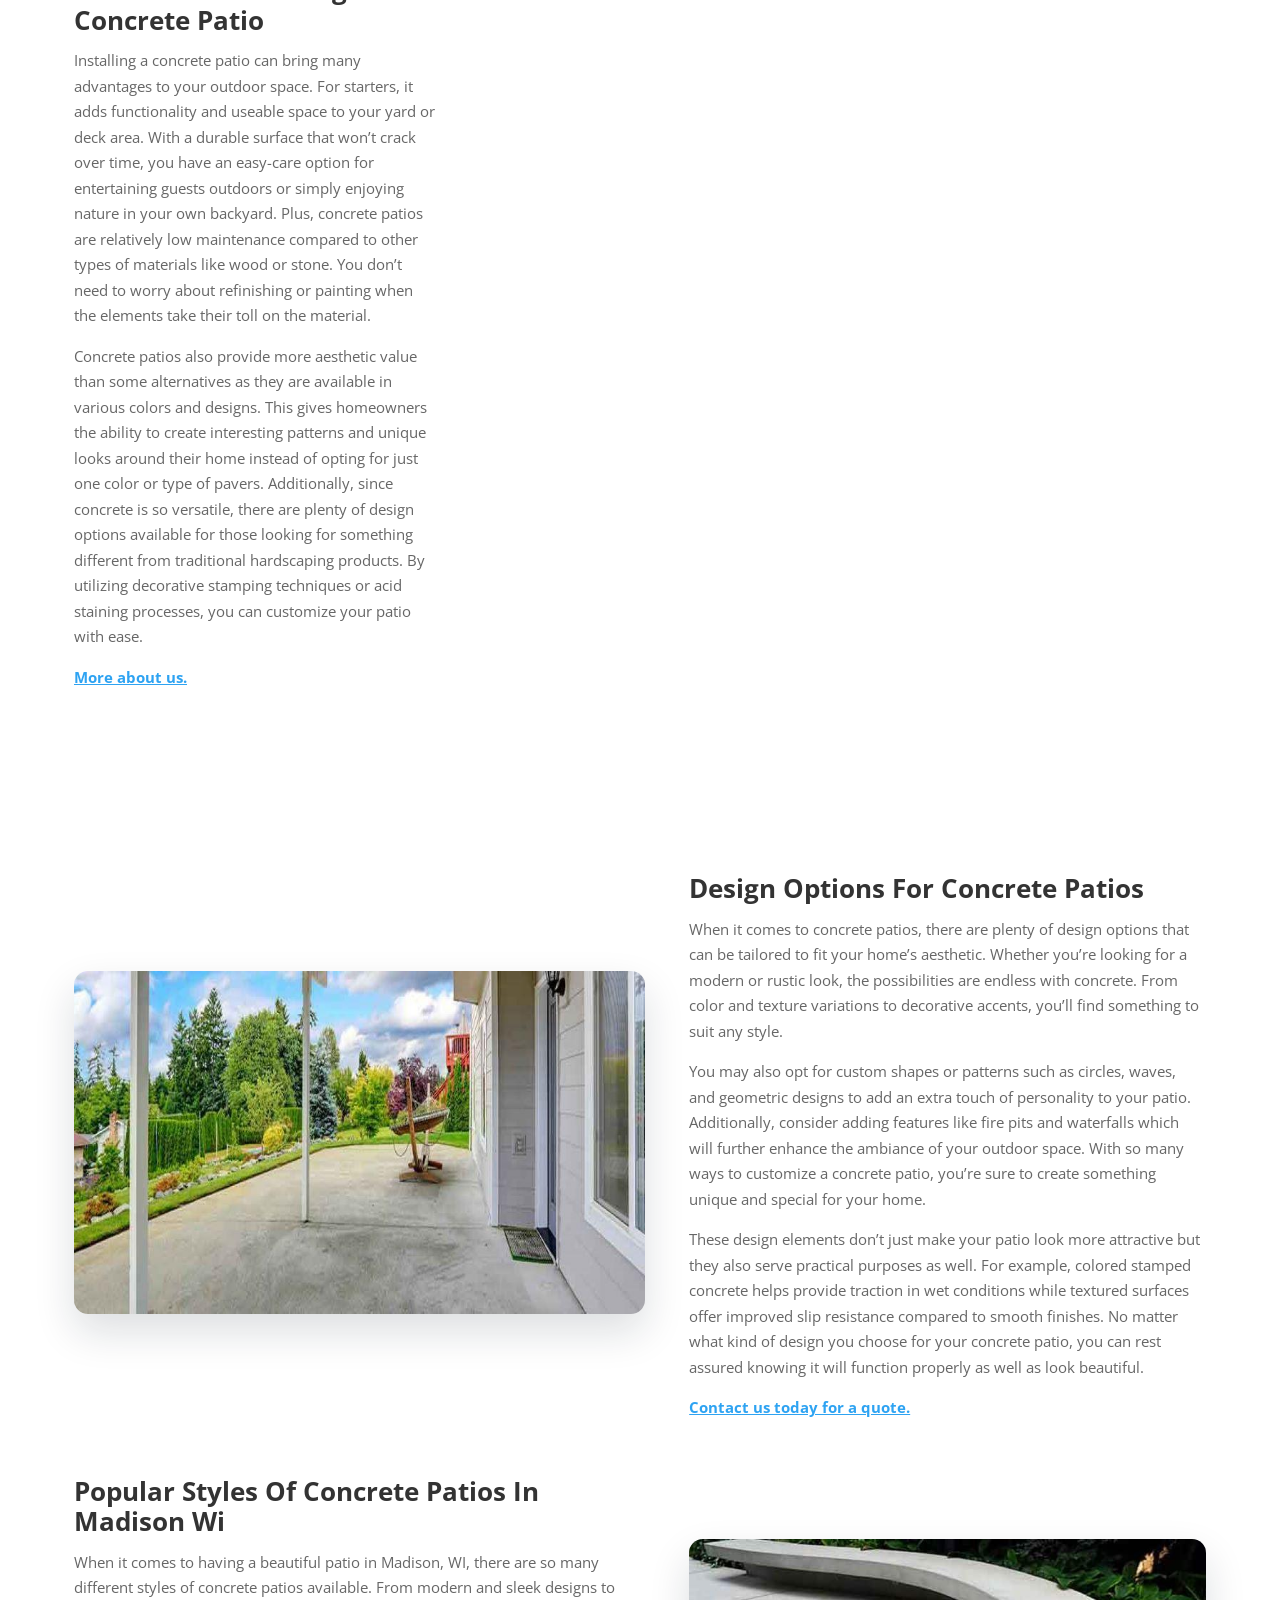
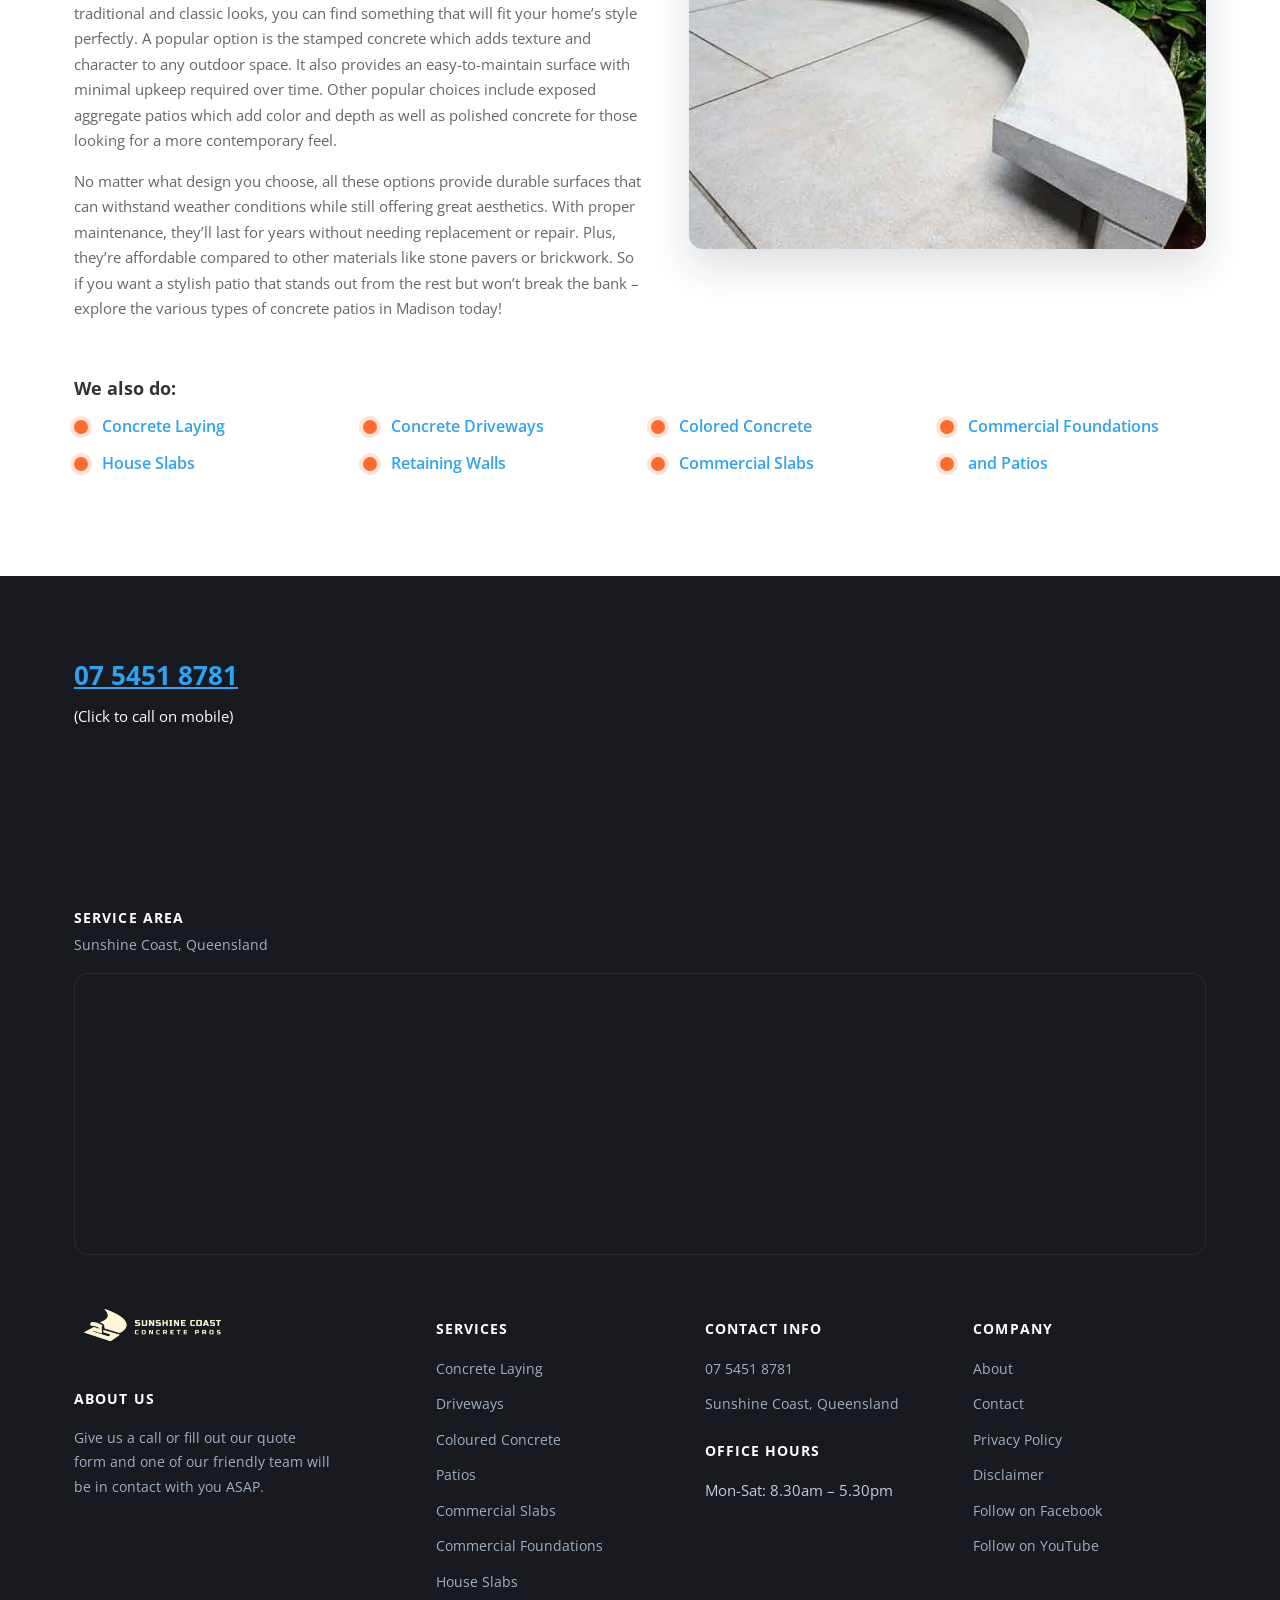
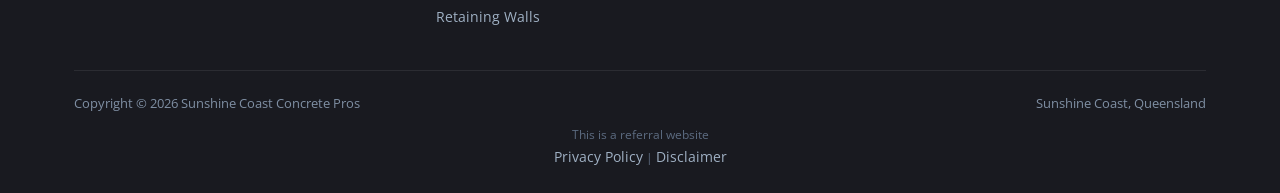
<file: patios-sunshine-coast/index.html>
<!doctype html>
<html lang="en-AU">
<head>
<!-- Google tag (gtag.js) -->
<script async src="https://www.googletagmanager.com/gtag/js?id=AW-11030760791"></script>
<script>
  window.dataLayer = window.dataLayer || [];
  function gtag(){dataLayer.push(arguments);}
  gtag('js', new Date());
  gtag('config', 'AW-11030760791');
</script>
<meta charset="UTF-8">
<meta name="viewport" content="width=device-width, initial-scale=1.0">
<link rel="icon" href="/favicon-32.png" sizes="32x32" type="image/png">
<link rel="icon" href="/favicon-192.png" sizes="192x192" type="image/png">
<link rel="apple-touch-icon" href="/apple-touch-icon.png">
<title>Patios Sunshine Coast - Sunshine Coast Concrete Pros</title>
<meta name="description" content="Patios on the Sunshine Coast can be a great way to expand your living space and provide a comfortable area to entertain guests, relax and enjoy the beautiful weather while enjoying the beautiful view.">
<meta name="robots" content="follow, index, max-snippet:-1, max-video-preview:-1, max-image-preview:large">
<link rel="canonical" href="https://sunshinecoastconcrete.com.au/patios-sunshine-coast/">
<meta property="og:locale" content="en_US">
<meta property="og:type" content="article">
<meta property="og:title" content="Patios Sunshine Coast - Sunshine Coast Concrete Pros">
<meta property="og:description" content="Patios on the Sunshine Coast can be a great way to expand your living space and provide a comfortable area to entertain guests, relax and enjoy the beautiful weather while enjoying the beautiful view.">
<meta property="og:url" content="https://sunshinecoastconcrete.com.au/patios-sunshine-coast/">
<meta property="og:site_name" content="Sunshine Coast Concrete Pros">
<meta property="og:image" content="https://sunshinecoastconcrete.com.au/images/social-Sunshinecoast-Concrete.jpg">
<meta property="og:image:secure_url" content="https://sunshinecoastconcrete.com.au/images/social-Sunshinecoast-Concrete.jpg">
<meta property="og:image:width" content="1200">
<meta property="og:image:height" content="630">
<meta property="og:image:alt" content="sunshine coast concrete logo - queensland best concrete contractor for driveways">
<meta property="og:image:type" content="image/jpeg">
<meta name="twitter:card" content="summary_large_image">
<meta name="twitter:title" content="Patios Sunshine Coast - Sunshine Coast Concrete Pros">
<meta name="twitter:description" content="Patios on the Sunshine Coast can be a great way to expand your living space and provide a comfortable area to entertain guests, relax and enjoy the beautiful weather while enjoying the beautiful view.">
<meta name="twitter:image" content="https://sunshinecoastconcrete.com.au/images/social-Sunshinecoast-Concrete.jpg">
<meta name="twitter:label1" content="Time to read">
<meta name="twitter:data1" content="8 minutes">
<script type="application/ld+json">{"@context": "https://schema.org", "@graph": [{"@type": "Place", "@id": "https://sunshinecoastconcrete.com.au/#place", "address": {"@type": "PostalAddress", "streetAddress": "11 Vine Forest Circuit", "addressLocality": "Palmwoods", "addressRegion": "Sunshine Coast", "postalCode": "4555", "addressCountry": "Australia"}}, {"@type": ["LocalBusiness", "Organization"], "@id": "https://sunshinecoastconcrete.com.au/#organization", "name": "Sunshine Coast Concrete", "url": "https://sunshinecoastconcrete.com.au", "sameAs": ["https://www.facebook.com/profile.php?id=100089386998641"], "email": "info@sunshinecoastconcrete.com.au", "address": {"@type": "PostalAddress", "streetAddress": "11 Vine Forest Circuit", "addressLocality": "Palmwoods", "addressRegion": "Sunshine Coast", "postalCode": "4555", "addressCountry": "Australia"}, "logo": {"@type": "ImageObject", "@id": "https://sunshinecoastconcrete.com.au/#logo", "url": "https://sunshinecoastconcrete.com.au/images/main-Sunshinecoast-Concrete.jpg", "contentUrl": "https://sunshinecoastconcrete.com.au/images/main-Sunshinecoast-Concrete.jpg", "caption": "Sunshine Coast Concrete Pros", "inLanguage": "en-US", "width": "600", "height": "600"}, "openingHours": ["Monday,Tuesday,Wednesday,Thursday,Friday,Saturday,Sunday 09:00-17:00"], "location": {"@id": "https://sunshinecoastconcrete.com.au/#place"}, "image": {"@id": "https://sunshinecoastconcrete.com.au/#logo"}, "telephone": "+61-7-5451-8781"}, {"@type": "WebSite", "@id": "https://sunshinecoastconcrete.com.au/#website", "url": "https://sunshinecoastconcrete.com.au", "name": "Sunshine Coast Concrete Pros", "alternateName": "Concrete Driveways Sunshine Coast", "publisher": {"@id": "https://sunshinecoastconcrete.com.au/#organization"}, "inLanguage": "en-US"}, {"@type": "ImageObject", "@id": "https://sunshinecoastconcrete.com.au/images/social-Sunshinecoast-Concrete.jpg", "url": "https://sunshinecoastconcrete.com.au/images/social-Sunshinecoast-Concrete.jpg", "width": "1200", "height": "630", "caption": "sunshine coast concrete logo - queensland best concrete contractor for driveways", "inLanguage": "en-US"}, {"@type": "BreadcrumbList", "@id": "https://sunshinecoastconcrete.com.au/patios-sunshine-coast/#breadcrumb", "itemListElement": [{"@type": "ListItem", "position": "1", "item": {"@id": "https://sunshinecoastconcrete.com.au", "name": "Home"}}, {"@type": "ListItem", "position": "2", "item": {"@id": "https://sunshinecoastconcrete.com.au/patios-sunshine-coast/", "name": "Patios Sunshine Coast"}}]}, {"@type": "WebPage", "@id": "https://sunshinecoastconcrete.com.au/patios-sunshine-coast/#webpage", "url": "https://sunshinecoastconcrete.com.au/patios-sunshine-coast/", "name": "Patios Sunshine Coast - Sunshine Coast Concrete Pros", "datePublished": "2023-01-18T17:28:40+00:00", "dateModified": "2023-01-25T21:19:20+00:00", "isPartOf": {"@id": "https://sunshinecoastconcrete.com.au/#website"}, "primaryImageOfPage": {"@id": "https://sunshinecoastconcrete.com.au/images/social-Sunshinecoast-Concrete.jpg"}, "inLanguage": "en-US", "breadcrumb": {"@id": "https://sunshinecoastconcrete.com.au/patios-sunshine-coast/#breadcrumb"}}, {"@type": "Person", "@id": "https://sunshinecoastconcrete.com.au/author/evieasisgmail-com/", "name": "evieasis@gmail.com", "url": "https://sunshinecoastconcrete.com.au/author/evieasisgmail-com/", "image": {"@type": "ImageObject", "@id": "https://secure.gravatar.com/avatar/92213e370034fc313c7048b14f206450e8dcbee5a833da66265584fc12e60af4?s=96&amp;d=mm&amp;r=g", "url": "https://secure.gravatar.com/avatar/92213e370034fc313c7048b14f206450e8dcbee5a833da66265584fc12e60af4?s=96&amp;d=mm&amp;r=g", "caption": "evieasis@gmail.com", "inLanguage": "en-US"}, "worksFor": {"@id": "https://sunshinecoastconcrete.com.au/#organization"}}, {"@type": "Article", "headline": "Patios Sunshine Coast - Sunshine Coast Concrete Pros", "keywords": "Patios Sunshine Coast", "datePublished": "2023-01-18T17:28:40+00:00", "dateModified": "2023-01-25T21:19:20+00:00", "author": {"@id": "https://sunshinecoastconcrete.com.au/author/evieasisgmail-com/", "name": "evieasis@gmail.com"}, "publisher": {"@id": "https://sunshinecoastconcrete.com.au/#organization"}, "description": "Patios on the Sunshine Coast can be a great way to expand your living space and provide a comfortable area to entertain guests, relax and enjoy the beautiful weather while enjoying the beautiful view.", "name": "Patios Sunshine Coast - Sunshine Coast Concrete Pros", "@id": "https://sunshinecoastconcrete.com.au/patios-sunshine-coast/#richSnippet", "isPartOf": {"@id": "https://sunshinecoastconcrete.com.au/patios-sunshine-coast/#webpage"}, "image": {"@id": "https://sunshinecoastconcrete.com.au/images/social-Sunshinecoast-Concrete.jpg"}, "inLanguage": "en-US", "mainEntityOfPage": {"@id": "https://sunshinecoastconcrete.com.au/patios-sunshine-coast/#webpage"}}]}</script>
<script type="application/ld+json">{"@context": "https://schema.org", "@type": "LocalBusiness", "name": "Sunshine Coast Concrete Pros", "image": "https://sunshinecoastconcrete.com.au/images/Sunshine-Coast-Concrete-Logo.png", "@id": "", "url": "https://sunshinecoastconcrete.com.au/", "telephone": "07 5451 8781", "address": {"@type": "PostalAddress", "streetAddress": "", "addressLocality": "Sunshine Coast", "addressRegion": "QLD", "postalCode": "", "addressCountry": "AU"}, "openingHoursSpecification": {"@type": "OpeningHoursSpecification", "dayOfWeek": ["Monday", "Tuesday", "Wednesday", "Thursday", "Friday", "Saturday", "Sunday"], "opens": "00:00", "closes": "23:59"}, "sameAs": ["https://www.facebook.com/profile.php?id=100089386998641", "https://www.youtube.com/channel/UCxRtXw0MO_9Wl3wYZWt5L2w"]}</script>
<script type="application/ld+json">{"@context": "https://schema.org", "@type": "BreadcrumbList", "itemListElement": [{"@type": "ListItem", "position": 1, "name": "Home", "item": "https://sunshinecoastconcrete.com.au/"}, {"@type": "ListItem", "position": 2, "name": "Patios", "item": "https://sunshinecoastconcrete.com.au/patios-sunshine-coast/"}]}</script>
<script type="application/ld+json">{"@context": "https://schema.org", "@type": "Service", "serviceType": "Patios", "name": "Patios", "provider": {"@type": "LocalBusiness", "name": "Sunshine Coast Concrete Pros", "telephone": "+61754518781"}, "areaServed": {"@type": "AdministrativeArea", "name": "Sunshine Coast, Queensland"}, "url": "https://sunshinecoastconcrete.com.au/patios-sunshine-coast/"}</script>
<link rel="preconnect" href="https://fonts.googleapis.com">
<link rel="preconnect" href="https://fonts.gstatic.com" crossorigin>
<link rel="preload" as="style" href="https://fonts.googleapis.com/css2?family=Open+Sans:wght@400;600;700;800&display=swap" onload="this.onload=null;this.rel='stylesheet'">
<noscript><link rel="stylesheet" href="https://fonts.googleapis.com/css2?family=Open+Sans:wght@400;600;700;800&display=swap"></noscript>
<link rel="stylesheet" href="/css/style.css">
<style id="mnfix">.mobile-menu.open{max-height:calc(100vh - 150px);max-height:calc(100dvh - 150px);overflow-y:auto;-webkit-overflow-scrolling:touch;overscroll-behavior:contain}.mobile-menu.msub-ready .mobile-submenu{display:none}.mobile-menu.msub-ready .mobile-submenu.open{display:flex}.mobile-menu a.msub-parent{display:flex;justify-content:space-between;align-items:center}.mobile-menu a.msub-parent::after{content:"";width:8px;height:8px;border-right:2px solid currentColor;border-bottom:2px solid currentColor;transform:rotate(45deg);margin-right:6px;transition:transform .2s}.mobile-menu a.msub-parent[aria-expanded=true]::after{transform:rotate(-135deg)}</style></head>
<body class="">

<header class="classic">
  <div class="c-head wrap">
    <a href="/" class="brand"><img src="/images/Sunshine-yConcrete-long.png" alt="Sunshine Coast Concrete Pros" width="1200" height="417"></a>
    <nav class="links"><a href="/">Home</a><a href="/about/">About</a><div class="nav-item"><a href="/services/">Services <svg viewBox="0 0 24 24" fill="none" stroke-width="2.4" stroke-linecap="round" stroke-linejoin="round"><path d="m6 9 6 6 6-6"/></svg></a><div class="nav-dropdown"><a href="/concrete-laying-sunshine-coast/">Concrete Laying</a><a href="/concrete-driveways-sunshine-coast/">Driveways</a><a href="/colored-concrete-sunshine-coast/">Coloured Concrete</a><a href="/patios-sunshine-coast/">Patios</a><a href="/commercial-slabs/">Commercial Slabs</a><a href="/commercial-foundations/">Commercial Foundations</a><a href="/house-slabs-sunshine-coast/">House Slabs</a><a href="/retaining-walls-sunshine-coast/">Retaining Walls</a></div></div><a href="/contact/">Contact</a></nav>
    <button type="button" class="hamburger-btn" id="hamburgerBtn" aria-label="Open menu" aria-expanded="false"><svg viewBox="0 0 24 24" fill="none" stroke="#fff" stroke-width="2.4" stroke-linecap="round" stroke-linejoin="round"><path d="M4 7h16M4 12h16M4 17h16"/></svg></button>
  </div>
  <div class="mobile-menu" id="mobileMenu"><a href="/">Home</a><a href="/about/">About</a><a href="/services/">Services</a><div class="mobile-submenu"><a href="/concrete-laying-sunshine-coast/">Concrete Laying</a><a href="/concrete-driveways-sunshine-coast/">Driveways</a><a href="/colored-concrete-sunshine-coast/">Coloured Concrete</a><a href="/patios-sunshine-coast/">Patios</a><a href="/commercial-slabs/">Commercial Slabs</a><a href="/commercial-foundations/">Commercial Foundations</a><a href="/house-slabs-sunshine-coast/">House Slabs</a><a href="/retaining-walls-sunshine-coast/">Retaining Walls</a></div><a href="/contact/">Contact</a><a href="tel:0754518781" class="mobile-menu-phone">Call 07 5451 8781</a></div>
</header>
<main>
<section class="hero-c" id="top"><div class="hero-c-box"><div class="row"><div class="text"><h1><strong>Patios Sunshine Coast</strong></h1></div><div class="text"><p>(Tap for mobile)</p></div><p class="btn-wrap"><a class="btn btn-primary" href="tel:0754518781">07 5451 8781</a></p></div></div></section>
<section class=""><div class="wrap"><div class="row"><div class="text">

<h2><strong>Patios Sunshine Coast</strong></h2>

</div></div><div class="row cols cols-2 formrow"><div class="col"><div class="figure"><img src="/images/sunshine-coast-concrete-pros-laying-2.jpg" alt="concrete laying happening on site in Sunshine Coast" width="1024" height="207" loading="lazy" decoding="async"></div><div class="text"><p>Are you looking for an outdoor living space that will last a lifetime?</p>
<p><a href="/">Sunshine Coast Concrete Pros</a> are dedicated to providing top-notch customer service, which is why they’ll work with you every step of the way to ensure that your project meets all of your needs. They understand that each individual has different tastes and requirements when it comes to outdoor spaces, which is why they offer custom designs tailored specifically to meet those needs. From choosing the right colour scheme and materials, to ensuring everything is installed correctly, this team takes pride in delivering exceptional results every time.</p>
<p>The best part about using Sunshine Coast Concrete Pros for your patio project is that you’re guaranteed high-quality workmanship at competitive prices. They use only the highest grade materials available, and all of their projects come with a five year warranty—so once it’s finished, you can rest easy knowing that your new concrete patio or path will be around for years to come. So don’t wait any longer—contact Sunshine Coast Concrete Pros today and get started on turning your dream into reality!</p>
<p><a href="/services/">All our Services.</a></p></div><div class="text"><h2>Benefits Of Installing A Concrete Patio</h2>
<p>Installing a concrete patio can bring many advantages to your outdoor space. For starters, it adds functionality and useable space to your yard or deck area. With a durable surface that won’t crack over time, you have an easy-care option for entertaining guests outdoors or simply enjoying nature in your own backyard. Plus, concrete patios are relatively low maintenance compared to other types of materials like wood or stone. You don’t need to worry about refinishing or painting when the elements take their toll on the material.</p>
<p>Concrete patios also provide more aesthetic value than some alternatives as they are available in various colors and designs. This gives homeowners the ability to create interesting patterns and unique looks around their home instead of opting for just one color or type of pavers. Additionally, since concrete is so versatile, there are plenty of design options available for those looking for something different from traditional hardscaping products. By utilizing decorative stamping techniques or acid staining processes, you can customize your patio with ease.</p>
<p><a href="/about/">More about us.</a></p></div></div><div class="col"><div class="text"><h2><strong>FREE INSTANT QUOTE!<br>​</strong><strong>*Get a FAST response*</strong></h2></div><div class="form-card"><iframe src="https://api.leadconnectorhq.com/widget/form/OkfPRn7xfcWkNmXykciI" style="width:100%;height:100%;min-height:824px;border:none;border-radius:14px" id="inline-OkfPRn7xfcWkNmXykciI" data-layout="{'id':'INLINE'}" data-trigger-type="alwaysShow" data-trigger-value="" data-activation-type="alwaysActivated" data-activation-value="" data-deactivation-type="neverDeactivate" data-deactivation-value="" data-form-name="Concrete" data-height="824" data-layout-iframe-id="inline-OkfPRn7xfcWkNmXykciI" data-form-id="OkfPRn7xfcWkNmXykciI" data-cookie-consent="true" data-cookie-consent-provider="auto" title="Concrete"></iframe></div></div></div></div></section>
<section class=""><div class="wrap"><div class="row cols cols-2"><div class="col"><div class="figure"><img src="/images/sunshine-coast-concrete-pros-patio.jpg" alt="Patios Sunshine Coast - Awesome Concrete Project" width="800" height="480" loading="lazy" decoding="async"></div></div><div class="col"><div class="text"><h2>Design Options For Concrete Patios</h2>
<p>When it comes to concrete patios, there are plenty of design options that can be tailored to fit your home’s aesthetic. Whether you’re looking for a modern or rustic look, the possibilities are endless with concrete. From color and texture variations to decorative accents, you’ll find something to suit any style.</p>
<p>You may also opt for custom shapes or patterns such as circles, waves, and geometric designs to add an extra touch of personality to your patio. Additionally, consider adding features like fire pits and waterfalls which will further enhance the ambiance of your outdoor space. With so many ways to customize a concrete patio, you’re sure to create something unique and special for your home.</p>
<p>These design elements don’t just make your patio look more attractive but they also serve practical purposes as well. For example, colored stamped concrete helps provide traction in wet conditions while textured surfaces offer improved slip resistance compared to smooth finishes. No matter what kind of design you choose for your concrete patio, you can rest assured knowing it will function properly as well as look beautiful.</p>
<p><a href="/contact/">Contact us today for a quote.</a></p></div></div></div><div class="row cols cols-2"><div class="col"><div class="text"><h2>Popular Styles Of Concrete Patios In Madison Wi</h2>
<p>When it comes to having a beautiful patio in Madison, WI, there are so many different styles of concrete patios available. From modern and sleek designs to traditional and classic looks, you can find something that will fit your home’s style perfectly. A popular option is the stamped concrete which adds texture and character to any outdoor space. It also provides an easy-to-maintain surface with minimal upkeep required over time. Other popular choices include exposed aggregate patios which add color and depth as well as polished concrete for those looking for a more contemporary feel.</p>
<p>No matter what design you choose, all these options provide durable surfaces that can withstand weather conditions while still offering great aesthetics. With proper maintenance, they’ll last for years without needing replacement or repair. Plus, they’re affordable compared to other materials like stone pavers or brickwork. So if you want a stylish patio that stands out from the rest but won’t break the bank – explore the various types of concrete patios in Madison today!</p></div></div><div class="col"><div class="figure"><img src="/images/sunshine-coast-concrete-pros-laying.jpg" alt="Guys Working on a New Concrete Driveway in Sunshine Coast" width="800" height="480" loading="lazy" decoding="async"></div></div></div><div class="row"><div class="text"><h3>We also do:</h3>

<ul>
<li>
<h4><a href="/concrete-laying-sunshine-coast/">Concrete Laying</a></h4>
</li>
<li>
<h4><a href="/concrete-driveways-sunshine-coast/">Concrete Driveways</a></h4>
</li>
<li>
<h4><a href="/colored-concrete-sunshine-coast/">Colored Concrete</a></h4>
</li>
<li>
<h4><a href="/commercial-foundations/">Commercial Foundations</a></h4>
</li>
<li>
<h4><a href="/house-slabs-sunshine-coast/">House Slabs</a></h4>
</li>
<li>
<h4><a href="/retaining-walls-sunshine-coast/">Retaining Walls</a></h4>
</li>
<li>
<h4><a href="/commercial-slabs/">Commercial Slabs</a></h4>
</li>
<li>
<h4><a href="/patios-sunshine-coast/">and Patios</a></h4>
</li>
</ul></div></div></div></section>
<section class="sec-dark"><div class="wrap"><div class="row"><div class="text"><h2><strong><a href="tel:0754518781">07 5451 8781</a></strong></h2>
<p>(Click to call on mobile)</p></div></div></div></section>
</main>
<footer>
  <div class="wrap">
    <div class="footer-map-head"><h4>Service Area</h4><p>Sunshine Coast, Queensland</p></div><div class="footer-map"><iframe src="https://www.google.com/maps/embed?pb=!1m14!1m8!1m3!1d456615.78551416093!2d153.074157!3d-26.606482!3m2!1i1024!2i768!4f13.1!3m3!1m2!1s0x2fd1b5e53f5f8fc7%3A0x6af432c5afefbe0d!2sSunshine%20Coast%20Concrete%20Pros!5e0!3m2!1sen!2snz!4v1678035881967!5m2!1sen!2snz" width="600" height="280" style="border:0" allowfullscreen loading="lazy" referrerpolicy="no-referrer-when-downgrade" title="Sunshine Coast Concrete Pros service area map"></iframe></div>
    <div class="footer-grid "><div class="footer-brand"><a href="/" class="brand"><img src="/images/Sunshine-yConcrete-long.png" alt="Sunshine Coast Concrete Pros" width="1200" height="417" loading="lazy"></a><h4>About us</h4><p>Give us a call or fill out our quote form and one of our friendly team will be in contact with you ASAP.</p></div><div><h4>Services</h4><ul><li><a href="/concrete-laying-sunshine-coast/">Concrete Laying</a></li><li><a href="/concrete-driveways-sunshine-coast/">Driveways</a></li><li><a href="/colored-concrete-sunshine-coast/">Coloured Concrete</a></li><li><a href="/patios-sunshine-coast/">Patios</a></li><li><a href="/commercial-slabs/">Commercial Slabs</a></li><li><a href="/commercial-foundations/">Commercial Foundations</a></li><li><a href="/house-slabs-sunshine-coast/">House Slabs</a></li><li><a href="/retaining-walls-sunshine-coast/">Retaining Walls</a></li></ul></div><div><h4>Contact Info</h4><ul><li><a href="tel:0754518781">07 5451 8781</a></li><li><a href="https://goo.gl/maps/poTHbkWB9ZEFr1628" target="_blank" rel="noopener">Sunshine Coast, Queensland</a></li></ul><h4 style="margin-top:22px;">Office Hours</h4><ul><li>Mon-Sat: 8.30am &ndash; 5.30pm</li></ul></div><div><h4>Company</h4><ul><li><a href="/about/">About</a></li><li><a href="/contact/">Contact</a></li><li><a href="/privacy-policy/">Privacy Policy</a></li><li><a href="/disclaimer/">Disclaimer</a></li><li><a href="https://www.facebook.com/profile.php?id=100089386998641" target="_blank" rel="noopener">Follow on Facebook</a></li><li><a href="https://www.youtube.com/channel/UCxRtXw0MO_9Wl3wYZWt5L2w" target="_blank" rel="noopener">Follow on YouTube</a></li></ul></div></div>
    <div class="footer-bottom"><span>Copyright &copy; 2026 Sunshine Coast Concrete Pros</span><span>Sunshine Coast, Queensland</span></div>
    <div class="footer-disclosure">This is a referral website<br><a href="/privacy-policy/">Privacy Policy</a> | <a href="/disclaimer/">Disclaimer</a></div>
  </div>
</footer>
<script>
(function(){var b=document.getElementById('hamburgerBtn'),m=document.getElementById('mobileMenu');if(!b||!m)return;b.addEventListener('click',function(){var o=m.classList.toggle('open');b.setAttribute('aria-expanded',o?'true':'false');});})();
</script>
<script src="https://link.msgsndr.com/js/form_embed.js" defer></script>
<script id="mnfixjs">(function(){var m=document.getElementById("mobileMenu");if(!m)return;m.querySelectorAll(".mobile-submenu").forEach(function(s){var p=s.previousElementSibling;if(!p||p.tagName!=="A")return;var a=document.createElement("a");a.href=p.getAttribute("href");a.textContent="All "+p.textContent.trim();s.insertBefore(a,s.firstChild);m.classList.add("msub-ready");p.classList.add("msub-parent");p.setAttribute("aria-expanded","false");p.addEventListener("click",function(e){e.preventDefault();var o=s.classList.toggle("open");p.setAttribute("aria-expanded",o?"true":"false")})});var b=document.getElementById("hamburgerBtn");document.addEventListener("pointerdown",function(e){if(!m.classList.contains("open")||m.contains(e.target)||(b&&b.contains(e.target)))return;m.classList.remove("open");if(b)b.setAttribute("aria-expanded","false")})})();</script></body>
</html>
</file>
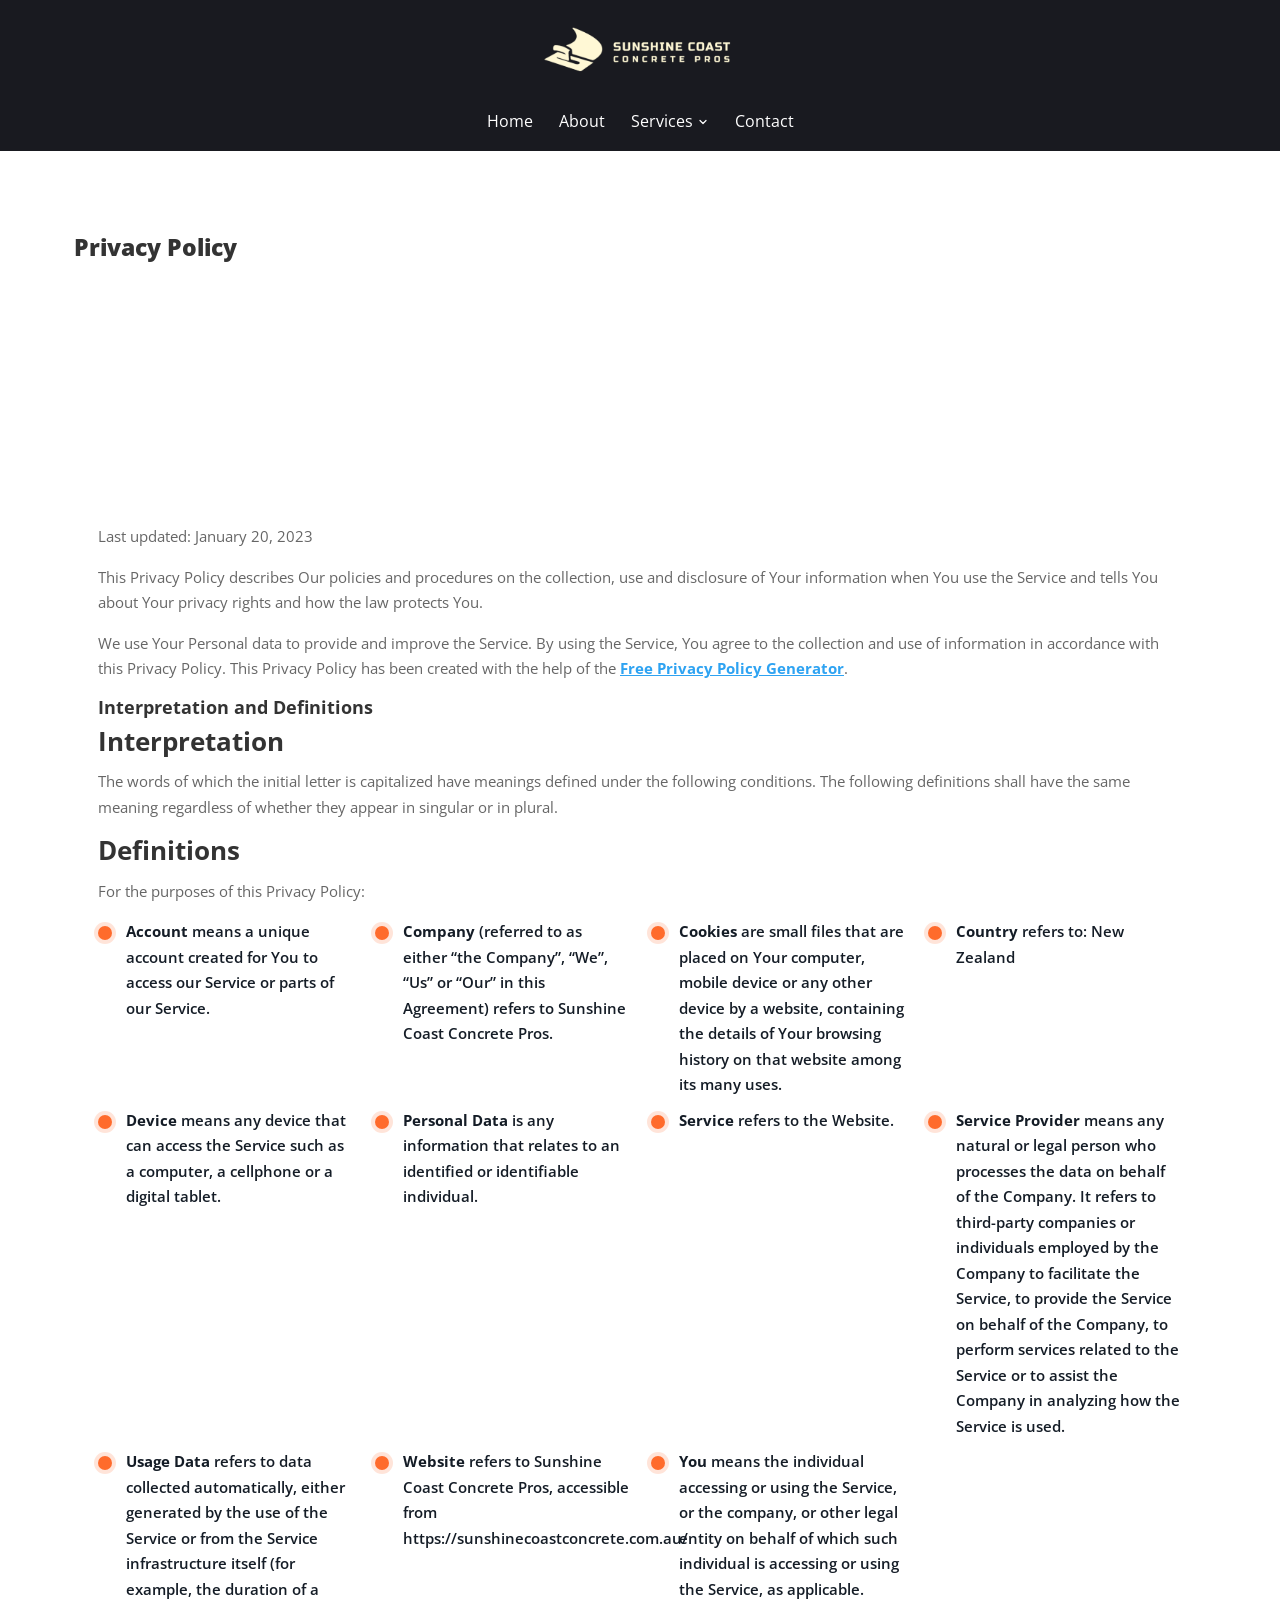
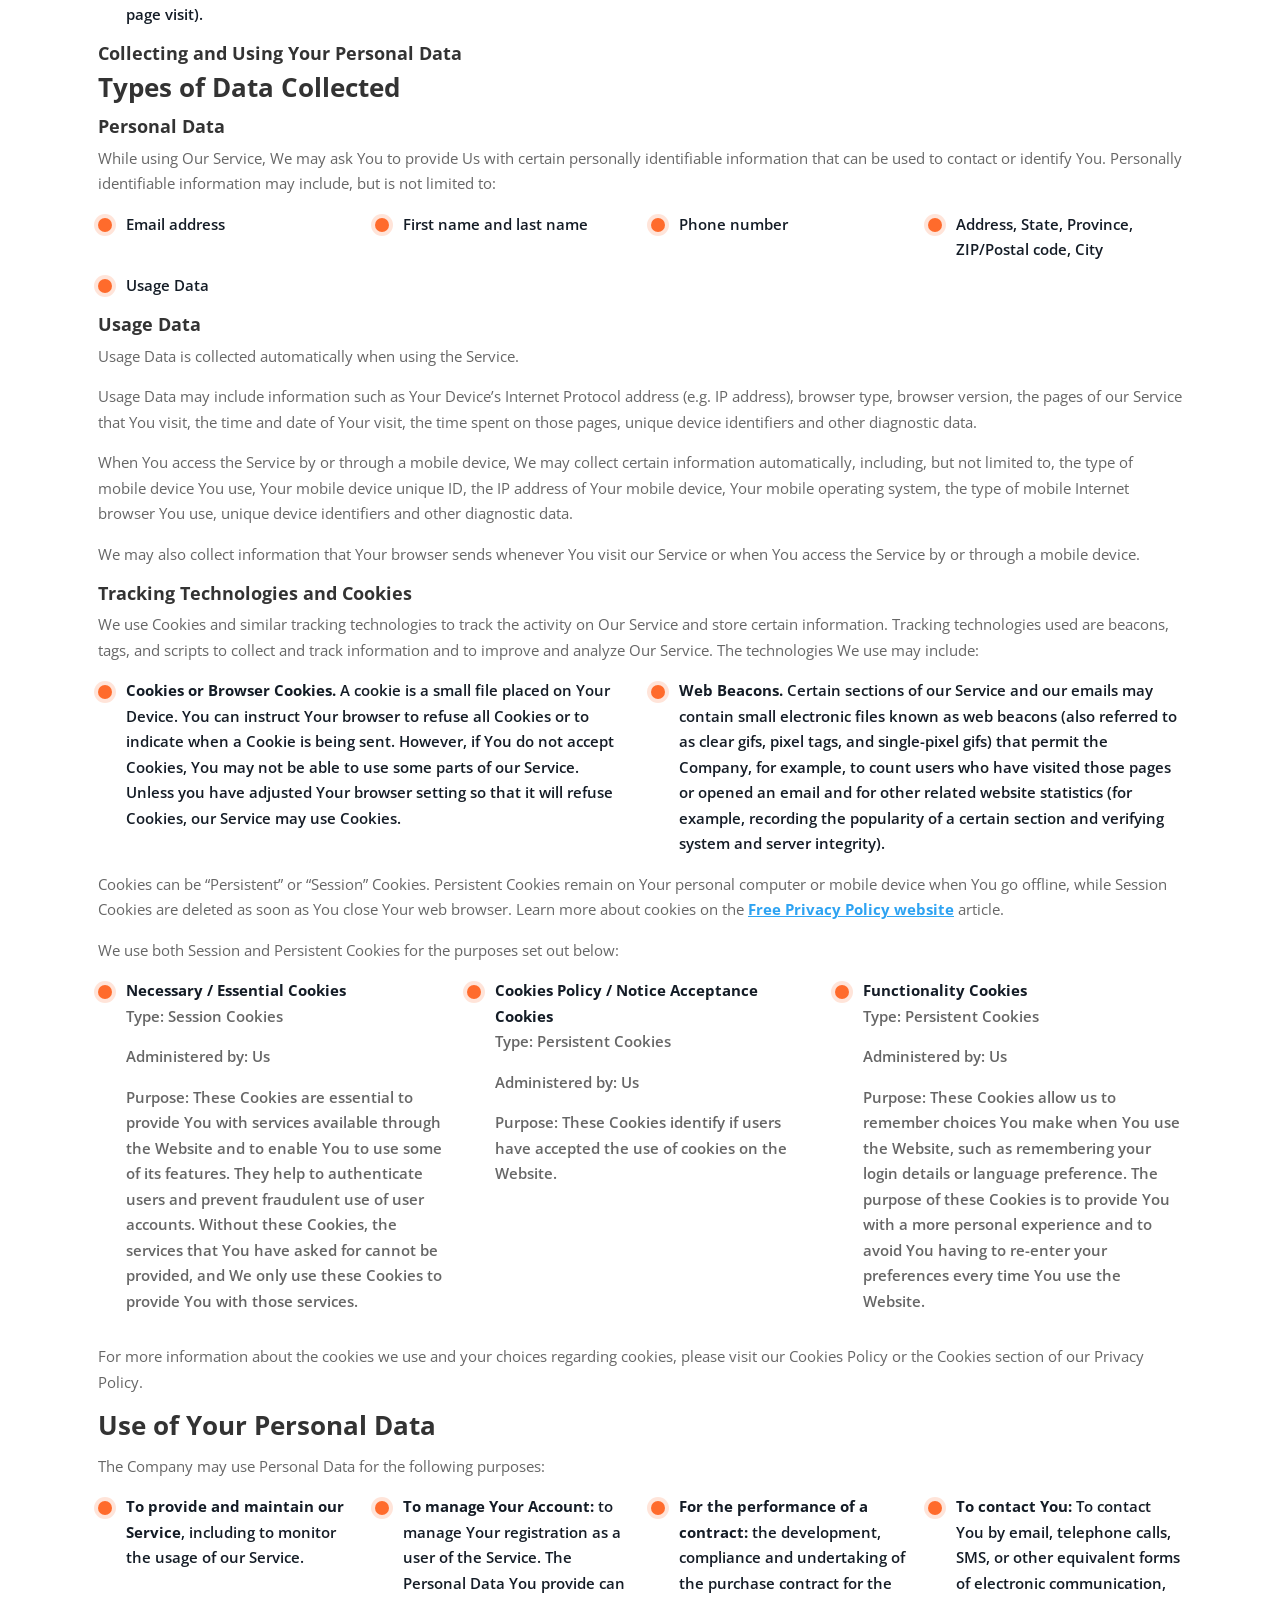
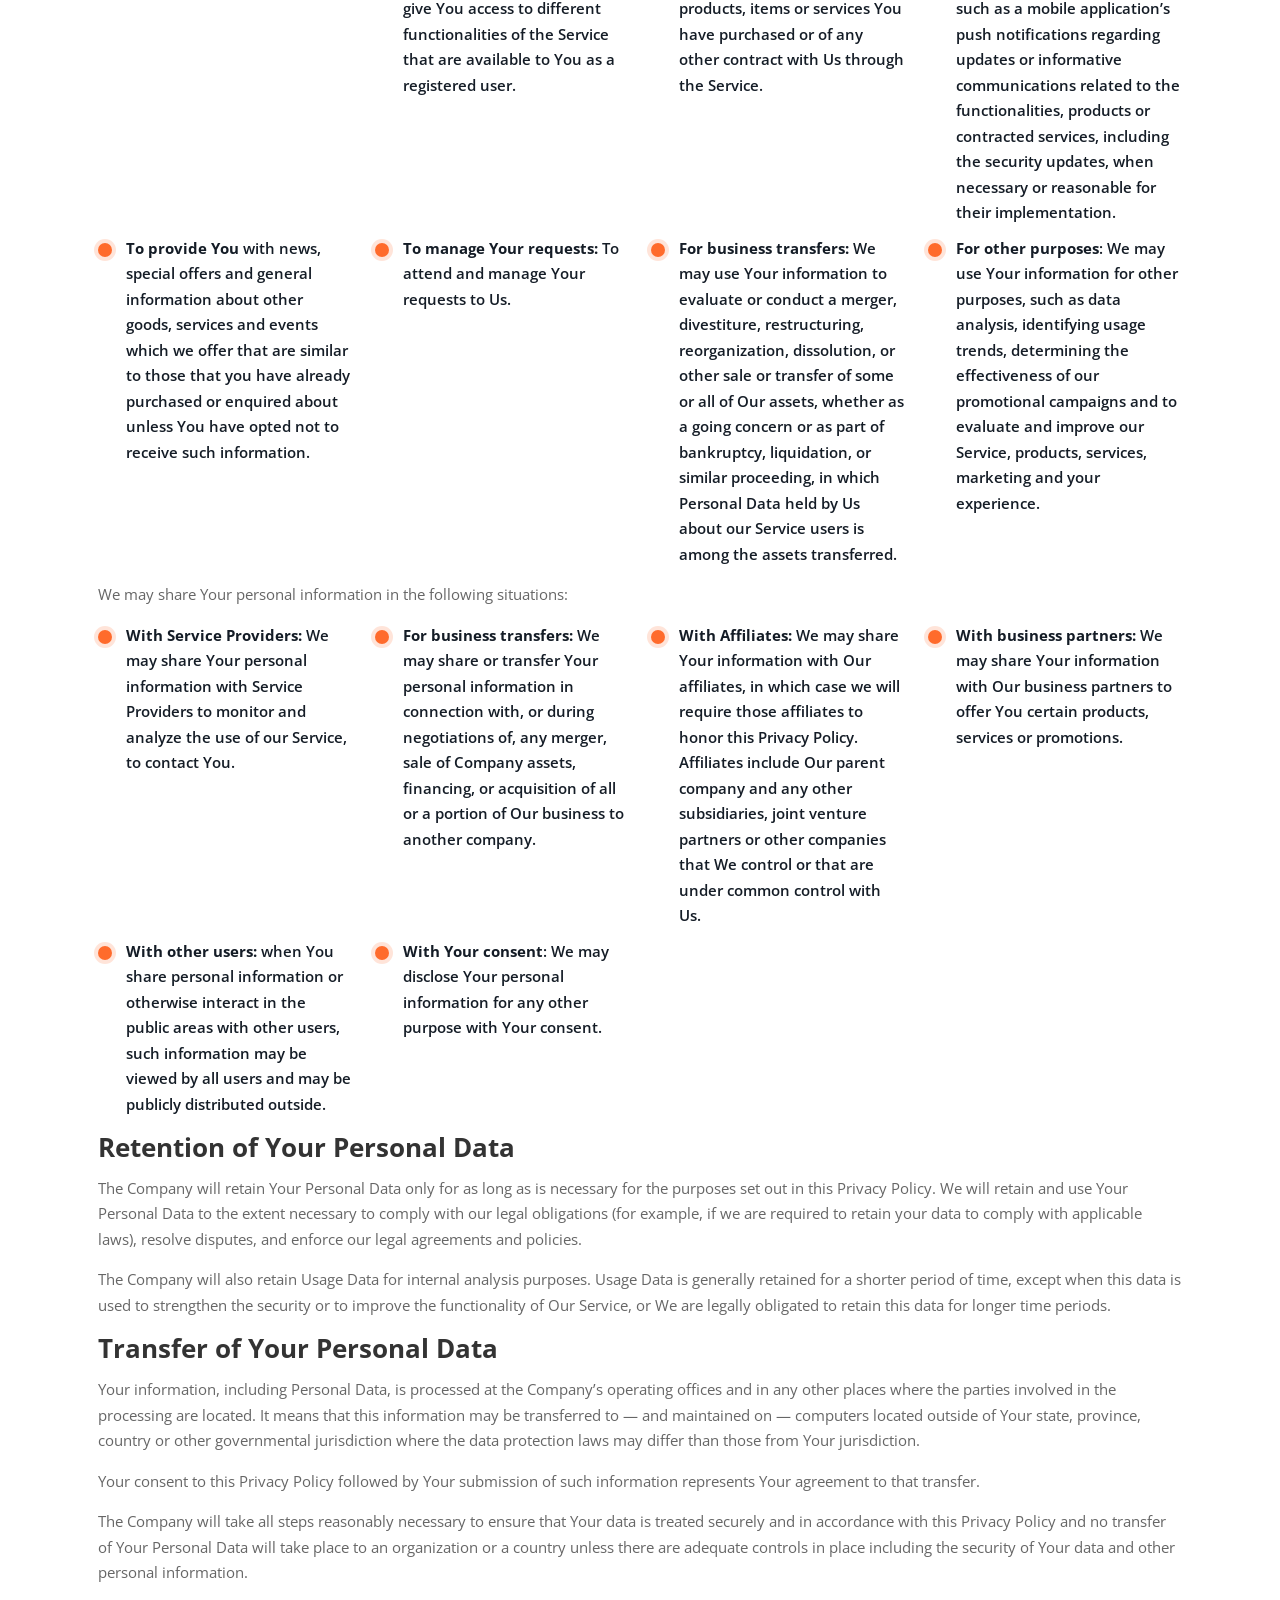
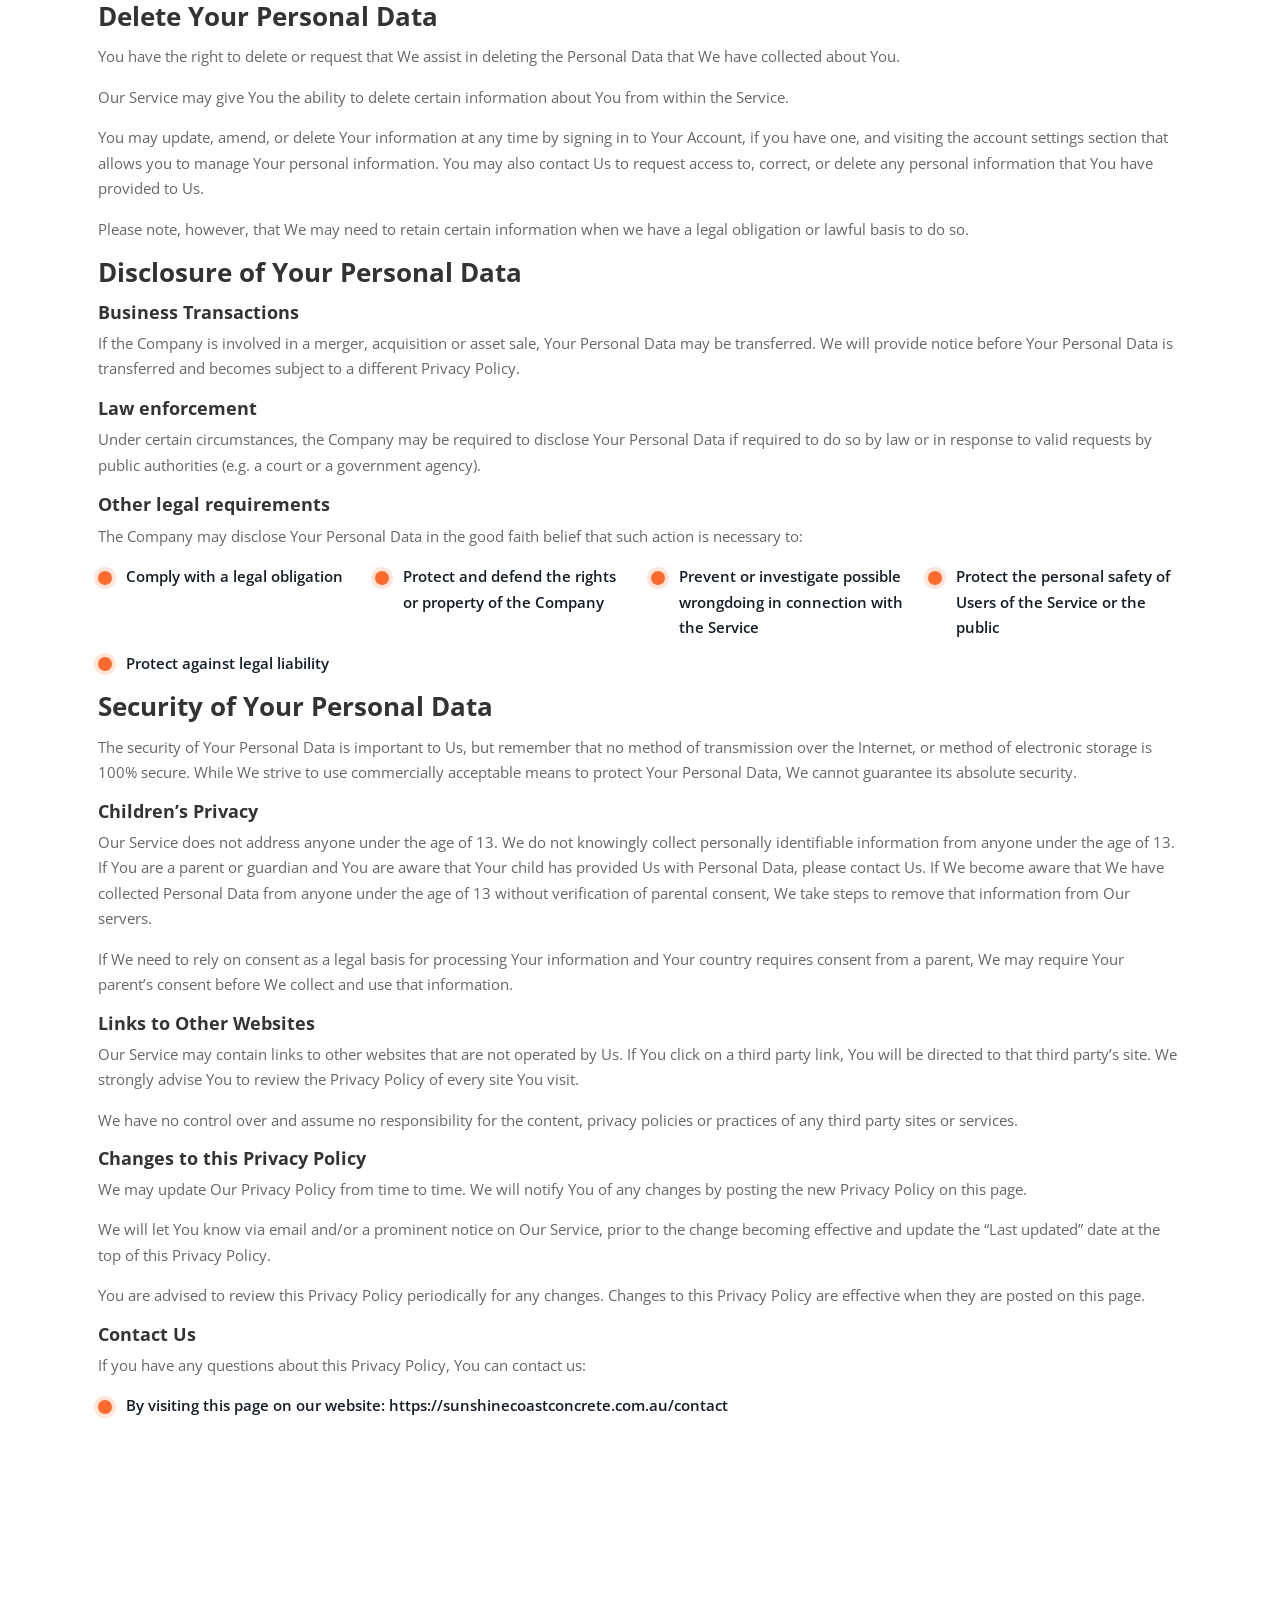
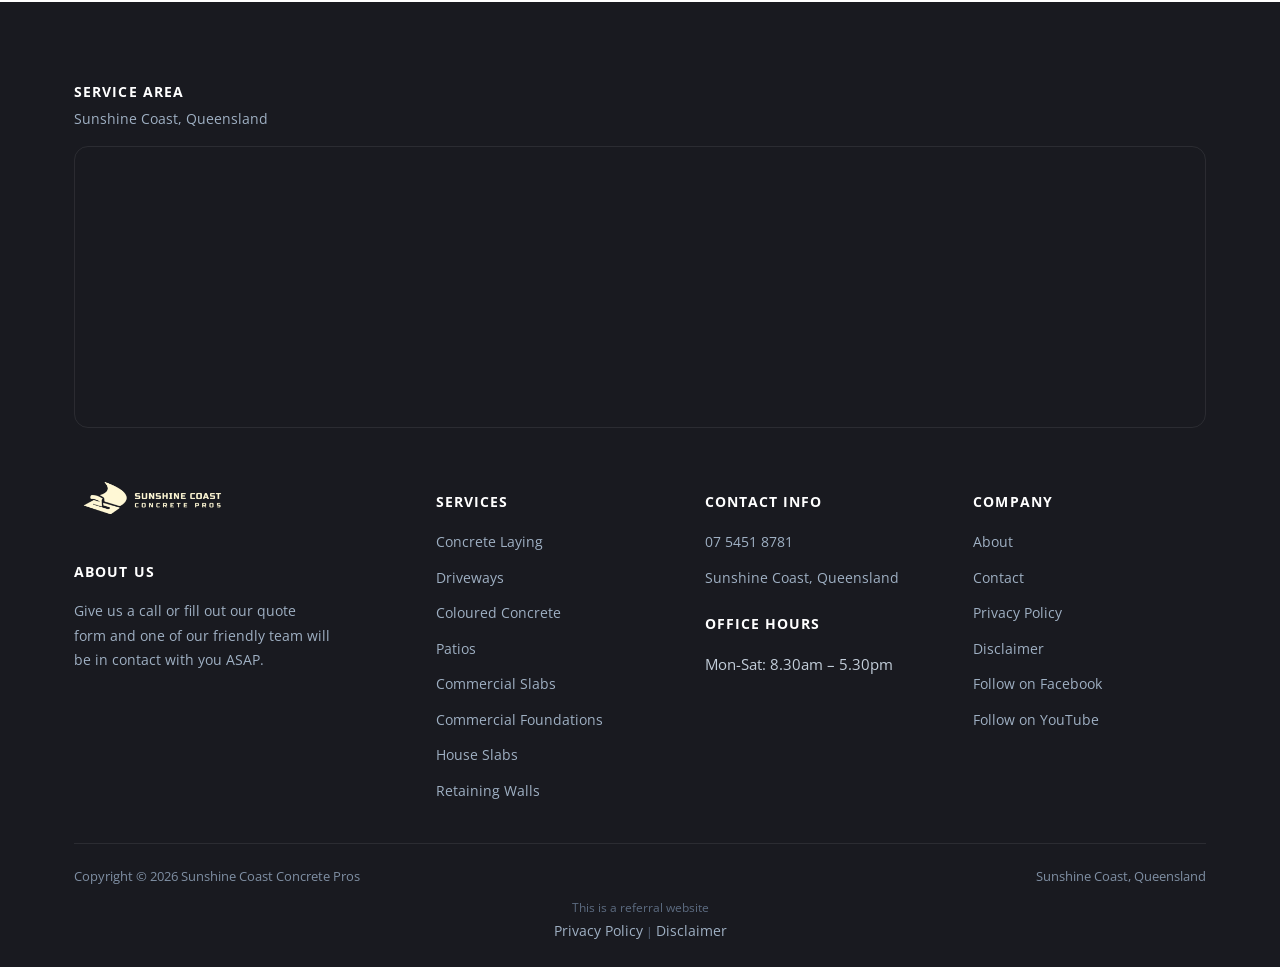
<file: privacy-policy/index.html>
<!doctype html>
<html lang="en-AU">
<head>
<!-- Google tag (gtag.js) -->
<script async src="https://www.googletagmanager.com/gtag/js?id=AW-11030760791"></script>
<script>
  window.dataLayer = window.dataLayer || [];
  function gtag(){dataLayer.push(arguments);}
  gtag('js', new Date());
  gtag('config', 'AW-11030760791');
</script>
<meta charset="UTF-8">
<meta name="viewport" content="width=device-width, initial-scale=1.0">
<link rel="icon" href="/favicon-32.png" sizes="32x32" type="image/png">
<link rel="icon" href="/favicon-192.png" sizes="192x192" type="image/png">
<link rel="apple-touch-icon" href="/apple-touch-icon.png">
<title>Privacy Policy - Sunshine Coast Concrete Pros</title>
<meta name="description" content="Last updated: January 20, 2023">
<meta name="robots" content="nofollow, noindex">
<link rel="canonical" href="https://sunshinecoastconcrete.com.au/privacy-policy/">
<meta property="og:locale" content="en_US">
<meta property="og:type" content="article">
<meta property="og:title" content="Privacy Policy - Sunshine Coast Concrete Pros">
<meta property="og:description" content="Last updated: January 20, 2023">
<meta property="og:url" content="https://sunshinecoastconcrete.com.au/privacy-policy/">
<meta property="og:site_name" content="Sunshine Coast Concrete Pros">
<meta property="og:image" content="https://sunshinecoastconcrete.com.au/images/social-Sunshinecoast-Concrete.jpg">
<meta property="og:image:secure_url" content="https://sunshinecoastconcrete.com.au/images/social-Sunshinecoast-Concrete.jpg">
<meta property="og:image:width" content="1200">
<meta property="og:image:height" content="630">
<meta property="og:image:alt" content="sunshine coast concrete logo - queensland best concrete contractor for driveways">
<meta property="og:image:type" content="image/jpeg">
<meta name="twitter:card" content="summary_large_image">
<meta name="twitter:title" content="Privacy Policy - Sunshine Coast Concrete Pros">
<meta name="twitter:description" content="Last updated: January 20, 2023">
<meta name="twitter:image" content="https://sunshinecoastconcrete.com.au/images/social-Sunshinecoast-Concrete.jpg">
<meta name="twitter:label1" content="Time to read">
<meta name="twitter:data1" content="12 minutes">
<script type="application/ld+json">{"@context": "https://schema.org", "@graph": [{"@type": "Place", "@id": "https://sunshinecoastconcrete.com.au/#place", "address": {"@type": "PostalAddress", "streetAddress": "11 Vine Forest Circuit", "addressLocality": "Palmwoods", "addressRegion": "Sunshine Coast", "postalCode": "4555", "addressCountry": "Australia"}}, {"@type": ["LocalBusiness", "Organization"], "@id": "https://sunshinecoastconcrete.com.au/#organization", "name": "Sunshine Coast Concrete", "url": "https://sunshinecoastconcrete.com.au", "sameAs": ["https://www.facebook.com/profile.php?id=100089386998641"], "email": "info@sunshinecoastconcrete.com.au", "address": {"@type": "PostalAddress", "streetAddress": "11 Vine Forest Circuit", "addressLocality": "Palmwoods", "addressRegion": "Sunshine Coast", "postalCode": "4555", "addressCountry": "Australia"}, "logo": {"@type": "ImageObject", "@id": "https://sunshinecoastconcrete.com.au/#logo", "url": "https://sunshinecoastconcrete.com.au/images/main-Sunshinecoast-Concrete.jpg", "contentUrl": "https://sunshinecoastconcrete.com.au/images/main-Sunshinecoast-Concrete.jpg", "caption": "Sunshine Coast Concrete Pros", "inLanguage": "en-US", "width": "600", "height": "600"}, "openingHours": ["Monday,Tuesday,Wednesday,Thursday,Friday,Saturday,Sunday 09:00-17:00"], "location": {"@id": "https://sunshinecoastconcrete.com.au/#place"}, "image": {"@id": "https://sunshinecoastconcrete.com.au/#logo"}, "telephone": "+61-7-5451-8781"}, {"@type": "WebSite", "@id": "https://sunshinecoastconcrete.com.au/#website", "url": "https://sunshinecoastconcrete.com.au", "name": "Sunshine Coast Concrete Pros", "alternateName": "Concrete Driveways Sunshine Coast", "publisher": {"@id": "https://sunshinecoastconcrete.com.au/#organization"}, "inLanguage": "en-US"}, {"@type": "ImageObject", "@id": "https://sunshinecoastconcrete.com.au/images/social-Sunshinecoast-Concrete.jpg", "url": "https://sunshinecoastconcrete.com.au/images/social-Sunshinecoast-Concrete.jpg", "width": "1200", "height": "630", "caption": "sunshine coast concrete logo - queensland best concrete contractor for driveways", "inLanguage": "en-US"}, {"@type": "BreadcrumbList", "@id": "https://sunshinecoastconcrete.com.au/privacy-policy/#breadcrumb", "itemListElement": [{"@type": "ListItem", "position": "1", "item": {"@id": "https://sunshinecoastconcrete.com.au", "name": "Home"}}, {"@type": "ListItem", "position": "2", "item": {"@id": "https://sunshinecoastconcrete.com.au/privacy-policy/", "name": "Privacy Policy"}}]}, {"@type": "WebPage", "@id": "https://sunshinecoastconcrete.com.au/privacy-policy/#webpage", "url": "https://sunshinecoastconcrete.com.au/privacy-policy/", "name": "Privacy Policy - Sunshine Coast Concrete Pros", "datePublished": "2023-01-19T21:06:15+00:00", "dateModified": "2023-01-19T21:06:50+00:00", "isPartOf": {"@id": "https://sunshinecoastconcrete.com.au/#website"}, "primaryImageOfPage": {"@id": "https://sunshinecoastconcrete.com.au/images/social-Sunshinecoast-Concrete.jpg"}, "inLanguage": "en-US", "breadcrumb": {"@id": "https://sunshinecoastconcrete.com.au/privacy-policy/#breadcrumb"}}, {"@type": "Person", "@id": "https://sunshinecoastconcrete.com.au/author/samstoysnzgmail-com/", "name": "samstoysnz@gmail.com", "url": "https://sunshinecoastconcrete.com.au/author/samstoysnzgmail-com/", "image": {"@type": "ImageObject", "@id": "https://secure.gravatar.com/avatar/1a805ecce72dbea624f8210f16b617142cd50f277b3b90b3f68485606a558cd0?s=96&amp;d=mm&amp;r=g", "url": "https://secure.gravatar.com/avatar/1a805ecce72dbea624f8210f16b617142cd50f277b3b90b3f68485606a558cd0?s=96&amp;d=mm&amp;r=g", "caption": "samstoysnz@gmail.com", "inLanguage": "en-US"}, "sameAs": ["https://sunshinecoastconcrete.com.au"], "worksFor": {"@id": "https://sunshinecoastconcrete.com.au/#organization"}}, {"@type": "Article", "headline": "Privacy Policy - Sunshine Coast Concrete Pros", "datePublished": "2023-01-19T21:06:15+00:00", "dateModified": "2023-01-19T21:06:50+00:00", "author": {"@id": "https://sunshinecoastconcrete.com.au/author/samstoysnzgmail-com/", "name": "samstoysnz@gmail.com"}, "publisher": {"@id": "https://sunshinecoastconcrete.com.au/#organization"}, "description": "Last updated: January 20, 2023", "name": "Privacy Policy - Sunshine Coast Concrete Pros", "@id": "https://sunshinecoastconcrete.com.au/privacy-policy/#richSnippet", "isPartOf": {"@id": "https://sunshinecoastconcrete.com.au/privacy-policy/#webpage"}, "image": {"@id": "https://sunshinecoastconcrete.com.au/images/social-Sunshinecoast-Concrete.jpg"}, "inLanguage": "en-US", "mainEntityOfPage": {"@id": "https://sunshinecoastconcrete.com.au/privacy-policy/#webpage"}}]}</script>
<script type="application/ld+json">{"@context": "https://schema.org", "@type": "LocalBusiness", "name": "Sunshine Coast Concrete Pros", "image": "https://sunshinecoastconcrete.com.au/images/Sunshine-Coast-Concrete-Logo.png", "@id": "", "url": "https://sunshinecoastconcrete.com.au/", "telephone": "07 5451 8781", "address": {"@type": "PostalAddress", "streetAddress": "", "addressLocality": "Sunshine Coast", "addressRegion": "QLD", "postalCode": "", "addressCountry": "AU"}, "openingHoursSpecification": {"@type": "OpeningHoursSpecification", "dayOfWeek": ["Monday", "Tuesday", "Wednesday", "Thursday", "Friday", "Saturday", "Sunday"], "opens": "00:00", "closes": "23:59"}, "sameAs": ["https://www.facebook.com/profile.php?id=100089386998641", "https://www.youtube.com/channel/UCxRtXw0MO_9Wl3wYZWt5L2w"]}</script>
<script type="application/ld+json">{"@context": "https://schema.org", "@type": "BreadcrumbList", "itemListElement": [{"@type": "ListItem", "position": 1, "name": "Home", "item": "https://sunshinecoastconcrete.com.au/"}, {"@type": "ListItem", "position": 2, "name": "Privacy Policy", "item": "https://sunshinecoastconcrete.com.au/privacy-policy/"}]}</script>
<link rel="preconnect" href="https://fonts.googleapis.com">
<link rel="preconnect" href="https://fonts.gstatic.com" crossorigin>
<link rel="preload" as="style" href="https://fonts.googleapis.com/css2?family=Open+Sans:wght@400;600;700;800&display=swap" onload="this.onload=null;this.rel='stylesheet'">
<noscript><link rel="stylesheet" href="https://fonts.googleapis.com/css2?family=Open+Sans:wght@400;600;700;800&display=swap"></noscript>
<link rel="stylesheet" href="/css/style.css">
<style id="mnfix">.mobile-menu.open{max-height:calc(100vh - 150px);max-height:calc(100dvh - 150px);overflow-y:auto;-webkit-overflow-scrolling:touch;overscroll-behavior:contain}.mobile-menu.msub-ready .mobile-submenu{display:none}.mobile-menu.msub-ready .mobile-submenu.open{display:flex}.mobile-menu a.msub-parent{display:flex;justify-content:space-between;align-items:center}.mobile-menu a.msub-parent::after{content:"";width:8px;height:8px;border-right:2px solid currentColor;border-bottom:2px solid currentColor;transform:rotate(45deg);margin-right:6px;transition:transform .2s}.mobile-menu a.msub-parent[aria-expanded=true]::after{transform:rotate(-135deg)}</style></head>
<body class="">

<header class="classic">
  <div class="c-head wrap">
    <a href="/" class="brand"><img src="/images/Sunshine-yConcrete-long.png" alt="Sunshine Coast Concrete Pros" width="1200" height="417"></a>
    <nav class="links"><a href="/">Home</a><a href="/about/">About</a><div class="nav-item"><a href="/services/">Services <svg viewBox="0 0 24 24" fill="none" stroke-width="2.4" stroke-linecap="round" stroke-linejoin="round"><path d="m6 9 6 6 6-6"/></svg></a><div class="nav-dropdown"><a href="/concrete-laying-sunshine-coast/">Concrete Laying</a><a href="/concrete-driveways-sunshine-coast/">Driveways</a><a href="/colored-concrete-sunshine-coast/">Coloured Concrete</a><a href="/patios-sunshine-coast/">Patios</a><a href="/commercial-slabs/">Commercial Slabs</a><a href="/commercial-foundations/">Commercial Foundations</a><a href="/house-slabs-sunshine-coast/">House Slabs</a><a href="/retaining-walls-sunshine-coast/">Retaining Walls</a></div></div><a href="/contact/">Contact</a></nav>
    <button type="button" class="hamburger-btn" id="hamburgerBtn" aria-label="Open menu" aria-expanded="false"><svg viewBox="0 0 24 24" fill="none" stroke="#fff" stroke-width="2.4" stroke-linecap="round" stroke-linejoin="round"><path d="M4 7h16M4 12h16M4 17h16"/></svg></button>
  </div>
  <div class="mobile-menu" id="mobileMenu"><a href="/">Home</a><a href="/about/">About</a><a href="/services/">Services</a><div class="mobile-submenu"><a href="/concrete-laying-sunshine-coast/">Concrete Laying</a><a href="/concrete-driveways-sunshine-coast/">Driveways</a><a href="/colored-concrete-sunshine-coast/">Coloured Concrete</a><a href="/patios-sunshine-coast/">Patios</a><a href="/commercial-slabs/">Commercial Slabs</a><a href="/commercial-foundations/">Commercial Foundations</a><a href="/house-slabs-sunshine-coast/">House Slabs</a><a href="/retaining-walls-sunshine-coast/">Retaining Walls</a></div><a href="/contact/">Contact</a><a href="tel:0754518781" class="mobile-menu-phone">Call 07 5451 8781</a></div>
</header>
<main><section class="page-hero"><div class="wrap"><h1>Privacy Policy</h1></div></section><section class="legal-sec"><div class="wrap legal-text"><section class=""><div class="wrap"><div class="row"><div class="text">
<p>Last updated: January 20, 2023</p>
<p>This Privacy Policy describes Our policies and procedures on the collection, use and disclosure of Your information when You use the Service and tells You about Your privacy rights and how the law protects You.</p>
<p>We use Your Personal data to provide and improve the Service. By using the Service, You agree to the collection and use of information in accordance with this Privacy Policy. This Privacy Policy has been created with the help of the <a href="https://www.freeprivacypolicy.com/free-privacy-policy-generator/" target="_blank" rel="noopener">Free Privacy Policy Generator</a>.</p>
<h1>Interpretation and Definitions</h1>
<h2>Interpretation</h2>
<p>The words of which the initial letter is capitalized have meanings defined under the following conditions. The following definitions shall have the same meaning regardless of whether they appear in singular or in plural.</p>
<h2>Definitions</h2>
<p>For the purposes of this Privacy Policy:</p>
<ul>
<li><strong>Account</strong> means a unique account created for You to access our Service or parts of our Service.</li>
<li><strong>Company</strong> (referred to as either “the Company”, “We”, “Us” or “Our” in this Agreement) refers to Sunshine Coast Concrete Pros.</li>
<li><strong>Cookies</strong> are small files that are placed on Your computer, mobile device or any other device by a website, containing the details of Your browsing history on that website among its many uses.</li>
<li><strong>Country</strong> refers to: New Zealand</li>
<li><strong>Device</strong> means any device that can access the Service such as a computer, a cellphone or a digital tablet.</li>
<li><strong>Personal Data</strong> is any information that relates to an identified or identifiable individual.</li>
<li><strong>Service</strong> refers to the Website.</li>
<li><strong>Service Provider</strong> means any natural or legal person who processes the data on behalf of the Company. It refers to third-party companies or individuals employed by the Company to facilitate the Service, to provide the Service on behalf of the Company, to perform services related to the Service or to assist the Company in analyzing how the Service is used.</li>
<li><strong>Usage Data</strong> refers to data collected automatically, either generated by the use of the Service or from the Service infrastructure itself (for example, the duration of a page visit).</li>
<li><strong>Website</strong> refers to Sunshine Coast Concrete Pros, accessible from https://sunshinecoastconcrete.com.au/</li>
<li><strong>You</strong> means the individual accessing or using the Service, or the company, or other legal entity on behalf of which such individual is accessing or using the Service, as applicable.</li>
</ul>
<h1>Collecting and Using Your Personal Data</h1>
<h2>Types of Data Collected</h2>
<h3>Personal Data</h3>
<p>While using Our Service, We may ask You to provide Us with certain personally identifiable information that can be used to contact or identify You. Personally identifiable information may include, but is not limited to:</p>
<ul>
<li>Email address</li>
<li>First name and last name</li>
<li>Phone number</li>
<li>Address, State, Province, ZIP/Postal code, City</li>
<li>Usage Data</li>
</ul>
<h3>Usage Data</h3>
<p>Usage Data is collected automatically when using the Service.</p>
<p>Usage Data may include information such as Your Device’s Internet Protocol address (e.g. IP address), browser type, browser version, the pages of our Service that You visit, the time and date of Your visit, the time spent on those pages, unique device identifiers and other diagnostic data.</p>
<p>When You access the Service by or through a mobile device, We may collect certain information automatically, including, but not limited to, the type of mobile device You use, Your mobile device unique ID, the IP address of Your mobile device, Your mobile operating system, the type of mobile Internet browser You use, unique device identifiers and other diagnostic data.</p>
<p>We may also collect information that Your browser sends whenever You visit our Service or when You access the Service by or through a mobile device.</p>
<h3>Tracking Technologies and Cookies</h3>
<p>We use Cookies and similar tracking technologies to track the activity on Our Service and store certain information. Tracking technologies used are beacons, tags, and scripts to collect and track information and to improve and analyze Our Service. The technologies We use may include:</p>
<ul>
<li><strong>Cookies or Browser Cookies.</strong> A cookie is a small file placed on Your Device. You can instruct Your browser to refuse all Cookies or to indicate when a Cookie is being sent. However, if You do not accept Cookies, You may not be able to use some parts of our Service. Unless you have adjusted Your browser setting so that it will refuse Cookies, our Service may use Cookies.</li>
<li><strong>Web Beacons.</strong> Certain sections of our Service and our emails may contain small electronic files known as web beacons (also referred to as clear gifs, pixel tags, and single-pixel gifs) that permit the Company, for example, to count users who have visited those pages or opened an email and for other related website statistics (for example, recording the popularity of a certain section and verifying system and server integrity).</li>
</ul>
<p>Cookies can be “Persistent” or “Session” Cookies. Persistent Cookies remain on Your personal computer or mobile device when You go offline, while Session Cookies are deleted as soon as You close Your web browser. Learn more about cookies on the <a href="https://www.freeprivacypolicy.com/blog/sample-privacy-policy-template/#Use_Of_Cookies_And_Tracking" target="_blank" rel="noopener">Free Privacy Policy website</a> article.</p>
<p>We use both Session and Persistent Cookies for the purposes set out below:</p>
<ul>
<li><strong>Necessary / Essential Cookies</strong>
<p>Type: Session Cookies</p>
<p>Administered by: Us</p>
<p>Purpose: These Cookies are essential to provide You with services available through the Website and to enable You to use some of its features. They help to authenticate users and prevent fraudulent use of user accounts. Without these Cookies, the services that You have asked for cannot be provided, and We only use these Cookies to provide You with those services.</p>
</li>
<li><strong>Cookies Policy / Notice Acceptance Cookies</strong>
<p>Type: Persistent Cookies</p>
<p>Administered by: Us</p>
<p>Purpose: These Cookies identify if users have accepted the use of cookies on the Website.</p>
</li>
<li><strong>Functionality Cookies</strong>
<p>Type: Persistent Cookies</p>
<p>Administered by: Us</p>
<p>Purpose: These Cookies allow us to remember choices You make when You use the Website, such as remembering your login details or language preference. The purpose of these Cookies is to provide You with a more personal experience and to avoid You having to re-enter your preferences every time You use the Website.</p>
</li>
</ul>
<p>For more information about the cookies we use and your choices regarding cookies, please visit our Cookies Policy or the Cookies section of our Privacy Policy.</p>
<h2>Use of Your Personal Data</h2>
<p>The Company may use Personal Data for the following purposes:</p>
<ul>
<li><strong>To provide and maintain our Service</strong>, including to monitor the usage of our Service.</li>
<li><strong>To manage Your Account:</strong> to manage Your registration as a user of the Service. The Personal Data You provide can give You access to different functionalities of the Service that are available to You as a registered user.</li>
<li><strong>For the performance of a contract:</strong> the development, compliance and undertaking of the purchase contract for the products, items or services You have purchased or of any other contract with Us through the Service.</li>
<li><strong>To contact You:</strong> To contact You by email, telephone calls, SMS, or other equivalent forms of electronic communication, such as a mobile application’s push notifications regarding updates or informative communications related to the functionalities, products or contracted services, including the security updates, when necessary or reasonable for their implementation.</li>
<li><strong>To provide You</strong> with news, special offers and general information about other goods, services and events which we offer that are similar to those that you have already purchased or enquired about unless You have opted not to receive such information.</li>
<li><strong>To manage Your requests:</strong> To attend and manage Your requests to Us.</li>
<li><strong>For business transfers:</strong> We may use Your information to evaluate or conduct a merger, divestiture, restructuring, reorganization, dissolution, or other sale or transfer of some or all of Our assets, whether as a going concern or as part of bankruptcy, liquidation, or similar proceeding, in which Personal Data held by Us about our Service users is among the assets transferred.</li>
<li><strong>For other purposes</strong>: We may use Your information for other purposes, such as data analysis, identifying usage trends, determining the effectiveness of our promotional campaigns and to evaluate and improve our Service, products, services, marketing and your experience.</li>
</ul>
<p>We may share Your personal information in the following situations:</p>
<ul>
<li><strong>With Service Providers:</strong> We may share Your personal information with Service Providers to monitor and analyze the use of our Service, to contact You.</li>
<li><strong>For business transfers:</strong> We may share or transfer Your personal information in connection with, or during negotiations of, any merger, sale of Company assets, financing, or acquisition of all or a portion of Our business to another company.</li>
<li><strong>With Affiliates:</strong> We may share Your information with Our affiliates, in which case we will require those affiliates to honor this Privacy Policy. Affiliates include Our parent company and any other subsidiaries, joint venture partners or other companies that We control or that are under common control with Us.</li>
<li><strong>With business partners:</strong> We may share Your information with Our business partners to offer You certain products, services or promotions.</li>
<li><strong>With other users:</strong> when You share personal information or otherwise interact in the public areas with other users, such information may be viewed by all users and may be publicly distributed outside.</li>
<li><strong>With Your consent</strong>: We may disclose Your personal information for any other purpose with Your consent.</li>
</ul>
<h2>Retention of Your Personal Data</h2>
<p>The Company will retain Your Personal Data only for as long as is necessary for the purposes set out in this Privacy Policy. We will retain and use Your Personal Data to the extent necessary to comply with our legal obligations (for example, if we are required to retain your data to comply with applicable laws), resolve disputes, and enforce our legal agreements and policies.</p>
<p>The Company will also retain Usage Data for internal analysis purposes. Usage Data is generally retained for a shorter period of time, except when this data is used to strengthen the security or to improve the functionality of Our Service, or We are legally obligated to retain this data for longer time periods.</p>
<h2>Transfer of Your Personal Data</h2>
<p>Your information, including Personal Data, is processed at the Company’s operating offices and in any other places where the parties involved in the processing are located. It means that this information may be transferred to — and maintained on — computers located outside of Your state, province, country or other governmental jurisdiction where the data protection laws may differ than those from Your jurisdiction.</p>
<p>Your consent to this Privacy Policy followed by Your submission of such information represents Your agreement to that transfer.</p>
<p>The Company will take all steps reasonably necessary to ensure that Your data is treated securely and in accordance with this Privacy Policy and no transfer of Your Personal Data will take place to an organization or a country unless there are adequate controls in place including the security of Your data and other personal information.</p>
<h2>Delete Your Personal Data</h2>
<p>You have the right to delete or request that We assist in deleting the Personal Data that We have collected about You.</p>
<p>Our Service may give You the ability to delete certain information about You from within the Service.</p>
<p>You may update, amend, or delete Your information at any time by signing in to Your Account, if you have one, and visiting the account settings section that allows you to manage Your personal information. You may also contact Us to request access to, correct, or delete any personal information that You have provided to Us.</p>
<p>Please note, however, that We may need to retain certain information when we have a legal obligation or lawful basis to do so.</p>
<h2>Disclosure of Your Personal Data</h2>
<h3>Business Transactions</h3>
<p>If the Company is involved in a merger, acquisition or asset sale, Your Personal Data may be transferred. We will provide notice before Your Personal Data is transferred and becomes subject to a different Privacy Policy.</p>
<h3>Law enforcement</h3>
<p>Under certain circumstances, the Company may be required to disclose Your Personal Data if required to do so by law or in response to valid requests by public authorities (e.g. a court or a government agency).</p>
<h3>Other legal requirements</h3>
<p>The Company may disclose Your Personal Data in the good faith belief that such action is necessary to:</p>
<ul>
<li>Comply with a legal obligation</li>
<li>Protect and defend the rights or property of the Company</li>
<li>Prevent or investigate possible wrongdoing in connection with the Service</li>
<li>Protect the personal safety of Users of the Service or the public</li>
<li>Protect against legal liability</li>
</ul>
<h2>Security of Your Personal Data</h2>
<p>The security of Your Personal Data is important to Us, but remember that no method of transmission over the Internet, or method of electronic storage is 100% secure. While We strive to use commercially acceptable means to protect Your Personal Data, We cannot guarantee its absolute security.</p>
<h1>Children’s Privacy</h1>
<p>Our Service does not address anyone under the age of 13. We do not knowingly collect personally identifiable information from anyone under the age of 13. If You are a parent or guardian and You are aware that Your child has provided Us with Personal Data, please contact Us. If We become aware that We have collected Personal Data from anyone under the age of 13 without verification of parental consent, We take steps to remove that information from Our servers.</p>
<p>If We need to rely on consent as a legal basis for processing Your information and Your country requires consent from a parent, We may require Your parent’s consent before We collect and use that information.</p>
<h1>Links to Other Websites</h1>
<p>Our Service may contain links to other websites that are not operated by Us. If You click on a third party link, You will be directed to that third party’s site. We strongly advise You to review the Privacy Policy of every site You visit.</p>
<p>We have no control over and assume no responsibility for the content, privacy policies or practices of any third party sites or services.</p>
<h1>Changes to this Privacy Policy</h1>
<p>We may update Our Privacy Policy from time to time. We will notify You of any changes by posting the new Privacy Policy on this page.</p>
<p>We will let You know via email and/or a prominent notice on Our Service, prior to the change becoming effective and update the “Last updated” date at the top of this Privacy Policy.</p>
<p>You are advised to review this Privacy Policy periodically for any changes. Changes to this Privacy Policy are effective when they are posted on this page.</p>
<h1>Contact Us</h1>
<p>If you have any questions about this Privacy Policy, You can contact us:</p>
<ul>
<li>By visiting this page on our website: https://sunshinecoastconcrete.com.au/contact</li>
</ul></div></div></div></section></div></section></main>
<footer>
  <div class="wrap">
    <div class="footer-map-head"><h4>Service Area</h4><p>Sunshine Coast, Queensland</p></div><div class="footer-map"><iframe src="https://www.google.com/maps/embed?pb=!1m14!1m8!1m3!1d456615.78551416093!2d153.074157!3d-26.606482!3m2!1i1024!2i768!4f13.1!3m3!1m2!1s0x2fd1b5e53f5f8fc7%3A0x6af432c5afefbe0d!2sSunshine%20Coast%20Concrete%20Pros!5e0!3m2!1sen!2snz!4v1678035881967!5m2!1sen!2snz" width="600" height="280" style="border:0" allowfullscreen loading="lazy" referrerpolicy="no-referrer-when-downgrade" title="Sunshine Coast Concrete Pros service area map"></iframe></div>
    <div class="footer-grid "><div class="footer-brand"><a href="/" class="brand"><img src="/images/Sunshine-yConcrete-long.png" alt="Sunshine Coast Concrete Pros" width="1200" height="417" loading="lazy"></a><h4>About us</h4><p>Give us a call or fill out our quote form and one of our friendly team will be in contact with you ASAP.</p></div><div><h4>Services</h4><ul><li><a href="/concrete-laying-sunshine-coast/">Concrete Laying</a></li><li><a href="/concrete-driveways-sunshine-coast/">Driveways</a></li><li><a href="/colored-concrete-sunshine-coast/">Coloured Concrete</a></li><li><a href="/patios-sunshine-coast/">Patios</a></li><li><a href="/commercial-slabs/">Commercial Slabs</a></li><li><a href="/commercial-foundations/">Commercial Foundations</a></li><li><a href="/house-slabs-sunshine-coast/">House Slabs</a></li><li><a href="/retaining-walls-sunshine-coast/">Retaining Walls</a></li></ul></div><div><h4>Contact Info</h4><ul><li><a href="tel:0754518781">07 5451 8781</a></li><li><a href="https://goo.gl/maps/poTHbkWB9ZEFr1628" target="_blank" rel="noopener">Sunshine Coast, Queensland</a></li></ul><h4 style="margin-top:22px;">Office Hours</h4><ul><li>Mon-Sat: 8.30am &ndash; 5.30pm</li></ul></div><div><h4>Company</h4><ul><li><a href="/about/">About</a></li><li><a href="/contact/">Contact</a></li><li><a href="/privacy-policy/">Privacy Policy</a></li><li><a href="/disclaimer/">Disclaimer</a></li><li><a href="https://www.facebook.com/profile.php?id=100089386998641" target="_blank" rel="noopener">Follow on Facebook</a></li><li><a href="https://www.youtube.com/channel/UCxRtXw0MO_9Wl3wYZWt5L2w" target="_blank" rel="noopener">Follow on YouTube</a></li></ul></div></div>
    <div class="footer-bottom"><span>Copyright &copy; 2026 Sunshine Coast Concrete Pros</span><span>Sunshine Coast, Queensland</span></div>
    <div class="footer-disclosure">This is a referral website<br><a href="/privacy-policy/">Privacy Policy</a> | <a href="/disclaimer/">Disclaimer</a></div>
  </div>
</footer>
<script>
(function(){var b=document.getElementById('hamburgerBtn'),m=document.getElementById('mobileMenu');if(!b||!m)return;b.addEventListener('click',function(){var o=m.classList.toggle('open');b.setAttribute('aria-expanded',o?'true':'false');});})();
</script>
<script src="https://link.msgsndr.com/js/form_embed.js" defer></script>
<script id="mnfixjs">(function(){var m=document.getElementById("mobileMenu");if(!m)return;m.querySelectorAll(".mobile-submenu").forEach(function(s){var p=s.previousElementSibling;if(!p||p.tagName!=="A")return;var a=document.createElement("a");a.href=p.getAttribute("href");a.textContent="All "+p.textContent.trim();s.insertBefore(a,s.firstChild);m.classList.add("msub-ready");p.classList.add("msub-parent");p.setAttribute("aria-expanded","false");p.addEventListener("click",function(e){e.preventDefault();var o=s.classList.toggle("open");p.setAttribute("aria-expanded",o?"true":"false")})});var b=document.getElementById("hamburgerBtn");document.addEventListener("pointerdown",function(e){if(!m.classList.contains("open")||m.contains(e.target)||(b&&b.contains(e.target)))return;m.classList.remove("open");if(b)b.setAttribute("aria-expanded","false")})})();</script></body>
</html>
</file>
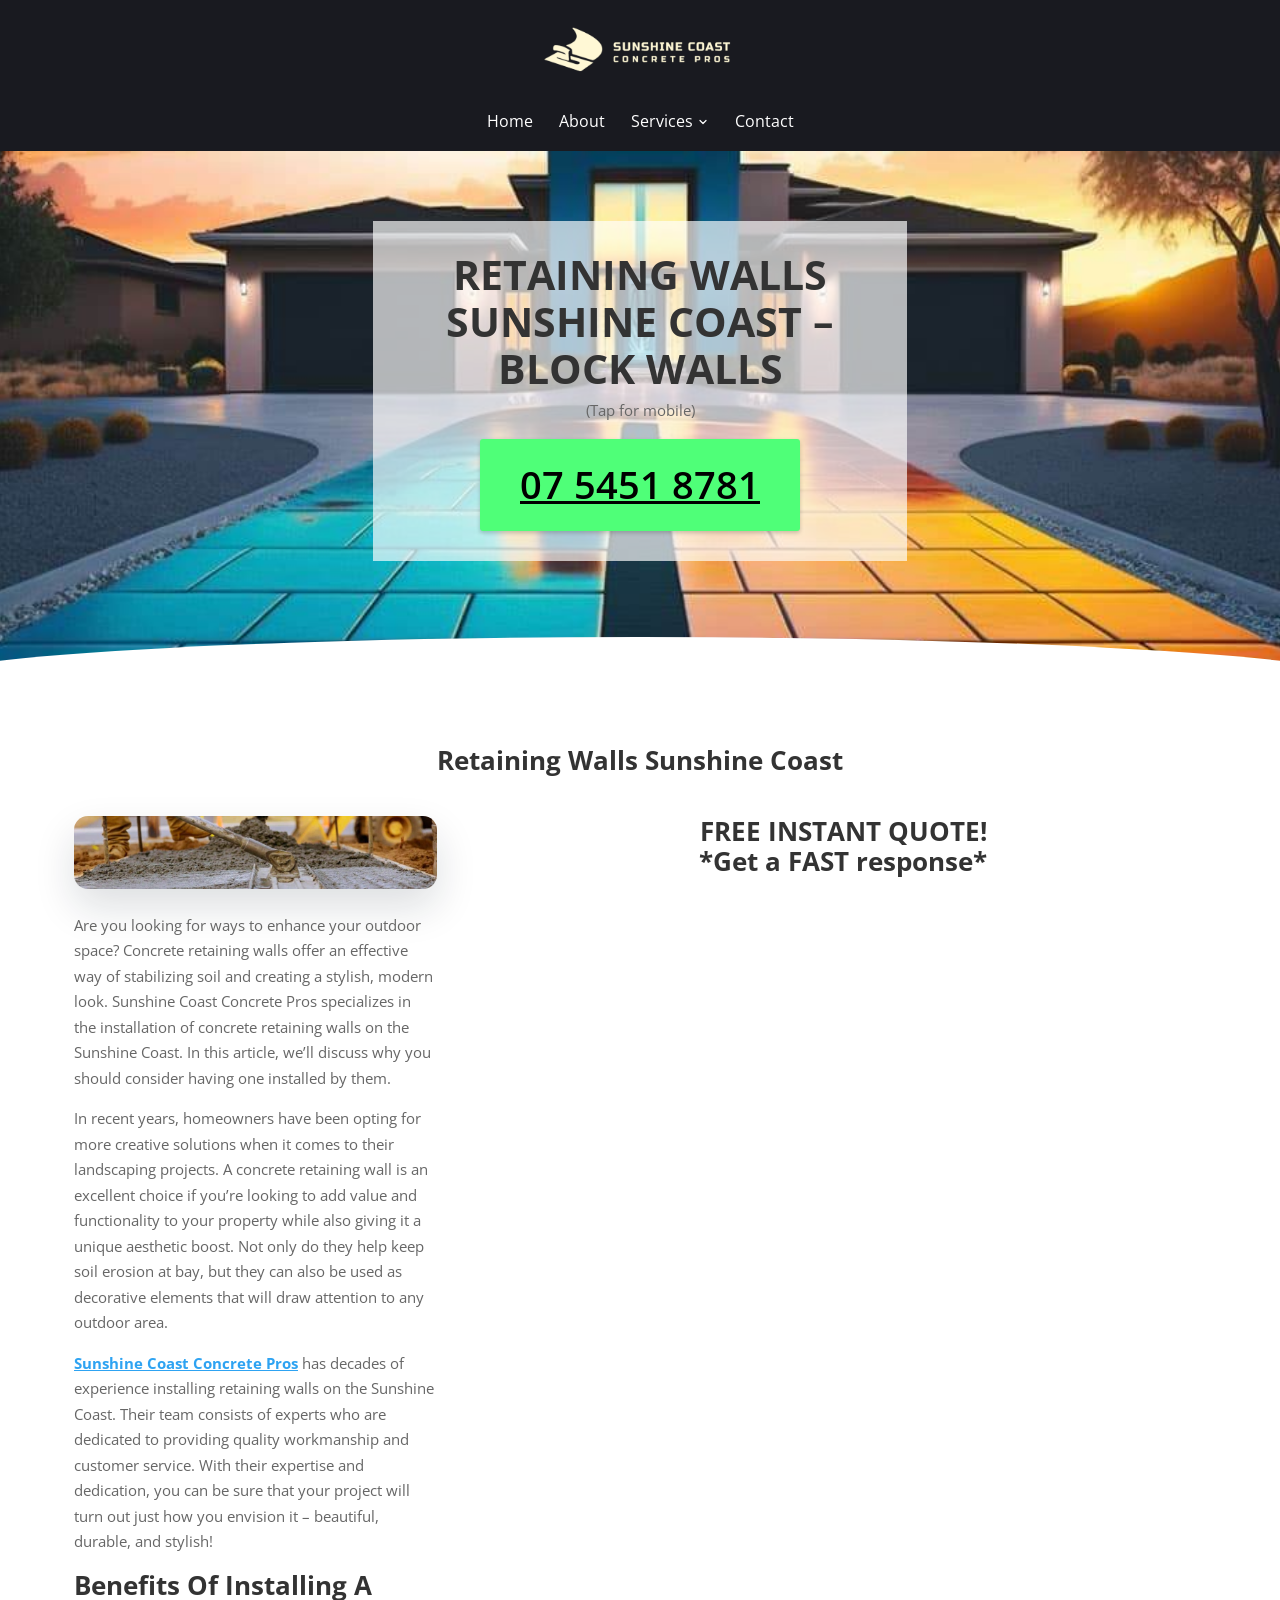
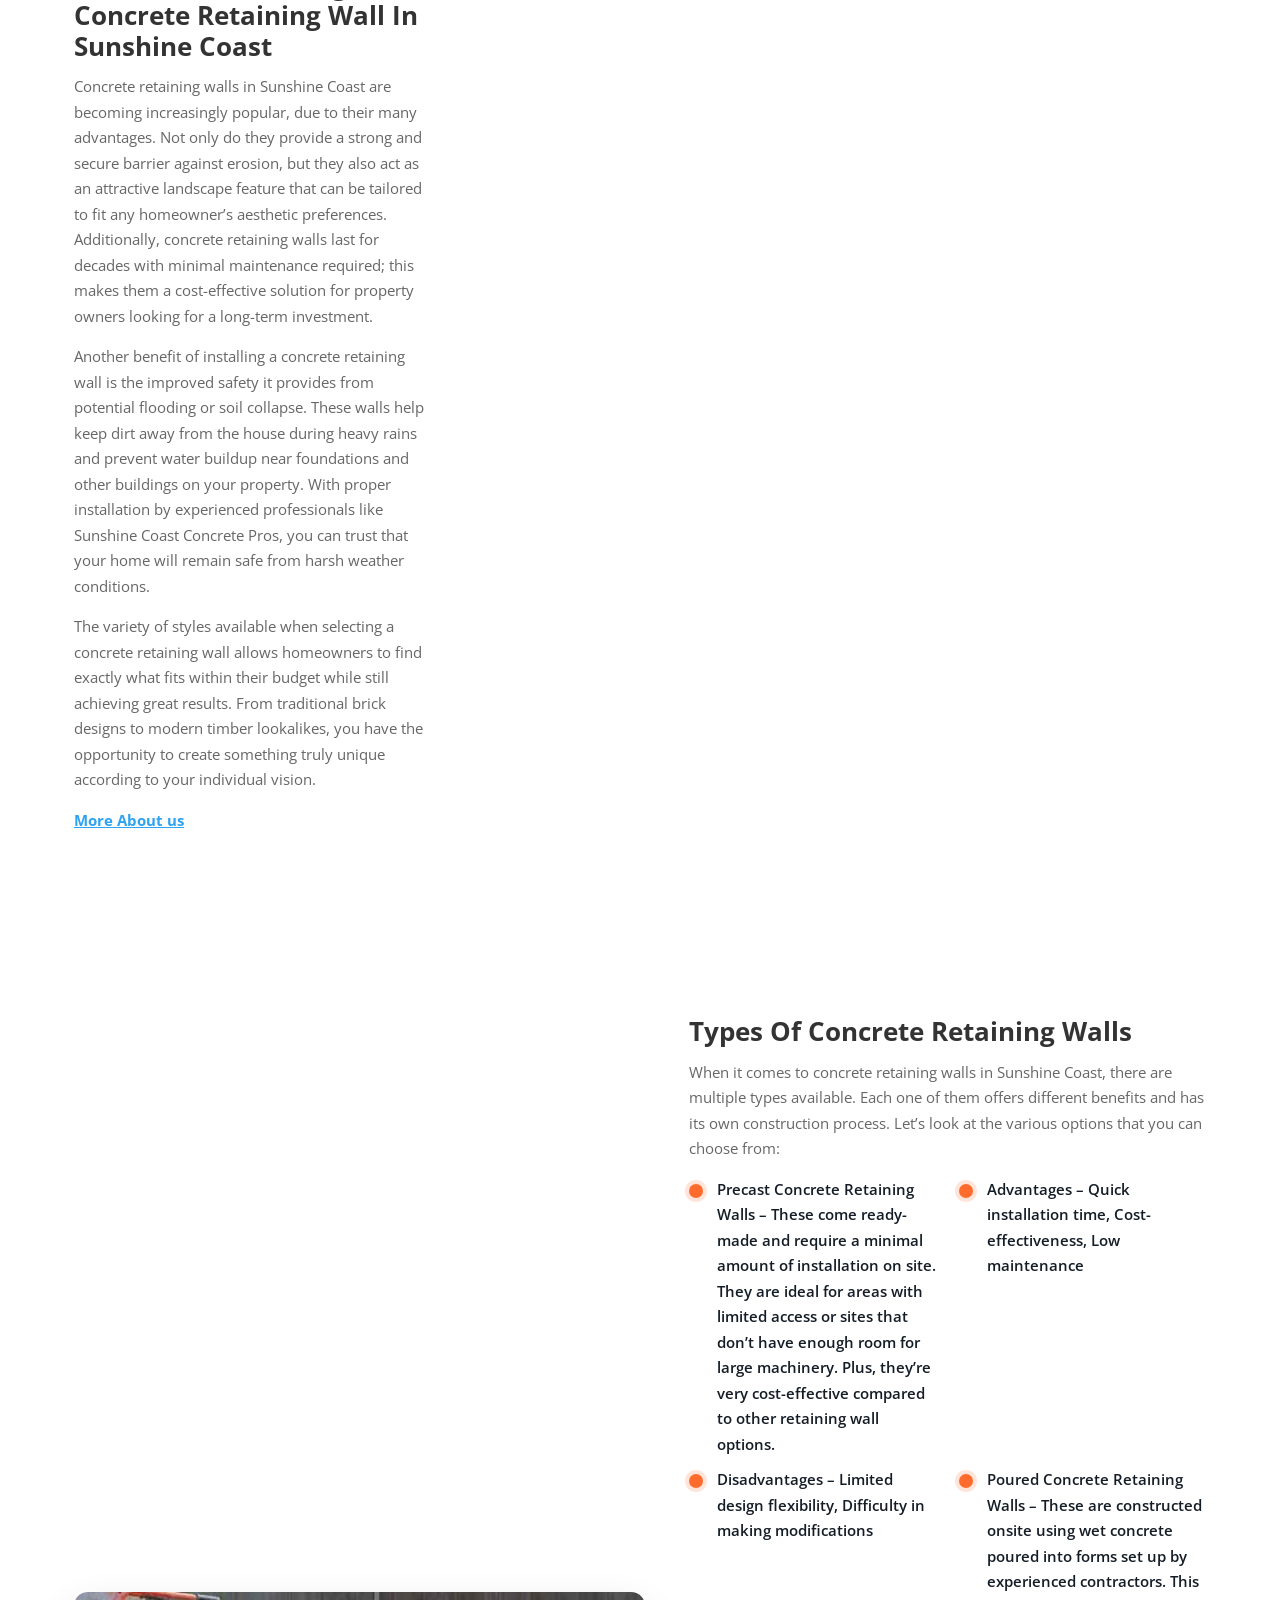
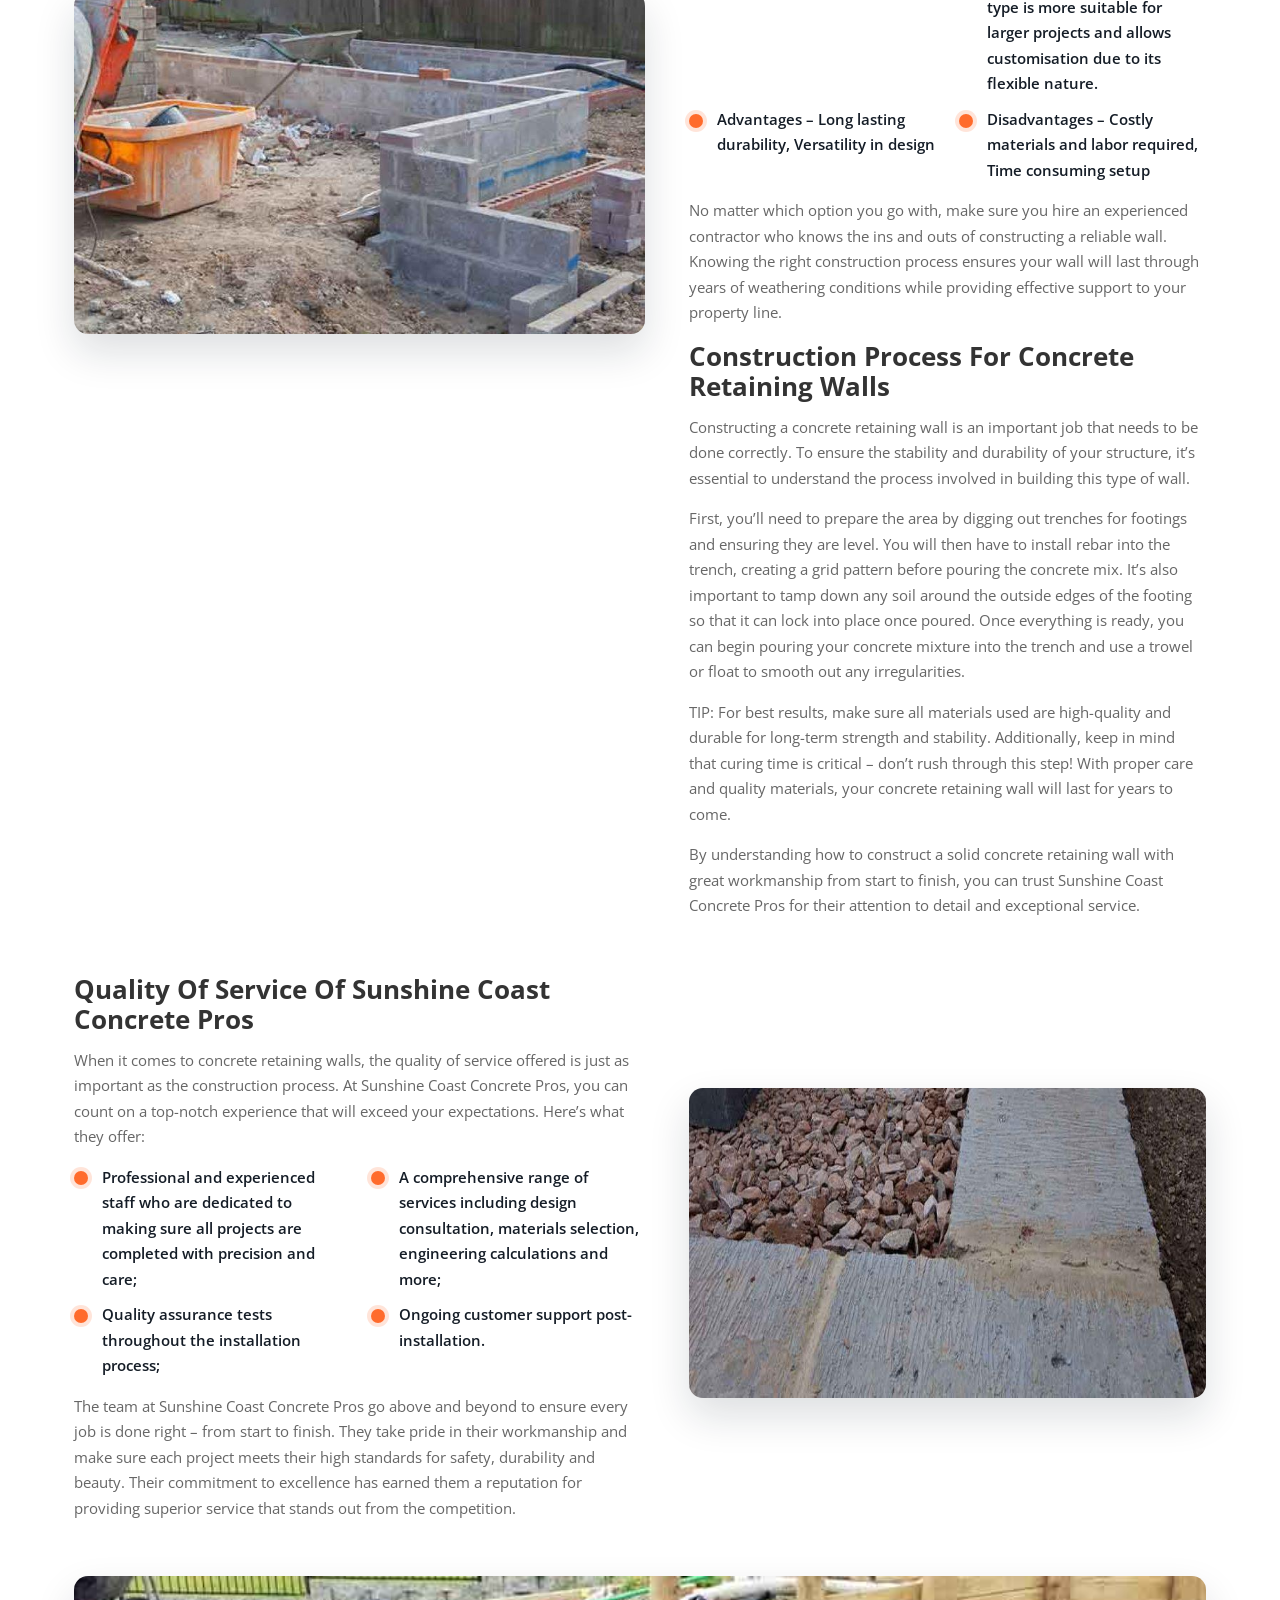
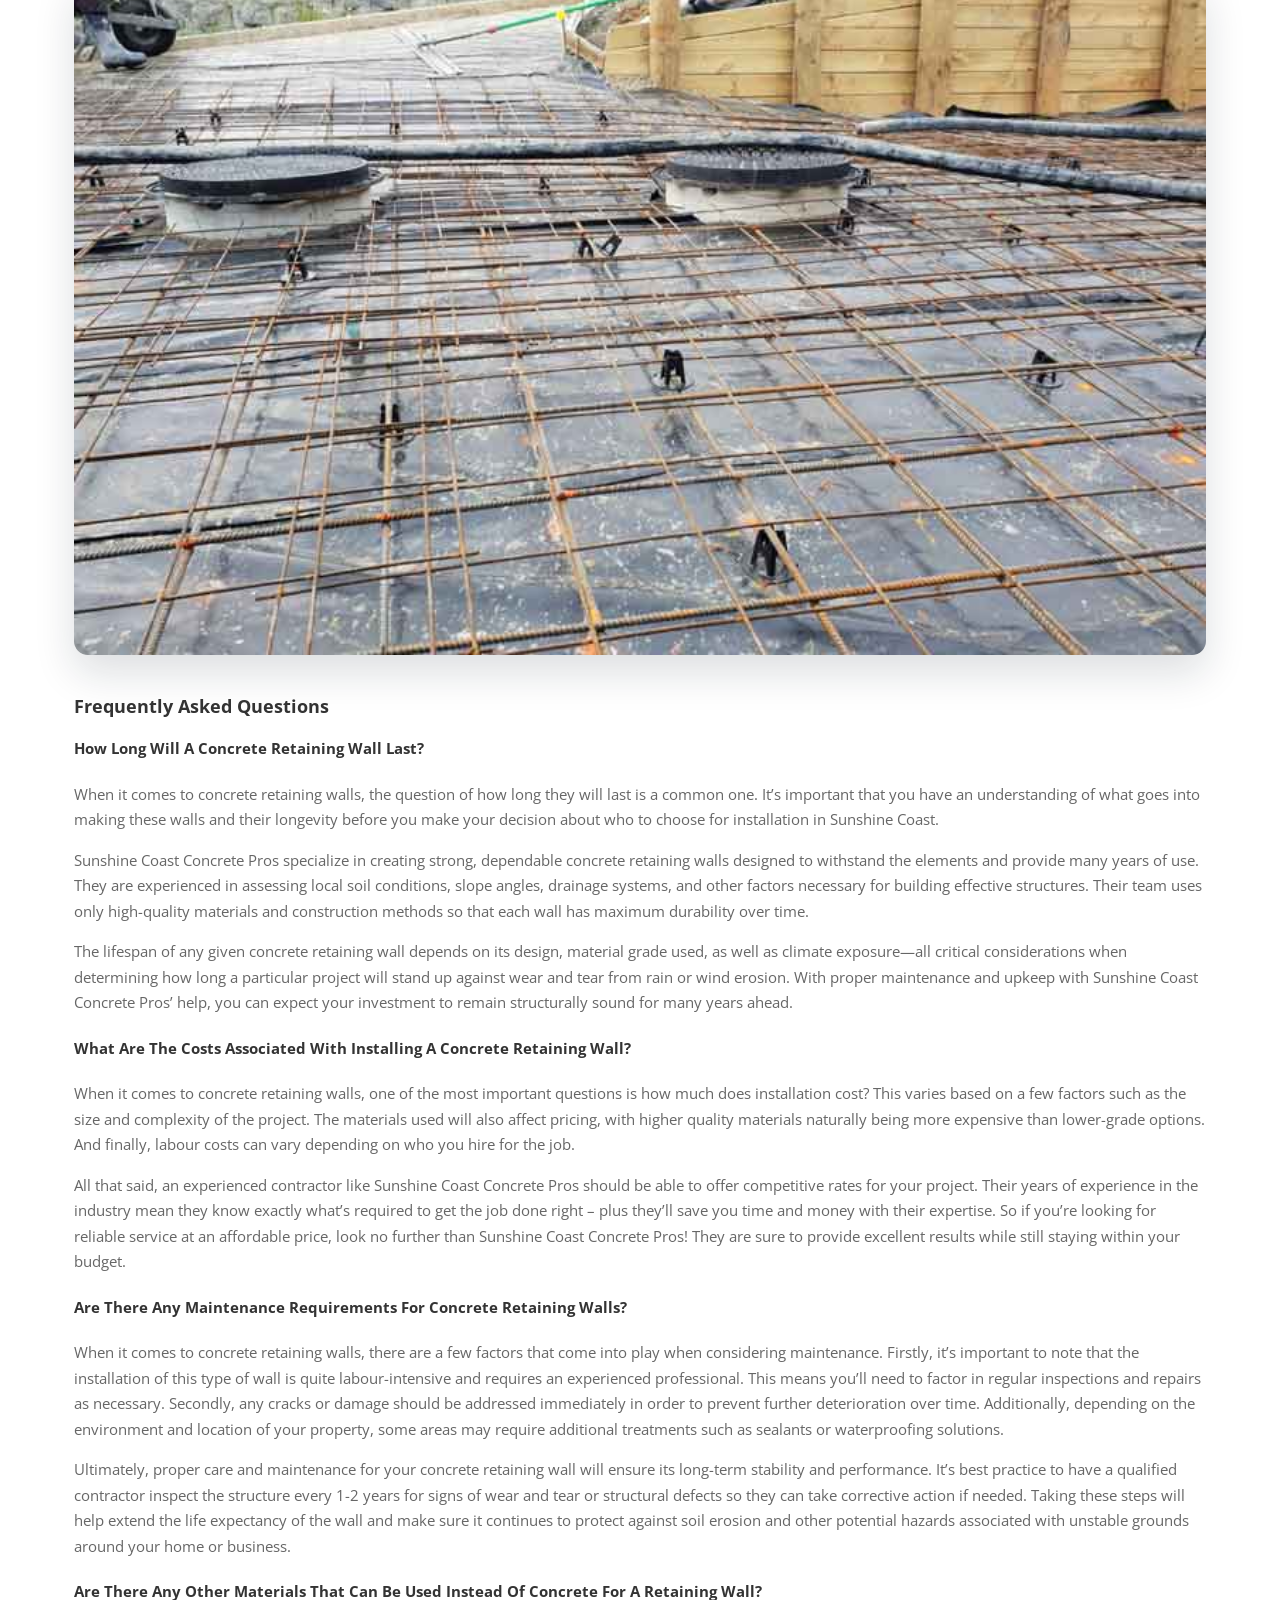
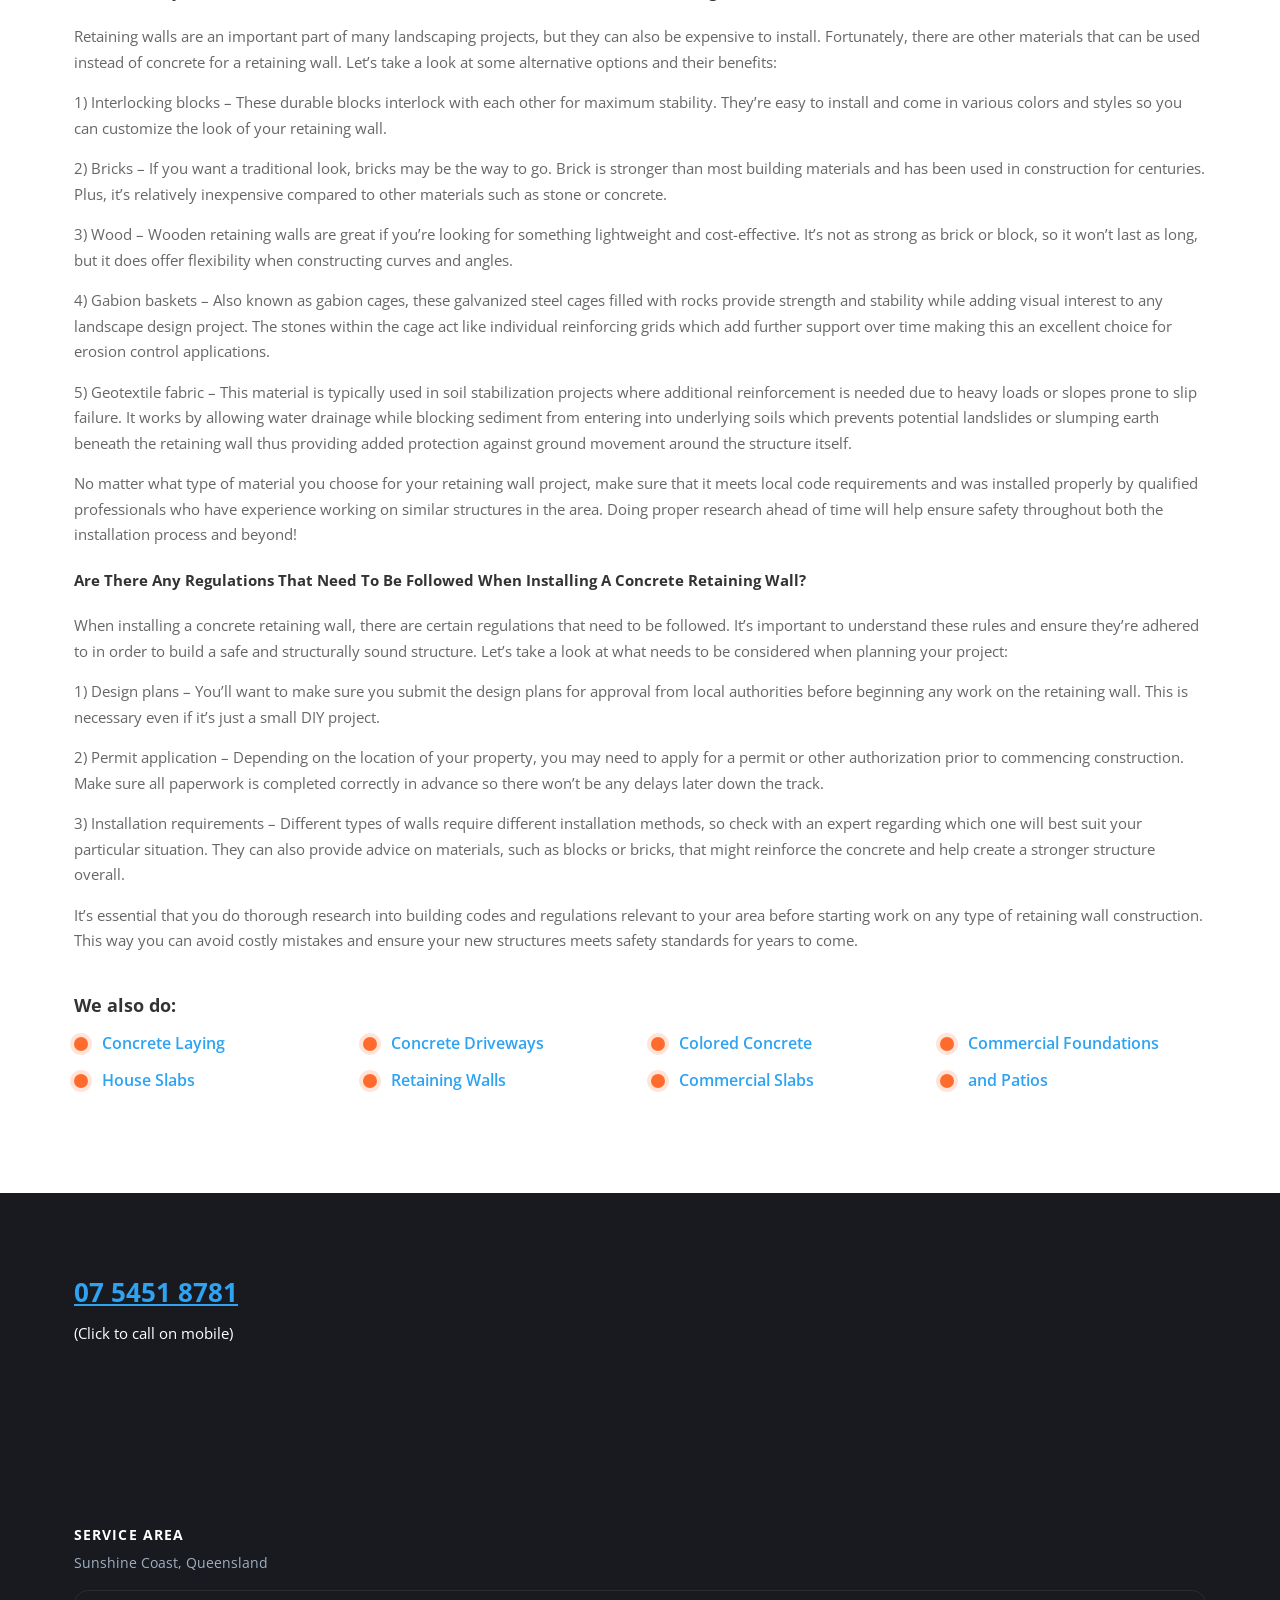
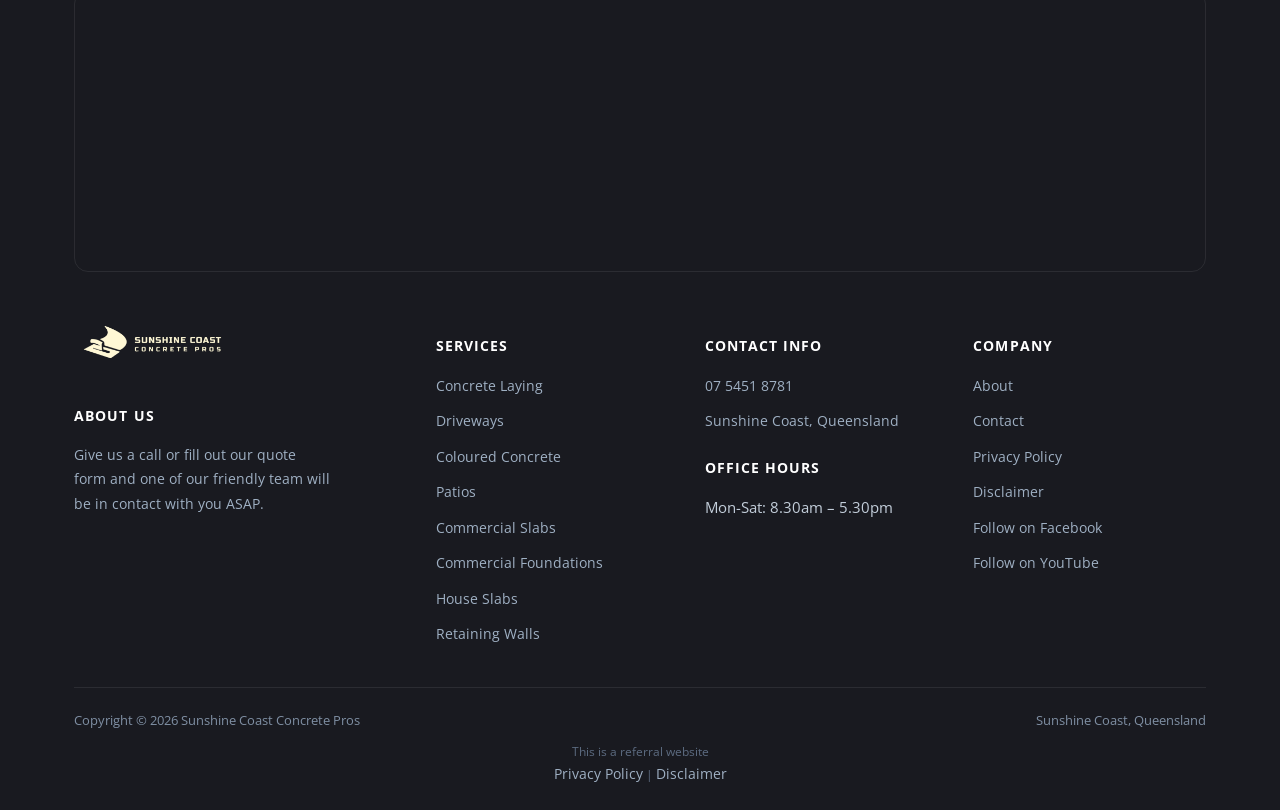
<file: retaining-walls-sunshine-coast/index.html>
<!doctype html>
<html lang="en-AU">
<head>
<!-- Google tag (gtag.js) -->
<script async src="https://www.googletagmanager.com/gtag/js?id=AW-11030760791"></script>
<script>
  window.dataLayer = window.dataLayer || [];
  function gtag(){dataLayer.push(arguments);}
  gtag('js', new Date());
  gtag('config', 'AW-11030760791');
</script>
<meta charset="UTF-8">
<meta name="viewport" content="width=device-width, initial-scale=1.0">
<link rel="icon" href="/favicon-32.png" sizes="32x32" type="image/png">
<link rel="icon" href="/favicon-192.png" sizes="192x192" type="image/png">
<link rel="apple-touch-icon" href="/apple-touch-icon.png">
<title>Retaining Walls Sunshine Coast - Sunshine Coast Concrete Pros</title>
<meta name="description" content="Retaining walls on the Sunshine Coast are an important structural element that can be used to prevent soil erosion, protect property, and enhance the aesthetics of outdoor spaces.">
<meta name="robots" content="follow, index, max-snippet:-1, max-video-preview:-1, max-image-preview:large">
<link rel="canonical" href="https://sunshinecoastconcrete.com.au/retaining-walls-sunshine-coast/">
<meta property="og:locale" content="en_US">
<meta property="og:type" content="article">
<meta property="og:title" content="Retaining Walls Sunshine Coast - Sunshine Coast Concrete Pros">
<meta property="og:description" content="Retaining walls on the Sunshine Coast are an important structural element that can be used to prevent soil erosion, protect property, and enhance the aesthetics of outdoor spaces.">
<meta property="og:url" content="https://sunshinecoastconcrete.com.au/retaining-walls-sunshine-coast/">
<meta property="og:site_name" content="Sunshine Coast Concrete Pros">
<meta property="og:image" content="https://sunshinecoastconcrete.com.au/images/social-Sunshinecoast-Concrete.jpg">
<meta property="og:image:secure_url" content="https://sunshinecoastconcrete.com.au/images/social-Sunshinecoast-Concrete.jpg">
<meta property="og:image:width" content="1200">
<meta property="og:image:height" content="630">
<meta property="og:image:alt" content="sunshine coast concrete logo - queensland best concrete contractor for driveways">
<meta property="og:image:type" content="image/jpeg">
<meta name="twitter:card" content="summary_large_image">
<meta name="twitter:title" content="Retaining Walls Sunshine Coast - Sunshine Coast Concrete Pros">
<meta name="twitter:description" content="Retaining walls on the Sunshine Coast are an important structural element that can be used to prevent soil erosion, protect property, and enhance the aesthetics of outdoor spaces.">
<meta name="twitter:image" content="https://sunshinecoastconcrete.com.au/images/social-Sunshinecoast-Concrete.jpg">
<meta name="twitter:label1" content="Time to read">
<meta name="twitter:data1" content="16 minutes">
<script type="application/ld+json">{"@context": "https://schema.org", "@graph": [{"@type": "Place", "@id": "https://sunshinecoastconcrete.com.au/#place", "address": {"@type": "PostalAddress", "streetAddress": "11 Vine Forest Circuit", "addressLocality": "Palmwoods", "addressRegion": "Sunshine Coast", "postalCode": "4555", "addressCountry": "Australia"}}, {"@type": ["LocalBusiness", "Organization"], "@id": "https://sunshinecoastconcrete.com.au/#organization", "name": "Sunshine Coast Concrete", "url": "https://sunshinecoastconcrete.com.au", "sameAs": ["https://www.facebook.com/profile.php?id=100089386998641"], "email": "info@sunshinecoastconcrete.com.au", "address": {"@type": "PostalAddress", "streetAddress": "11 Vine Forest Circuit", "addressLocality": "Palmwoods", "addressRegion": "Sunshine Coast", "postalCode": "4555", "addressCountry": "Australia"}, "logo": {"@type": "ImageObject", "@id": "https://sunshinecoastconcrete.com.au/#logo", "url": "https://sunshinecoastconcrete.com.au/images/main-Sunshinecoast-Concrete.jpg", "contentUrl": "https://sunshinecoastconcrete.com.au/images/main-Sunshinecoast-Concrete.jpg", "caption": "Sunshine Coast Concrete Pros", "inLanguage": "en-US", "width": "600", "height": "600"}, "openingHours": ["Monday,Tuesday,Wednesday,Thursday,Friday,Saturday,Sunday 09:00-17:00"], "location": {"@id": "https://sunshinecoastconcrete.com.au/#place"}, "image": {"@id": "https://sunshinecoastconcrete.com.au/#logo"}, "telephone": "+61-7-5451-8781"}, {"@type": "WebSite", "@id": "https://sunshinecoastconcrete.com.au/#website", "url": "https://sunshinecoastconcrete.com.au", "name": "Sunshine Coast Concrete Pros", "alternateName": "Concrete Driveways Sunshine Coast", "publisher": {"@id": "https://sunshinecoastconcrete.com.au/#organization"}, "inLanguage": "en-US"}, {"@type": "ImageObject", "@id": "https://sunshinecoastconcrete.com.au/images/social-Sunshinecoast-Concrete.jpg", "url": "https://sunshinecoastconcrete.com.au/images/social-Sunshinecoast-Concrete.jpg", "width": "1200", "height": "630", "caption": "sunshine coast concrete logo - queensland best concrete contractor for driveways", "inLanguage": "en-US"}, {"@type": "BreadcrumbList", "@id": "https://sunshinecoastconcrete.com.au/retaining-walls-sunshine-coast/#breadcrumb", "itemListElement": [{"@type": "ListItem", "position": "1", "item": {"@id": "https://sunshinecoastconcrete.com.au", "name": "Home"}}, {"@type": "ListItem", "position": "2", "item": {"@id": "https://sunshinecoastconcrete.com.au/retaining-walls-sunshine-coast/", "name": "Retaining Walls Sunshine Coast"}}]}, {"@type": "WebPage", "@id": "https://sunshinecoastconcrete.com.au/retaining-walls-sunshine-coast/#webpage", "url": "https://sunshinecoastconcrete.com.au/retaining-walls-sunshine-coast/", "name": "Retaining Walls Sunshine Coast - Sunshine Coast Concrete Pros", "datePublished": "2023-01-18T16:53:31+00:00", "dateModified": "2023-01-25T20:54:11+00:00", "isPartOf": {"@id": "https://sunshinecoastconcrete.com.au/#website"}, "primaryImageOfPage": {"@id": "https://sunshinecoastconcrete.com.au/images/social-Sunshinecoast-Concrete.jpg"}, "inLanguage": "en-US", "breadcrumb": {"@id": "https://sunshinecoastconcrete.com.au/retaining-walls-sunshine-coast/#breadcrumb"}}, {"@type": "Person", "@id": "https://sunshinecoastconcrete.com.au/author/evieasisgmail-com/", "name": "evieasis@gmail.com", "url": "https://sunshinecoastconcrete.com.au/author/evieasisgmail-com/", "image": {"@type": "ImageObject", "@id": "https://secure.gravatar.com/avatar/92213e370034fc313c7048b14f206450e8dcbee5a833da66265584fc12e60af4?s=96&amp;d=mm&amp;r=g", "url": "https://secure.gravatar.com/avatar/92213e370034fc313c7048b14f206450e8dcbee5a833da66265584fc12e60af4?s=96&amp;d=mm&amp;r=g", "caption": "evieasis@gmail.com", "inLanguage": "en-US"}, "worksFor": {"@id": "https://sunshinecoastconcrete.com.au/#organization"}}, {"@type": "Article", "headline": "Retaining Walls Sunshine Coast - Sunshine Coast Concrete Pros", "keywords": "Retaining Walls Sunshine Coast", "datePublished": "2023-01-18T16:53:31+00:00", "dateModified": "2023-01-25T20:54:11+00:00", "author": {"@id": "https://sunshinecoastconcrete.com.au/author/evieasisgmail-com/", "name": "evieasis@gmail.com"}, "publisher": {"@id": "https://sunshinecoastconcrete.com.au/#organization"}, "description": "Retaining walls on the Sunshine Coast are an important structural element that can be used to prevent soil erosion, protect property, and enhance the aesthetics of outdoor spaces.", "name": "Retaining Walls Sunshine Coast - Sunshine Coast Concrete Pros", "@id": "https://sunshinecoastconcrete.com.au/retaining-walls-sunshine-coast/#richSnippet", "isPartOf": {"@id": "https://sunshinecoastconcrete.com.au/retaining-walls-sunshine-coast/#webpage"}, "image": {"@id": "https://sunshinecoastconcrete.com.au/images/social-Sunshinecoast-Concrete.jpg"}, "inLanguage": "en-US", "mainEntityOfPage": {"@id": "https://sunshinecoastconcrete.com.au/retaining-walls-sunshine-coast/#webpage"}}]}</script>
<script type="application/ld+json">{"@context": "https://schema.org", "@type": "LocalBusiness", "name": "Sunshine Coast Concrete Pros", "image": "https://sunshinecoastconcrete.com.au/images/Sunshine-Coast-Concrete-Logo.png", "@id": "", "url": "https://sunshinecoastconcrete.com.au/", "telephone": "07 5451 8781", "address": {"@type": "PostalAddress", "streetAddress": "", "addressLocality": "Sunshine Coast", "addressRegion": "QLD", "postalCode": "", "addressCountry": "AU"}, "openingHoursSpecification": {"@type": "OpeningHoursSpecification", "dayOfWeek": ["Monday", "Tuesday", "Wednesday", "Thursday", "Friday", "Saturday", "Sunday"], "opens": "00:00", "closes": "23:59"}, "sameAs": ["https://www.facebook.com/profile.php?id=100089386998641", "https://www.youtube.com/channel/UCxRtXw0MO_9Wl3wYZWt5L2w"]}</script>
<script type="application/ld+json">{"@context": "https://schema.org", "@type": "BreadcrumbList", "itemListElement": [{"@type": "ListItem", "position": 1, "name": "Home", "item": "https://sunshinecoastconcrete.com.au/"}, {"@type": "ListItem", "position": 2, "name": "Retaining Walls", "item": "https://sunshinecoastconcrete.com.au/retaining-walls-sunshine-coast/"}]}</script>
<script type="application/ld+json">{"@context": "https://schema.org", "@type": "Service", "serviceType": "Retaining Walls", "name": "Retaining Walls", "provider": {"@type": "LocalBusiness", "name": "Sunshine Coast Concrete Pros", "telephone": "+61754518781"}, "areaServed": {"@type": "AdministrativeArea", "name": "Sunshine Coast, Queensland"}, "url": "https://sunshinecoastconcrete.com.au/retaining-walls-sunshine-coast/"}</script>
<link rel="preconnect" href="https://fonts.googleapis.com">
<link rel="preconnect" href="https://fonts.gstatic.com" crossorigin>
<link rel="preload" as="style" href="https://fonts.googleapis.com/css2?family=Open+Sans:wght@400;600;700;800&display=swap" onload="this.onload=null;this.rel='stylesheet'">
<noscript><link rel="stylesheet" href="https://fonts.googleapis.com/css2?family=Open+Sans:wght@400;600;700;800&display=swap"></noscript>
<link rel="stylesheet" href="/css/style.css">
<style id="mnfix">.mobile-menu.open{max-height:calc(100vh - 150px);max-height:calc(100dvh - 150px);overflow-y:auto;-webkit-overflow-scrolling:touch;overscroll-behavior:contain}.mobile-menu.msub-ready .mobile-submenu{display:none}.mobile-menu.msub-ready .mobile-submenu.open{display:flex}.mobile-menu a.msub-parent{display:flex;justify-content:space-between;align-items:center}.mobile-menu a.msub-parent::after{content:"";width:8px;height:8px;border-right:2px solid currentColor;border-bottom:2px solid currentColor;transform:rotate(45deg);margin-right:6px;transition:transform .2s}.mobile-menu a.msub-parent[aria-expanded=true]::after{transform:rotate(-135deg)}</style></head>
<body class="">

<header class="classic">
  <div class="c-head wrap">
    <a href="/" class="brand"><img src="/images/Sunshine-yConcrete-long.png" alt="Sunshine Coast Concrete Pros" width="1200" height="417"></a>
    <nav class="links"><a href="/">Home</a><a href="/about/">About</a><div class="nav-item"><a href="/services/">Services <svg viewBox="0 0 24 24" fill="none" stroke-width="2.4" stroke-linecap="round" stroke-linejoin="round"><path d="m6 9 6 6 6-6"/></svg></a><div class="nav-dropdown"><a href="/concrete-laying-sunshine-coast/">Concrete Laying</a><a href="/concrete-driveways-sunshine-coast/">Driveways</a><a href="/colored-concrete-sunshine-coast/">Coloured Concrete</a><a href="/patios-sunshine-coast/">Patios</a><a href="/commercial-slabs/">Commercial Slabs</a><a href="/commercial-foundations/">Commercial Foundations</a><a href="/house-slabs-sunshine-coast/">House Slabs</a><a href="/retaining-walls-sunshine-coast/">Retaining Walls</a></div></div><a href="/contact/">Contact</a></nav>
    <button type="button" class="hamburger-btn" id="hamburgerBtn" aria-label="Open menu" aria-expanded="false"><svg viewBox="0 0 24 24" fill="none" stroke="#fff" stroke-width="2.4" stroke-linecap="round" stroke-linejoin="round"><path d="M4 7h16M4 12h16M4 17h16"/></svg></button>
  </div>
  <div class="mobile-menu" id="mobileMenu"><a href="/">Home</a><a href="/about/">About</a><a href="/services/">Services</a><div class="mobile-submenu"><a href="/concrete-laying-sunshine-coast/">Concrete Laying</a><a href="/concrete-driveways-sunshine-coast/">Driveways</a><a href="/colored-concrete-sunshine-coast/">Coloured Concrete</a><a href="/patios-sunshine-coast/">Patios</a><a href="/commercial-slabs/">Commercial Slabs</a><a href="/commercial-foundations/">Commercial Foundations</a><a href="/house-slabs-sunshine-coast/">House Slabs</a><a href="/retaining-walls-sunshine-coast/">Retaining Walls</a></div><a href="/contact/">Contact</a><a href="tel:0754518781" class="mobile-menu-phone">Call 07 5451 8781</a></div>
</header>
<main>
<section class="hero-c" id="top"><div class="hero-c-box"><div class="row"><div class="text"><h1>Retaining Walls Sunshine Coast – Block Walls</h1></div><div class="text"><p>(Tap for mobile)</p></div><p class="btn-wrap"><a class="btn btn-primary" href="tel:0754518781">07 5451 8781</a></p></div></div></section>
<section class=""><div class="wrap"><div class="row"><div class="text">

<h2><strong>Retaining Walls Sunshine Coast</strong></h2>

</div></div><div class="row cols cols-2 formrow"><div class="col"><div class="figure"><img src="/images/sunshine-coast-concrete-pros-laying-2.jpg" alt="Retaining Walls Sunshine Coast -  Black Walls Happening on Site in Sunshine Coast" width="1024" height="207" loading="lazy" decoding="async"></div><div class="text"><p>Are you looking for ways to enhance your outdoor space? Concrete retaining walls offer an effective way of stabilizing soil and creating a stylish, modern look. Sunshine Coast Concrete Pros specializes in the installation of concrete retaining walls on the Sunshine Coast. In this article, we’ll discuss why you should consider having one installed by them.</p>
<p>In recent years, homeowners have been opting for more creative solutions when it comes to their landscaping projects. A concrete retaining wall is an excellent choice if you’re looking to add value and functionality to your property while also giving it a unique aesthetic boost. Not only do they help keep soil erosion at bay, but they can also be used as decorative elements that will draw attention to any outdoor area.</p>
<p><a href="/">Sunshine Coast Concrete Pros</a> has decades of experience installing retaining walls on the Sunshine Coast. Their team consists of experts who are dedicated to providing quality workmanship and customer service. With their expertise and dedication, you can be sure that your project will turn out just how you envision it – beautiful, durable, and stylish!</p>
</div><div class="text"><h2>Benefits Of Installing A Concrete Retaining Wall In Sunshine Coast</h2>
<p>Concrete retaining walls in Sunshine Coast are becoming increasingly popular, due to their many advantages. Not only do they provide a strong and secure barrier against erosion, but they also act as an attractive landscape feature that can be tailored to fit any homeowner’s aesthetic preferences. Additionally, concrete retaining walls last for decades with minimal maintenance required; this makes them a cost-effective solution for property owners looking for a long-term investment.</p>
<p>Another benefit of installing a concrete retaining wall is the improved safety it provides from potential flooding or soil collapse. These walls help keep dirt away from the house during heavy rains and prevent water buildup near foundations and other buildings on your property. With proper installation by experienced professionals like Sunshine Coast Concrete Pros, you can trust that your home will remain safe from harsh weather conditions.</p>
<p>The variety of styles available when selecting a concrete retaining wall allows homeowners to find exactly what fits within their budget while still achieving great results. From traditional brick designs to modern timber lookalikes, you have the opportunity to create something truly unique according to your individual vision.</p>
<p><a href="/about/">More About us</a></p>
</div></div><div class="col"><div class="text"><h2><strong>FREE INSTANT QUOTE!<br>​</strong><strong>*Get a FAST response*</strong></h2></div><div class="form-card"><iframe src="https://api.leadconnectorhq.com/widget/form/OkfPRn7xfcWkNmXykciI" style="width:100%;height:100%;min-height:824px;border:none;border-radius:14px" id="inline-OkfPRn7xfcWkNmXykciI" data-layout="{'id':'INLINE'}" data-trigger-type="alwaysShow" data-trigger-value="" data-activation-type="alwaysActivated" data-activation-value="" data-deactivation-type="neverDeactivate" data-deactivation-value="" data-form-name="Concrete" data-height="824" data-layout-iframe-id="inline-OkfPRn7xfcWkNmXykciI" data-form-id="OkfPRn7xfcWkNmXykciI" data-cookie-consent="true" data-cookie-consent-provider="auto" title="Concrete"></iframe></div></div></div></div></section>
<section class=""><div class="wrap"><div class="row cols cols-2"><div class="col"><div class="figure"><img src="/images/sunshine-coast-concrete-pros-block-2.jpg" alt="Retaining Walls in Sunshine Coast - Awesome Concrete Project" width="800" height="480" loading="lazy" decoding="async"></div></div><div class="col"><div class="text"><h2>Types Of Concrete Retaining Walls</h2>
<p>When it comes to concrete retaining walls in Sunshine Coast, there are multiple types available. Each one of them offers different benefits and has its own construction process. Let’s look at the various options that you can choose from:</p>
<ul>
<li>Precast Concrete Retaining Walls – These come ready-made and require a minimal amount of installation on site. They are ideal for areas with limited access or sites that don’t have enough room for large machinery. Plus, they’re very cost-effective compared to other retaining wall options.</li>
<li>Advantages – Quick installation time, Cost-effectiveness, Low maintenance</li>
<li>Disadvantages – Limited design flexibility, Difficulty in making modifications</li>
<li>Poured Concrete Retaining Walls – These are constructed onsite using wet concrete poured into forms set up by experienced contractors. This type is more suitable for larger projects and allows customisation due to its flexible nature.</li>
<li>Advantages – Long lasting durability, Versatility in design</li>
<li>Disadvantages – Costly materials and labor required, Time consuming setup</li>
</ul>
<p>No matter which option you go with, make sure you hire an experienced contractor who knows the ins and outs of constructing a reliable wall. Knowing the right construction process ensures your wall will last through years of weathering conditions while providing effective support to your property line.</p>
<h2>Construction Process For Concrete Retaining Walls</h2>
<p>Constructing a concrete retaining wall is an important job that needs to be done correctly. To ensure the stability and durability of your structure, it’s essential to understand the process involved in building this type of wall.</p>
<p>First, you’ll need to prepare the area by digging out trenches for footings and ensuring they are level. You will then have to install rebar into the trench, creating a grid pattern before pouring the concrete mix. It’s also important to tamp down any soil around the outside edges of the footing so that it can lock into place once poured. Once everything is ready, you can begin pouring your concrete mixture into the trench and use a trowel or float to smooth out any irregularities.</p>
<p>TIP: For best results, make sure all materials used are high-quality and durable for long-term strength and stability. Additionally, keep in mind that curing time is critical – don’t rush through this step! With proper care and quality materials, your concrete retaining wall will last for years to come.</p>
<p>By understanding how to construct a solid concrete retaining wall with great workmanship from start to finish, you can trust Sunshine Coast Concrete Pros for their attention to detail and exceptional service.</p></div></div></div><div class="row cols cols-2"><div class="col"><div class="text"><h2>Quality Of Service Of Sunshine Coast Concrete Pros</h2>
<p>When it comes to concrete retaining walls, the quality of service offered is just as important as the construction process. At Sunshine Coast Concrete Pros, you can count on a top-notch experience that will exceed your expectations. Here’s what they offer:</p>
<ul>
<li>Professional and experienced staff who are dedicated to making sure all projects are completed with precision and care;</li>
<li>A comprehensive range of services including design consultation, materials selection, engineering calculations and more;</li>
<li>Quality assurance tests throughout the installation process;</li>
<li>Ongoing customer support post-installation.</li>
</ul>
<p>The team at Sunshine Coast Concrete Pros go above and beyond to ensure every job is done right – from start to finish. They take pride in their workmanship and make sure each project meets their high standards for safety, durability and beauty. Their commitment to excellence has earned them a reputation for providing superior service that stands out from the competition.</p></div></div><div class="col"><div class="figure"><img src="/images/sunshine-coast-concrete-pros-concrete-service.jpg" alt="Guys Working on a New Concrete Driveway in Sunshine Coast" width="800" height="480" loading="lazy" decoding="async"></div></div></div><div class="row"><div class="figure"><img src="/images/sunshine-coast-concrete-pros-d2.jpg" alt="Foundations Goin in Sunshine Coast Concrete Pros" width="800" height="480" loading="lazy" decoding="async"></div></div><div class="row"><div class="text"><h3>Frequently Asked Questions</h3>

<h4>How Long Will A Concrete Retaining Wall Last?</h4>
<p>When it comes to concrete retaining walls, the question of how long they will last is a common one. It’s important that you have an understanding of what goes into making these walls and their longevity before you make your decision about who to choose for installation in Sunshine Coast.</p>
<p>Sunshine Coast Concrete Pros specialize in creating strong, dependable concrete retaining walls designed to withstand the elements and provide many years of use. They are experienced in assessing local soil conditions, slope angles, drainage systems, and other factors necessary for building effective structures. Their team uses only high-quality materials and construction methods so that each wall has maximum durability over time.</p>
<p>The lifespan of any given concrete retaining wall depends on its design, material grade used, as well as climate exposure—all critical considerations when determining how long a particular project will stand up against wear and tear from rain or wind erosion. With proper maintenance and upkeep with Sunshine Coast Concrete Pros’ help, you can expect your investment to remain structurally sound for many years ahead.</p>
<h4>What Are The Costs Associated With Installing A Concrete Retaining Wall?</h4>
<p>When it comes to concrete retaining walls, one of the most important questions is how much does installation cost? This varies based on a few factors such as the size and complexity of the project. The materials used will also affect pricing, with higher quality materials naturally being more expensive than lower-grade options. And finally, labour costs can vary depending on who you hire for the job.</p>
<p>All that said, an experienced contractor like Sunshine Coast Concrete Pros should be able to offer competitive rates for your project. Their years of experience in the industry mean they know exactly what’s required to get the job done right – plus they’ll save you time and money with their expertise. So if you’re looking for reliable service at an affordable price, look no further than Sunshine Coast Concrete Pros! They are sure to provide excellent results while still staying within your budget.</p>
<h4>Are There Any Maintenance Requirements For Concrete Retaining Walls?</h4>
<p>When it comes to concrete retaining walls, there are a few factors that come into play when considering maintenance. Firstly, it’s important to note that the installation of this type of wall is quite labour-intensive and requires an experienced professional. This means you’ll need to factor in regular inspections and repairs as necessary. Secondly, any cracks or damage should be addressed immediately in order to prevent further deterioration over time. Additionally, depending on the environment and location of your property, some areas may require additional treatments such as sealants or waterproofing solutions.</p>
<p>Ultimately, proper care and maintenance for your concrete retaining wall will ensure its long-term stability and performance. It’s best practice to have a qualified contractor inspect the structure every 1-2 years for signs of wear and tear or structural defects so they can take corrective action if needed. Taking these steps will help extend the life expectancy of the wall and make sure it continues to protect against soil erosion and other potential hazards associated with unstable grounds around your home or business.</p>
<h4>Are There Any Other Materials That Can Be Used Instead Of Concrete For A Retaining Wall?</h4>
<p>Retaining walls are an important part of many landscaping projects, but they can also be expensive to install. Fortunately, there are other materials that can be used instead of concrete for a retaining wall. Let’s take a look at some alternative options and their benefits:</p>
<p>1) Interlocking blocks – These durable blocks interlock with each other for maximum stability. They’re easy to install and come in various colors and styles so you can customize the look of your retaining wall.</p>
<p>2) Bricks – If you want a traditional look, bricks may be the way to go. Brick is stronger than most building materials and has been used in construction for centuries. Plus, it’s relatively inexpensive compared to other materials such as stone or concrete.</p>
<p>3) Wood – Wooden retaining walls are great if you’re looking for something lightweight and cost-effective. It’s not as strong as brick or block, so it won’t last as long, but it does offer flexibility when constructing curves and angles.</p>
<p>4) Gabion baskets – Also known as gabion cages, these galvanized steel cages filled with rocks provide strength and stability while adding visual interest to any landscape design project. The stones within the cage act like individual reinforcing grids which add further support over time making this an excellent choice for erosion control applications.</p>
<p>5) Geotextile fabric – This material is typically used in soil stabilization projects where additional reinforcement is needed due to heavy loads or slopes prone to slip failure. It works by allowing water drainage while blocking sediment from entering into underlying soils which prevents potential landslides or slumping earth beneath the retaining wall thus providing added protection against ground movement around the structure itself.</p>
<p>No matter what type of material you choose for your retaining wall project, make sure that it meets local code requirements and was installed properly by qualified professionals who have experience working on similar structures in the area. Doing proper research ahead of time will help ensure safety throughout both the installation process and beyond!</p>
<h4>Are There Any Regulations That Need To Be Followed When Installing A Concrete Retaining Wall?</h4>
<p>When installing a concrete retaining wall, there are certain regulations that need to be followed. It’s important to understand these rules and ensure they’re adhered to in order to build a safe and structurally sound structure. Let’s take a look at what needs to be considered when planning your project:</p>
<p>1) Design plans – You’ll want to make sure you submit the design plans for approval from local authorities before beginning any work on the retaining wall. This is necessary even if it’s just a small DIY project.</p>
<p>2) Permit application – Depending on the location of your property, you may need to apply for a permit or other authorization prior to commencing construction. Make sure all paperwork is completed correctly in advance so there won’t be any delays later down the track.</p>
<p>3) Installation requirements – Different types of walls require different installation methods, so check with an expert regarding which one will best suit your particular situation. They can also provide advice on materials, such as blocks or bricks, that might reinforce the concrete and help create a stronger structure overall.</p>
<p>It’s essential that you do thorough research into building codes and regulations relevant to your area before starting work on any type of retaining wall construction. This way you can avoid costly mistakes and ensure your new structures meets safety standards for years to come.</p></div></div><div class="row"><div class="text"><h3>We also do:</h3>

<ul>
<li>
<h4><a href="/concrete-laying-sunshine-coast/">Concrete Laying</a></h4>
</li>
<li>
<h4><a href="/concrete-driveways-sunshine-coast/">Concrete Driveways</a></h4>
</li>
<li>
<h4><a href="/colored-concrete-sunshine-coast/">Colored Concrete</a></h4>
</li>
<li>
<h4><a href="/commercial-foundations/">Commercial Foundations</a></h4>
</li>
<li>
<h4><a href="/house-slabs-sunshine-coast/">House Slabs</a></h4>
</li>
<li>
<h4><a href="/retaining-walls-sunshine-coast/">Retaining Walls</a></h4>
</li>
<li>
<h4><a href="/commercial-slabs/">Commercial Slabs</a></h4>
</li>
<li>
<h4><a href="/patios-sunshine-coast/">and Patios</a></h4>
</li>
</ul></div></div></div></section>
<section class="sec-dark"><div class="wrap"><div class="row"><div class="text"><h2><strong><a href="tel:0754518781">07 5451 8781</a></strong></h2>
<p>(Click to call on mobile)</p></div></div></div></section>
</main>
<footer>
  <div class="wrap">
    <div class="footer-map-head"><h4>Service Area</h4><p>Sunshine Coast, Queensland</p></div><div class="footer-map"><iframe src="https://www.google.com/maps/embed?pb=!1m14!1m8!1m3!1d456615.78551416093!2d153.074157!3d-26.606482!3m2!1i1024!2i768!4f13.1!3m3!1m2!1s0x2fd1b5e53f5f8fc7%3A0x6af432c5afefbe0d!2sSunshine%20Coast%20Concrete%20Pros!5e0!3m2!1sen!2snz!4v1678035881967!5m2!1sen!2snz" width="600" height="280" style="border:0" allowfullscreen loading="lazy" referrerpolicy="no-referrer-when-downgrade" title="Sunshine Coast Concrete Pros service area map"></iframe></div>
    <div class="footer-grid "><div class="footer-brand"><a href="/" class="brand"><img src="/images/Sunshine-yConcrete-long.png" alt="Sunshine Coast Concrete Pros" width="1200" height="417" loading="lazy"></a><h4>About us</h4><p>Give us a call or fill out our quote form and one of our friendly team will be in contact with you ASAP.</p></div><div><h4>Services</h4><ul><li><a href="/concrete-laying-sunshine-coast/">Concrete Laying</a></li><li><a href="/concrete-driveways-sunshine-coast/">Driveways</a></li><li><a href="/colored-concrete-sunshine-coast/">Coloured Concrete</a></li><li><a href="/patios-sunshine-coast/">Patios</a></li><li><a href="/commercial-slabs/">Commercial Slabs</a></li><li><a href="/commercial-foundations/">Commercial Foundations</a></li><li><a href="/house-slabs-sunshine-coast/">House Slabs</a></li><li><a href="/retaining-walls-sunshine-coast/">Retaining Walls</a></li></ul></div><div><h4>Contact Info</h4><ul><li><a href="tel:0754518781">07 5451 8781</a></li><li><a href="https://goo.gl/maps/poTHbkWB9ZEFr1628" target="_blank" rel="noopener">Sunshine Coast, Queensland</a></li></ul><h4 style="margin-top:22px;">Office Hours</h4><ul><li>Mon-Sat: 8.30am &ndash; 5.30pm</li></ul></div><div><h4>Company</h4><ul><li><a href="/about/">About</a></li><li><a href="/contact/">Contact</a></li><li><a href="/privacy-policy/">Privacy Policy</a></li><li><a href="/disclaimer/">Disclaimer</a></li><li><a href="https://www.facebook.com/profile.php?id=100089386998641" target="_blank" rel="noopener">Follow on Facebook</a></li><li><a href="https://www.youtube.com/channel/UCxRtXw0MO_9Wl3wYZWt5L2w" target="_blank" rel="noopener">Follow on YouTube</a></li></ul></div></div>
    <div class="footer-bottom"><span>Copyright &copy; 2026 Sunshine Coast Concrete Pros</span><span>Sunshine Coast, Queensland</span></div>
    <div class="footer-disclosure">This is a referral website<br><a href="/privacy-policy/">Privacy Policy</a> | <a href="/disclaimer/">Disclaimer</a></div>
  </div>
</footer>
<script>
(function(){var b=document.getElementById('hamburgerBtn'),m=document.getElementById('mobileMenu');if(!b||!m)return;b.addEventListener('click',function(){var o=m.classList.toggle('open');b.setAttribute('aria-expanded',o?'true':'false');});})();
</script>
<script src="https://link.msgsndr.com/js/form_embed.js" defer></script>
<script id="mnfixjs">(function(){var m=document.getElementById("mobileMenu");if(!m)return;m.querySelectorAll(".mobile-submenu").forEach(function(s){var p=s.previousElementSibling;if(!p||p.tagName!=="A")return;var a=document.createElement("a");a.href=p.getAttribute("href");a.textContent="All "+p.textContent.trim();s.insertBefore(a,s.firstChild);m.classList.add("msub-ready");p.classList.add("msub-parent");p.setAttribute("aria-expanded","false");p.addEventListener("click",function(e){e.preventDefault();var o=s.classList.toggle("open");p.setAttribute("aria-expanded",o?"true":"false")})});var b=document.getElementById("hamburgerBtn");document.addEventListener("pointerdown",function(e){if(!m.classList.contains("open")||m.contains(e.target)||(b&&b.contains(e.target)))return;m.classList.remove("open");if(b)b.setAttribute("aria-expanded","false")})})();</script></body>
</html>
</file>
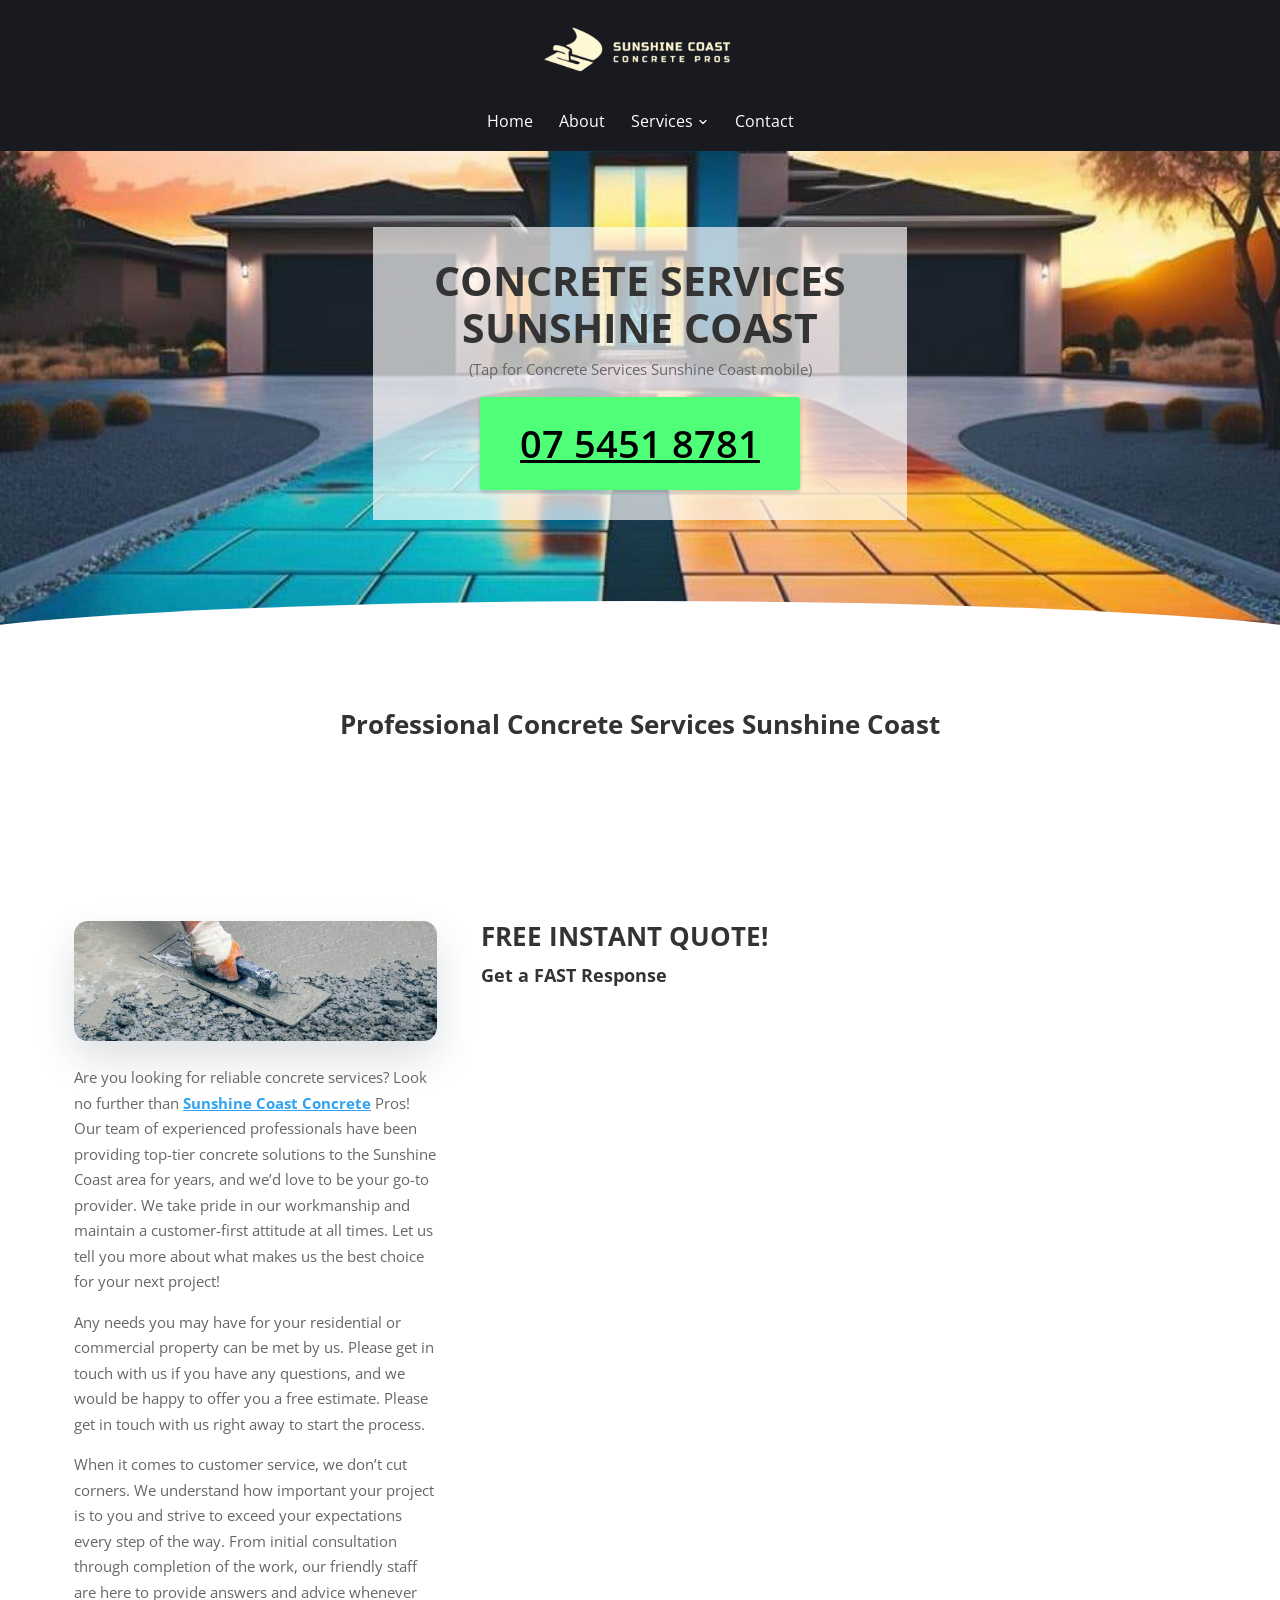
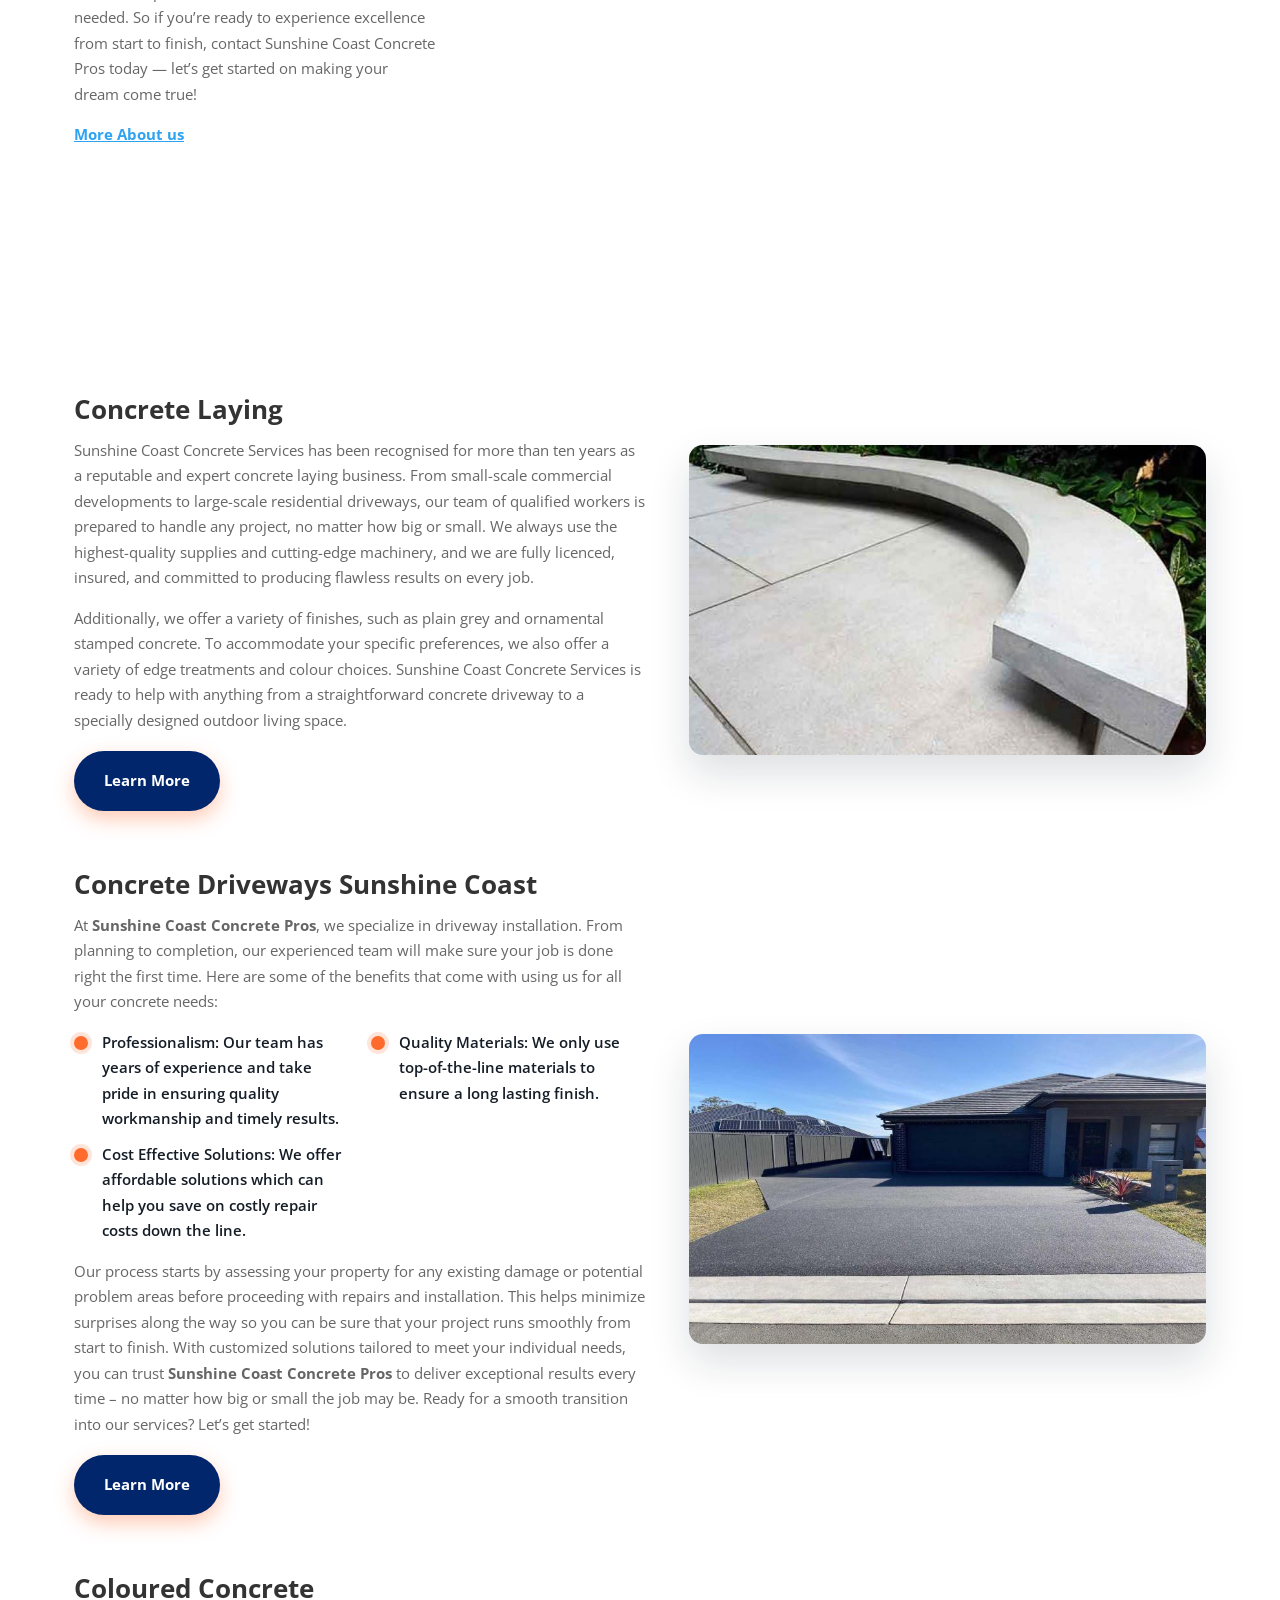
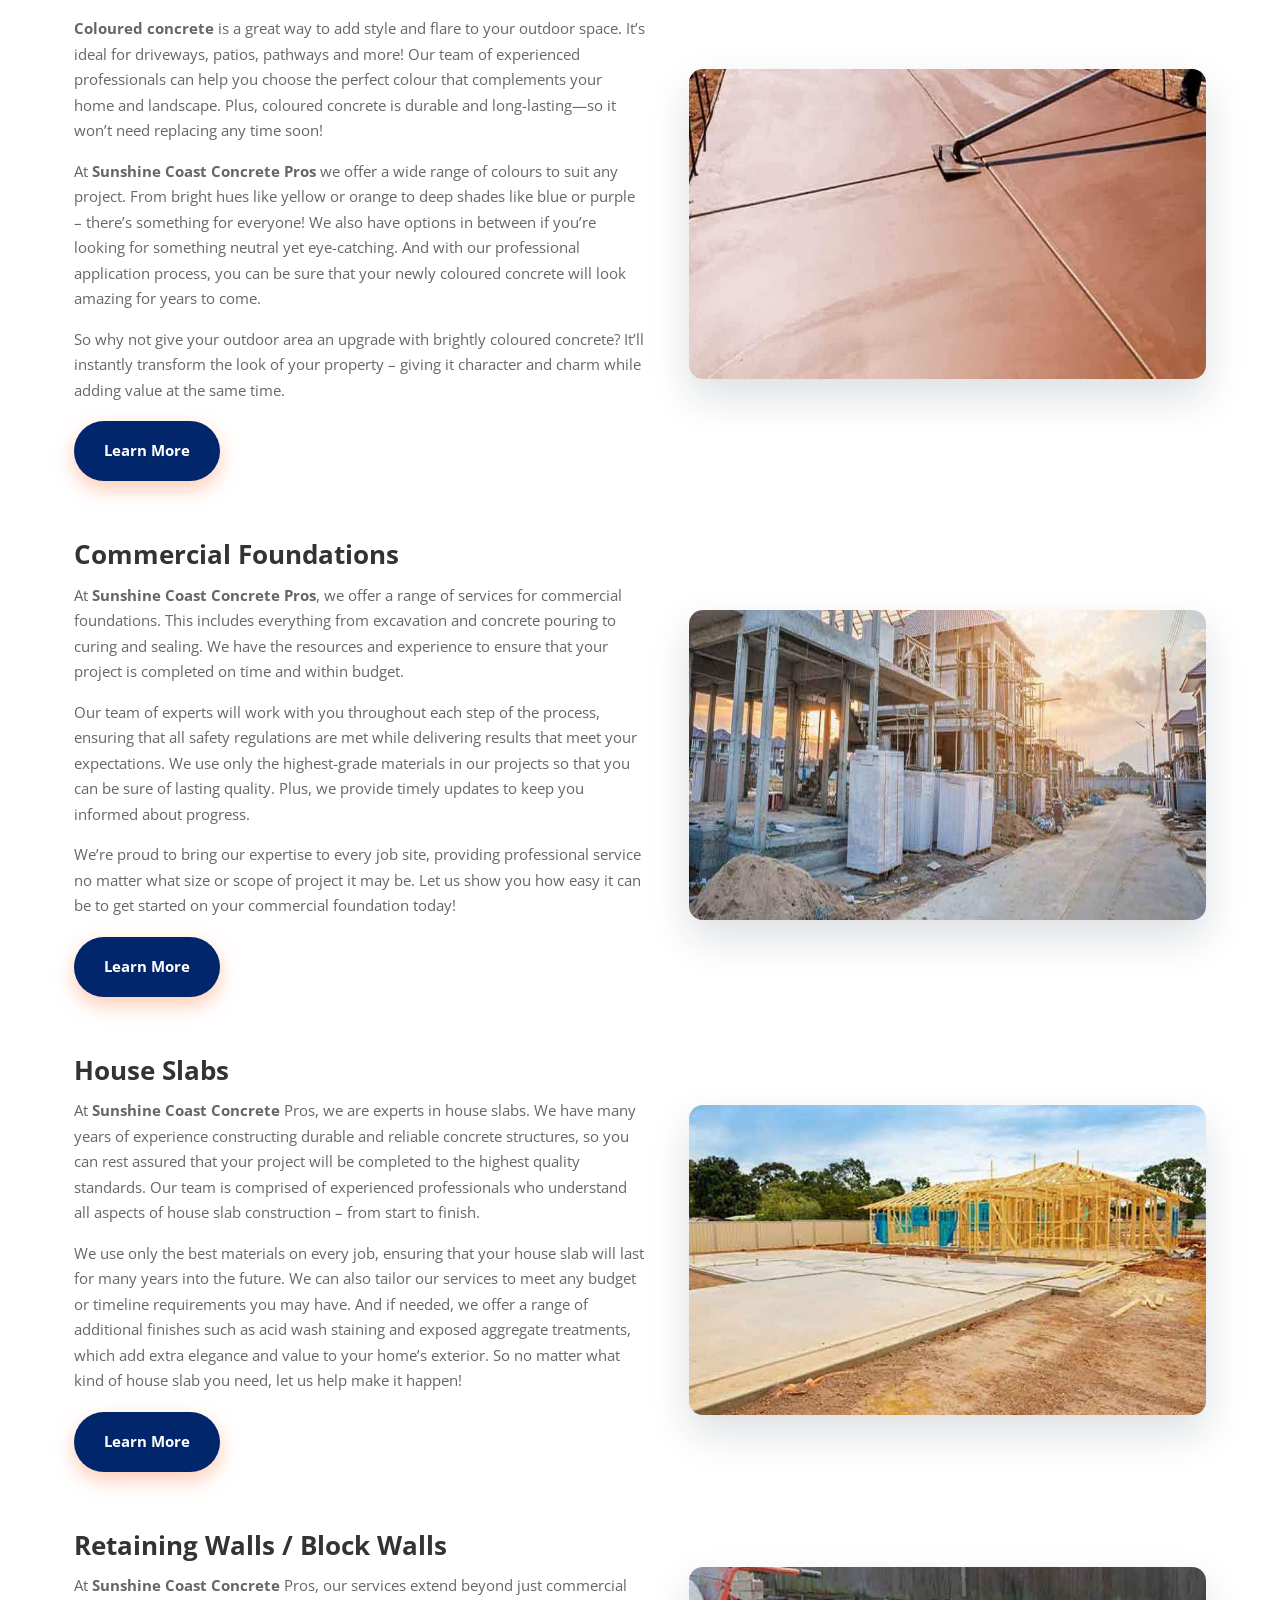
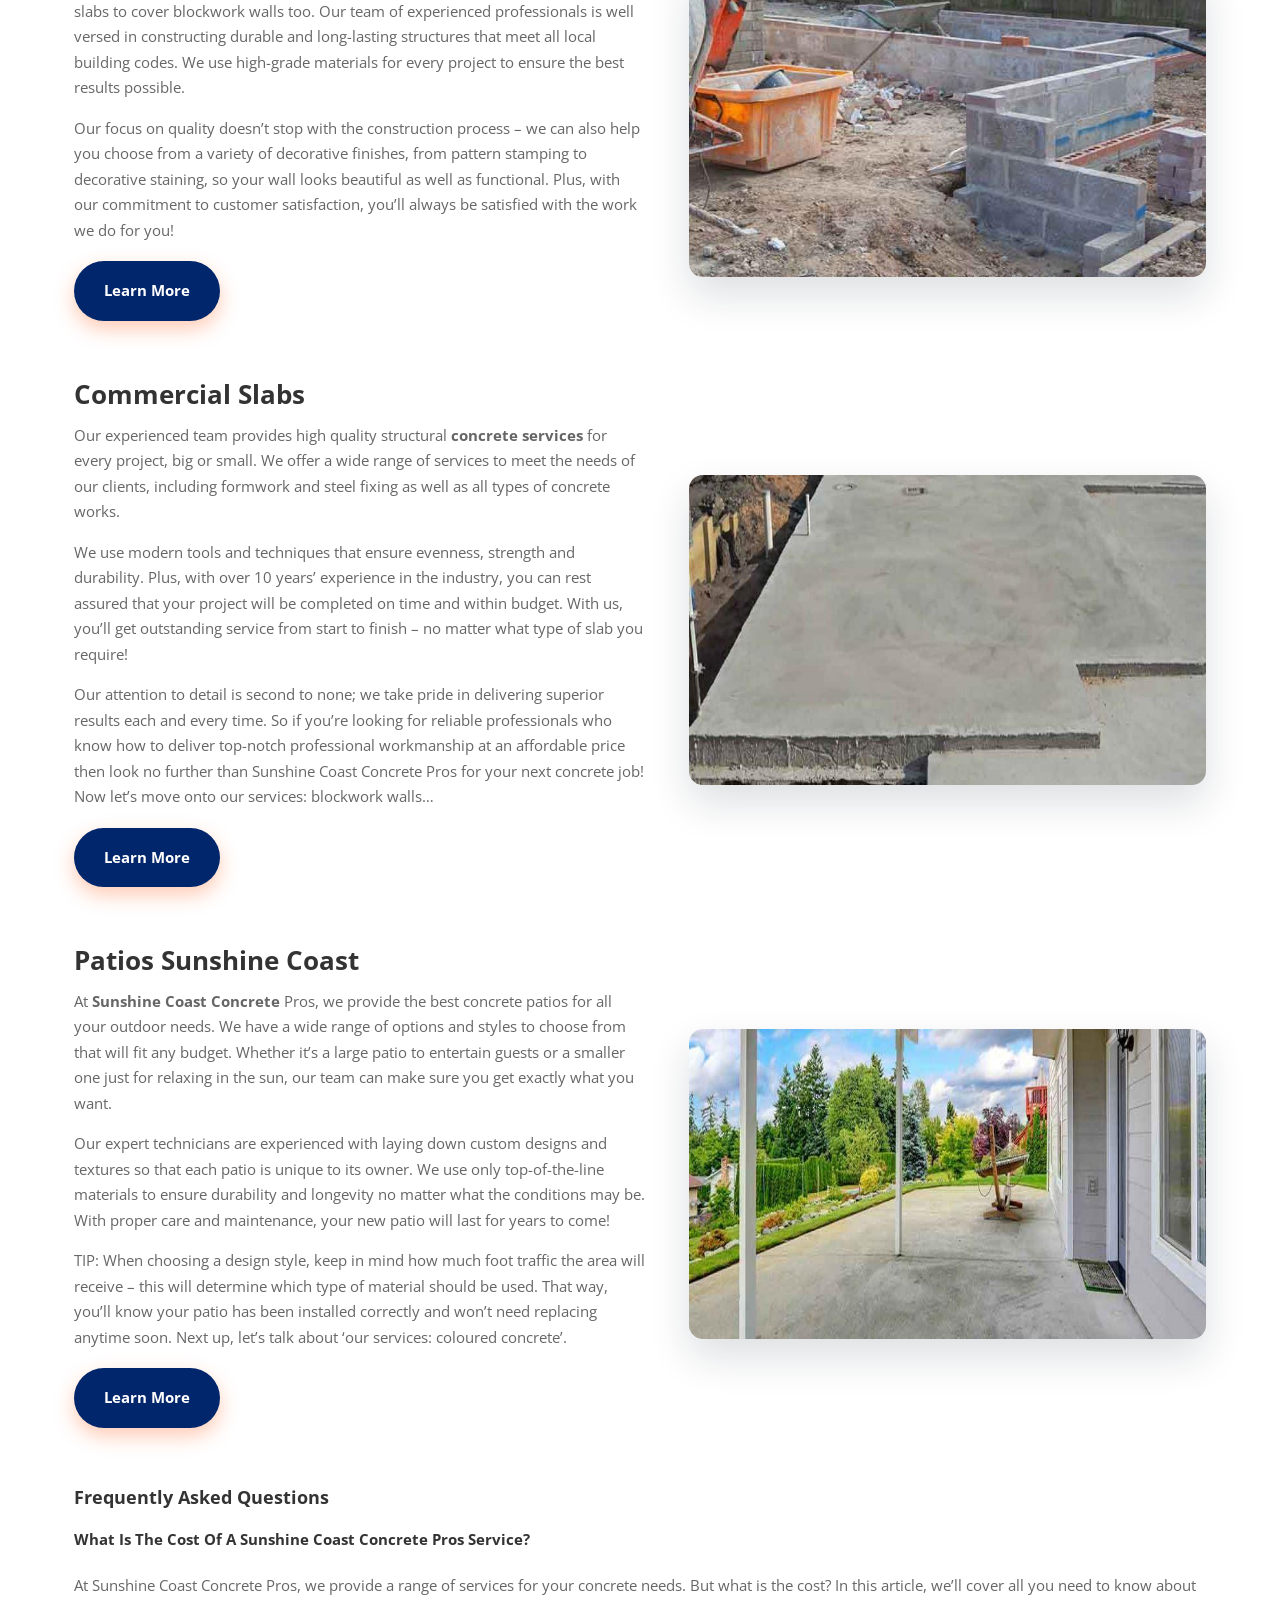
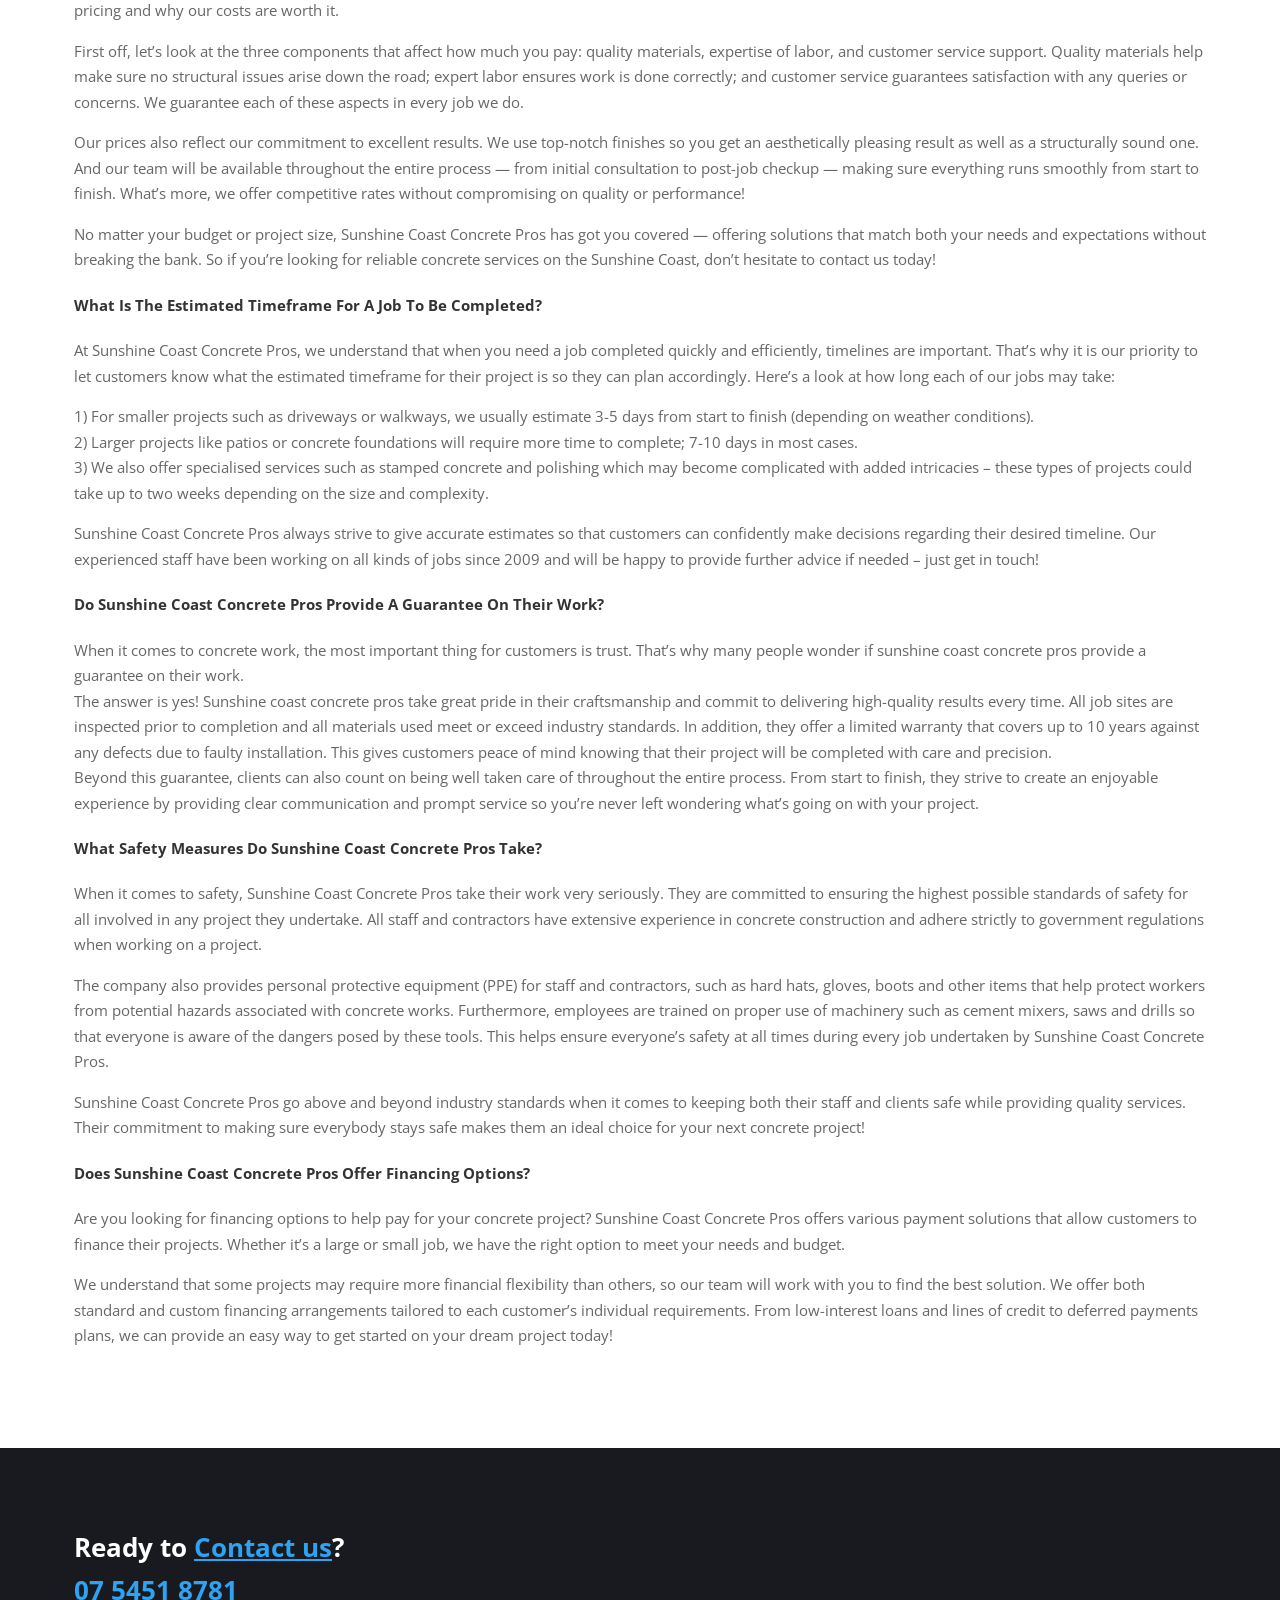
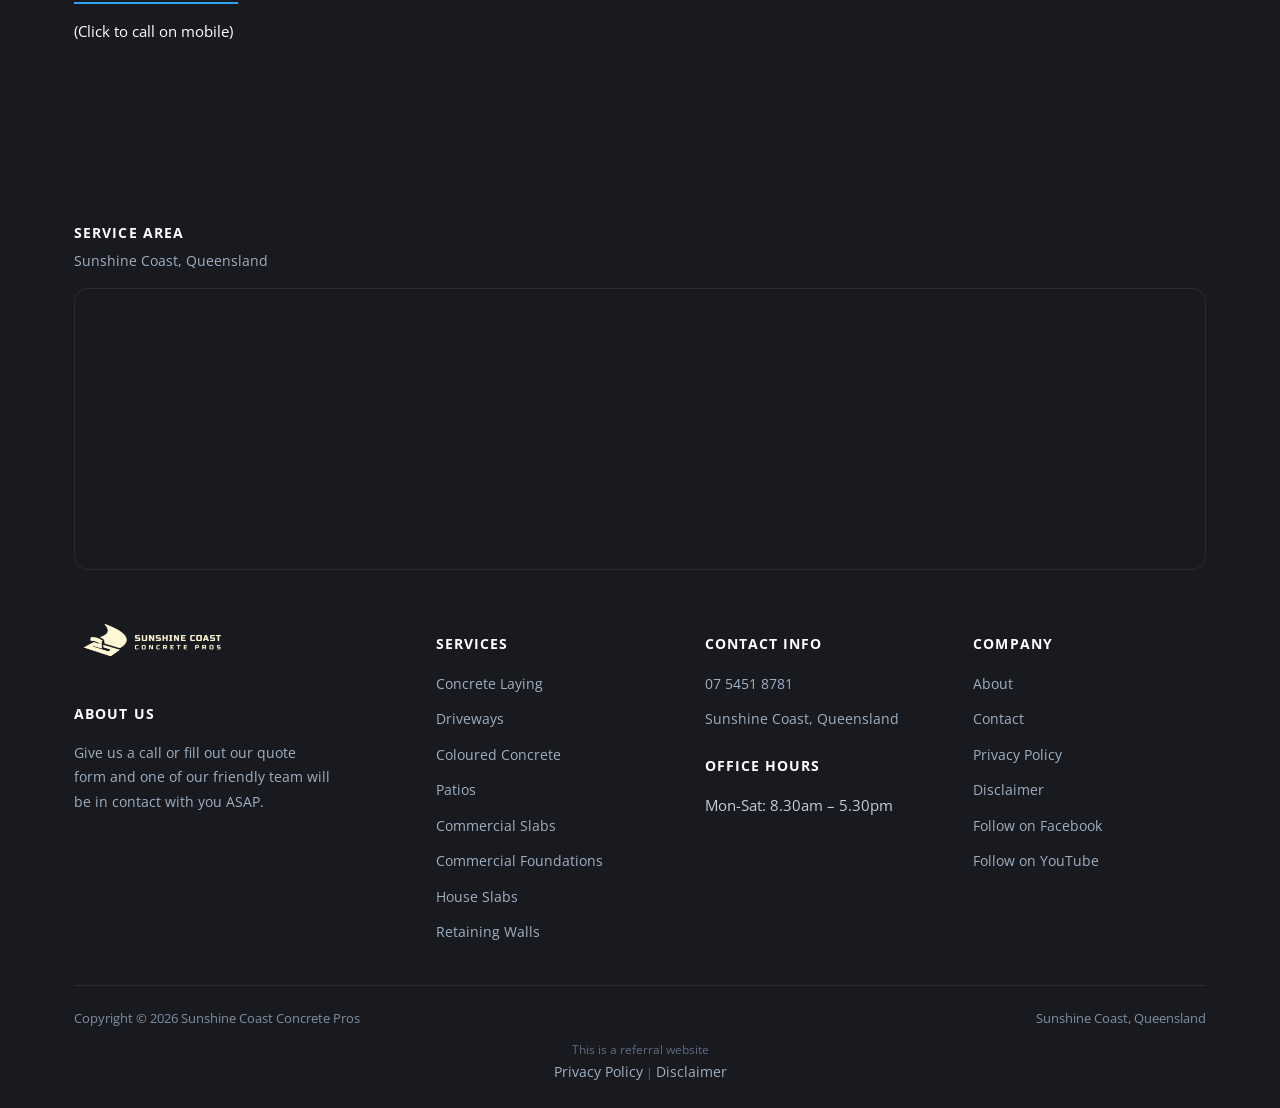
<file: services/index.html>
<!doctype html>
<html lang="en-AU">
<head>
<!-- Google tag (gtag.js) -->
<script async src="https://www.googletagmanager.com/gtag/js?id=AW-11030760791"></script>
<script>
  window.dataLayer = window.dataLayer || [];
  function gtag(){dataLayer.push(arguments);}
  gtag('js', new Date());
  gtag('config', 'AW-11030760791');
</script>
<meta charset="UTF-8">
<meta name="viewport" content="width=device-width, initial-scale=1.0">
<link rel="icon" href="/favicon-32.png" sizes="32x32" type="image/png">
<link rel="icon" href="/favicon-192.png" sizes="192x192" type="image/png">
<link rel="apple-touch-icon" href="/apple-touch-icon.png">
<title>Concrete Services Sunshine Coast - What We Do</title>
<meta name="description" content="Looking for Concrete Services Sunshine Coast? We Excavate, form and lay concrete for Driveways, Patios, Foundations and Commercial">
<meta name="robots" content="follow, index, max-snippet:-1, max-video-preview:-1, max-image-preview:large">
<link rel="canonical" href="https://sunshinecoastconcrete.com.au/services/">
<meta property="og:locale" content="en_US">
<meta property="og:type" content="article">
<meta property="og:title" content="Concrete Services Sunshine Coast - What We Do">
<meta property="og:description" content="Looking for Concrete Services Sunshine Coast? We Excavate, form and lay concrete for Driveways, Patios, Foundations and Commercial">
<meta property="og:url" content="https://sunshinecoastconcrete.com.au/services/">
<meta property="og:site_name" content="Sunshine Coast Concrete Pros">
<meta property="og:image" content="https://sunshinecoastconcrete.com.au/images/social-Sunshinecoast-Concrete.jpg">
<meta property="og:image:secure_url" content="https://sunshinecoastconcrete.com.au/images/social-Sunshinecoast-Concrete.jpg">
<meta property="og:image:width" content="1200">
<meta property="og:image:height" content="630">
<meta property="og:image:alt" content="sunshine coast concrete logo - queensland best concrete contractor for driveways">
<meta property="og:image:type" content="image/jpeg">
<meta name="twitter:card" content="summary_large_image">
<meta name="twitter:title" content="Concrete Services Sunshine Coast - What We Do">
<meta name="twitter:description" content="Looking for Concrete Services Sunshine Coast? We Excavate, form and lay concrete for Driveways, Patios, Foundations and Commercial">
<meta name="twitter:image" content="https://sunshinecoastconcrete.com.au/images/social-Sunshinecoast-Concrete.jpg">
<meta name="twitter:label1" content="Time to read">
<meta name="twitter:data1" content="20 minutes">
<script type="application/ld+json">{"@context": "https://schema.org", "@graph": [{"@type": "Place", "@id": "https://sunshinecoastconcrete.com.au/#place", "address": {"@type": "PostalAddress", "streetAddress": "11 Vine Forest Circuit", "addressLocality": "Palmwoods", "addressRegion": "Sunshine Coast", "postalCode": "4555", "addressCountry": "Australia"}}, {"@type": ["LocalBusiness", "Organization"], "@id": "https://sunshinecoastconcrete.com.au/#organization", "name": "Sunshine Coast Concrete", "url": "https://sunshinecoastconcrete.com.au", "sameAs": ["https://www.facebook.com/profile.php?id=100089386998641"], "email": "info@sunshinecoastconcrete.com.au", "address": {"@type": "PostalAddress", "streetAddress": "11 Vine Forest Circuit", "addressLocality": "Palmwoods", "addressRegion": "Sunshine Coast", "postalCode": "4555", "addressCountry": "Australia"}, "logo": {"@type": "ImageObject", "@id": "https://sunshinecoastconcrete.com.au/#logo", "url": "https://sunshinecoastconcrete.com.au/images/main-Sunshinecoast-Concrete.jpg", "contentUrl": "https://sunshinecoastconcrete.com.au/images/main-Sunshinecoast-Concrete.jpg", "caption": "Sunshine Coast Concrete Pros", "inLanguage": "en-US", "width": "600", "height": "600"}, "openingHours": ["Monday,Tuesday,Wednesday,Thursday,Friday,Saturday,Sunday 09:00-17:00"], "location": {"@id": "https://sunshinecoastconcrete.com.au/#place"}, "image": {"@id": "https://sunshinecoastconcrete.com.au/#logo"}, "telephone": "+61-7-5451-8781"}, {"@type": "WebSite", "@id": "https://sunshinecoastconcrete.com.au/#website", "url": "https://sunshinecoastconcrete.com.au", "name": "Sunshine Coast Concrete Pros", "alternateName": "Concrete Driveways Sunshine Coast", "publisher": {"@id": "https://sunshinecoastconcrete.com.au/#organization"}, "inLanguage": "en-US"}, {"@type": "ImageObject", "@id": "https://sunshinecoastconcrete.com.au/images/social-Sunshinecoast-Concrete.jpg", "url": "https://sunshinecoastconcrete.com.au/images/social-Sunshinecoast-Concrete.jpg", "width": "1200", "height": "630", "caption": "sunshine coast concrete logo - queensland best concrete contractor for driveways", "inLanguage": "en-US"}, {"@type": "BreadcrumbList", "@id": "https://sunshinecoastconcrete.com.au/services/#breadcrumb", "itemListElement": [{"@type": "ListItem", "position": "1", "item": {"@id": "https://sunshinecoastconcrete.com.au", "name": "Home"}}, {"@type": "ListItem", "position": "2", "item": {"@id": "https://sunshinecoastconcrete.com.au/services/", "name": "Services"}}]}, {"@type": "WebPage", "@id": "https://sunshinecoastconcrete.com.au/services/#webpage", "url": "https://sunshinecoastconcrete.com.au/services/", "name": "Concrete Services Sunshine Coast - What We Do", "datePublished": "2023-01-18T13:38:56+00:00", "dateModified": "2023-01-25T20:36:15+00:00", "isPartOf": {"@id": "https://sunshinecoastconcrete.com.au/#website"}, "primaryImageOfPage": {"@id": "https://sunshinecoastconcrete.com.au/images/social-Sunshinecoast-Concrete.jpg"}, "inLanguage": "en-US", "breadcrumb": {"@id": "https://sunshinecoastconcrete.com.au/services/#breadcrumb"}}, {"@type": "Person", "@id": "https://sunshinecoastconcrete.com.au/author/evieasisgmail-com/", "name": "evieasis@gmail.com", "url": "https://sunshinecoastconcrete.com.au/author/evieasisgmail-com/", "image": {"@type": "ImageObject", "@id": "https://secure.gravatar.com/avatar/92213e370034fc313c7048b14f206450e8dcbee5a833da66265584fc12e60af4?s=96&amp;d=mm&amp;r=g", "url": "https://secure.gravatar.com/avatar/92213e370034fc313c7048b14f206450e8dcbee5a833da66265584fc12e60af4?s=96&amp;d=mm&amp;r=g", "caption": "evieasis@gmail.com", "inLanguage": "en-US"}, "worksFor": {"@id": "https://sunshinecoastconcrete.com.au/#organization"}}, {"@type": "Article", "headline": "Concrete Services Sunshine Coast - What We Do", "keywords": "Concrete Services Sunshine Coast", "datePublished": "2023-01-18T13:38:56+00:00", "dateModified": "2023-01-25T20:36:15+00:00", "author": {"@id": "https://sunshinecoastconcrete.com.au/author/evieasisgmail-com/", "name": "evieasis@gmail.com"}, "publisher": {"@id": "https://sunshinecoastconcrete.com.au/#organization"}, "description": "Looking for Concrete Services Sunshine Coast? We Excavate, form and lay concrete for Driveways, Patios, Foundations and Commercial", "name": "Concrete Services Sunshine Coast - What We Do", "@id": "https://sunshinecoastconcrete.com.au/services/#richSnippet", "isPartOf": {"@id": "https://sunshinecoastconcrete.com.au/services/#webpage"}, "image": {"@id": "https://sunshinecoastconcrete.com.au/images/social-Sunshinecoast-Concrete.jpg"}, "inLanguage": "en-US", "mainEntityOfPage": {"@id": "https://sunshinecoastconcrete.com.au/services/#webpage"}}]}</script>
<script type="application/ld+json">{"@context": "https://schema.org", "@type": "LocalBusiness", "name": "Sunshine Coast Concrete Pros", "image": "https://sunshinecoastconcrete.com.au/images/Sunshine-Coast-Concrete-Logo.png", "@id": "", "url": "https://sunshinecoastconcrete.com.au/", "telephone": "07 5451 8781", "address": {"@type": "PostalAddress", "streetAddress": "", "addressLocality": "Sunshine Coast", "addressRegion": "QLD", "postalCode": "", "addressCountry": "AU"}, "openingHoursSpecification": {"@type": "OpeningHoursSpecification", "dayOfWeek": ["Monday", "Tuesday", "Wednesday", "Thursday", "Friday", "Saturday", "Sunday"], "opens": "00:00", "closes": "23:59"}, "sameAs": ["https://www.facebook.com/profile.php?id=100089386998641", "https://www.youtube.com/channel/UCxRtXw0MO_9Wl3wYZWt5L2w"]}</script>
<script type="application/ld+json">{"@context": "https://schema.org", "@type": "BreadcrumbList", "itemListElement": [{"@type": "ListItem", "position": 1, "name": "Home", "item": "https://sunshinecoastconcrete.com.au/"}, {"@type": "ListItem", "position": 2, "name": "Services", "item": "https://sunshinecoastconcrete.com.au/services/"}]}</script>
<link rel="preconnect" href="https://fonts.googleapis.com">
<link rel="preconnect" href="https://fonts.gstatic.com" crossorigin>
<link rel="preload" as="style" href="https://fonts.googleapis.com/css2?family=Open+Sans:wght@400;600;700;800&display=swap" onload="this.onload=null;this.rel='stylesheet'">
<noscript><link rel="stylesheet" href="https://fonts.googleapis.com/css2?family=Open+Sans:wght@400;600;700;800&display=swap"></noscript>
<link rel="stylesheet" href="/css/style.css">
<style id="mnfix">.mobile-menu.open{max-height:calc(100vh - 150px);max-height:calc(100dvh - 150px);overflow-y:auto;-webkit-overflow-scrolling:touch;overscroll-behavior:contain}.mobile-menu.msub-ready .mobile-submenu{display:none}.mobile-menu.msub-ready .mobile-submenu.open{display:flex}.mobile-menu a.msub-parent{display:flex;justify-content:space-between;align-items:center}.mobile-menu a.msub-parent::after{content:"";width:8px;height:8px;border-right:2px solid currentColor;border-bottom:2px solid currentColor;transform:rotate(45deg);margin-right:6px;transition:transform .2s}.mobile-menu a.msub-parent[aria-expanded=true]::after{transform:rotate(-135deg)}</style></head>
<body class="">

<header class="classic">
  <div class="c-head wrap">
    <a href="/" class="brand"><img src="/images/Sunshine-yConcrete-long.png" alt="Sunshine Coast Concrete Pros" width="1200" height="417"></a>
    <nav class="links"><a href="/">Home</a><a href="/about/">About</a><div class="nav-item"><a href="/services/">Services <svg viewBox="0 0 24 24" fill="none" stroke-width="2.4" stroke-linecap="round" stroke-linejoin="round"><path d="m6 9 6 6 6-6"/></svg></a><div class="nav-dropdown"><a href="/concrete-laying-sunshine-coast/">Concrete Laying</a><a href="/concrete-driveways-sunshine-coast/">Driveways</a><a href="/colored-concrete-sunshine-coast/">Coloured Concrete</a><a href="/patios-sunshine-coast/">Patios</a><a href="/commercial-slabs/">Commercial Slabs</a><a href="/commercial-foundations/">Commercial Foundations</a><a href="/house-slabs-sunshine-coast/">House Slabs</a><a href="/retaining-walls-sunshine-coast/">Retaining Walls</a></div></div><a href="/contact/">Contact</a></nav>
    <button type="button" class="hamburger-btn" id="hamburgerBtn" aria-label="Open menu" aria-expanded="false"><svg viewBox="0 0 24 24" fill="none" stroke="#fff" stroke-width="2.4" stroke-linecap="round" stroke-linejoin="round"><path d="M4 7h16M4 12h16M4 17h16"/></svg></button>
  </div>
  <div class="mobile-menu" id="mobileMenu"><a href="/">Home</a><a href="/about/">About</a><a href="/services/">Services</a><div class="mobile-submenu"><a href="/concrete-laying-sunshine-coast/">Concrete Laying</a><a href="/concrete-driveways-sunshine-coast/">Driveways</a><a href="/colored-concrete-sunshine-coast/">Coloured Concrete</a><a href="/patios-sunshine-coast/">Patios</a><a href="/commercial-slabs/">Commercial Slabs</a><a href="/commercial-foundations/">Commercial Foundations</a><a href="/house-slabs-sunshine-coast/">House Slabs</a><a href="/retaining-walls-sunshine-coast/">Retaining Walls</a></div><a href="/contact/">Contact</a><a href="tel:0754518781" class="mobile-menu-phone">Call 07 5451 8781</a></div>
</header>
<main>
<section class="hero-c" id="top"><div class="hero-c-box"><div class="row"><div class="text"><h1>CONCRETE SERVICES SUNSHINE COAST</h1></div><div class="text"><p>(Tap for Concrete Services Sunshine Coast mobile)</p></div><p class="btn-wrap"><a class="btn btn-primary" href="tel:0754518781">07 5451 8781</a></p></div></div></section>
<section class=""><div class="wrap"><div class="row"><div class="text">

<h2>Professional Concrete Services Sunshine Coast</h2>

</div></div></div></section>
<section class=""><div class="wrap"><div class="row cols cols-2 formrow"><div class="col"><div class="figure"><img src="/images/sunshine-coast-concrete-pros-services-1.jpg" alt="Top  Danner on Sunshine Coast Concrete Pros Services Page" width="1100" height="365" loading="lazy" decoding="async"></div><div class="text"><p>Are you looking for reliable concrete services? Look no further than <a href="/">Sunshine Coast Concrete</a> Pros! Our team of experienced professionals have been providing top-tier concrete solutions to the Sunshine Coast area for years, and we’d love to be your go-to provider. We take pride in our workmanship and maintain a customer-first attitude at all times. Let us tell you more about what makes us the best choice for your next project!</p>
<p>Any needs you may have for your residential or commercial property can be met by us. Please get in touch with us if you have any questions, and we would be happy to offer you a free estimate. Please get in touch with us right away to start the process.</p>
<p>When it comes to customer service, we don’t cut corners. We understand how important your project is to you and strive to exceed your expectations every step of the way. From initial consultation through completion of the work, our friendly staff are here to provide answers and advice whenever needed. So if you’re ready to experience excellence from start to finish, contact Sunshine Coast Concrete Pros today — let’s get started on making your dream come true!</p>
<p><a href="/">More About us</a></p></div></div><div class="col"><div class="text"><h2>FREE INSTANT QUOTE!</h2>
<h3>Get a FAST Response</h3></div><div class="form-card"><iframe src="https://api.leadconnectorhq.com/widget/form/OkfPRn7xfcWkNmXykciI" style="width:100%;height:100%;min-height:824px;border:none;border-radius:14px" id="inline-OkfPRn7xfcWkNmXykciI" data-layout="{'id':'INLINE'}" data-trigger-type="alwaysShow" data-trigger-value="" data-activation-type="alwaysActivated" data-activation-value="" data-deactivation-type="neverDeactivate" data-deactivation-value="" data-form-name="Concrete" data-height="824" data-layout-iframe-id="inline-OkfPRn7xfcWkNmXykciI" data-form-id="OkfPRn7xfcWkNmXykciI" data-cookie-consent="true" data-cookie-consent-provider="auto" title="Concrete"></iframe></div></div></div></div></section>
<section class=""><div class="wrap"><div class="row cols cols-2"><div class="col"><div class="text"><h2><strong>Concrete Laying</strong></h2>
<p>Sunshine Coast Concrete Services has been recognised for more than ten years as a reputable and expert concrete laying business. From small-scale commercial developments to large-scale residential driveways, our team of qualified workers is prepared to handle any project, no matter how big or small. We always use the highest-quality supplies and cutting-edge machinery, and we are fully licenced, insured, and committed to producing flawless results on every job.</p>
<p>Additionally, we offer a variety of finishes, such as plain grey and ornamental stamped concrete. To accommodate your specific preferences, we also offer a variety of edge treatments and colour choices. Sunshine Coast Concrete Services is ready to help with anything from a straightforward concrete driveway to a specially designed outdoor living space.</p>
</div><p class="btn-wrap"><a class="btn btn-primary" href="/concrete-laying-sunshine-coast/">Learn More</a></p></div><div class="col"><div class="figure"><img src="/images/sunshine-coast-concrete-pros-laying.jpg" alt="Concrete Laying - Sunshine Coast Concrete Pros" width="800" height="480" loading="lazy" decoding="async"></div></div></div><div class="row cols cols-2"><div class="col"><div class="text"><h2><strong>Concrete Driveways Sunshine Coast</strong></h2>
<p>At <strong>Sunshine Coast Concrete Pros</strong>, we specialize in driveway installation. From planning to completion, our experienced team will make sure your job is done right the first time. Here are some of the benefits that come with using us for all your concrete needs:</p>
<ul>
<li>Professionalism: Our team has years of experience and take pride in ensuring quality workmanship and timely results.</li>
<li>Quality Materials: We only use top-of-the-line materials to ensure a long lasting finish.</li>
<li>Cost Effective Solutions: We offer affordable solutions which can help you save on costly repair costs down the line.</li>
</ul>
<p>Our process starts by assessing your property for any existing damage or potential problem areas before proceeding with repairs and installation. This helps minimize surprises along the way so you can be sure that your project runs smoothly from start to finish. With customized solutions tailored to meet your individual needs, you can trust <strong>Sunshine Coast Concrete Pros</strong> to deliver exceptional results every time – no matter how big or small the job may be. Ready for a smooth transition into our services? Let’s get started!</p>
</div><p class="btn-wrap"><a class="btn btn-primary" href="/concrete-driveways-sunshine-coast/">Learn More</a></p></div><div class="col"><div class="figure"><img src="/images/sunshine-coast-concrete-pros-driveway-1.jpg" alt="Amazing Concrete Driveways -Sunshine Coast Concrete Pros" width="800" height="480" loading="lazy" decoding="async"></div></div></div><div class="row cols cols-2"><div class="col"><div class="text"><h2><strong>Coloured Concrete</strong></h2>
<p><strong>Coloured concrete</strong> is a great way to add style and flare to your outdoor space. It’s ideal for driveways, patios, pathways and more! Our team of experienced professionals can help you choose the perfect colour that complements your home and landscape. Plus, coloured concrete is durable and long-lasting—so it won’t need replacing any time soon!</p>
<p>At <strong>Sunshine Coast Concrete Pros</strong> we offer a wide range of colours to suit any project. From bright hues like yellow or orange to deep shades like blue or purple – there’s something for everyone! We also have options in between if you’re looking for something neutral yet eye-catching. And with our professional application process, you can be sure that your newly coloured concrete will look amazing for years to come.</p>
<p>So why not give your outdoor area an upgrade with brightly coloured concrete? It’ll instantly transform the look of your property – giving it character and charm while adding value at the same time. </p>
</div><p class="btn-wrap"><a class="btn btn-primary" href="/colored-concrete-sunshine-coast/">Learn More</a></p></div><div class="col"><div class="figure"><img src="/images/sunshine-coast-concrete-pros-colored.jpg" alt="Colored Concrete - Sunshine Coast Concrete Pros" width="800" height="480" loading="lazy" decoding="async"></div></div></div><div class="row cols cols-2"><div class="col"><div class="text"><h2><strong>Commercial Foundations</strong></h2>
<p>At <strong>Sunshine Coast Concrete Pros</strong>, we offer a range of services for commercial foundations. This includes everything from excavation and concrete pouring to curing and sealing. We have the resources and experience to ensure that your project is completed on time and within budget.</p>
<p>Our team of experts will work with you throughout each step of the process, ensuring that all safety regulations are met while delivering results that meet your expectations. We use only the highest-grade materials in our projects so that you can be sure of lasting quality. Plus, we provide timely updates to keep you informed about progress.</p>
<p>We’re proud to bring our expertise to every job site, providing professional service no matter what size or scope of project it may be. Let us show you how easy it can be to get started on your commercial foundation today!</p></div><p class="btn-wrap"><a class="btn btn-primary" href="/commercial-foundations/">Learn More</a></p></div><div class="col"><div class="figure"><img src="/images/sunshine-coast-concrete-pros-commercial-foundations.jpg" alt="Commercial Foundations -" width="800" height="480" loading="lazy" decoding="async"></div></div></div><div class="row cols cols-2"><div class="col"><div class="text"><h2><strong>House Slabs</strong></h2>
<p>At<strong> Sunshine Coast Concrete</strong> Pros, we are experts in house slabs. We have many years of experience constructing durable and reliable concrete structures, so you can rest assured that your project will be completed to the highest quality standards. Our team is comprised of experienced professionals who understand all aspects of house slab construction – from start to finish.</p>
<p>We use only the best materials on every job, ensuring that your house slab will last for many years into the future. We can also tailor our services to meet any budget or timeline requirements you may have. And if needed, we offer a range of additional finishes such as acid wash staining and exposed aggregate treatments, which add extra elegance and value to your home’s exterior. So no matter what kind of house slab you need, let us help make it happen!</p></div><p class="btn-wrap"><a class="btn btn-primary" href="/house-slabs-sunshine-coast/">Learn More</a></p></div><div class="col"><div class="figure"><img src="/images/sunshine-coast-concrete-pros-house-slab.jpg" alt="House Slabs - Sunshine Coast Concrete Pros" width="800" height="480" loading="lazy" decoding="async"></div></div></div><div class="row cols cols-2"><div class="col"><div class="text"><h2><strong>Retaining Walls / Block Walls</strong></h2>
<p>At <strong>Sunshine Coast Concrete</strong> Pros, our services extend beyond just commercial slabs to cover blockwork walls too. Our team of experienced professionals is well versed in constructing durable and long-lasting structures that meet all local building codes. We use high-grade materials for every project to ensure the best results possible.</p>
<p>Our focus on quality doesn’t stop with the construction process – we can also help you choose from a variety of decorative finishes, from pattern stamping to decorative staining, so your wall looks beautiful as well as functional. Plus, with our commitment to customer satisfaction, you’ll always be satisfied with the work we do for you!</p>
</div><p class="btn-wrap"><a class="btn btn-primary" href="/retaining-walls-sunshine-coast/">Learn More</a></p></div><div class="col"><div class="figure"><img src="/images/sunshine-coast-concrete-pros-block-2.jpg" alt="Retaining Walls / Block Walls -" width="800" height="480" loading="lazy" decoding="async"></div></div></div><div class="row cols cols-2"><div class="col"><div class="text"><h2><strong>Commercial Slabs</strong></h2>
<p>Our experienced team provides high quality structural<strong> concrete services</strong> for every project, big or small. We offer a wide range of services to meet the needs of our clients, including formwork and steel fixing as well as all types of concrete works.</p>
<p>We use modern tools and techniques that ensure evenness, strength and durability. Plus, with over 10 years’ experience in the industry, you can rest assured that your project will be completed on time and within budget. With us, you’ll get outstanding service from start to finish – no matter what type of slab you require!</p>
<p>Our attention to detail is second to none; we take pride in delivering superior results each and every time. So if you’re looking for reliable professionals who know how to deliver top-notch professional workmanship at an affordable price then look no further than Sunshine Coast Concrete Pros for your next concrete job! Now let’s move onto our services: blockwork walls…</p>
</div><p class="btn-wrap"><a class="btn btn-primary" href="/commercial-slabs/">Learn More</a></p></div><div class="col"><div class="figure"><img src="/images/sunshine-coast-concrete-pros-commercial-slab-Thin.jpg" alt="Commercial Slabs - Sunshine Coast Concrete Pros" width="800" height="480" loading="lazy" decoding="async"></div></div></div><div class="row cols cols-2"><div class="col"><div class="text"><h2><strong>Patios Sunshine Coast</strong></h2>
<p>At <strong>Sunshine Coast Concrete</strong> Pros, we provide the best concrete patios for all your outdoor needs. We have a wide range of options and styles to choose from that will fit any budget. Whether it’s a large patio to entertain guests or a smaller one just for relaxing in the sun, our team can make sure you get exactly what you want.</p>
<p>Our expert technicians are experienced with laying down custom designs and textures so that each patio is unique to its owner. We use only top-of-the-line materials to ensure durability and longevity no matter what the conditions may be. With proper care and maintenance, your new patio will last for years to come!</p>
<p>TIP: When choosing a design style, keep in mind how much foot traffic the area will receive – this will determine which type of material should be used. That way, you’ll know your patio has been installed correctly and won’t need replacing anytime soon. Next up, let’s talk about ‘our services: coloured concrete’.</p></div><p class="btn-wrap"><a class="btn btn-primary" href="/patios-sunshine-coast/">Learn More</a></p></div><div class="col"><div class="figure"><img src="/images/sunshine-coast-concrete-pros-patio.jpg" alt="Patios" width="800" height="480" loading="lazy" decoding="async"></div></div></div><div class="row"><div class="text"><h3>Frequently Asked Questions</h3>

<h4>What Is The Cost Of A Sunshine Coast Concrete Pros Service?</h4>
<p>At Sunshine Coast Concrete Pros, we provide a range of services for your concrete needs. But what is the cost? In this article, we’ll cover all you need to know about pricing and why our costs are worth it.</p>
<p>First off, let’s look at the three components that affect how much you pay: quality materials, expertise of labor, and customer service support. Quality materials help make sure no structural issues arise down the road; expert labor ensures work is done correctly; and customer service guarantees satisfaction with any queries or concerns. We guarantee each of these aspects in every job we do.</p>
<p>Our prices also reflect our commitment to excellent results. We use top-notch finishes so you get an aesthetically pleasing result as well as a structurally sound one. And our team will be available throughout the entire process — from initial consultation to post-job checkup — making sure everything runs smoothly from start to finish. What’s more, we offer competitive rates without compromising on quality or performance!</p>
<p>No matter your budget or project size, Sunshine Coast Concrete Pros has got you covered — offering solutions that match both your needs and expectations without breaking the bank. So if you’re looking for reliable concrete services on the Sunshine Coast, don’t hesitate to contact us today!</p>
<h4>What Is The Estimated Timeframe For A Job To Be Completed?</h4>
<p>At Sunshine Coast Concrete Pros, we understand that when you need a job completed quickly and efficiently, timelines are important. That’s why it is our priority to let customers know what the estimated timeframe for their project is so they can plan accordingly. Here’s a look at how long each of our jobs may take:</p>
<p>1) For smaller projects such as driveways or walkways, we usually estimate 3-5 days from start to finish (depending on weather conditions).<br>2) Larger projects like patios or concrete foundations will require more time to complete; 7-10 days in most cases.<br>3) We also offer specialised services such as stamped concrete and polishing which may become complicated with added intricacies – these types of projects could take up to two weeks depending on the size and complexity.</p>
<p>Sunshine Coast Concrete Pros always strive to give accurate estimates so that customers can confidently make decisions regarding their desired timeline. Our experienced staff have been working on all kinds of jobs since 2009 and will be happy to provide further advice if needed – just get in touch!</p>
<h4>Do Sunshine Coast Concrete Pros Provide A Guarantee On Their Work?</h4>
<p>When it comes to concrete work, the most important thing for customers is trust. That’s why many people wonder if sunshine coast concrete pros provide a guarantee on their work.<br>The answer is yes! Sunshine coast concrete pros take great pride in their craftsmanship and commit to delivering high-quality results every time. All job sites are inspected prior to completion and all materials used meet or exceed industry standards. In addition, they offer a limited warranty that covers up to 10 years against any defects due to faulty installation. This gives customers peace of mind knowing that their project will be completed with care and precision.<br>Beyond this guarantee, clients can also count on being well taken care of throughout the entire process. From start to finish, they strive to create an enjoyable experience by providing clear communication and prompt service so you’re never left wondering what’s going on with your project.</p>
<h4>What Safety Measures Do Sunshine Coast Concrete Pros Take?</h4>
<p>When it comes to safety, Sunshine Coast Concrete Pros take their work very seriously. They are committed to ensuring the highest possible standards of safety for all involved in any project they undertake. All staff and contractors have extensive experience in concrete construction and adhere strictly to government regulations when working on a project.</p>
<p>The company also provides personal protective equipment (PPE) for staff and contractors, such as hard hats, gloves, boots and other items that help protect workers from potential hazards associated with concrete works. Furthermore, employees are trained on proper use of machinery such as cement mixers, saws and drills so that everyone is aware of the dangers posed by these tools. This helps ensure everyone’s safety at all times during every job undertaken by Sunshine Coast Concrete Pros.</p>
<p>Sunshine Coast Concrete Pros go above and beyond industry standards when it comes to keeping both their staff and clients safe while providing quality services. Their commitment to making sure everybody stays safe makes them an ideal choice for your next concrete project!</p>
<h4>Does Sunshine Coast Concrete Pros Offer Financing Options?</h4>
<p>Are you looking for financing options to help pay for your concrete project? Sunshine Coast Concrete Pros offers various payment solutions that allow customers to finance their projects. Whether it’s a large or small job, we have the right option to meet your needs and budget.</p>
<p>We understand that some projects may require more financial flexibility than others, so our team will work with you to find the best solution. We offer both standard and custom financing arrangements tailored to each customer’s individual requirements. From low-interest loans and lines of credit to deferred payments plans, we can provide an easy way to get started on your dream project today!</p></div></div></div></section>
<section class="sec-dark"><div class="wrap"><div class="row"><div class="text"><h2>Ready to <a href="/contact/">Contact us</a>?</h2>
<h2><strong><a href="tel:0754518781">07 5451 8781</a></strong></h2>
<p>(Click to call on mobile)</p></div></div></div></section>
</main>
<footer>
  <div class="wrap">
    <div class="footer-map-head"><h4>Service Area</h4><p>Sunshine Coast, Queensland</p></div><div class="footer-map"><iframe src="https://www.google.com/maps/embed?pb=!1m14!1m8!1m3!1d456615.78551416093!2d153.074157!3d-26.606482!3m2!1i1024!2i768!4f13.1!3m3!1m2!1s0x2fd1b5e53f5f8fc7%3A0x6af432c5afefbe0d!2sSunshine%20Coast%20Concrete%20Pros!5e0!3m2!1sen!2snz!4v1678035881967!5m2!1sen!2snz" width="600" height="280" style="border:0" allowfullscreen loading="lazy" referrerpolicy="no-referrer-when-downgrade" title="Sunshine Coast Concrete Pros service area map"></iframe></div>
    <div class="footer-grid "><div class="footer-brand"><a href="/" class="brand"><img src="/images/Sunshine-yConcrete-long.png" alt="Sunshine Coast Concrete Pros" width="1200" height="417" loading="lazy"></a><h4>About us</h4><p>Give us a call or fill out our quote form and one of our friendly team will be in contact with you ASAP.</p></div><div><h4>Services</h4><ul><li><a href="/concrete-laying-sunshine-coast/">Concrete Laying</a></li><li><a href="/concrete-driveways-sunshine-coast/">Driveways</a></li><li><a href="/colored-concrete-sunshine-coast/">Coloured Concrete</a></li><li><a href="/patios-sunshine-coast/">Patios</a></li><li><a href="/commercial-slabs/">Commercial Slabs</a></li><li><a href="/commercial-foundations/">Commercial Foundations</a></li><li><a href="/house-slabs-sunshine-coast/">House Slabs</a></li><li><a href="/retaining-walls-sunshine-coast/">Retaining Walls</a></li></ul></div><div><h4>Contact Info</h4><ul><li><a href="tel:0754518781">07 5451 8781</a></li><li><a href="https://goo.gl/maps/poTHbkWB9ZEFr1628" target="_blank" rel="noopener">Sunshine Coast, Queensland</a></li></ul><h4 style="margin-top:22px;">Office Hours</h4><ul><li>Mon-Sat: 8.30am &ndash; 5.30pm</li></ul></div><div><h4>Company</h4><ul><li><a href="/about/">About</a></li><li><a href="/contact/">Contact</a></li><li><a href="/privacy-policy/">Privacy Policy</a></li><li><a href="/disclaimer/">Disclaimer</a></li><li><a href="https://www.facebook.com/profile.php?id=100089386998641" target="_blank" rel="noopener">Follow on Facebook</a></li><li><a href="https://www.youtube.com/channel/UCxRtXw0MO_9Wl3wYZWt5L2w" target="_blank" rel="noopener">Follow on YouTube</a></li></ul></div></div>
    <div class="footer-bottom"><span>Copyright &copy; 2026 Sunshine Coast Concrete Pros</span><span>Sunshine Coast, Queensland</span></div>
    <div class="footer-disclosure">This is a referral website<br><a href="/privacy-policy/">Privacy Policy</a> | <a href="/disclaimer/">Disclaimer</a></div>
  </div>
</footer>
<script>
(function(){var b=document.getElementById('hamburgerBtn'),m=document.getElementById('mobileMenu');if(!b||!m)return;b.addEventListener('click',function(){var o=m.classList.toggle('open');b.setAttribute('aria-expanded',o?'true':'false');});})();
</script>
<script src="https://link.msgsndr.com/js/form_embed.js" defer></script>
<script id="mnfixjs">(function(){var m=document.getElementById("mobileMenu");if(!m)return;m.querySelectorAll(".mobile-submenu").forEach(function(s){var p=s.previousElementSibling;if(!p||p.tagName!=="A")return;var a=document.createElement("a");a.href=p.getAttribute("href");a.textContent="All "+p.textContent.trim();s.insertBefore(a,s.firstChild);m.classList.add("msub-ready");p.classList.add("msub-parent");p.setAttribute("aria-expanded","false");p.addEventListener("click",function(e){e.preventDefault();var o=s.classList.toggle("open");p.setAttribute("aria-expanded",o?"true":"false")})});var b=document.getElementById("hamburgerBtn");document.addEventListener("pointerdown",function(e){if(!m.classList.contains("open")||m.contains(e.target)||(b&&b.contains(e.target)))return;m.classList.remove("open");if(b)b.setAttribute("aria-expanded","false")})})();</script></body>
</html>
</file>
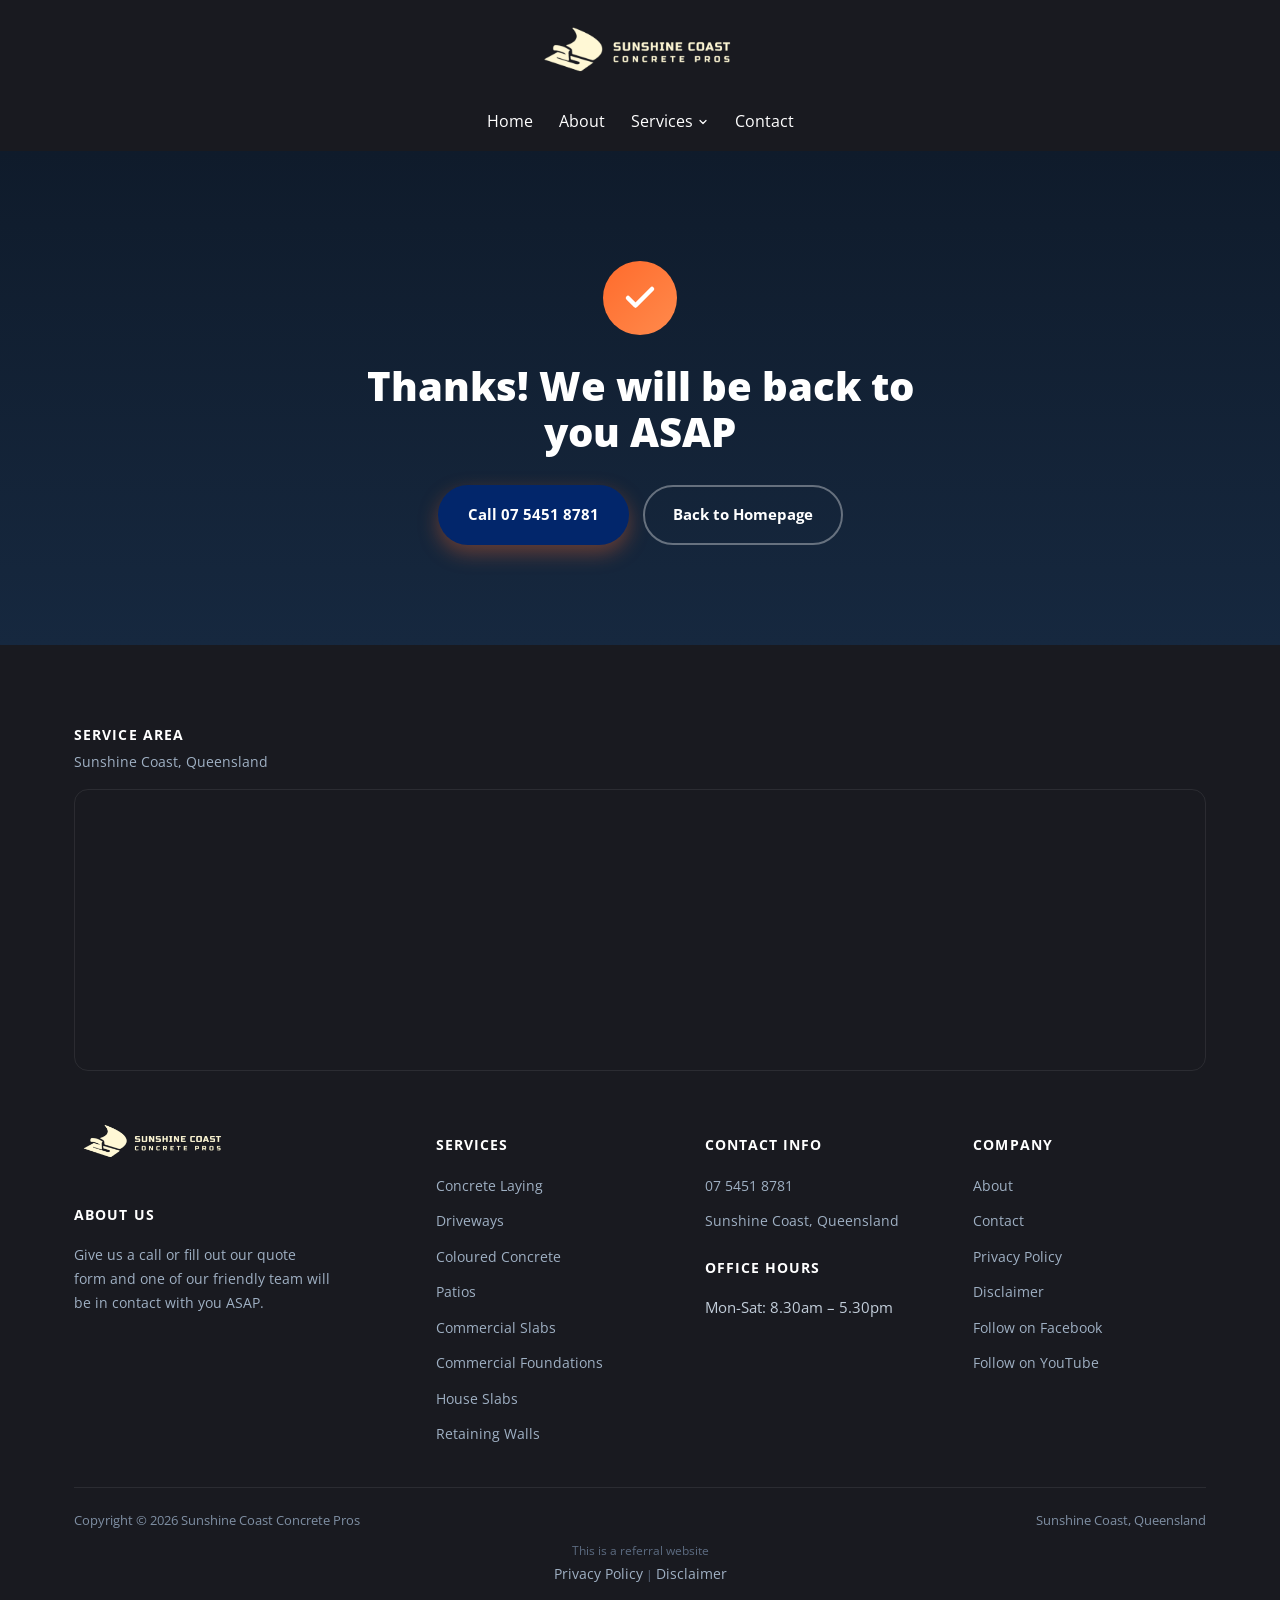
<file: thanks/index.html>
<!doctype html>
<html lang="en-AU">
<head>
<!-- Google tag (gtag.js) -->
<script async src="https://www.googletagmanager.com/gtag/js?id=AW-11030760791"></script>
<script>
  window.dataLayer = window.dataLayer || [];
  function gtag(){dataLayer.push(arguments);}
  gtag('js', new Date());
  gtag('config', 'AW-11030760791');
</script>
<meta charset="UTF-8">
<meta name="viewport" content="width=device-width, initial-scale=1.0">
<link rel="icon" href="/favicon-32.png" sizes="32x32" type="image/png">
<link rel="icon" href="/favicon-192.png" sizes="192x192" type="image/png">
<link rel="apple-touch-icon" href="/apple-touch-icon.png">
<title>Thanks - Sunshine Coast Concrete Pros</title>
<meta name="description" content="gtag(&#x27;event&#x27;, &#x27;conversion&#x27;, {&#x27;send_to&#x27;: &#x27;AW-11030760791/nB9qCLq7k4MYENea8Isp&#x27;});">
<meta name="robots" content="follow, noindex">
<link rel="canonical" href="https://sunshinecoastconcrete.com.au/thanks/">
<meta property="og:locale" content="en_US">
<meta property="og:type" content="article">
<meta property="og:title" content="Thanks - Sunshine Coast Concrete Pros">
<meta property="og:description" content="gtag(&#x27;event&#x27;, &#x27;conversion&#x27;, {&#x27;send_to&#x27;: &#x27;AW-11030760791/nB9qCLq7k4MYENea8Isp&#x27;});">
<meta property="og:url" content="https://sunshinecoastconcrete.com.au/thanks/">
<meta property="og:site_name" content="Sunshine Coast Concrete Pros">
<meta property="og:image" content="https://sunshinecoastconcrete.com.au/images/social-Sunshinecoast-Concrete.jpg">
<meta property="og:image:secure_url" content="https://sunshinecoastconcrete.com.au/images/social-Sunshinecoast-Concrete.jpg">
<meta property="og:image:width" content="1200">
<meta property="og:image:height" content="630">
<meta property="og:image:alt" content="sunshine coast concrete logo - queensland best concrete contractor for driveways">
<meta property="og:image:type" content="image/jpeg">
<meta name="twitter:card" content="summary_large_image">
<meta name="twitter:title" content="Thanks - Sunshine Coast Concrete Pros">
<meta name="twitter:description" content="gtag(&#x27;event&#x27;, &#x27;conversion&#x27;, {&#x27;send_to&#x27;: &#x27;AW-11030760791/nB9qCLq7k4MYENea8Isp&#x27;});">
<meta name="twitter:image" content="https://sunshinecoastconcrete.com.au/images/social-Sunshinecoast-Concrete.jpg">
<meta name="twitter:label1" content="Time to read">
<meta name="twitter:data1" content="Less than a minute">
<script type="application/ld+json">{"@context": "https://schema.org", "@graph": [{"@type": "Place", "@id": "https://sunshinecoastconcrete.com.au/#place", "address": {"@type": "PostalAddress", "streetAddress": "11 Vine Forest Circuit", "addressLocality": "Palmwoods", "addressRegion": "Sunshine Coast", "postalCode": "4555", "addressCountry": "Australia"}}, {"@type": ["LocalBusiness", "Organization"], "@id": "https://sunshinecoastconcrete.com.au/#organization", "name": "Sunshine Coast Concrete", "url": "https://sunshinecoastconcrete.com.au", "sameAs": ["https://www.facebook.com/profile.php?id=100089386998641"], "email": "info@sunshinecoastconcrete.com.au", "address": {"@type": "PostalAddress", "streetAddress": "11 Vine Forest Circuit", "addressLocality": "Palmwoods", "addressRegion": "Sunshine Coast", "postalCode": "4555", "addressCountry": "Australia"}, "logo": {"@type": "ImageObject", "@id": "https://sunshinecoastconcrete.com.au/#logo", "url": "https://sunshinecoastconcrete.com.au/images/main-Sunshinecoast-Concrete.jpg", "contentUrl": "https://sunshinecoastconcrete.com.au/images/main-Sunshinecoast-Concrete.jpg", "caption": "Sunshine Coast Concrete Pros", "inLanguage": "en-US", "width": "600", "height": "600"}, "openingHours": ["Monday,Tuesday,Wednesday,Thursday,Friday,Saturday,Sunday 09:00-17:00"], "location": {"@id": "https://sunshinecoastconcrete.com.au/#place"}, "image": {"@id": "https://sunshinecoastconcrete.com.au/#logo"}, "telephone": "+61-7-5451-8781"}, {"@type": "WebSite", "@id": "https://sunshinecoastconcrete.com.au/#website", "url": "https://sunshinecoastconcrete.com.au", "name": "Sunshine Coast Concrete Pros", "alternateName": "Concrete Driveways Sunshine Coast", "publisher": {"@id": "https://sunshinecoastconcrete.com.au/#organization"}, "inLanguage": "en-US"}, {"@type": "ImageObject", "@id": "https://sunshinecoastconcrete.com.au/images/social-Sunshinecoast-Concrete.jpg", "url": "https://sunshinecoastconcrete.com.au/images/social-Sunshinecoast-Concrete.jpg", "width": "1200", "height": "630", "caption": "sunshine coast concrete logo - queensland best concrete contractor for driveways", "inLanguage": "en-US"}, {"@type": "BreadcrumbList", "@id": "https://sunshinecoastconcrete.com.au/thanks/#breadcrumb", "itemListElement": [{"@type": "ListItem", "position": "1", "item": {"@id": "https://sunshinecoastconcrete.com.au", "name": "Home"}}, {"@type": "ListItem", "position": "2", "item": {"@id": "https://sunshinecoastconcrete.com.au/thanks/", "name": "Thanks"}}]}, {"@type": "WebPage", "@id": "https://sunshinecoastconcrete.com.au/thanks/#webpage", "url": "https://sunshinecoastconcrete.com.au/thanks/", "name": "Thanks - Sunshine Coast Concrete Pros", "datePublished": "2022-11-24T02:51:39+00:00", "dateModified": "2023-01-19T21:11:40+00:00", "isPartOf": {"@id": "https://sunshinecoastconcrete.com.au/#website"}, "primaryImageOfPage": {"@id": "https://sunshinecoastconcrete.com.au/images/social-Sunshinecoast-Concrete.jpg"}, "inLanguage": "en-US", "breadcrumb": {"@id": "https://sunshinecoastconcrete.com.au/thanks/#breadcrumb"}}, {"@type": "Person", "@id": "https://sunshinecoastconcrete.com.au/author/samstoysnzgmail-com/", "name": "samstoysnz@gmail.com", "url": "https://sunshinecoastconcrete.com.au/author/samstoysnzgmail-com/", "image": {"@type": "ImageObject", "@id": "https://secure.gravatar.com/avatar/1a805ecce72dbea624f8210f16b617142cd50f277b3b90b3f68485606a558cd0?s=96&amp;d=mm&amp;r=g", "url": "https://secure.gravatar.com/avatar/1a805ecce72dbea624f8210f16b617142cd50f277b3b90b3f68485606a558cd0?s=96&amp;d=mm&amp;r=g", "caption": "samstoysnz@gmail.com", "inLanguage": "en-US"}, "sameAs": ["https://sunshinecoastconcrete.com.au"], "worksFor": {"@id": "https://sunshinecoastconcrete.com.au/#organization"}}, {"@type": "Article", "headline": "Thanks - Sunshine Coast Concrete Pros", "datePublished": "2022-11-24T02:51:39+00:00", "dateModified": "2023-01-19T21:11:40+00:00", "author": {"@id": "https://sunshinecoastconcrete.com.au/author/samstoysnzgmail-com/", "name": "samstoysnz@gmail.com"}, "publisher": {"@id": "https://sunshinecoastconcrete.com.au/#organization"}, "description": "gtag(&#039;event&#039;, &#039;conversion&#039;, {&#039;send_to&#039;: &#039;AW-11030760791/nB9qCLq7k4MYENea8Isp&#039;});", "name": "Thanks - Sunshine Coast Concrete Pros", "@id": "https://sunshinecoastconcrete.com.au/thanks/#richSnippet", "isPartOf": {"@id": "https://sunshinecoastconcrete.com.au/thanks/#webpage"}, "image": {"@id": "https://sunshinecoastconcrete.com.au/images/social-Sunshinecoast-Concrete.jpg"}, "inLanguage": "en-US", "mainEntityOfPage": {"@id": "https://sunshinecoastconcrete.com.au/thanks/#webpage"}}]}</script>
<script type="application/ld+json">{"@context": "https://schema.org", "@type": "LocalBusiness", "name": "Sunshine Coast Concrete Pros", "image": "https://sunshinecoastconcrete.com.au/images/Sunshine-Coast-Concrete-Logo.png", "@id": "", "url": "https://sunshinecoastconcrete.com.au/", "telephone": "07 5451 8781", "address": {"@type": "PostalAddress", "streetAddress": "", "addressLocality": "Sunshine Coast", "addressRegion": "QLD", "postalCode": "", "addressCountry": "AU"}, "openingHoursSpecification": {"@type": "OpeningHoursSpecification", "dayOfWeek": ["Monday", "Tuesday", "Wednesday", "Thursday", "Friday", "Saturday", "Sunday"], "opens": "00:00", "closes": "23:59"}, "sameAs": ["https://www.facebook.com/profile.php?id=100089386998641", "https://www.youtube.com/channel/UCxRtXw0MO_9Wl3wYZWt5L2w"]}</script>
<script type="application/ld+json">{"@context": "https://schema.org", "@type": "BreadcrumbList", "itemListElement": [{"@type": "ListItem", "position": 1, "name": "Home", "item": "https://sunshinecoastconcrete.com.au/"}, {"@type": "ListItem", "position": 2, "name": "Thanks", "item": "https://sunshinecoastconcrete.com.au/thanks/"}]}</script>
<link rel="preconnect" href="https://fonts.googleapis.com">
<link rel="preconnect" href="https://fonts.gstatic.com" crossorigin>
<link rel="preload" as="style" href="https://fonts.googleapis.com/css2?family=Open+Sans:wght@400;600;700;800&display=swap" onload="this.onload=null;this.rel='stylesheet'">
<noscript><link rel="stylesheet" href="https://fonts.googleapis.com/css2?family=Open+Sans:wght@400;600;700;800&display=swap"></noscript>
<link rel="stylesheet" href="/css/style.css">
<style id="mnfix">.mobile-menu.open{max-height:calc(100vh - 150px);max-height:calc(100dvh - 150px);overflow-y:auto;-webkit-overflow-scrolling:touch;overscroll-behavior:contain}.mobile-menu.msub-ready .mobile-submenu{display:none}.mobile-menu.msub-ready .mobile-submenu.open{display:flex}.mobile-menu a.msub-parent{display:flex;justify-content:space-between;align-items:center}.mobile-menu a.msub-parent::after{content:"";width:8px;height:8px;border-right:2px solid currentColor;border-bottom:2px solid currentColor;transform:rotate(45deg);margin-right:6px;transition:transform .2s}.mobile-menu a.msub-parent[aria-expanded=true]::after{transform:rotate(-135deg)}</style></head>
<body class="">

<header class="classic">
  <div class="c-head wrap">
    <a href="/" class="brand"><img src="/images/Sunshine-yConcrete-long.png" alt="Sunshine Coast Concrete Pros" width="1200" height="417"></a>
    <nav class="links"><a href="/">Home</a><a href="/about/">About</a><div class="nav-item"><a href="/services/">Services <svg viewBox="0 0 24 24" fill="none" stroke-width="2.4" stroke-linecap="round" stroke-linejoin="round"><path d="m6 9 6 6 6-6"/></svg></a><div class="nav-dropdown"><a href="/concrete-laying-sunshine-coast/">Concrete Laying</a><a href="/concrete-driveways-sunshine-coast/">Driveways</a><a href="/colored-concrete-sunshine-coast/">Coloured Concrete</a><a href="/patios-sunshine-coast/">Patios</a><a href="/commercial-slabs/">Commercial Slabs</a><a href="/commercial-foundations/">Commercial Foundations</a><a href="/house-slabs-sunshine-coast/">House Slabs</a><a href="/retaining-walls-sunshine-coast/">Retaining Walls</a></div></div><a href="/contact/">Contact</a></nav>
    <button type="button" class="hamburger-btn" id="hamburgerBtn" aria-label="Open menu" aria-expanded="false"><svg viewBox="0 0 24 24" fill="none" stroke="#fff" stroke-width="2.4" stroke-linecap="round" stroke-linejoin="round"><path d="M4 7h16M4 12h16M4 17h16"/></svg></button>
  </div>
  <div class="mobile-menu" id="mobileMenu"><a href="/">Home</a><a href="/about/">About</a><a href="/services/">Services</a><div class="mobile-submenu"><a href="/concrete-laying-sunshine-coast/">Concrete Laying</a><a href="/concrete-driveways-sunshine-coast/">Driveways</a><a href="/colored-concrete-sunshine-coast/">Coloured Concrete</a><a href="/patios-sunshine-coast/">Patios</a><a href="/commercial-slabs/">Commercial Slabs</a><a href="/commercial-foundations/">Commercial Foundations</a><a href="/house-slabs-sunshine-coast/">House Slabs</a><a href="/retaining-walls-sunshine-coast/">Retaining Walls</a></div><a href="/contact/">Contact</a><a href="tel:0754518781" class="mobile-menu-phone">Call 07 5451 8781</a></div>
</header>
<main><section class="thanks-hero"><div class="thanks-inner"><div class="thanks-check"><svg viewBox="0 0 24 24" fill="none" stroke-width="3" stroke-linecap="round" stroke-linejoin="round"><path d="M20 6 9 17l-5-5"/></svg></div><h1>Thanks! We will be back to you ASAP</h1><div class="thanks-actions"><a href="tel:0754518781" class="btn btn-primary">Call 07 5451 8781</a><a href="/" class="btn btn-outline">Back to Homepage</a></div></div></section></main>
<footer>
  <div class="wrap">
    <div class="footer-map-head"><h4>Service Area</h4><p>Sunshine Coast, Queensland</p></div><div class="footer-map"><iframe src="https://www.google.com/maps/embed?pb=!1m14!1m8!1m3!1d456615.78551416093!2d153.074157!3d-26.606482!3m2!1i1024!2i768!4f13.1!3m3!1m2!1s0x2fd1b5e53f5f8fc7%3A0x6af432c5afefbe0d!2sSunshine%20Coast%20Concrete%20Pros!5e0!3m2!1sen!2snz!4v1678035881967!5m2!1sen!2snz" width="600" height="280" style="border:0" allowfullscreen loading="lazy" referrerpolicy="no-referrer-when-downgrade" title="Sunshine Coast Concrete Pros service area map"></iframe></div>
    <div class="footer-grid "><div class="footer-brand"><a href="/" class="brand"><img src="/images/Sunshine-yConcrete-long.png" alt="Sunshine Coast Concrete Pros" width="1200" height="417" loading="lazy"></a><h4>About us</h4><p>Give us a call or fill out our quote form and one of our friendly team will be in contact with you ASAP.</p></div><div><h4>Services</h4><ul><li><a href="/concrete-laying-sunshine-coast/">Concrete Laying</a></li><li><a href="/concrete-driveways-sunshine-coast/">Driveways</a></li><li><a href="/colored-concrete-sunshine-coast/">Coloured Concrete</a></li><li><a href="/patios-sunshine-coast/">Patios</a></li><li><a href="/commercial-slabs/">Commercial Slabs</a></li><li><a href="/commercial-foundations/">Commercial Foundations</a></li><li><a href="/house-slabs-sunshine-coast/">House Slabs</a></li><li><a href="/retaining-walls-sunshine-coast/">Retaining Walls</a></li></ul></div><div><h4>Contact Info</h4><ul><li><a href="tel:0754518781">07 5451 8781</a></li><li><a href="https://goo.gl/maps/poTHbkWB9ZEFr1628" target="_blank" rel="noopener">Sunshine Coast, Queensland</a></li></ul><h4 style="margin-top:22px;">Office Hours</h4><ul><li>Mon-Sat: 8.30am &ndash; 5.30pm</li></ul></div><div><h4>Company</h4><ul><li><a href="/about/">About</a></li><li><a href="/contact/">Contact</a></li><li><a href="/privacy-policy/">Privacy Policy</a></li><li><a href="/disclaimer/">Disclaimer</a></li><li><a href="https://www.facebook.com/profile.php?id=100089386998641" target="_blank" rel="noopener">Follow on Facebook</a></li><li><a href="https://www.youtube.com/channel/UCxRtXw0MO_9Wl3wYZWt5L2w" target="_blank" rel="noopener">Follow on YouTube</a></li></ul></div></div>
    <div class="footer-bottom"><span>Copyright &copy; 2026 Sunshine Coast Concrete Pros</span><span>Sunshine Coast, Queensland</span></div>
    <div class="footer-disclosure">This is a referral website<br><a href="/privacy-policy/">Privacy Policy</a> | <a href="/disclaimer/">Disclaimer</a></div>
  </div>
</footer>
<script>
(function(){var b=document.getElementById('hamburgerBtn'),m=document.getElementById('mobileMenu');if(!b||!m)return;b.addEventListener('click',function(){var o=m.classList.toggle('open');b.setAttribute('aria-expanded',o?'true':'false');});})();
</script>
<script src="https://link.msgsndr.com/js/form_embed.js" defer></script>
<script id="mnfixjs">(function(){var m=document.getElementById("mobileMenu");if(!m)return;m.querySelectorAll(".mobile-submenu").forEach(function(s){var p=s.previousElementSibling;if(!p||p.tagName!=="A")return;var a=document.createElement("a");a.href=p.getAttribute("href");a.textContent="All "+p.textContent.trim();s.insertBefore(a,s.firstChild);m.classList.add("msub-ready");p.classList.add("msub-parent");p.setAttribute("aria-expanded","false");p.addEventListener("click",function(e){e.preventDefault();var o=s.classList.toggle("open");p.setAttribute("aria-expanded",o?"true":"false")})});var b=document.getElementById("hamburgerBtn");document.addEventListener("pointerdown",function(e){if(!m.classList.contains("open")||m.contains(e.target)||(b&&b.contains(e.target)))return;m.classList.remove("open");if(b)b.setAttribute("aria-expanded","false")})})();</script></body>
</html>
</file>
<file: css/style.css>
:root{
    --navy:#0f1b2b;
    --navy-2:#16283f;
    --orange:#ff6b2c;
    --orange-2:#ff8a4c;
    --paper:#f6f7f9;
    --ink:#141c26;
    --muted:#5b6673;
    --line:#e6e9ee;
    --white:#ffffff;
    --radius:14px;
    --shadow:0 10px 30px rgba(15,27,43,0.08);
    --maxw:1180px;
  }
  *{box-sizing:border-box;}
  html{scroll-behavior:smooth;}
  body{
    margin:0;
    font-family:'Inter',-apple-system,BlinkMacSystemFont,'Segoe UI',sans-serif;
    color:var(--ink);
    background:var(--white);
    line-height:1.6;
  }
  img{max-width:100%;display:block;}
  a{color:inherit;}
  .wrap{max-width:var(--maxw);margin:0 auto;padding:0 24px;}
  h1,h2,h3{font-weight:800;line-height:1.15;margin:0 0 .5em;}
  h2{font-size:clamp(1.7rem,3vw,2.4rem);}
  h3{font-size:1.15rem;}
  p{color:var(--muted);margin:0 0 1em;}
  .eyebrow{
    display:inline-flex;align-items:center;gap:8px;
    text-transform:uppercase;letter-spacing:.08em;font-size:.75rem;font-weight:700;
    color:var(--orange);margin-bottom:12px;
  }
  .eyebrow::before{content:"";width:22px;height:2px;background:var(--orange);display:inline-block;}
  .btn{
    display:inline-flex;align-items:center;justify-content:center;gap:8px;
    padding:15px 28px;border-radius:999px;font-weight:700;font-size:.95rem;
    text-decoration:none;cursor:pointer;border:2px solid transparent;transition:transform .15s ease, box-shadow .15s ease, background .15s ease;
  }
  .btn:hover{transform:translateY(-2px);}
  .btn-primary{background:var(--orange);color:var(--white);box-shadow:0 8px 20px rgba(255,107,44,.35);}
  .btn-primary:hover{background:var(--orange-2);}
  .btn-outline{background:transparent;border-color:rgba(255,255,255,.35);color:var(--white);}
  .btn-outline:hover{border-color:var(--white);}
  .btn-dark{background:var(--navy);color:var(--white);}

  /* Header */
  header{
    position:sticky;top:0;z-index:50;background:rgba(15,27,43,.96);backdrop-filter:blur(6px);
    border-bottom:1px solid rgba(255,255,255,.06);
  }
  .nav{display:flex;align-items:center;justify-content:space-between;padding:16px 24px;}
  .brand{display:flex;align-items:center;gap:10px;color:var(--white);text-decoration:none;font-weight:800;font-size:1.05rem;letter-spacing:.01em;}
  .brand-mark{
    width:34px;height:32px;display:flex;align-items:center;flex-shrink:0;
  }
  .brand-mark svg{width:34px;height:32px;}
  .brand small{display:block;font-size:.65rem;font-weight:600;color:#9fb0c3;letter-spacing:.12em;text-transform:uppercase;}
  nav.links{display:flex;align-items:center;gap:32px;}
  nav.links a{color:#cfd8e3;text-decoration:none;font-weight:600;font-size:.92rem;}
  nav.links a:hover{color:var(--white);}
  .nav-item{position:relative;display:flex;align-items:center;padding:24px 0;margin:-24px 0;}
  .nav-item > a{display:flex;align-items:center;gap:5px;}
  .nav-item > a svg{width:13px;height:13px;stroke:currentColor;transition:transform .18s ease;}
  .nav-item:hover > a svg{transform:rotate(180deg);}
  .nav-dropdown{
    position:absolute;top:100%;left:0;margin-top:2px;
    background:var(--navy-2);border:1px solid rgba(255,255,255,.1);border-radius:12px;
    padding:8px;min-width:220px;box-shadow:0 22px 44px rgba(0,0,0,.4);
    opacity:0;visibility:hidden;transform:translateY(-6px);transition:opacity .18s ease, transform .18s ease, visibility .18s ease;
    z-index:60;
  }
  .nav-item:hover .nav-dropdown{opacity:1;visibility:visible;transform:translateY(0);}
  .nav-dropdown a{display:block;padding:10px 12px;border-radius:8px;color:#cfd8e3;font-weight:600;font-size:.88rem;}
  .nav-dropdown a:hover{background:rgba(255,255,255,.07);color:var(--white);}
  .nav-cta{display:flex;align-items:center;gap:14px;}
  .phone-pill{
    display:flex;align-items:center;gap:8px;color:var(--white);text-decoration:none;font-weight:700;font-size:.92rem;
  }
  .phone-pill svg{width:16px;height:16px;stroke:var(--orange);}
  .menu-toggle{display:none;background:none;border:none;color:var(--white);font-size:1.6rem;cursor:pointer;}
  .hamburger-btn{
    display:none;width:42px;height:42px;border-radius:10px;background:var(--orange);border:none;
    align-items:center;justify-content:center;cursor:pointer;flex-shrink:0;box-shadow:0 8px 20px rgba(255,107,44,.35);
  }
  .hamburger-btn svg{width:20px;height:20px;}

  /* Mobile menu panel */
  .mobile-menu{
    display:none;flex-direction:column;gap:2px;background:var(--navy-2);
    border-top:1px solid rgba(255,255,255,.08);padding:10px 20px 22px;
  }
  .mobile-menu.open{display:flex;}
  .mobile-menu a{
    color:#cfd8e3;text-decoration:none;font-weight:600;font-size:.98rem;padding:13px 4px;
    border-bottom:1px solid rgba(255,255,255,.06);
  }
  .mobile-submenu{display:flex;flex-direction:column;padding-left:14px;}
  .mobile-submenu a{font-size:.9rem;font-weight:500;color:#9fb0c3;padding:10px 4px;}
  .mobile-menu-phone{color:var(--orange) !important;font-weight:700 !important;}
  .mobile-menu .btn-primary{justify-content:center;margin-top:14px;border-bottom:none;}

  /* Hero */
  .hero{
    background:radial-gradient(1200px 500px at 15% -10%, rgba(255,107,44,.22), transparent 60%),
               linear-gradient(100deg, rgba(15,27,43,.97) 0%, rgba(15,27,43,.93) 38%, rgba(15,27,43,.62) 100%),
               url('/images/Banner-of-Madison-Concrete.jpg');
    background-size:cover;background-position:center 65%;
    color:var(--white);position:relative;overflow:hidden;
  }
  .hero::after{
    content:"";position:absolute;right:-120px;top:-80px;width:520px;height:520px;
    background:radial-gradient(circle,rgba(255,107,44,.2),transparent 70%);
  }
  .hero-inner{
    position:relative;z-index:2;padding:88px 24px 76px;max-width:1320px;margin:0 auto;
    display:grid;grid-template-columns:.95fr 1.25fr;gap:40px;align-items:center;
  }
  .hero h1{font-size:clamp(2.1rem,4.4vw,3.2rem);margin-bottom:.4em;}
  .hero h1 span{color:var(--orange);}
  .hero-topbar{
    position:relative;z-index:3;background:linear-gradient(135deg,var(--orange),var(--orange-2));
    padding:16px 24px;text-align:center;box-shadow:0 4px 18px rgba(0,0,0,.18);
  }
  .hero-topbar strong{
    display:inline-block;color:var(--navy);font-weight:900;letter-spacing:.02em;
    font-size:clamp(1.3rem,3.4vw,2rem);text-transform:uppercase;
    text-shadow:0 0 14px rgba(255,255,255,.85), 0 0 28px rgba(255,255,255,.5), 0 2px 0 rgba(255,255,255,.4);
  }
  .hero p.lead{color:#c3ceda;font-size:1.08rem;max-width:52ch;margin-bottom:1.8em;}
  .hero-actions{display:flex;flex-wrap:wrap;gap:14px;margin-bottom:2.4em;}
  .hero-stats{display:flex;gap:28px;flex-wrap:wrap;}
  .hero-stats div{min-width:110px;}
  .hero-stats strong{display:block;font-size:1.6rem;color:var(--white);}
  .hero-stats span{font-size:.8rem;color:#9fb0c3;text-transform:uppercase;letter-spacing:.06em;}

  .hero-card{
    background:rgba(255,255,255,.06);border:1px solid rgba(255,255,255,.12);border-radius:var(--radius);
    padding:28px;backdrop-filter:blur(4px);
  }
  .hero-card h3{color:var(--white);margin-bottom:14px;font-size:1.05rem;}
  .hero-card ul{list-style:none;margin:0;padding:0;display:grid;gap:12px;}
  .hero-card li{display:flex;gap:10px;align-items:flex-start;color:#dbe3ec;font-size:.92rem;}
  .hero-card li svg{width:18px;height:18px;stroke:var(--orange);flex-shrink:0;margin-top:2px;}

  /* Hero form (right column) */
  .hero-form{
    padding:0;
  }
  .hero-form-head{padding:0 4px 32px;}
  .response-time{
    color:var(--white);font-size:2rem;font-weight:800;margin:0;line-height:1.3;
  }
  .response-time .highlight{
    position:relative;color:var(--white);display:inline-block;padding-bottom:6px;
  }
  .response-time .highlight::after{
    content:"";position:absolute;left:-4px;right:-4px;bottom:-6px;height:14px;
    background:linear-gradient(90deg,var(--orange),var(--orange-2));
    border-radius:8px;z-index:1;transform:skewX(-10deg) rotate(-1deg);
    box-shadow:0 4px 10px rgba(255,107,44,.35);
  }
  .hero-form iframe{border-radius:10px;display:block;}

  /* Checklist strip */
  .checklist-strip{background:var(--navy-2);border-top:1px solid rgba(255,255,255,.08);}
  .checklist-strip .wrap{
    display:flex;flex-wrap:wrap;gap:14px 32px;padding:22px 24px;justify-content:center;
  }
  .checklist-strip .check-item{display:flex;align-items:center;gap:10px;color:#dbe3ec;font-size:.9rem;font-weight:600;}
  .checklist-strip .check-item svg{width:18px;height:18px;stroke:var(--orange);flex-shrink:0;}

  /* Trust bar */
  .sub-headline{background:var(--navy);padding:22px 0;}
  .sub-headline h2{
    margin:0;text-align:center;color:var(--white);font-size:clamp(1.05rem,2.4vw,1.4rem);font-weight:700;
  }

  .trustbar{background:var(--white);border-bottom:1px solid var(--line);}
  .trustbar .wrap{
    display:grid;grid-template-columns:repeat(4,1fr);gap:24px;padding:26px 24px;
  }
  .trust-item{display:flex;align-items:center;gap:12px;}
  .trust-item svg{width:26px;height:26px;stroke:var(--orange);flex-shrink:0;}
  .trust-item span{font-weight:700;font-size:.88rem;color:var(--navy);}

  /* Section spacing */
  section{padding:84px 0;}
  .section-head{max-width:640px;margin-bottom:48px;}
  .bg-paper{background:var(--paper);}

  /* Content + photo split */
  .content-photo-grid{display:grid;grid-template-columns:1.1fr .9fr;gap:48px;align-items:center;}
  .content-photo{border-radius:var(--radius);overflow:hidden;box-shadow:0 24px 50px rgba(15,27,43,.18);}
  .content-photo img{width:100%;height:360px;object-fit:cover;object-position:center;display:block;}

  /* Services grid */
  .services-grid{display:grid;grid-template-columns:repeat(3,1fr);gap:24px;}
  .service-card{
    background:var(--white);border:1px solid var(--line);border-radius:var(--radius);
    box-shadow:var(--shadow);transition:transform .18s ease, box-shadow .18s ease;
    position:relative;padding:0;overflow:hidden;
  }
  .service-card:hover{transform:translateY(-4px);box-shadow:0 16px 34px rgba(15,27,43,.12);}
  .service-card .card-photo{width:100%;height:170px;object-fit:cover;object-position:center;}
  .service-card .card-body{padding:22px 26px 28px;}
  .service-icon{
    width:52px;height:52px;border-radius:12px;background:linear-gradient(135deg,#fff1e9,#ffe1cf);
    display:flex;align-items:center;justify-content:center;margin-bottom:18px;
    margin-top:-40px;position:relative;z-index:2;box-shadow:0 6px 16px rgba(15,27,43,.18);
  }
  .service-icon svg{width:26px;height:26px;stroke:var(--orange);}
  .service-card h3{margin-bottom:8px;}
  .service-card p{margin-bottom:0;font-size:.93rem;}
  .service-card .service-link{
    display:inline-flex;align-items:center;gap:6px;margin-top:14px;font-size:.85rem;font-weight:700;color:var(--orange);text-decoration:none;
  }
  .service-card.featured{border-color:var(--orange);}
  .service-tag{
    position:absolute;top:14px;right:16px;z-index:3;background:var(--orange);color:var(--white);
    font-size:.68rem;font-weight:800;letter-spacing:.06em;text-transform:uppercase;
    padding:5px 12px;border-radius:999px;
  }

  /* Gallery */
  .gallery-grid{display:grid;grid-template-columns:repeat(4,1fr);gap:18px;}
  .gallery-item{
    position:relative;border-radius:var(--radius);overflow:hidden;aspect-ratio:4/5;
    box-shadow:var(--shadow);
  }
  .gallery-item img{width:100%;height:100%;object-fit:cover;transition:transform .3s ease;}
  .gallery-item:hover img{transform:scale(1.06);}
  .gallery-item .cap{
    position:absolute;left:0;right:0;bottom:0;padding:16px 14px;color:var(--white);font-weight:700;font-size:.85rem;
    background:linear-gradient(0deg, rgba(15,27,43,.85), transparent 70%);
  }

  /* Areas we service carousel */
  .areas-head{display:flex;justify-content:space-between;align-items:flex-end;gap:24px;margin-bottom:32px;flex-wrap:wrap;}
  .areas-top-grid{display:grid;grid-template-columns:2fr 1fr;gap:40px;align-items:stretch;margin-bottom:32px;}
  .areas-intro{display:flex;flex-direction:column;justify-content:space-between;gap:24px;}
  .areas-map-card{
    border-radius:var(--radius);overflow:hidden;min-height:220px;
    border:1px solid var(--line);box-shadow:0 10px 24px rgba(15,27,43,.08);
  }
  .areas-map-card iframe{width:100%;height:100%;border:0;display:block;}
  .carousel-nav{display:flex;gap:10px;}
  .carousel-nav button{
    width:42px;height:42px;border-radius:50%;border:1px solid var(--line);background:var(--white);
    display:flex;align-items:center;justify-content:center;cursor:pointer;transition:background .15s ease;
  }
  .carousel-nav button:hover{background:var(--paper);}
  .carousel-nav button svg{width:18px;height:18px;stroke:var(--navy);}
  .areas-carousel{
    display:flex;overflow-x:auto;scroll-snap-type:x mandatory;gap:24px;
    scrollbar-width:none;-ms-overflow-style:none;padding-bottom:4px;
  }
  .areas-carousel::-webkit-scrollbar{display:none;}
  .area-slide{
    flex:0 0 100%;scroll-snap-align:start;background:var(--paper);border:1px solid var(--line);
    border-radius:var(--radius);padding:32px 36px;
  }
  .area-slide h3{font-size:1.2rem;margin-bottom:20px;color:var(--navy);}
  .area-suburbs{columns:4;column-gap:28px;list-style:none;margin:0;padding:0;}
  .area-suburbs li{
    display:flex;align-items:center;gap:8px;font-size:.86rem;color:var(--muted);
    break-inside:avoid;margin-bottom:9px;
  }
  .area-suburbs li svg{width:13px;height:13px;stroke:var(--orange);flex-shrink:0;}
  .area-dots{display:flex;gap:8px;justify-content:center;margin-top:24px;}
  .area-dots button{
    width:8px;height:8px;border-radius:50%;background:var(--line);border:none;cursor:pointer;padding:0;
  }
  .area-dots button.active{background:var(--orange);width:22px;border-radius:6px;transition:width .2s ease;}

  /* Reviews */
  .reviews-wrap{max-width:920px;margin:0 auto;}

  /* FAQ accordion */
  .faq-wrap{max-width:820px;margin:0 auto;display:grid;gap:14px;}
  .faq-item{
    background:var(--white);border:1px solid var(--line);border-radius:12px;overflow:hidden;
  }
  .faq-item summary{
    list-style:none;cursor:pointer;padding:20px 24px;display:flex;align-items:center;justify-content:space-between;
    gap:16px;font-weight:700;color:var(--navy);font-size:1rem;
  }
  .faq-item summary::-webkit-details-marker{display:none;}
  .faq-item summary .faq-icon{
    width:26px;height:26px;border-radius:50%;background:var(--paper);display:flex;align-items:center;justify-content:center;
    flex-shrink:0;transition:transform .2s ease, background .2s ease;
  }
  .faq-item summary .faq-icon svg{width:14px;height:14px;stroke:var(--orange);}
  .faq-item[open] summary .faq-icon{transform:rotate(45deg);background:#fff1e9;}
  .faq-item .faq-answer{padding:0 24px 20px;margin:0;font-size:.94rem;}

  /* Footer map */
  .footer-map-head{margin-bottom:16px;}
  .footer-map-head h4{color:var(--white);font-size:.85rem;text-transform:uppercase;letter-spacing:.08em;margin-bottom:4px;}
  .footer-map-head p{color:#9fb0c3;font-size:.85rem;margin:0;}
  .footer-map{
    width:100%;border-radius:var(--radius);overflow:hidden;margin-bottom:44px;
    border:1px solid rgba(255,255,255,.08);
  }
  .footer-map iframe{width:100%;height:280px;border:0;display:block;}

  /* Why us */
  .why-grid{display:grid;grid-template-columns:1fr 1fr;gap:56px;align-items:start;}
  .why-list{display:grid;gap:22px;}
  .why-item{display:flex;gap:16px;}
  .why-num{
    width:42px;height:42px;border-radius:10px;background:var(--navy);color:var(--white);
    display:flex;align-items:center;justify-content:center;font-weight:800;flex-shrink:0;font-size:.95rem;
  }
  .why-item h3{margin-bottom:4px;font-size:1.05rem;}
  .why-item p{margin:0;font-size:.93rem;}
  .why-panel{
    background:var(--navy);color:var(--white);border-radius:var(--radius);padding:36px;
    background-image:radial-gradient(600px 300px at 90% 0%, rgba(255,107,44,.25), transparent 70%);
  }
  .why-panel h3{color:var(--white);font-size:1.3rem;}
  .why-panel p{color:#c3ceda;}
  .process{display:grid;gap:18px;margin-top:26px;}
  .process-step{display:flex;gap:14px;align-items:flex-start;}
  .process-step .dot{width:10px;height:10px;border-radius:50%;background:var(--orange);margin-top:8px;flex-shrink:0;}
  .process-step strong{display:block;color:var(--white);font-size:.95rem;}
  .process-step span{color:#9fb0c3;font-size:.85rem;}

  /* CTA strip */
  .cta-strip{
    background:linear-gradient(135deg,var(--orange),#ff8a4c);color:var(--white);text-align:center;
    padding:56px 24px;
  }
  .cta-strip h2{color:var(--white);margin-bottom:.3em;}
  .cta-strip p{color:rgba(255,255,255,.9);max-width:52ch;margin:0 auto 1.6em;}
  .cta-strip .btn-dark:hover{background:#0a1420;}

  /* Contact */
  .contact-grid{display:grid;grid-template-columns:.85fr 1.15fr;gap:48px;align-items:start;}
  #contact-info .contact-grid{grid-template-columns:.75fr 1.25fr;}
  #contact-info .form-wrap{background:transparent;border:none;box-shadow:none;padding:0;}
  .contact-info{display:grid;gap:22px;}
  .info-card{
    background:var(--white);border:1px solid var(--line);border-radius:var(--radius);padding:22px;
    display:flex;gap:14px;align-items:flex-start;box-shadow:var(--shadow);
  }
  .info-card svg{width:22px;height:22px;stroke:var(--orange);flex-shrink:0;margin-top:2px;}
  .info-card h3{font-size:.98rem;margin-bottom:4px;}
  .info-card p{margin:0;font-size:.9rem;}
  .info-card a{color:var(--navy);text-decoration:none;font-weight:700;}
  .form-wrap{
    background:var(--white);border:1px solid var(--line);border-radius:var(--radius);padding:16px;
    box-shadow:var(--shadow);min-height:600px;
  }
  .form-wrap iframe{border-radius:10px;}

  /* Footer */
  footer{background:var(--navy);color:#c3ceda;padding:60px 0 24px;}
  .footer-grid{display:grid;grid-template-columns:1.4fr 1fr 1fr 1fr;gap:36px;margin-bottom:40px;}
  .footer-brand p{color:#9fb0c3;font-size:.9rem;max-width:32ch;}
  footer h4{color:var(--white);font-size:.85rem;text-transform:uppercase;letter-spacing:.08em;margin-bottom:16px;}
  footer ul{list-style:none;margin:0;padding:0;display:grid;gap:10px;}
  footer a{color:#9fb0c3;text-decoration:none;font-size:.9rem;}
  footer a:hover{color:var(--white);}
  .footer-bottom{
    border-top:1px solid rgba(255,255,255,.08);padding-top:22px;
    display:flex;justify-content:space-between;flex-wrap:wrap;gap:10px;font-size:.8rem;color:#7f8fa3;
  }
  .footer-disclosure{margin-top:10px;font-size:.75rem;color:#5c6b80;}

  @media (max-width:980px){
    nav.links{display:none;}
    .phone-pill{display:none;}
    .nav-cta .btn-primary{display:none;}
    .hamburger-btn{display:flex;}
    .nav{padding:12px 16px;}
    .hero-inner{grid-template-columns:1fr;}
    .services-grid{grid-template-columns:repeat(2,1fr);}
    .why-grid{grid-template-columns:1fr;}
    .contact-grid{grid-template-columns:1fr;}
    #contact-info .contact-grid{grid-template-columns:1fr;}
    .trustbar .wrap{grid-template-columns:repeat(2,1fr);}
    .footer-grid{grid-template-columns:1fr 1fr;}
    .gallery-grid{grid-template-columns:repeat(2,1fr);}
    .area-suburbs{columns:2;}
  }
  @media (max-width:600px){
    .services-grid{grid-template-columns:1fr;}
    .hero-actions{flex-direction:column;align-items:stretch;}
    .hero-actions .btn{width:100%;}
    .hero-stats{flex-direction:column;gap:18px;align-items:flex-start;}
    .footer-grid{grid-template-columns:1fr;}
    section{padding:60px 0;}
    .gallery-grid{grid-template-columns:1fr 1fr;}
    .checklist-strip .wrap{justify-content:flex-start;}
    .area-slide{padding:24px 20px;}
    .area-suburbs{columns:1;}
    .areas-head{align-items:flex-start;}
    .areas-top-grid{grid-template-columns:1fr;gap:24px;}
    .content-photo-grid{grid-template-columns:1fr;gap:24px;}
    .content-photo img{height:220px;}
    .areas-map-card{min-height:220px;}
  }

/* privacy page */

  .policy-hero{
    background:linear-gradient(180deg,var(--navy) 0%, var(--navy-2) 100%);
    color:var(--white);padding:64px 0 48px;
  }
  .policy-hero .eyebrow{color:#ff9457;}
  .policy-hero h1{margin-bottom:.3em;}
  .policy-hero p{color:#c3ceda;max-width:60ch;margin:0;}
  .policy{padding:64px 0 90px;}
  .policy-wrap{max-width:800px;margin:0 auto;padding:0 24px;}
  .policy-wrap h2{font-size:1.35rem;margin-top:2.2em;margin-bottom:.5em;}
  .policy-wrap h2:first-child{margin-top:0;}
  .policy-wrap p, .policy-wrap li{color:var(--muted);font-size:.98rem;}
  .policy-wrap ul{padding-left:1.2em;margin:0 0 1em;}
  .policy-wrap li{margin-bottom:.4em;}
  .policy-wrap strong{color:var(--ink);}
  .policy-updated{
    display:inline-block;font-size:.82rem;font-weight:700;color:var(--orange);
    background:#fff1e9;padding:6px 14px;border-radius:999px;margin-bottom:1.5em;
  }
  .policy-card{
    background:var(--paper);border:1px solid var(--line);border-radius:var(--radius);
    padding:24px 26px;margin:1.5em 0;
  }
  .policy-card p:last-child{margin-bottom:0;}

/* sandblasting brisbane additions */
.brand img{height:46px;width:auto}
.hero-copy .text h1,.hero-copy h1{color:#fff;font-size:clamp(2.1rem,4.4vw,3.2rem);margin-bottom:.5em;text-transform:none}
.hero-copy .btn-wrap{margin:0}
.hero-copy .btn{font-size:1.15rem}
.hero-copy .figure{display:none}
.response-sub{color:#c3ceda;font-size:1.05rem;margin:.6em 0 0;font-weight:600}
.form-card{background:#fff;border-radius:14px;padding:18px;box-shadow:0 24px 50px rgba(0,0,0,.3);min-height:200px}
.form-fallback{text-align:center;padding:30px 12px}.form-fallback h3{color:var(--navy)}
.sec-note{display:none}
.text h1,.text h2,.text h3,.text h4{color:var(--navy)}
.text ul{list-style:none;padding:0;display:grid;gap:10px 22px;grid-template-columns:repeat(auto-fit,minmax(230px,1fr));margin:1em 0}
.text ul li{padding-left:28px;position:relative;font-weight:600;color:var(--ink)}
.text ul li::before{content:"";position:absolute;left:0;top:.45em;width:14px;height:14px;border-radius:50%;background:var(--orange);box-shadow:0 0 0 4px rgba(255,107,44,.18)}
.text a{color:var(--orange);font-weight:700}
.text ol{padding-left:1.2em}
.figure img{width:100%;border-radius:var(--radius);box-shadow:0 18px 40px rgba(15,27,43,.14)}
.cols{display:grid;gap:44px;align-items:center}
.cols-2{grid-template-columns:1.05fr .95fr}.cols-3{grid-template-columns:repeat(3,1fr);align-items:stretch}
.row{margin-bottom:40px}.row:last-child{margin-bottom:0}
.blurb{position:relative;background:#fff;border:1px solid var(--line);border-radius:var(--radius);box-shadow:var(--shadow);overflow:hidden;padding-bottom:22px;transition:transform .18s ease,box-shadow .18s ease;height:100%}
.blurb:hover{transform:translateY(-4px);box-shadow:0 16px 34px rgba(15,27,43,.12)}
.blurb .figure img{border-radius:0;box-shadow:none;height:190px;object-fit:cover}
.blurb h3,.blurb h4,.blurb p{padding:0 24px}.blurb h3,.blurb h4{margin-top:18px;color:var(--navy)}
.card-link{position:absolute;inset:0;z-index:2}
.gallery-grid{grid-template-columns:repeat(3,1fr)}
.gallery-grid .figure img{aspect-ratio:4/3;object-fit:cover;width:100%;transition:transform .3s}
.btn-wrap{margin:1.2em 0}
.btn-dark{background:var(--navy);color:#fff}
.cta-strip .hero-actions{justify-content:center;margin:0}.cta-strip h3,.cta-strip h2{color:#fff}
.cta-strip .text{color:#fff}
.map-embed{border-radius:var(--radius);overflow:hidden;border:1px solid var(--line)}.map-embed iframe{width:100%;height:380px;border:0;display:block}
.faq-wrap{max-width:820px;margin:0 auto;display:grid;gap:14px}
.faq-icon{width:26px;height:26px;border-radius:50%;background:var(--paper);display:flex;align-items:center;justify-content:center;flex-shrink:0;color:var(--orange);font-weight:800;transition:transform .2s}
.faq-item[open] .faq-icon{transform:rotate(45deg)}
.faq-answer{padding:0 24px 20px}
.info-grid{display:grid;grid-template-columns:repeat(3,1fr);gap:22px}
.footer-grid{grid-template-columns:1.4fr 1fr 1fr 1fr}
.footer-brand img{height:56px;width:auto;margin-bottom:14px}
.footer-disclosure{text-align:center}
.footer-disclosure a{color:#9fb0c3}
.thanks-hero{background:linear-gradient(180deg,var(--navy),var(--navy-2));color:#fff;padding:110px 0 100px;text-align:center}
.thanks-inner{max-width:620px;margin:0 auto;padding:0 24px}
.thanks-check{width:74px;height:74px;border-radius:50%;background:linear-gradient(135deg,var(--orange),var(--orange-2));display:flex;align-items:center;justify-content:center;margin:0 auto 28px}
.thanks-check svg{width:36px;height:36px;stroke:#fff}
.thanks-hero h1{font-size:clamp(1.8rem,4vw,2.5rem);color:#fff}
.thanks-actions{display:flex;flex-wrap:wrap;gap:14px;justify-content:center;margin-top:2em}
@media(max-width:980px){.cols-2,.cols-3,.gallery-grid,.info-grid{grid-template-columns:1fr}.cols{gap:28px}.footer-grid{grid-template-columns:1fr 1fr}}
@media(max-width:600px){.footer-grid{grid-template-columns:1fr}}
.figure:has(img[src*="Logo-Icon"]){max-width:300px;margin:0 auto 18px}
.figure img[src*="Logo-Icon"]{box-shadow:none;border-radius:0;background:#fff}
.row>.figure,.col>.figure{margin-bottom:24px}.gallery-grid .figure{margin-bottom:0}
.form-card{background:none;padding:0;box-shadow:none;border-radius:0;min-height:0}
.hero-sub{color:#dbe3ec;font-size:1.1rem;max-width:46ch;margin:0 0 1.6em}
.figure img{height:auto}
.blurb .figure img{height:190px}

.footer-grid{grid-template-columns:1.4fr repeat(3,1fr)}
.footer-grid.five{grid-template-columns:1.3fr repeat(4,1fr)}
@media(max-width:980px){.footer-grid,.footer-grid.five{grid-template-columns:1fr 1fr}}@media(max-width:600px){.footer-grid,.footer-grid.five{grid-template-columns:1fr}}
.footer-bottom{flex-wrap:wrap;gap:6px}
nav.links{gap:20px}nav.links a{white-space:nowrap;font-size:.86rem}.phone-pill,.nav-cta .btn{white-space:nowrap}
@media(max-width:1180px){nav.links{display:none}.phone-pill{display:none}.hamburger-btn{display:flex}.nav{padding:12px 16px}}

/* classic skin: closer to the original Divi look */
body{font-family:'Open Sans',Arial,sans-serif;color:#666;font-size:15px;line-height:1.7}
h1,h2,h3,h4,h5{font-family:'Open Sans',Arial,sans-serif;color:#333;letter-spacing:0}
.text h1,.text h2,.text h3,.text h4{color:#333;font-weight:700}
.text h2{font-size:clamp(1.35rem,2.2vw,1.65rem)}
.text > h2:only-child,.text > h1:only-child{text-align:center}
.text p{color:#666}
.text a,.faq-answer a{color:#2ea3f2}
header.classic{position:relative;background:#fff;border-bottom:0;box-shadow:none}
.c-head{display:flex;flex-direction:column;align-items:center;gap:14px;padding:26px 20px 22px}
header.classic .brand img{height:84px;width:auto}
header.classic nav.links{display:flex;gap:26px;justify-content:center;align-items:center}
header.classic nav.links > a,header.classic .nav-item > a{color:#666;font-weight:400;font-size:1rem;text-decoration:none;display:inline-flex;align-items:center;gap:4px;padding:4px 0;white-space:nowrap}
header.classic nav.links a:hover{color:#02266b}
header.classic .nav-item svg{width:12px;height:12px;stroke:#666}
header.classic .nav-dropdown{background:#fff;border:0;border-top:3px solid #2ea3f2;box-shadow:0 2px 5px rgba(0,0,0,.15);border-radius:0}
header.classic .nav-dropdown a{color:#666;font-weight:400;font-size:.95rem}
header.classic .nav-dropdown a:hover{background:rgba(0,0,0,.04);color:#02266b}
header.classic .hamburger-btn{display:none;position:absolute;right:16px;top:22px}
.hero-c{position:relative;background:url('/images/Banner-of-Madison-Concrete.jpg') center/cover no-repeat;min-height:474px;display:flex;align-items:center;justify-content:center;padding:70px 20px 100px;overflow:hidden}
.hero-c::after{content:"";position:absolute;left:-8%;right:-8%;bottom:-24px;height:48px;background:#fff;border-radius:50% 50% 0 0/100% 100% 0 0}
.hero-c-box{background:rgba(255,255,255,.82);width:min(43%,640px);min-width:min(100%,340px);padding:30px 20px;text-align:center;position:relative;z-index:1}
.hero-c-box .row{display:block}
.hero-c-box h1{color:#333;font-size:clamp(1.7rem,3.2vw,2.75rem);font-weight:700;margin:0 0 6px;text-align:center}
.hero-c-box .btn-wrap{margin:14px 0 0}
.hero-c-box .btn-primary{background:#2bff7c;color:#000;font-size:clamp(1.6rem,3vw,2.55rem);font-weight:600;text-decoration:underline;padding:.3em 1em;border-radius:3px;box-shadow:0 2px 4px rgba(0,0,0,.2)}
.hero-c-box .btn-primary:hover{background:#25e56f}
.bg-paper{background:#fff}
.cols.formrow{grid-template-columns:1fr 2fr;align-items:start}
.form-card{margin:0}
.btn-primary{background:#02266b}
footer{background:#0f1b2b}
@media(max-width:980px){
  header.classic nav.links{display:none}
  header.classic .hamburger-btn{display:flex}
  header.classic .brand img{height:64px}
  .hero-c-box{width:100%}
  .cols.formrow{grid-template-columns:1fr}
}
.text li h4{margin:0;font-size:1rem}
.text li a{color:#2ea3f2;text-decoration:none;font-weight:600}
.text li a:hover{text-decoration:underline}

.sec-cream{background:#fcf6e9}

/* basic1 dark variant */
header.classic{background:#191a20}
header.classic nav.links > a,header.classic .nav-item > a{color:#2ea3f2}
header.classic .nav-item svg{stroke:#2ea3f2}
header.classic nav.links a:hover{color:#fff}
.sec-dark{background:#191a20}
.sec-dark h1,.sec-dark h2,.sec-dark h3,.sec-dark h4,.sec-dark .text h2,.sec-dark .text h3,.sec-dark .text h4{color:#fff}
.sec-dark p,.sec-dark li,.sec-dark .text p{color:#fff}
.sec-dark a,.sec-dark .text a{color:#2ea3f2}
.hero-c.next-dark::after{background:#191a20}
footer{background:#191a20}
.hero-c-box .btn-primary{background:#2bff40}
.hero-c-box .btn-primary:hover{background:#22e636}
header.classic .brand img{height:110px}
.c-head{padding:14px 20px 12px}
@media(max-width:980px){header.classic .brand img{height:88px}}

.form-placeholder{border:2px dashed #9aa5b1;border-radius:14px;background:#f7f8fa;color:#555;text-align:center;padding:60px 20px;min-height:320px;display:flex;align-items:center;justify-content:center;font-weight:600}
.sec-dark .form-placeholder{background:#23242b;color:#cfd3da;border-color:#5a5e69}
header.classic{background:#191a20}
header.classic nav.links > a,header.classic .nav-item > a{color:#fff}
header.classic nav.links a:hover,header.classic .nav-item > a:hover{color:#7EBEC5}
header.classic .nav-item svg{stroke:#fff}
header.classic .nav-dropdown{background:#191a20;border-top-color:#7EBEC5}
header.classic .nav-dropdown a{color:#fff}
header.classic .nav-dropdown a:hover{background:#2a2b33;color:#7EBEC5}
header.classic .hamburger-btn{background:#7EBEC5}
header.classic .brand img{height:76px;width:auto}
.hero-c-box{background:rgba(255,255,255,.67)}
.hero-c-box h1{text-transform:uppercase}
.hero-c-box .btn-primary{background:#4fff78}
.hero-c-box .btn-primary:hover{background:#3de666}
footer{background:#191a20}
@media(max-width:980px){header.classic .brand img{height:64px}}
</file>
